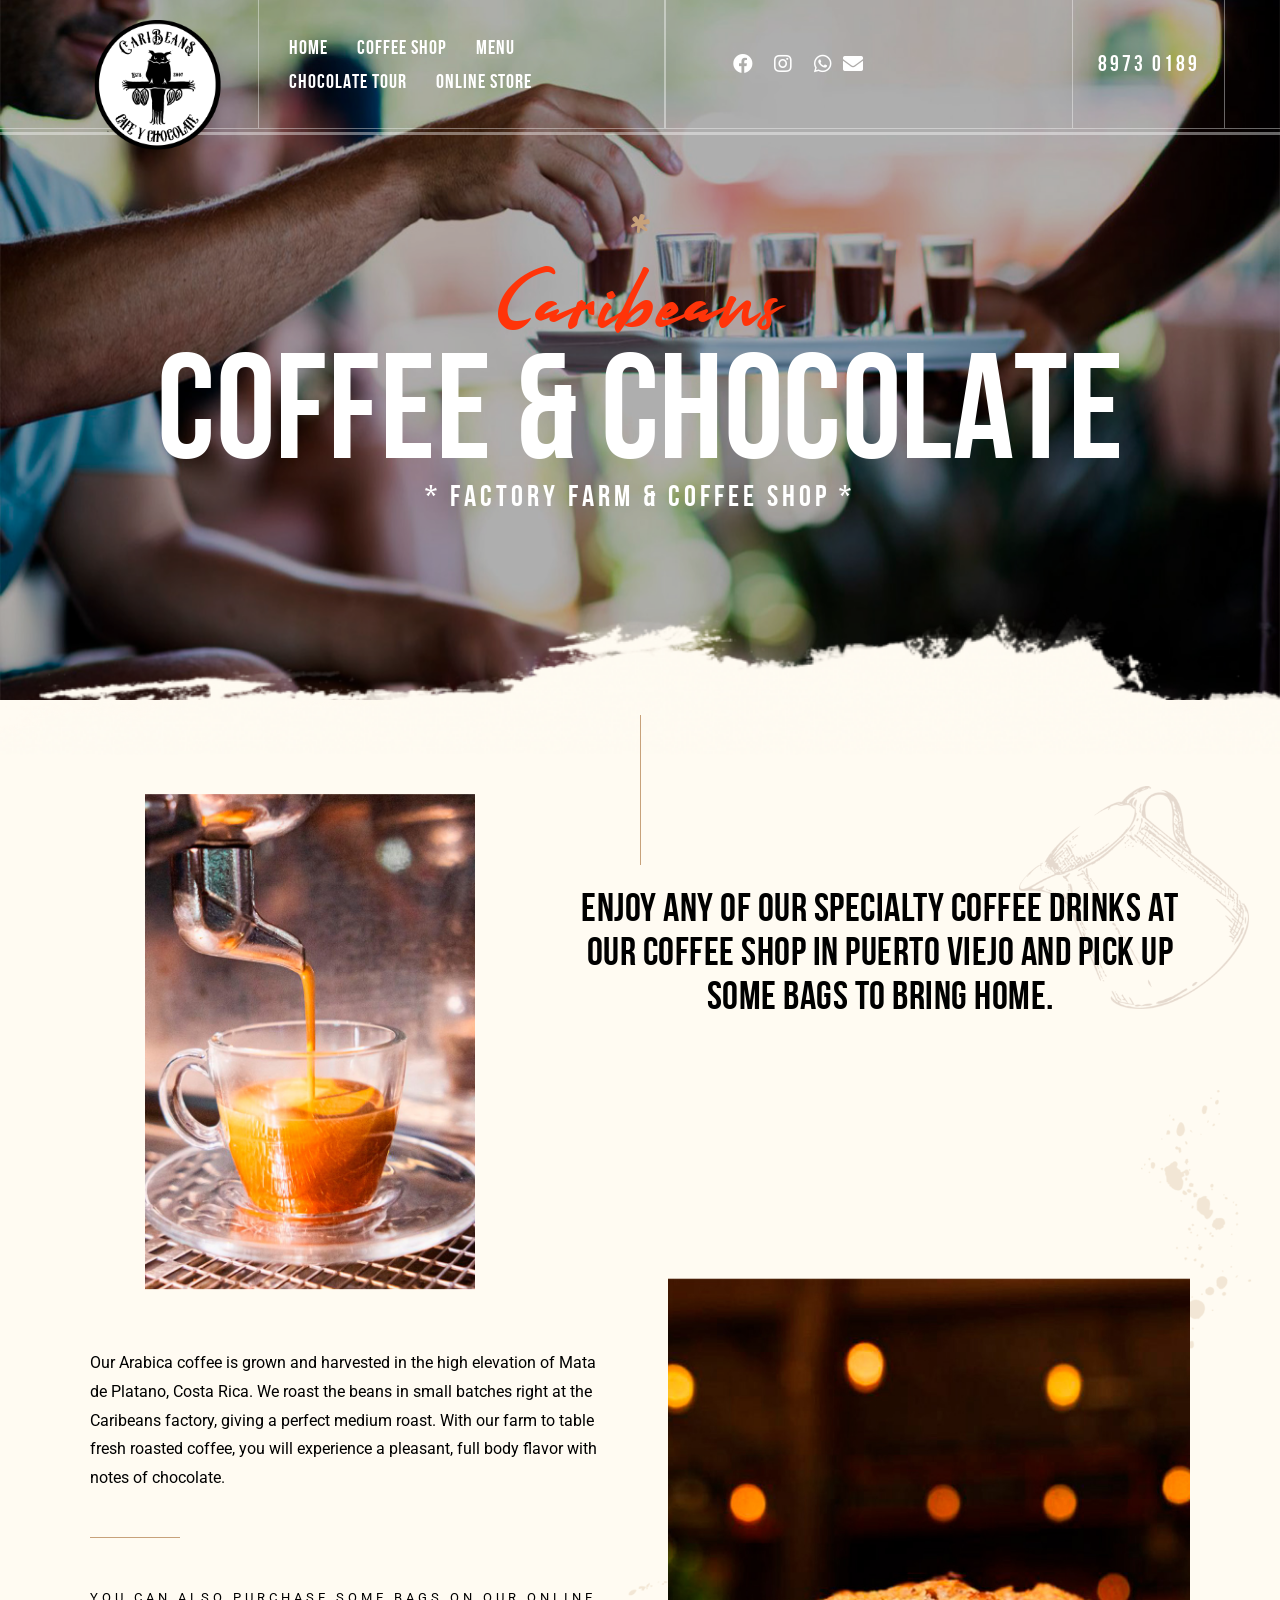
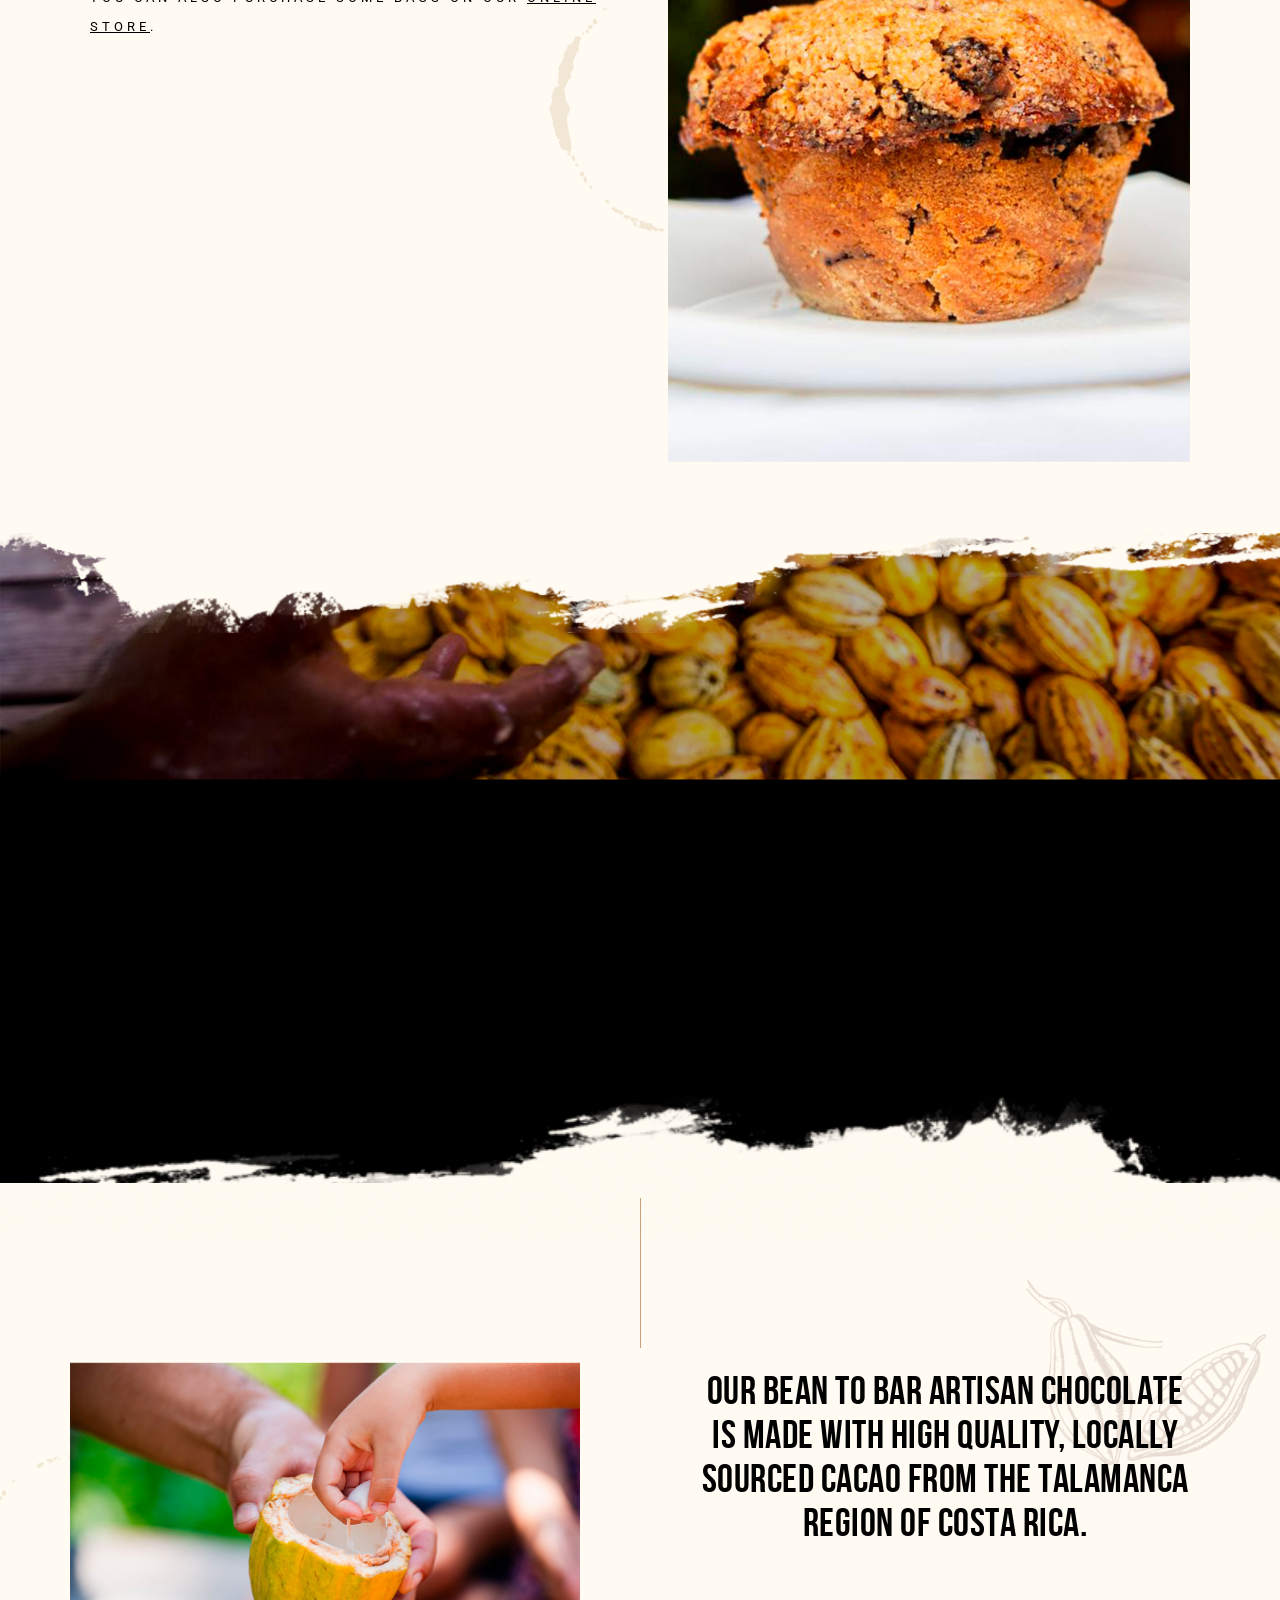
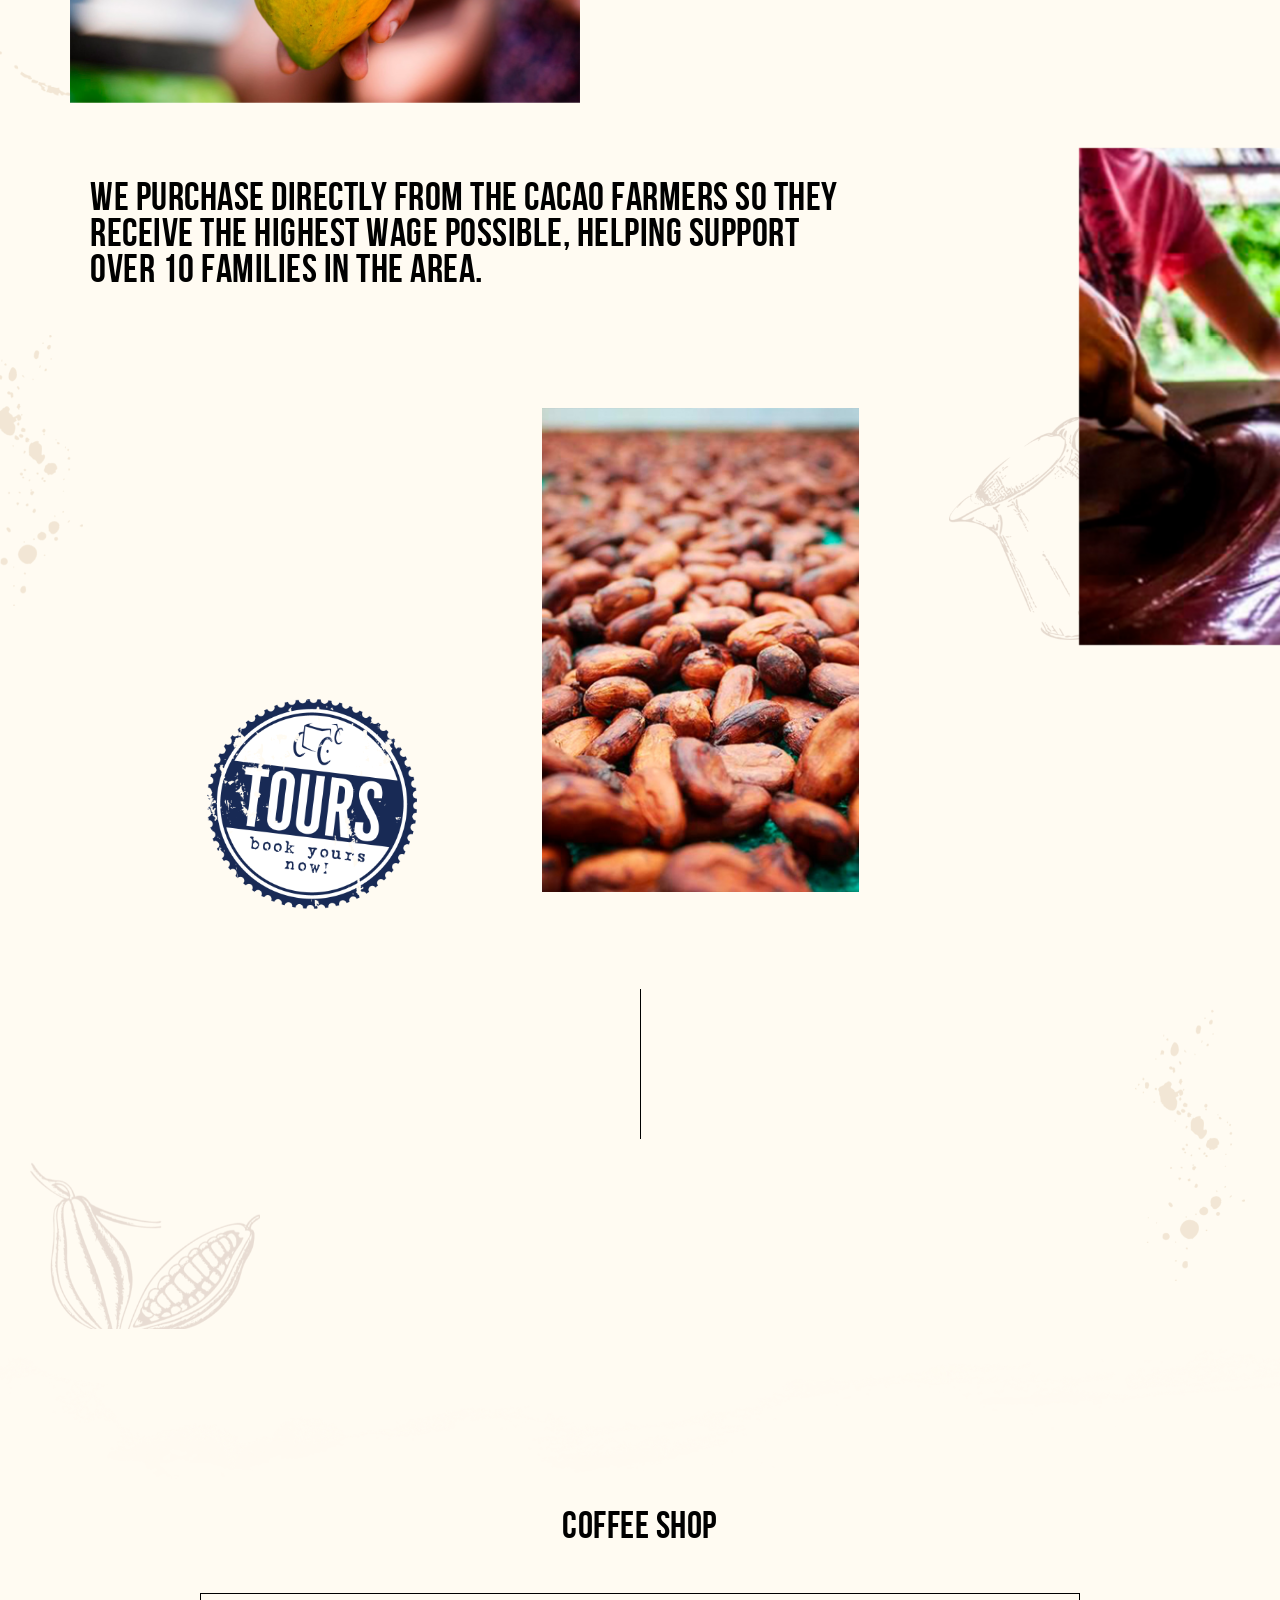
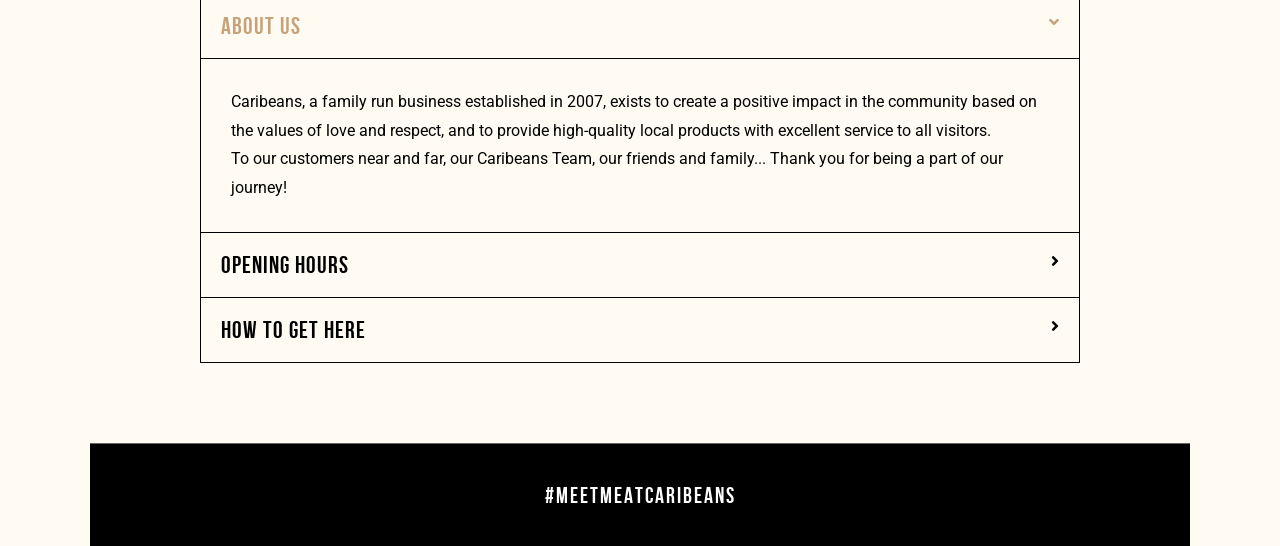
<file: index.html>
<!DOCTYPE html>
<html lang="en-US" data-menu="leftalign">
<head>

    <title>Caribeans | Caribeans Coffee and Chocolate</title>

    <meta http-equiv="Content-Type" content="text/html; charset=utf-8" />
    <meta name="viewport" content="width=device-width, initial-scale=1, maximum-scale=1" />


    <link rel="stylesheet" href="css/reset.css" type="text/css" media="all" />
    <link rel="stylesheet" href="css/wordpress.css" type="text/css" media="all" />
    <link rel="stylesheet" href="css/style.css" type="text/css" media="all" />
    <link rel="stylesheet" href="css/modulobox.css" type="text/css" media="all" />
    <link rel="stylesheet" href="css/left-align-menu.css" type="text/css" media="all" />
    <link rel="stylesheet" href="css/font-awesome.min.css" type="text/css" media="all" />
    <link rel="stylesheet" href="css/themify-icons.css" type="text/css" media="all" />
    <link rel="stylesheet" href="css/tooltipster.css" type="text/css" media="all" />
    <link rel="stylesheet" href="css/demo.css" type="text/css" media="all" />
    <link rel="stylesheet" href="js/plugins/loftloader/assets/css/loftloader.min.css" type="text/css" media="all" />
    <link rel="stylesheet" href="js/plugins/elementor/assets/lib/animations/animations.min.css" type="text/css" media="all" />
    <link rel="stylesheet" href="js/plugins/elementor/assets/css/frontend-legacy.min.css" type="text/css" media="all" />
    <link rel="stylesheet" href="js/plugins/elementor/assets/css/frontend.min.css" type="text/css" media="all" />
    <link rel="stylesheet" href="js/plugins/craftcoffee-elementor/assets/css/swiper.css" type="text/css" media="all" />
    <link rel="stylesheet" href="js/plugins/craftcoffee-elementor/assets/css/justifiedGallery.css" type="text/css" media="all" />
    <link rel="stylesheet" href="js/plugins/craftcoffee-elementor/assets/css/flickity.css" type="text/css" media="all" />
    <link rel="stylesheet" href="js/plugins/craftcoffee-elementor/assets/css/owl.theme.default.min.css" type="text/css" media="all" />
    <link rel="stylesheet" href="js/plugins/craftcoffee-elementor/assets/css/switchery.css" type="text/css" media="all" />
    <link rel="stylesheet" href="js/plugins/craftcoffee-elementor/assets/css/craftcoffee-elementor.css" type="text/css" media="all" />
    <link rel="stylesheet" href="js/plugins/craftcoffee-elementor/assets/css/craftcoffee-elementor-responsive.css" type="text/css" media="all" />
    <link rel="stylesheet" href="css/responsive.css" type="text/css" media="all" />
    <link rel="stylesheet" href="js/plugins/elementor/assets/lib/font-awesome/css/fontawesome.min.css" type="text/css" media="all" />
    <link rel="stylesheet" href="js/plugins/elementor/assets/lib/font-awesome/css/brands.min.css" type="text/css" media="all" />
    <link rel="stylesheet" href="js/plugins/elementor/assets/lib/font-awesome/css/solid.min.css" type="text/css" media="all" />
    <link rel="stylesheet" href="css/custom-css.min.css" type="text/css" media="all" />


    <link rel="icon" href="upload/cropped-TG-Thumb-32x32.png" sizes="32x32" />
    <link rel="icon" href="upload/cropped-TG-Thumb-192x192.png" sizes="192x192" />
    <link rel="apple-touch-icon" href="upload/cropped-TG-Thumb-180x180.png" />
    <meta name="msapplication-TileImage" content="upload/cropped-TG-Thumb-270x270.png" />



</head>

<body data-rsssl="1" class="home theme-craftcoffee  menu-transparent lightbox-black leftalign loftloader-lite-enabled elementor-default elementor-kit-6338 elementor-page elementor-page-4462" >

    <div id="loftloader-wrapper" class="pl-imgloading" data-show-close-time="15000" data-max-load-time="0">
        <div class="loader-inner">
            <div id="loader">
                <div class="imgloading-container"><span style="background-image: url(upload/logo_white.png);"></span></div>
                <img data-no-lazy="1" class="skip-lazy" alt="loader image" src="upload/logo_white.png" />
            </div>
        </div>
        <div class="loader-section section-fade"></div>
        <div class="loader-close-button" style="display: none;"><span class="screen-reader-text">Close</span></div>
    </div>
    <div id="perspective" style="">
        <!-- Begin mobile menu -->
        <a id="btn-close-mobile-menu" href="javascript:;"></a>

        <div class="mobile-menu-wrapper">
            <div class="mobile-menu-content">
                <div class="menu-main-menu-container">
                    <ul id="mobile_main_menu" class="mobile-main-nav">
                        <li class="menu-item">
                            <a href="#">Home</a>
                           
                        </li>
                        <li class="menu-item">
                            <a href="coffee-subscriptions.html">Tours</a>
                        </li>
                        <li class="menu-item">
                            <a href="#">Our Store</a>
                            
                        </li>
                        <li class="menu-item">
                            <a href="#">Visit us</a>
                            
                        </li>
                    </ul>
                </div>
            </div>
        </div>
        <!-- End mobile menu -->
        <!-- Begin template wrapper -->
        <div id="wrapper" class="hasbg transparent">
            <div id="elementor-header" class="main-menu-wrapper">
                <div data-elementor-type="wp-post" data-elementor-id="3099" class="elementor custom-css-style" data-elementor-settings="[]">
                    <div class="elementor-inner">
                        <div class="elementor-section-wrap">
                            <section
                                class="elementor-section elementor-top-section elementor-element elementor-element-a216edb elementor-section-boxed elementor-section-height-default elementor-section-height-default"
                                data-id="a216edb"
                                data-element_type="section"
                                data-settings='{"craftcoffee_ext_is_background_parallax":"false"}'
                            >
                                <div class="elementor-container elementor-column-gap-default">
                                    <div class="elementor-row">
                                        <div
                                            class="elementor-column elementor-col-25 elementor-top-column elementor-element elementor-element-8dfe958"
                                            data-id="8dfe958"
                                            data-element_type="column"
                                            data-settings='{"craftcoffee_ext_is_scrollme":"false","craftcoffee_ext_is_smoove":"false","craftcoffee_ext_is_parallax_mouse":"false","craftcoffee_ext_is_infinite":"false","craftcoffee_ext_is_fadeout_animation":"false"}'
                                        >
                                            <div class="elementor-column-wrap elementor-element-populated">
                                                <div class="elementor-widget-wrap">
                                                    <div
                                                        class="elementor-element elementor-element-6f23744 elementor-absolute elementor-widget elementor-widget-image"
                                                        data-id="6f23744"
                                                        data-element_type="widget"
                                                        data-settings='{"_position":"absolute","craftcoffee_ext_is_scrollme":"false","craftcoffee_ext_is_smoove":"false","craftcoffee_ext_is_parallax_mouse":"false","craftcoffee_ext_is_infinite":"false","craftcoffee_ext_is_fadeout_animation":"false"}'
                                                        data-widget_type="image.default"
                                                    >
                                                        <div class="elementor-widget-container">
                                                            <div class="elementor-image">
                                                                <a href="index.html">
                                                                    <img
                                                                        width="250"
                                                                        height="250"
                                                                        src="upload/logo_white-e1592989810533.png"
                                                                        class="attachment-full size-full"
                                                                        alt=""
                                                                        loading="lazy"
                                                                    />
                                                                </a>
                                                            </div>
                                                        </div>
                                                    </div>
                                                </div>
                                            </div>
                                        </div>
                                        <div
                                            class="elementor-column elementor-col-25 elementor-top-column elementor-element elementor-element-eb2db78 elementor-hidden-tablet elementor-hidden-phone"
                                            data-id="eb2db78"
                                            data-element_type="column"
                                            data-settings='{"craftcoffee_ext_is_scrollme":"false","craftcoffee_ext_is_smoove":"false","craftcoffee_ext_is_parallax_mouse":"false","craftcoffee_ext_is_infinite":"false","craftcoffee_ext_is_fadeout_animation":"false"}'
                                        >
                                            <div class="elementor-column-wrap elementor-element-populated">
                                                <div class="elementor-widget-wrap">
                                                    <div
                                                        class="elementor-element elementor-element-d6b5ce3 elementor-widget elementor-widget-craftcoffee-navigation-menu"
                                                        data-id="d6b5ce3"
                                                        data-element_type="widget"
                                                        data-settings='{"craftcoffee_ext_is_scrollme":"false","craftcoffee_ext_is_smoove":"false","craftcoffee_ext_is_parallax_mouse":"false","craftcoffee_ext_is_infinite":"false","craftcoffee_ext_is_fadeout_animation":"false"}'
                                                        data-widget_type="craftcoffee-navigation-menu.default"
                                                    >
                                                        <div class="elementor-widget-container">
                                                            <div class="themegoods-navigation-wrapper menu_style1">
                                                                <div class="menu-main-menu-container">
                                                                    <ul id="nav_menu34" class="nav">
                                                                        <li class="menu-item current-menu-ancestor current-menu-parent">
                                                                            <a href="index.html">Home</a>
                                                                            
                                                                        </li>
                                                                        <li class="menu-item">
                                                                            <a href="#VISIT">Coffee Shop</a>
                                                                        </li>
                                                                        <li class="menu-item">                                                                         
                                                                            <a href="#MENU">Menu</a>
                                                                        </li>
                                                                        <li class="menu-item">
                                                                            <a href="tours.html">Chocolate Tour</a>
                                                                            
                                                                        </li>
                                                                        <li class="menu-item">
                                                                            <a href="store.html">Online Store</a>
                                                                            
                                                                        </li>
                                                                    </ul>
                                                                </div>
                                                            </div>
                                                        </div>
                                                    </div>
                                                </div>
                                            </div>
                                        </div>
                                        
                                        <div
                                            class="elementor-column elementor-col-25 elementor-top-column elementor-element elementor-element-b401b7a elementor-hidden-phone"
                                            data-id="b401b7a"
                                            data-element_type="column"
                                            data-settings='{"craftcoffee_ext_is_scrollme":"false","craftcoffee_ext_is_smoove":"false","craftcoffee_ext_is_parallax_mouse":"false","craftcoffee_ext_is_infinite":"false","craftcoffee_ext_is_fadeout_animation":"false"}'
                                        >
                                            <div class="elementor-column-wrap elementor-element-populated">
                                                <div class="elementor-widget-wrap">
                                                    <div
                                                        class="elementor-element elementor-element-9966067 elementor-widget__width-auto elementor-shape-rounded elementor-grid-0 elementor-widget elementor-widget-social-icons"
                                                        data-id="9966067"
                                                        data-element_type="widget"
                                                        data-settings='{"craftcoffee_ext_is_scrollme":"false","craftcoffee_ext_is_smoove":"false","craftcoffee_ext_is_parallax_mouse":"false","craftcoffee_ext_is_infinite":"false","craftcoffee_ext_is_fadeout_animation":"false"}'
                                                        data-widget_type="social-icons.default"
                                                    >
                                                        <div class="elementor-widget-container">
                                                            <div class="elementor-social-icons-wrapper elementor-grid">
                                                                <div class="elementor-grid-item">
                                                                    <a href="https://www.facebook.com/caribeans.costa.rica" class="elementor-icon elementor-social-icon elementor-social-icon-facebook elementor-repeater-item-fac257c" target="_blank">
                                                                        <span class="elementor-screen-only">Facebook</span>
                                                                        <i class="fab fa-facebook"></i>
                                                                    </a>
                                                                </div>
                                                                <div class="elementor-grid-item">
                                                                    <a href="https://www.instagram.com/caribeanscr/" class="elementor-icon elementor-social-icon elementor-social-icon-instagram elementor-repeater-item-4238c6b" target="_blank">
                                                                        <span class="elementor-screen-only">Instagram</span>
                                                                        <i class="fab fa-instagram"></i>
                                                                    </a>
                                                                </div>
                                                                <div class="elementor-grid-item">
                                                                    <a href="https://wa.me/50689730189" class="elementor-icon elementor-social-icon elementor-social-icon-whatsapp elementor-repeater-item-e0f5af3" target="_blank">
                                                                        <span class="elementor-screen-only">Whatsapp</span>
                                                                        <i class="fab fa-whatsapp"></i>
                                                                    </a>
                                                                </div>
                                                                <div class="elementor-grid-item"></div>
                                                                    <a href="mailto:caribeanscr@gmail.com" class="elementor-icon elementor-social-icon elementor-social-icon-location elementor-repeater-item-e0f5af3" target="_blank">
                                                                        <span class="elementor-screen-only">Email</span>
                                                                        <i class="fas fa-envelope"></i>
                                                                    </a>
                                                                </div>
                                                            </div>
                                                        </div>
                                                    </div>
                                                </div>
                                            </div>
                                        </div>
                                        <div
                                            class="elementor-column elementor-col-25 elementor-top-column elementor-element elementor-element-fcec661"
                                            data-id="fcec661"
                                            data-element_type="column"
                                            data-settings='{"craftcoffee_ext_is_scrollme":"false","craftcoffee_ext_is_smoove":"false","craftcoffee_ext_is_parallax_mouse":"false","craftcoffee_ext_is_infinite":"false","craftcoffee_ext_is_fadeout_animation":"false"}'
                                        >
                                            <div class="elementor-column-wrap elementor-element-populated">
                                                <div class="elementor-widget-wrap">
                                                    <div
                                                        class="elementor-element elementor-element-ff52274 elementor-align-center elementor-widget-tablet__width-auto elementor-hidden-phone elementor-widget elementor-widget-button"
                                                        data-id="ff52274"
                                                        data-element_type="widget"
                                                        data-settings='{"craftcoffee_ext_is_scrollme":"false","craftcoffee_ext_is_smoove":"false","craftcoffee_ext_is_parallax_mouse":"false","craftcoffee_ext_is_infinite":"false","craftcoffee_ext_is_fadeout_animation":"false"}'
                                                        data-widget_type="button.default"
                                                    >
                                                        <div class="elementor-widget-container">
                                                            <div class="elementor-button-wrapper">
                                                                <a href="tel:+50689730189" class="elementor-button-link elementor-button elementor-size-sm" role="button">
                                                                    <span class="elementor-button-content-wrapper">
                                                                        <span class="elementor-button-text">8973 0189</span>
                                                                    </span>
                                                                </a>
                                                            </div>
                                                        </div>
                                                    </div>
                                                    <div
                                                        class="elementor-element elementor-element-0b79fea elementor_mobile_nav elementor-widget__width-auto elementor-hidden-desktop elementor-view-default elementor-widget elementor-widget-icon"
                                                        data-id="0b79fea"
                                                        data-element_type="widget"
                                                        data-settings='{"craftcoffee_ext_is_scrollme":"false","craftcoffee_ext_is_smoove":"false","craftcoffee_ext_is_parallax_mouse":"false","craftcoffee_ext_is_infinite":"false","craftcoffee_ext_is_fadeout_animation":"false"}'
                                                        data-widget_type="icon.default"
                                                    >
                                                        <div class="elementor-widget-container">
                                                            <div class="elementor-icon-wrapper">
                                                                <a class="elementor-icon" href=""> <i aria-hidden="true" class="fas fa-ellipsis-v"></i> </a>
                                                            </div>
                                                        </div>
                                                    </div>
                                                </div>
                                            </div>
                                        </div>
                                    </div>
                                </div>
                            </section>
                            <section
                                class="elementor-section elementor-top-section elementor-element elementor-element-3727a07 elementor-section-stretched elementor-section-full_width elementor-section-height-default elementor-section-height-default"
                                data-id="3727a07"
                                data-element_type="section"
                                data-settings='{"stretch_section":"section-stretched","craftcoffee_ext_is_background_parallax":"false"}'
                            >
                                <div class="elementor-container elementor-column-gap-default">
                                    <div class="elementor-row">
                                        <div
                                            class="elementor-column elementor-col-100 elementor-top-column elementor-element elementor-element-f260150"
                                            data-id="f260150"
                                            data-element_type="column"
                                            data-settings='{"craftcoffee_ext_is_scrollme":"false","craftcoffee_ext_is_smoove":"false","craftcoffee_ext_is_parallax_mouse":"false","craftcoffee_ext_is_infinite":"false","craftcoffee_ext_is_fadeout_animation":"false"}'
                                        >
                                            <div class="elementor-column-wrap elementor-element-populated">
                                                <div class="elementor-widget-wrap">
                                                    <div
                                                        class="elementor-element elementor-element-d00d5a2 elementor-widget-divider--view-line elementor-widget elementor-widget-divider"
                                                        data-id="d00d5a2"
                                                        data-element_type="widget"
                                                        data-settings='{"craftcoffee_ext_is_scrollme":"false","craftcoffee_ext_is_smoove":"false","craftcoffee_ext_is_parallax_mouse":"false","craftcoffee_ext_is_infinite":"false","craftcoffee_ext_is_fadeout_animation":"false"}'
                                                        data-widget_type="divider.default"
                                                    >
                                                        <div class="elementor-widget-container">
                                                            <div class="elementor-divider">
                                                                <span class="elementor-divider-separator"> </span>
                                                            </div>
                                                        </div>
                                                    </div>
                                                </div>
                                            </div>
                                        </div>
                                    </div>
                                </div>
                            </section>
                        </div>
                    </div>
                </div>
            </div>

            <!-- Begin content -->
            <div id="page-content-wrapper" class="no-title">
                <div class="inner">
                    <!-- Begin main content -->
                    <div class="inner-wrapper">
                        <div class="sidebar-content fullwidth">
                            <div data-elementor-type="wp-page" data-elementor-id="4462" class="elementor custom-css-style" data-elementor-settings="[]">
                                <div class="elementor-inner">
                                    <div class="elementor-section-wrap">
                                        <section
                                            class="elementor-section elementor-top-section elementor-element elementor-element-c48c6d7 elementor-section-stretched elementor-section-height-min-height elementor-section-boxed elementor-section-height-default elementor-section-items-middle"
                                            data-id="c48c6d7"
                                            data-element_type="section"
                                            data-settings='{"stretch_section":"section-stretched","background_background":"classic","craftcoffee_ext_is_background_parallax":"true","craftcoffee_ext_is_background_parallax_speed":{"unit":"px","size":0.8000000000000000444089209850062616169452667236328125,"sizes":[]}}'
                                        >
                                            <div class="elementor-background-overlay"></div>
                                            <div class="elementor-container elementor-column-gap-default">
                                                <div class="elementor-row">
                                                    <div
                                                        class="elementor-column elementor-col-100 elementor-top-column elementor-element elementor-element-6957e71"
                                                        data-id="6957e71"
                                                        data-element_type="column"
                                                        data-settings='{"craftcoffee_ext_is_scrollme":"false","craftcoffee_ext_is_smoove":"false","craftcoffee_ext_is_parallax_mouse":"false","craftcoffee_ext_is_infinite":"false","craftcoffee_ext_is_fadeout_animation":"false"}'
                                                    >
                                                        <div class="elementor-column-wrap elementor-element-populated">
                                                            <div class="elementor-widget-wrap">
                                                                <div
                                                                    class="elementor-element elementor-element-6684a99 elementor-widget elementor-widget-heading"
                                                                    data-id="6684a99"
                                                                    data-element_type="widget"
                                                                    data-settings='{"craftcoffee_ext_is_smoove":"true","craftcoffee_ext_smoove_disable":"769","craftcoffee_ext_smoove_duration":1000,"craftcoffee_ext_smoove_translatey":{"unit":"px","size":100,"sizes":[]},"craftcoffee_ext_is_fadeout_animation":"true","craftcoffee_ext_is_fadeout_animation_velocity":{"unit":"px","size":0.299999999999999988897769753748434595763683319091796875,"sizes":[]},"craftcoffee_ext_is_scrollme":"false","craftcoffee_ext_smoove_scalex":{"unit":"px","size":1,"sizes":[]},"craftcoffee_ext_smoove_scaley":{"unit":"px","size":1,"sizes":[]},"craftcoffee_ext_smoove_rotatex":{"unit":"px","size":0,"sizes":[]},"craftcoffee_ext_smoove_rotatey":{"unit":"px","size":0,"sizes":[]},"craftcoffee_ext_smoove_rotatez":{"unit":"px","size":0,"sizes":[]},"craftcoffee_ext_smoove_translatex":{"unit":"px","size":0,"sizes":[]},"craftcoffee_ext_smoove_translatez":{"unit":"px","size":0,"sizes":[]},"craftcoffee_ext_smoove_skewx":{"unit":"px","size":0,"sizes":[]},"craftcoffee_ext_smoove_skewy":{"unit":"px","size":0,"sizes":[]},"craftcoffee_ext_smoove_perspective":{"unit":"px","size":1000,"sizes":[]},"craftcoffee_ext_is_parallax_mouse":"false","craftcoffee_ext_is_infinite":"false","craftcoffee_ext_is_fadeout_animation_direction":"up"}'
                                                                    data-widget_type="heading.default"
                                                                >
                                                                    <div class="elementor-widget-container">
                                                                        <h3 class="elementor-heading-title elementor-size-default">*</h3>
                                                                    </div>
                                                                </div>
                                                                <div
                                                                    class="elementor-element elementor-element-5e3984a elementor-widget elementor-widget-heading"
                                                                    data-id="5e3984a"
                                                                    data-element_type="widget"
                                                                    data-settings='{"craftcoffee_ext_is_smoove":"true","craftcoffee_ext_smoove_disable":"769","craftcoffee_ext_smoove_duration":1000,"craftcoffee_ext_smoove_scalex":{"unit":"px","size":0,"sizes":[]},"craftcoffee_ext_smoove_scaley":{"unit":"px","size":0,"sizes":[]},"craftcoffee_ext_smoove_translatey":{"unit":"px","size":100,"sizes":[]},"craftcoffee_ext_is_fadeout_animation":"true","craftcoffee_ext_is_fadeout_animation_velocity":{"unit":"px","size":0.299999999999999988897769753748434595763683319091796875,"sizes":[]},"craftcoffee_ext_is_scrollme":"false","craftcoffee_ext_smoove_rotatex":{"unit":"px","size":0,"sizes":[]},"craftcoffee_ext_smoove_rotatey":{"unit":"px","size":0,"sizes":[]},"craftcoffee_ext_smoove_rotatez":{"unit":"px","size":0,"sizes":[]},"craftcoffee_ext_smoove_translatex":{"unit":"px","size":0,"sizes":[]},"craftcoffee_ext_smoove_translatez":{"unit":"px","size":0,"sizes":[]},"craftcoffee_ext_smoove_skewx":{"unit":"px","size":0,"sizes":[]},"craftcoffee_ext_smoove_skewy":{"unit":"px","size":0,"sizes":[]},"craftcoffee_ext_smoove_perspective":{"unit":"px","size":1000,"sizes":[]},"craftcoffee_ext_is_parallax_mouse":"false","craftcoffee_ext_is_infinite":"false","craftcoffee_ext_is_fadeout_animation_direction":"up"}'
                                                                    data-widget_type="heading.default"
                                                                >
                                                                    <div class="elementor-widget-container">
                                                                        <h3 class="elementor-heading-title elementor-size-default">Caribeans</h3>
                                                                    </div>
                                                                </div>
                                                                <div
                                                                    class="elementor-element elementor-element-2cba262 elementor-widget elementor-widget-heading"
                                                                    data-id="2cba262"
                                                                    data-element_type="widget"
                                                                    data-settings='{"craftcoffee_ext_is_smoove":"true","craftcoffee_ext_smoove_disable":"769","craftcoffee_ext_smoove_duration":1000,"craftcoffee_ext_smoove_scalex":{"unit":"px","size":2,"sizes":[]},"craftcoffee_ext_smoove_scaley":{"unit":"px","size":2,"sizes":[]},"craftcoffee_ext_is_fadeout_animation":"true","craftcoffee_ext_is_fadeout_animation_direction":"down","craftcoffee_ext_is_fadeout_animation_velocity":{"unit":"px","size":0.5,"sizes":[]},"craftcoffee_ext_is_scrollme":"false","craftcoffee_ext_smoove_rotatex":{"unit":"px","size":0,"sizes":[]},"craftcoffee_ext_smoove_rotatey":{"unit":"px","size":0,"sizes":[]},"craftcoffee_ext_smoove_rotatez":{"unit":"px","size":0,"sizes":[]},"craftcoffee_ext_smoove_translatex":{"unit":"px","size":0,"sizes":[]},"craftcoffee_ext_smoove_translatey":{"unit":"px","size":0,"sizes":[]},"craftcoffee_ext_smoove_translatez":{"unit":"px","size":0,"sizes":[]},"craftcoffee_ext_smoove_skewx":{"unit":"px","size":0,"sizes":[]},"craftcoffee_ext_smoove_skewy":{"unit":"px","size":0,"sizes":[]},"craftcoffee_ext_smoove_perspective":{"unit":"px","size":1000,"sizes":[]},"craftcoffee_ext_is_infinite":"false"}'
                                                                    data-widget_type="heading.default"
                                                                >
                                                                    <div class="elementor-widget-container">
                                                                        <h1 class="elementor-heading-title elementor-size-default"><a href="#CAFFE1">Coffee</a> & <a href="#CHOCOLATE1">Chocolate</a></h1>
                                                                    </div>
                                                                </div>
                                                                <div
                                                                    class="elementor-element elementor-element-95baf5c elementor-widget elementor-widget-heading"
                                                                    data-id="95baf5c"
                                                                    data-element_type="widget"
                                                                    data-settings='{"craftcoffee_ext_is_smoove":"true","craftcoffee_ext_smoove_disable":"769","craftcoffee_ext_smoove_duration":1000,"craftcoffee_ext_is_fadeout_animation":"true","craftcoffee_ext_is_fadeout_animation_direction":"down","craftcoffee_ext_is_fadeout_animation_velocity":{"unit":"px","size":0.5,"sizes":[]},"craftcoffee_ext_smoove_translatey":{"unit":"px","size":-100,"sizes":[]},"craftcoffee_ext_is_scrollme":"false","craftcoffee_ext_smoove_scalex":{"unit":"px","size":1,"sizes":[]},"craftcoffee_ext_smoove_scaley":{"unit":"px","size":1,"sizes":[]},"craftcoffee_ext_smoove_rotatex":{"unit":"px","size":0,"sizes":[]},"craftcoffee_ext_smoove_rotatey":{"unit":"px","size":0,"sizes":[]},"craftcoffee_ext_smoove_rotatez":{"unit":"px","size":0,"sizes":[]},"craftcoffee_ext_smoove_translatex":{"unit":"px","size":0,"sizes":[]},"craftcoffee_ext_smoove_translatez":{"unit":"px","size":0,"sizes":[]},"craftcoffee_ext_smoove_skewx":{"unit":"px","size":0,"sizes":[]},"craftcoffee_ext_smoove_skewy":{"unit":"px","size":0,"sizes":[]},"craftcoffee_ext_smoove_perspective":{"unit":"px","size":1000,"sizes":[]},"craftcoffee_ext_is_infinite":"false"}'
                                                                    data-widget_type="heading.default"
                                                                >
                                                                    <div class="elementor-widget-container">
                                                                        <h3 class="elementor-heading-title elementor-size-default">* Factory Farm & Coffee Shop *</h3>
                                                                    </div>
                                                                </div>
                                                            </div>
                                                        </div>
                                                    </div>
                                                </div>
                                            </div>
                                        </section>
                                        <section
                                            class="elementor-section elementor-top-section elementor-element elementor-element-c087f73 elementor-section-stretched elementor-section-height-min-height elementor-section-boxed elementor-section-height-default elementor-section-items-middle"
                                            data-id="c087f73"
                                            data-element_type="section"
                                            data-settings='{"stretch_section":"section-stretched","background_background":"classic","craftcoffee_ext_is_background_parallax":"false"}'
                                        >
                                            <div class="elementor-container elementor-column-gap-default">
                                                <div class="elementor-row">
                                                    <div
                                                        class="elementor-column elementor-col-100 elementor-top-column elementor-element elementor-element-bc41ba8"
                                                        data-id="bc41ba8"
                                                        data-element_type="column"
                                                        data-settings='{"craftcoffee_ext_is_scrollme":"false","craftcoffee_ext_is_smoove":"false","craftcoffee_ext_is_parallax_mouse":"false","craftcoffee_ext_is_infinite":"false","craftcoffee_ext_is_fadeout_animation":"false"}'
                                                    >
                                                        <div class="elementor-column-wrap elementor-element-populated">
                                                            <div class="elementor-widget-wrap">
                                                                <div
                                                                    class="elementor-element elementor-element-783cc60 elementor-widget elementor-widget-spacer"
                                                                    data-id="783cc60"
                                                                    data-element_type="widget"
                                                                    data-settings='{"craftcoffee_ext_is_scrollme":"false","craftcoffee_ext_is_smoove":"false","craftcoffee_ext_is_parallax_mouse":"false","craftcoffee_ext_is_infinite":"false","craftcoffee_ext_is_fadeout_animation":"false"}'
                                                                    data-widget_type="spacer.default"
                                                                >
                                                                    <div class="elementor-widget-container">
                                                                        <div class="elementor-spacer">
                                                                            <div class="elementor-spacer-inner"></div>
                                                                        </div>
                                                                    </div>
                                                                </div>
                                                            </div>
                                                        </div>
                                                    </div>
                                                </div>
                                            </div>
                                        </section>
                                        <section
                                            class="elementor-section elementor-top-section elementor-element elementor-element-0dee37d elementor-section-boxed elementor-section-height-default elementor-section-height-default"
                                            data-id="0dee37d"
                                            data-element_type="section"
                                            data-settings='{"craftcoffee_ext_is_background_parallax":"false"}'
                                        >
                                            <div class="elementor-container elementor-column-gap-default">
                                                <div class="elementor-row">
                                                    <div
                                                        class="elementor-column elementor-col-100 elementor-top-column elementor-element elementor-element-11b9c38"
                                                        data-id="11b9c38"
                                                        data-element_type="column"
                                                        data-settings='{"craftcoffee_ext_is_scrollme":"false","craftcoffee_ext_is_smoove":"false","craftcoffee_ext_is_parallax_mouse":"false","craftcoffee_ext_is_infinite":"false","craftcoffee_ext_is_fadeout_animation":"false"}'
                                                    >
                                                        <div class="elementor-column-wrap elementor-element-populated">
                                                            <div class="elementor-widget-wrap">
                                                                <div
                                                                    class="elementor-element elementor-element-5d9474c elementor-widget__width-auto elementor-widget elementor-widget-spacer"
                                                                    data-id="5d9474c"
                                                                    data-element_type="widget"
                                                                    data-settings='{"craftcoffee_ext_is_scrollme":"false","craftcoffee_ext_is_smoove":"false","craftcoffee_ext_is_parallax_mouse":"false","craftcoffee_ext_is_infinite":"false","craftcoffee_ext_is_fadeout_animation":"false"}'
                                                                    data-widget_type="spacer.default"
                                                                >
                                                                    <div class="elementor-widget-container">
                                                                        <div class="elementor-spacer">
                                                                            <div class="elementor-spacer-inner"></div>
                                                                        </div>
                                                                    </div>
                                                                </div>
                                                                <section
                                                                
                                                                    class="elementor-section elementor-inner-section elementor-element elementor-element-e84a0e6 elementor-section-boxed elementor-section-height-default elementor-section-height-default"
                                                                    data-id="e84a0e6"
                                                                    data-element_type="section"
                                                                    data-settings='{"craftcoffee_ext_is_background_parallax":"false"}'
                                                                >
                                                                <a id="CAFFE1"></a>
                                                                    <div class="elementor-container elementor-column-gap-default">
                                                                        <div class="elementor-row">
                                                                            <div
                                                                                class="elementor-column elementor-col-50 elementor-inner-column elementor-element elementor-element-900d959"
                                                                                data-id="900d959"
                                                                                data-element_type="column"
                                                                                data-settings='{"craftcoffee_ext_is_scrollme":"false","craftcoffee_ext_is_smoove":"false","craftcoffee_ext_is_parallax_mouse":"false","craftcoffee_ext_is_infinite":"false","craftcoffee_ext_is_fadeout_animation":"false"}'
                                                                            >
                                                                                <div class="elementor-column-wrap elementor-element-populated">
                                                                                    <div class="elementor-widget-wrap">
                                                                                        <div
                                                                                            class="elementor-element elementor-element-a9e393d elementor-widget elementor-widget-image"
                                                                                            data-id="a9e393d"
                                                                                            data-element_type="widget"
                                                                                            data-settings='{"craftcoffee_ext_is_scrollme":"true","craftcoffee_ext_scrollme_translatey":{"unit":"px","size":60,"sizes":[]},"craftcoffee_ext_scrollme_disable":"mobile","craftcoffee_ext_scrollme_smoothness":{"unit":"px","size":30,"sizes":[]},"craftcoffee_ext_scrollme_scalex":{"unit":"px","size":1,"sizes":[]},"craftcoffee_ext_scrollme_scaley":{"unit":"px","size":1,"sizes":[]},"craftcoffee_ext_scrollme_scalez":{"unit":"px","size":1,"sizes":[]},"craftcoffee_ext_scrollme_rotatex":{"unit":"px","size":0,"sizes":[]},"craftcoffee_ext_scrollme_rotatey":{"unit":"px","size":0,"sizes":[]},"craftcoffee_ext_scrollme_rotatez":{"unit":"px","size":0,"sizes":[]},"craftcoffee_ext_scrollme_translatex":{"unit":"px","size":0,"sizes":[]},"craftcoffee_ext_scrollme_translatez":{"unit":"px","size":0,"sizes":[]},"craftcoffee_ext_is_smoove":"false","craftcoffee_ext_is_parallax_mouse":"false","craftcoffee_ext_is_infinite":"false","craftcoffee_ext_is_fadeout_animation":"false"}'
                                                                                            data-widget_type="image.default"
                                                                                        >
                                                                                            <div class="elementor-widget-container">
                                                                                                <div class="elementor-image">
                                                                                                    <img
                                                                                                        width="683"
                                                                                                        height="1024"
                                                                                                        src="upload/close-up-of-coffee-machine-in-cafe-PUW782D-683x1024.jpg"
                                                                                                        class="attachment-large size-large"
                                                                                                        alt="Close up of Coffee Machine"
                                                                                                        loading="lazy"
                                                                                                    />
                                                                                                </div>
                                                                                            </div>
                                                                                        </div>
                                                                                    </div>
                                                                                </div>
                                                                            </div>
                                                                            <div
                                                                                class="elementor-column elementor-col-50 elementor-inner-column elementor-element elementor-element-f06fc51"
                                                                                data-id="f06fc51"
                                                                                data-element_type="column"
                                                                                data-settings='{"craftcoffee_ext_is_scrollme":"false","craftcoffee_ext_is_smoove":"false","craftcoffee_ext_is_parallax_mouse":"false","craftcoffee_ext_is_infinite":"false","craftcoffee_ext_is_fadeout_animation":"false"}'
                                                                            >
                                                                                <div class="elementor-column-wrap elementor-element-populated">
                                                                                    <div class="elementor-widget-wrap">
                                                                                        <div
                                                                                            class="elementor-element elementor-element-80a3390 elementor-widget elementor-widget-heading"
                                                                                            data-id="80a3390"
                                                                                            data-element_type="widget"
                                                                                            data-settings='{"craftcoffee_ext_is_scrollme":"false","craftcoffee_ext_is_smoove":"false","craftcoffee_ext_is_parallax_mouse":"false","craftcoffee_ext_is_infinite":"false","craftcoffee_ext_is_fadeout_animation":"false"}'
                                                                                            data-widget_type="heading.default"
                                                                                        >
                                                                                            <div class="elementor-widget-container">
                                                                                                <h2 class="elementor-heading-title elementor-size-default">
                                                                                                    Enjoy any of our specialty coffee drinks at our Coffee Shop in Puerto Viejo and pick up some bags to bring home.
                                                                                                </h2>
                                                                                            </div>
                                                                                        </div>
                                                                                        <div
                                                                                            class="elementor-element elementor-element-7c5423f elementor-widget__width-inherit elementor-absolute elementor-hidden-phone elementor-widget elementor-widget-image"
                                                                                            data-id="7c5423f"
                                                                                            data-element_type="widget"
                                                                                            data-settings='{"_position":"absolute","craftcoffee_ext_is_smoove":"false","craftcoffee_ext_is_parallax_mouse":"false","craftcoffee_ext_is_infinite":"false","craftcoffee_ext_is_fadeout_animation":"false"}'
                                                                                            data-widget_type="image.default"
                                                                                        >
                                                                                            <div class="elementor-widget-container">
                                                                                                <div class="elementor-image">
                                                                                                    <img
                                                                                                        width="350"
                                                                                                        height="340"
                                                                                                        src="upload/coffee-bg-1-e1592388441790.png"
                                                                                                        class="attachment-full size-full"
                                                                                                        alt=""
                                                                                                        loading="lazy"
                                                                                                    />
                                                                                                </div>
                                                                                            </div>
                                                                                        </div>
                                                                                        <div
                                                                                            class="elementor-element elementor-element-de37a31 elementor-widget__width-inherit elementor-absolute elementor-widget elementor-widget-image"
                                                                                            data-id="de37a31"
                                                                                            data-element_type="widget"
                                                                                            data-settings='{"_position":"absolute","craftcoffee_ext_is_smoove":"false","craftcoffee_ext_is_parallax_mouse":"false","craftcoffee_ext_is_infinite":"false","craftcoffee_ext_is_fadeout_animation":"false"}'
                                                                                            data-widget_type="image.default"
                                                                                        >
                                                                                            <div class="elementor-widget-container">
                                                                                                <div class="elementor-image">
                                                                                                    <img
                                                                                                        width="180"
                                                                                                        height="443"
                                                                                                        src="upload/coffee-bg-3-e1592385684436.png"
                                                                                                        class="attachment-full size-full"
                                                                                                        alt=""
                                                                                                        loading="lazy"
                                                                                                    />
                                                                                                </div>
                                                                                            </div>
                                                                                        </div>
                                                                                    </div>
                                                                                </div>
                                                                            </div>
                                                                        </div>
                                                                    </div>
                                                                </section>
                                                                <section
                                                                    class="elementor-section elementor-inner-section elementor-element elementor-element-9a66623 elementor-section-boxed elementor-section-height-default elementor-section-height-default"
                                                                    data-id="9a66623"
                                                                    data-element_type="section"
                                                                    data-settings='{"craftcoffee_ext_is_background_parallax":"false"}'
                                                                >
                                                                    <div class="elementor-container elementor-column-gap-default">
                                                                        <div class="elementor-row">
                                                                            <div
                                                                                class="elementor-column elementor-col-50 elementor-inner-column elementor-element elementor-element-05306e2"
                                                                                data-id="05306e2"
                                                                                data-element_type="column"
                                                                                data-settings='{"craftcoffee_ext_is_scrollme":"false","craftcoffee_ext_is_smoove":"false","craftcoffee_ext_is_parallax_mouse":"false","craftcoffee_ext_is_infinite":"false","craftcoffee_ext_is_fadeout_animation":"false"}'
                                                                            >
                                                                                <div class="elementor-column-wrap elementor-element-populated">
                                                                                    <div class="elementor-widget-wrap">
                                                                                        <div
                                                                                            class="elementor-element elementor-element-a5ee4c4 elementor-widget elementor-widget-text-editor"
                                                                                            data-id="a5ee4c4"
                                                                                            data-element_type="widget"
                                                                                            data-settings='{"craftcoffee_ext_is_smoove":"true","craftcoffee_ext_smoove_disable":"769","craftcoffee_ext_smoove_duration":1000,"craftcoffee_ext_is_scrollme":"false","craftcoffee_ext_smoove_scalex":{"unit":"px","size":1,"sizes":[]},"craftcoffee_ext_smoove_scaley":{"unit":"px","size":1,"sizes":[]},"craftcoffee_ext_smoove_rotatex":{"unit":"px","size":0,"sizes":[]},"craftcoffee_ext_smoove_rotatey":{"unit":"px","size":0,"sizes":[]},"craftcoffee_ext_smoove_rotatez":{"unit":"px","size":0,"sizes":[]},"craftcoffee_ext_smoove_translatex":{"unit":"px","size":0,"sizes":[]},"craftcoffee_ext_smoove_translatey":{"unit":"px","size":0,"sizes":[]},"craftcoffee_ext_smoove_translatez":{"unit":"px","size":0,"sizes":[]},"craftcoffee_ext_smoove_skewx":{"unit":"px","size":0,"sizes":[]},"craftcoffee_ext_smoove_skewy":{"unit":"px","size":0,"sizes":[]},"craftcoffee_ext_smoove_perspective":{"unit":"px","size":1000,"sizes":[]},"craftcoffee_ext_is_parallax_mouse":"false","craftcoffee_ext_is_infinite":"false","craftcoffee_ext_is_fadeout_animation":"false"}'
                                                                                            data-widget_type="text-editor.default"
                                                                                        >
                                                                                            <div class="elementor-widget-container">
                                                                                                <div class="elementor-text-editor elementor-clearfix">
                                                                                                    <p>
                                                                                                        Our Arabica coffee is grown and harvested in the high elevation of Mata de Platano, Costa Rica. We roast the beans
in small batches right at the Caribeans factory, giving a perfect medium roast. With our farm to table fresh roasted coffee, you will experience a pleasant, full body flavor with notes of chocolate.
                                                                                                    </p>
                                                                                                </div>
                                                                                            </div>
                                                                                        </div>
                                                                                        <div
                                                                                            class="elementor-element elementor-element-ad1eab2 elementor-widget__width-auto elementor-widget-divider--view-line elementor-widget elementor-widget-divider"
                                                                                            data-id="ad1eab2"
                                                                                            data-element_type="widget"
                                                                                            data-settings='{"craftcoffee_ext_is_smoove":"true","craftcoffee_ext_smoove_disable":"769","craftcoffee_ext_smoove_duration":1000,"craftcoffee_ext_smoove_scalex":{"unit":"px","size":0,"sizes":[]},"craftcoffee_ext_smoove_scaley":{"unit":"px","size":0,"sizes":[]},"craftcoffee_ext_is_scrollme":"false","craftcoffee_ext_smoove_rotatex":{"unit":"px","size":0,"sizes":[]},"craftcoffee_ext_smoove_rotatey":{"unit":"px","size":0,"sizes":[]},"craftcoffee_ext_smoove_rotatez":{"unit":"px","size":0,"sizes":[]},"craftcoffee_ext_smoove_translatex":{"unit":"px","size":0,"sizes":[]},"craftcoffee_ext_smoove_translatey":{"unit":"px","size":0,"sizes":[]},"craftcoffee_ext_smoove_translatez":{"unit":"px","size":0,"sizes":[]},"craftcoffee_ext_smoove_skewx":{"unit":"px","size":0,"sizes":[]},"craftcoffee_ext_smoove_skewy":{"unit":"px","size":0,"sizes":[]},"craftcoffee_ext_smoove_perspective":{"unit":"px","size":1000,"sizes":[]},"craftcoffee_ext_is_parallax_mouse":"false","craftcoffee_ext_is_infinite":"false","craftcoffee_ext_is_fadeout_animation":"false"}'
                                                                                            data-widget_type="divider.default"
                                                                                        >
                                                                                            <div class="elementor-widget-container">
                                                                                                <div class="elementor-divider">
                                                                                                    <span class="elementor-divider-separator"> </span>
                                                                                                </div>
                                                                                            </div>
                                                                                        </div>
                                                                                        <div
                                                                                            class="elementor-element elementor-element-7467473 elementor-widget elementor-widget-heading"
                                                                                            data-id="7467473"
                                                                                            data-element_type="widget"
                                                                                            data-settings='{"craftcoffee_ext_is_smoove":"true","craftcoffee_ext_smoove_disable":"769","craftcoffee_ext_smoove_duration":1000,"craftcoffee_ext_is_scrollme":"false","craftcoffee_ext_smoove_scalex":{"unit":"px","size":1,"sizes":[]},"craftcoffee_ext_smoove_scaley":{"unit":"px","size":1,"sizes":[]},"craftcoffee_ext_smoove_rotatex":{"unit":"px","size":0,"sizes":[]},"craftcoffee_ext_smoove_rotatey":{"unit":"px","size":0,"sizes":[]},"craftcoffee_ext_smoove_rotatez":{"unit":"px","size":0,"sizes":[]},"craftcoffee_ext_smoove_translatex":{"unit":"px","size":0,"sizes":[]},"craftcoffee_ext_smoove_translatey":{"unit":"px","size":0,"sizes":[]},"craftcoffee_ext_smoove_translatez":{"unit":"px","size":0,"sizes":[]},"craftcoffee_ext_smoove_skewx":{"unit":"px","size":0,"sizes":[]},"craftcoffee_ext_smoove_skewy":{"unit":"px","size":0,"sizes":[]},"craftcoffee_ext_smoove_perspective":{"unit":"px","size":1000,"sizes":[]},"craftcoffee_ext_is_parallax_mouse":"false","craftcoffee_ext_is_infinite":"false","craftcoffee_ext_is_fadeout_animation":"false"}'
                                                                                            data-widget_type="heading.default"
                                                                                        >
                                                                                            <div class="elementor-widget-container">
                                                                                                <span class="elementor-heading-title elementor-size-default">You can also purchase some bags on our <u><a href="store.html">Online Store</a></u>.</span>
                                                                                            </div>
                                                                                        </div>
                                                                                    </div>
                                                                                </div>
                                                                            </div>
                                                                            <div
                                                                                class="elementor-column elementor-col-50 elementor-inner-column elementor-element elementor-element-d3afde9"
                                                                                data-id="d3afde9"
                                                                                data-element_type="column"
                                                                                data-settings='{"craftcoffee_ext_is_scrollme":"false","craftcoffee_ext_is_smoove":"false","craftcoffee_ext_is_parallax_mouse":"false","craftcoffee_ext_is_infinite":"false","craftcoffee_ext_is_fadeout_animation":"false"}'
                                                                            >
                                                                                <div class="elementor-column-wrap elementor-element-populated">
                                                                                    <div class="elementor-widget-wrap">
                                                                                        <div
                                                                                            class="elementor-element elementor-element-aa30c4d elementor-widget elementor-widget-image"
                                                                                            data-id="aa30c4d"
                                                                                            data-element_type="widget"
                                                                                            data-settings='{"craftcoffee_ext_is_scrollme":"true","craftcoffee_ext_scrollme_translatey":{"unit":"px","size":40,"sizes":[]},"craftcoffee_ext_scrollme_disable":"mobile","craftcoffee_ext_scrollme_smoothness":{"unit":"px","size":30,"sizes":[]},"craftcoffee_ext_scrollme_scalex":{"unit":"px","size":1,"sizes":[]},"craftcoffee_ext_scrollme_scaley":{"unit":"px","size":1,"sizes":[]},"craftcoffee_ext_scrollme_scalez":{"unit":"px","size":1,"sizes":[]},"craftcoffee_ext_scrollme_rotatex":{"unit":"px","size":0,"sizes":[]},"craftcoffee_ext_scrollme_rotatey":{"unit":"px","size":0,"sizes":[]},"craftcoffee_ext_scrollme_rotatez":{"unit":"px","size":0,"sizes":[]},"craftcoffee_ext_scrollme_translatex":{"unit":"px","size":0,"sizes":[]},"craftcoffee_ext_scrollme_translatez":{"unit":"px","size":0,"sizes":[]},"craftcoffee_ext_is_smoove":"false","craftcoffee_ext_is_parallax_mouse":"false","craftcoffee_ext_is_infinite":"false","craftcoffee_ext_is_fadeout_animation":"false"}'
                                                                                            data-widget_type="image.default"
                                                                                        >
                                                                                            <div class="elementor-widget-container">
                                                                                                <div class="elementor-image">
                                                                                                    <img
                                                                                                        width="1024"
                                                                                                        height="683"
                                                                                                        src="upload/fresh-coffee-with-croissant-DC7H79J-1024x683.jpg"
                                                                                                        class="attachment-large size-large"
                                                                                                        alt="Fresh Coffee with Croissant"
                                                                                                        loading="lazy"
                                                                                                    />
                                                                                                </div>
                                                                                            </div>
                                                                                        </div>
                                                                                        <div
                                                                                            class="elementor-element elementor-element-da9d353 elementor-widget__width-inherit elementor-absolute elementor-widget elementor-widget-image"
                                                                                            data-id="da9d353"
                                                                                            data-element_type="widget"
                                                                                            data-settings='{"_position":"absolute","craftcoffee_ext_is_smoove":"false","craftcoffee_ext_is_parallax_mouse":"false","craftcoffee_ext_is_infinite":"false"}'
                                                                                            data-widget_type="image.default"
                                                                                        >
                                                                                            <div class="elementor-widget-container">
                                                                                                <div class="elementor-image">
                                                                                                    <img
                                                                                                        width="350"
                                                                                                        height="333"
                                                                                                        src="upload/coffee-bg-4-e1592387391691.png"
                                                                                                        class="attachment-full size-full"
                                                                                                        alt=""
                                                                                                        loading="lazy"
                                                                                                    />
                                                                                                </div>
                                                                                            </div>
                                                                                        </div>
                                                                                    </div>
                                                                                </div>
                                                                            </div>
                                                                        </div>
                                                                    </div>
                                                                </section>
                                                            </div>
                                                        </div>
                                                    </div>
                                                </div>
                                            </div>
                                        </section>
                                        <section
                                            class="elementor-section elementor-top-section elementor-element elementor-element-72155ed elementor-section-stretched elementor-section-height-min-height elementor-section-boxed elementor-section-height-default elementor-section-items-middle"
                                            data-id="72155ed"
                                            data-element_type="section"
                                            data-settings='{"stretch_section":"section-stretched","background_background":"classic","craftcoffee_ext_is_background_parallax":"false"}'
                                        >
                                        <a id="CHOCOLATE1"></a>
                                            <div class="elementor-container elementor-column-gap-default">
                                                <div class="elementor-row">
                                                    <div
                                                        class="elementor-column elementor-col-100 elementor-top-column elementor-element elementor-element-30d0b2d"
                                                        data-id="30d0b2d"
                                                        data-element_type="column"
                                                        data-settings='{"craftcoffee_ext_is_scrollme":"false","craftcoffee_ext_is_smoove":"false","craftcoffee_ext_is_parallax_mouse":"false","craftcoffee_ext_is_infinite":"false","craftcoffee_ext_is_fadeout_animation":"false"}'
                                                    >
                                                        <div class="elementor-column-wrap elementor-element-populated">
                                                            <div class="elementor-widget-wrap">
                                                                <div
                                                                    class="elementor-element elementor-element-ba8a7ff elementor-widget elementor-widget-spacer"
                                                                    data-id="ba8a7ff"
                                                                    data-element_type="widget"
                                                                    data-settings='{"craftcoffee_ext_is_scrollme":"false","craftcoffee_ext_is_smoove":"false","craftcoffee_ext_is_parallax_mouse":"false","craftcoffee_ext_is_infinite":"false","craftcoffee_ext_is_fadeout_animation":"false"}'
                                                                    data-widget_type="spacer.default"
                                                                >
                                                                    <div class="elementor-widget-container">
                                                                        <div class="elementor-spacer">
                                                                            <div class="elementor-spacer-inner"></div>
                                                                        </div>
                                                                    </div>
                                                                </div>
                                                            </div>
                                                        </div>
                                                    </div>
                                                </div>
                                            </div>
                                        </section>
                                        <section
                                            class="elementor-section elementor-top-section elementor-element elementor-element-ee6c107 elementor-section-stretched elementor-section-height-min-height elementor-section-boxed elementor-section-height-default elementor-section-items-middle"
                                            data-id="ee6c107"
                                            data-element_type="section"
                                            data-settings='{"stretch_section":"section-stretched","background_background":"classic","craftcoffee_ext_is_background_parallax":"true","craftcoffee_ext_is_background_parallax_speed":{"unit":"px","size":0.8000000000000000444089209850062616169452667236328125,"sizes":[]}}'
                                        >
                                            <div class="elementor-background-overlay"></div>
                                            <div class="elementor-container elementor-column-gap-default">
                                                <div class="elementor-row">
                                                    <div
                                                        class="elementor-column elementor-col-100 elementor-top-column elementor-element elementor-element-7f4ed7f"
                                                        data-id="7f4ed7f"
                                                        data-element_type="column"
                                                        data-settings='{"craftcoffee_ext_is_scrollme":"false","craftcoffee_ext_is_smoove":"false","craftcoffee_ext_is_parallax_mouse":"false","craftcoffee_ext_is_infinite":"false","craftcoffee_ext_is_fadeout_animation":"false"}'
                                                    >
                                                        <div class="elementor-column-wrap elementor-element-populated">
                                                            <div class="elementor-widget-wrap">
                                                                <div
                                                                    class="elementor-element elementor-element-e26396e elementor-widget elementor-widget-heading"
                                                                    data-id="e26396e"
                                                                    data-element_type="widget"
                                                                    data-settings='{"craftcoffee_ext_is_smoove":"true","craftcoffee_ext_smoove_disable":"769","craftcoffee_ext_smoove_duration":1000,"craftcoffee_ext_smoove_scalex":{"unit":"px","size":0,"sizes":[]},"craftcoffee_ext_smoove_scaley":{"unit":"px","size":0,"sizes":[]},"craftcoffee_ext_smoove_translatey":{"unit":"px","size":100,"sizes":[]},"craftcoffee_ext_is_scrollme":"false","craftcoffee_ext_smoove_rotatex":{"unit":"px","size":0,"sizes":[]},"craftcoffee_ext_smoove_rotatey":{"unit":"px","size":0,"sizes":[]},"craftcoffee_ext_smoove_rotatez":{"unit":"px","size":0,"sizes":[]},"craftcoffee_ext_smoove_translatex":{"unit":"px","size":0,"sizes":[]},"craftcoffee_ext_smoove_translatez":{"unit":"px","size":0,"sizes":[]},"craftcoffee_ext_smoove_skewx":{"unit":"px","size":0,"sizes":[]},"craftcoffee_ext_smoove_skewy":{"unit":"px","size":0,"sizes":[]},"craftcoffee_ext_smoove_perspective":{"unit":"px","size":1000,"sizes":[]},"craftcoffee_ext_is_parallax_mouse":"false","craftcoffee_ext_is_infinite":"false"}'
                                                                    data-widget_type="heading.default"
                                                                >
                                                                    <div class="elementor-widget-container">
                                                                        <h3 class="elementor-heading-title elementor-size-default">Our</h3>
                                                                    </div>
                                                                </div>
                                                                <div
                                                                    class="elementor-element elementor-element-25a1057 elementor-widget elementor-widget-heading"
                                                                    data-id="25a1057"
                                                                    data-element_type="widget"
                                                                    data-settings='{"craftcoffee_ext_is_smoove":"true","craftcoffee_ext_smoove_disable":"769","craftcoffee_ext_smoove_duration":1000,"craftcoffee_ext_smoove_scalex":{"unit":"px","size":2,"sizes":[]},"craftcoffee_ext_smoove_scaley":{"unit":"px","size":2,"sizes":[]},"craftcoffee_ext_is_scrollme":"false","craftcoffee_ext_smoove_rotatex":{"unit":"px","size":0,"sizes":[]},"craftcoffee_ext_smoove_rotatey":{"unit":"px","size":0,"sizes":[]},"craftcoffee_ext_smoove_rotatez":{"unit":"px","size":0,"sizes":[]},"craftcoffee_ext_smoove_translatex":{"unit":"px","size":0,"sizes":[]},"craftcoffee_ext_smoove_translatey":{"unit":"px","size":0,"sizes":[]},"craftcoffee_ext_smoove_translatez":{"unit":"px","size":0,"sizes":[]},"craftcoffee_ext_smoove_skewx":{"unit":"px","size":0,"sizes":[]},"craftcoffee_ext_smoove_skewy":{"unit":"px","size":0,"sizes":[]},"craftcoffee_ext_smoove_perspective":{"unit":"px","size":1000,"sizes":[]},"craftcoffee_ext_is_infinite":"false"}'
                                                                    data-widget_type="heading.default"
                                                                >
                                                                    <div class="elementor-widget-container">
                                                                        <h1 class="elementor-heading-title elementor-size-default">Craft Chocolate</h1>
                                                                    </div>
                                                                </div>
                                                            </div>
                                                        </div>
                                                    </div>
                                                </div>
                                            </div>
                                        </section>
                                        <section
                                            class="elementor-section elementor-top-section elementor-element elementor-element-e8d4d80 elementor-section-stretched elementor-section-height-min-height elementor-section-boxed elementor-section-height-default elementor-section-items-middle"
                                            data-id="e8d4d80"
                                            data-element_type="section"
                                            data-settings='{"stretch_section":"section-stretched","background_background":"classic","craftcoffee_ext_is_background_parallax":"false"}'
                                        >
                                            <div class="elementor-container elementor-column-gap-default">
                                                <div class="elementor-row">
                                                    <div
                                                        class="elementor-column elementor-col-100 elementor-top-column elementor-element elementor-element-3f89243"
                                                        data-id="3f89243"
                                                        data-element_type="column"
                                                        data-settings='{"craftcoffee_ext_is_scrollme":"false","craftcoffee_ext_is_smoove":"false","craftcoffee_ext_is_parallax_mouse":"false","craftcoffee_ext_is_infinite":"false","craftcoffee_ext_is_fadeout_animation":"false"}'
                                                    >
                                                        <div class="elementor-column-wrap elementor-element-populated">
                                                            <div class="elementor-widget-wrap">
                                                                <div
                                                                    class="elementor-element elementor-element-088011b elementor-widget elementor-widget-spacer"
                                                                    data-id="088011b"
                                                                    data-element_type="widget"
                                                                    data-settings='{"craftcoffee_ext_is_scrollme":"false","craftcoffee_ext_is_smoove":"false","craftcoffee_ext_is_parallax_mouse":"false","craftcoffee_ext_is_infinite":"false","craftcoffee_ext_is_fadeout_animation":"false"}'
                                                                    data-widget_type="spacer.default"
                                                                >
                                                                    <div class="elementor-widget-container">
                                                                        <div class="elementor-spacer">
                                                                            <div class="elementor-spacer-inner"></div>
                                                                        </div>
                                                                    </div>
                                                                </div>
                                                            </div>
                                                        </div>
                                                    </div>
                                                </div>
                                            </div>
                                        </section>
                                        <section
                                            class="elementor-section elementor-top-section elementor-element elementor-element-bd5941a elementor-section-boxed elementor-section-height-default elementor-section-height-default"
                                            data-id="bd5941a"
                                            data-element_type="section"
                                            data-settings='{"craftcoffee_ext_is_background_parallax":"false"}'
                                        >
                                            <div class="elementor-container elementor-column-gap-default">
                                                <div class="elementor-row">
                                                    <div
                                                        class="elementor-column elementor-col-100 elementor-top-column elementor-element elementor-element-2f73c83"
                                                        data-id="2f73c83"
                                                        data-element_type="column"
                                                        data-settings='{"craftcoffee_ext_is_scrollme":"false","craftcoffee_ext_is_smoove":"false","craftcoffee_ext_is_parallax_mouse":"false","craftcoffee_ext_is_infinite":"false","craftcoffee_ext_is_fadeout_animation":"false"}'
                                                    >
                                                        <div class="elementor-column-wrap elementor-element-populated">
                                                            <div class="elementor-widget-wrap">
                                                                <div
                                                                    class="elementor-element elementor-element-96e9cf2 elementor-widget__width-auto elementor-widget elementor-widget-spacer"
                                                                    data-id="96e9cf2"
                                                                    data-element_type="widget"
                                                                    data-settings='{"craftcoffee_ext_is_scrollme":"false","craftcoffee_ext_is_smoove":"false","craftcoffee_ext_is_parallax_mouse":"false","craftcoffee_ext_is_infinite":"false","craftcoffee_ext_is_fadeout_animation":"false"}'
                                                                    data-widget_type="spacer.default"
                                                                >
                                                                    <div class="elementor-widget-container">
                                                                        <div class="elementor-spacer">
                                                                            <div class="elementor-spacer-inner"></div>
                                                                        </div>
                                                                    </div>
                                                                </div>
                                                                <div
                                                                    class="elementor-element elementor-element-a9367d4 elementor-widget__width-inherit elementor-absolute elementor-widget elementor-widget-image"
                                                                    data-id="a9367d4"
                                                                    data-element_type="widget"
                                                                    data-settings='{"_position":"absolute","craftcoffee_ext_is_smoove":"false","craftcoffee_ext_is_parallax_mouse":"false","craftcoffee_ext_is_infinite":"false","craftcoffee_ext_is_fadeout_animation":"false"}'
                                                                    data-widget_type="image.default"
                                                                >
                                                                    <div class="elementor-widget-container">
                                                                        <div class="elementor-image">
                                                                            <img
                                                                                width="350"
                                                                                height="333"
                                                                                src="upload/coffee-bg-4-e1592387391691.png"
                                                                                class="attachment-full size-full"
                                                                                alt=""
                                                                                loading="lazy"
                                                                            />
                                                                        </div>
                                                                    </div>
                                                                </div>
                                                                <section
                                                                    class="elementor-section elementor-inner-section elementor-element elementor-element-183f684 elementor-section-boxed elementor-section-height-default elementor-section-height-default"
                                                                    data-id="183f684"
                                                                    data-element_type="section"
                                                                    data-settings='{"craftcoffee_ext_is_background_parallax":"false"}'
                                                                >
                                                                    <div class="elementor-container elementor-column-gap-default">
                                                                        <div class="elementor-row">
                                                                            <div
                                                                                class="elementor-column elementor-col-50 elementor-inner-column elementor-element elementor-element-24b53d2"
                                                                                data-id="24b53d2"
                                                                                data-element_type="column"
                                                                                data-settings='{"craftcoffee_ext_is_scrollme":"false","craftcoffee_ext_is_smoove":"false","craftcoffee_ext_is_parallax_mouse":"false","craftcoffee_ext_is_infinite":"false","craftcoffee_ext_is_fadeout_animation":"false"}'
                                                                            >
                                                                                <div class="elementor-column-wrap elementor-element-populated">
                                                                                    <div class="elementor-widget-wrap">
                                                                                        <div
                                                                                            class="elementor-element elementor-element-c9c393e elementor-widget elementor-widget-image"
                                                                                            data-id="c9c393e"
                                                                                            data-element_type="widget"
                                                                                            data-settings='{"craftcoffee_ext_is_scrollme":"true","craftcoffee_ext_scrollme_translatey":{"unit":"px","size":40,"sizes":[]},"craftcoffee_ext_scrollme_smoothness":{"unit":"px","size":20,"sizes":[]},"craftcoffee_ext_scrollme_disable":"mobile","craftcoffee_ext_scrollme_scalex":{"unit":"px","size":1,"sizes":[]},"craftcoffee_ext_scrollme_scaley":{"unit":"px","size":1,"sizes":[]},"craftcoffee_ext_scrollme_scalez":{"unit":"px","size":1,"sizes":[]},"craftcoffee_ext_scrollme_rotatex":{"unit":"px","size":0,"sizes":[]},"craftcoffee_ext_scrollme_rotatey":{"unit":"px","size":0,"sizes":[]},"craftcoffee_ext_scrollme_rotatez":{"unit":"px","size":0,"sizes":[]},"craftcoffee_ext_scrollme_translatex":{"unit":"px","size":0,"sizes":[]},"craftcoffee_ext_scrollme_translatez":{"unit":"px","size":0,"sizes":[]},"craftcoffee_ext_is_smoove":"false","craftcoffee_ext_is_parallax_mouse":"false","craftcoffee_ext_is_infinite":"false","craftcoffee_ext_is_fadeout_animation":"false"}'
                                                                                            data-widget_type="image.default"
                                                                                        >
                                                                                            <div class="elementor-widget-container">
                                                                                                <div class="elementor-image">
                                                                                                    <img
                                                                                                        width="1024"
                                                                                                        height="683"
                                                                                                        src="upload/matt-hoffman-7zwyUZVrt-U-unsplash-1024x683.jpg"
                                                                                                        class="attachment-large size-large"
                                                                                                        alt="Elegant Coffee Shop"
                                                                                                        loading="lazy"
                                                                                                    />
                                                                                                </div>
                                                                                            </div>
                                                                                        </div>
                                                                                    </div>
                                                                                </div>
                                                                            </div>
                                                                            <div
                                                                                class="elementor-column elementor-col-50 elementor-inner-column elementor-element elementor-element-d95b506"
                                                                                data-id="d95b506"
                                                                                data-element_type="column"
                                                                                data-settings='{"craftcoffee_ext_is_scrollme":"false","craftcoffee_ext_is_smoove":"false","craftcoffee_ext_is_parallax_mouse":"false","craftcoffee_ext_is_infinite":"false","craftcoffee_ext_is_fadeout_animation":"false"}'
                                                                            >
                                                                                <div class="elementor-column-wrap elementor-element-populated">
                                                                                    <div class="elementor-widget-wrap">
                                                                                        <div
                                                                                            class="elementor-element elementor-element-8456cf2 elementor-widget elementor-widget-heading"
                                                                                            data-id="8456cf2"
                                                                                            data-element_type="widget"
                                                                                            data-settings='{"craftcoffee_ext_is_scrollme":"false","craftcoffee_ext_is_smoove":"false","craftcoffee_ext_is_parallax_mouse":"false","craftcoffee_ext_is_infinite":"false","craftcoffee_ext_is_fadeout_animation":"false"}'
                                                                                            data-widget_type="heading.default"
                                                                                        >
                                                                                            <div class="elementor-widget-container">
                                                                                                <h2 class="elementor-heading-title elementor-size-default">
                                                                                                    Our bean to bar artisan chocolate is made with high quality, locally sourced cacao from the Talamanca region of Costa Rica.
                                                                                                </h2>
                                                                                            </div>
                                                                                        </div>
                                                                                        <div
                                                                                            class="elementor-element elementor-element-e53fdd7 elementor-widget__width-inherit elementor-absolute elementor-widget elementor-widget-image"
                                                                                            data-id="e53fdd7"
                                                                                            data-element_type="widget"
                                                                                            data-settings='{"_position":"absolute","craftcoffee_ext_is_smoove":"false","craftcoffee_ext_is_parallax_mouse":"false","craftcoffee_ext_is_infinite":"false","craftcoffee_ext_is_fadeout_animation":"false"}'
                                                                                            data-widget_type="image.default"
                                                                                        >
                                                                                            <div class="elementor-widget-container">
                                                                                                <div class="elementor-image">
                                                                                                    <img
                                                                                                        width="350"
                                                                                                        height="269"
                                                                                                        src="upload/coffee-bg-2-e1592389807271.png"
                                                                                                        class="attachment-full size-full"
                                                                                                        alt=""
                                                                                                        loading="lazy"
                                                                                                    />
                                                                                                </div>
                                                                                            </div>
                                                                                        </div>
                                                                                    </div>
                                                                                </div>
                                                                            </div>
                                                                        </div>
                                                                    </div>
                                                                </section>
                                                                <section
                                                                    class="elementor-section elementor-inner-section elementor-element elementor-element-42b392b elementor-section-boxed elementor-section-height-default elementor-section-height-default"
                                                                    data-id="42b392b"
                                                                    data-element_type="section"
                                                                    data-settings='{"craftcoffee_ext_is_background_parallax":"false"}'
                                                                >
                                                                    <div class="elementor-container elementor-column-gap-default">
                                                                        <div class="elementor-row">
                                                                            <div
                                                                                class="elementor-column elementor-col-50 elementor-inner-column elementor-element elementor-element-bb20033"
                                                                                data-id="bb20033"
                                                                                data-element_type="column"
                                                                                data-settings='{"craftcoffee_ext_is_scrollme":"false","craftcoffee_ext_is_smoove":"false","craftcoffee_ext_is_parallax_mouse":"false","craftcoffee_ext_is_infinite":"false","craftcoffee_ext_is_fadeout_animation":"false"}'
                                                                            >
                                                                                <div class="elementor-column-wrap elementor-element-populated">
                                                                                    <div class="elementor-widget-wrap">
                                                                                        <div
                                                                                            class="elementor-element elementor-element-9bafdb1 elementor-absolute elementor-widget elementor-widget-image"
                                                                                            data-id="9bafdb1"
                                                                                            data-element_type="widget"
                                                                                            data-settings='{"_position":"absolute","craftcoffee_ext_is_smoove":"false","craftcoffee_ext_is_parallax_mouse":"false","craftcoffee_ext_is_infinite":"false","craftcoffee_ext_is_fadeout_animation":"false"}'
                                                                                            data-widget_type="image.default"
                                                                                        >
                                                                                            <div class="elementor-widget-container">
                                                                                                <div class="elementor-image">
                                                                                                    <img
                                                                                                        width="683"
                                                                                                        height="1024"
                                                                                                        src="upload/brewing-coffee-by-an-alternative-method-pouring-gr-D8Z3PC3-1-683x1024.jpg"
                                                                                                        class="attachment-large size-large"
                                                                                                        alt=""
                                                                                                        loading="lazy"
                                                                                                    />
                                                                                                </div>
                                                                                            </div>
                                                                                        </div>
                                                                                        <div
                                                                                            class="elementor-element elementor-element-2d8e628 elementor-widget__width-initial elementor-absolute elementor-widget elementor-widget-heading"
                                                                                            data-id="2d8e628"
                                                                                            data-element_type="widget"
                                                                                            data-settings='{"craftcoffee_ext_is_scrollme":"true","craftcoffee_ext_scrollme_translatey":{"unit":"px","size":-40,"sizes":[]},"craftcoffee_ext_scrollme_smoothness":{"unit":"px","size":10,"sizes":[]},"_position":"absolute","craftcoffee_ext_scrollme_disable":"mobile","craftcoffee_ext_scrollme_scalex":{"unit":"px","size":1,"sizes":[]},"craftcoffee_ext_scrollme_scaley":{"unit":"px","size":1,"sizes":[]},"craftcoffee_ext_scrollme_scalez":{"unit":"px","size":1,"sizes":[]},"craftcoffee_ext_scrollme_rotatex":{"unit":"px","size":0,"sizes":[]},"craftcoffee_ext_scrollme_rotatey":{"unit":"px","size":0,"sizes":[]},"craftcoffee_ext_scrollme_rotatez":{"unit":"px","size":0,"sizes":[]},"craftcoffee_ext_scrollme_translatex":{"unit":"px","size":0,"sizes":[]},"craftcoffee_ext_scrollme_translatez":{"unit":"px","size":0,"sizes":[]},"craftcoffee_ext_is_parallax_mouse":"false","craftcoffee_ext_is_infinite":"false"}'
                                                                                            data-widget_type="heading.default"
                                                                                        >
                                                                                            <div class="elementor-widget-container">
                                                                                                <h2 class="elementor-heading-title elementor-size-default">
                                                                                                    We purchase directly from the cacao farmers so they receive the highest wage possible, helping support over 10 families in the area.
                                                                                                </h2>
                                                                                            </div>
                                                                                        </div>
                                                                                    </div>
                                                                                </div>
                                                                            </div>
                                                                            <div
                                                                                class="elementor-column elementor-col-50 elementor-inner-column elementor-element elementor-element-50256db"
                                                                                data-id="50256db"
                                                                                data-element_type="column"
                                                                                data-settings='{"craftcoffee_ext_is_scrollme":"false","craftcoffee_ext_is_smoove":"false","craftcoffee_ext_is_parallax_mouse":"false","craftcoffee_ext_is_infinite":"false","craftcoffee_ext_is_fadeout_animation":"false"}'
                                                                            >
                                                                                <div class="elementor-column-wrap">
                                                                                    <div class="elementor-widget-wrap"></div>
                                                                                </div>
                                                                            </div>
                                                                        </div>
                                                                    </div>
                                                                </section>
                                                                <section
                                                                    class="elementor-section elementor-inner-section elementor-element elementor-element-295cd9d elementor-section-boxed elementor-section-height-default elementor-section-height-default"
                                                                    data-id="295cd9d"
                                                                    data-element_type="section"
                                                                    data-settings='{"craftcoffee_ext_is_background_parallax":"false"}'
                                                                >
                                                                    <div class="elementor-container elementor-column-gap-default">
                                                                        <div class="elementor-row">
                                                                            <div
                                                                                class="elementor-column elementor-col-33 elementor-inner-column elementor-element elementor-element-2d0a2ed"
                                                                                data-id="2d0a2ed"
                                                                                data-element_type="column"
                                                                                data-settings='{"craftcoffee_ext_is_scrollme":"false","craftcoffee_ext_is_smoove":"false","craftcoffee_ext_is_parallax_mouse":"false","craftcoffee_ext_is_infinite":"false","craftcoffee_ext_is_fadeout_animation":"false"}'
                                                                            >
                                                                                <div class="elementor-column-wrap elementor-element-populated">
                                                                                    <div class="elementor-widget-wrap">
                                                                                        <div
                                                                                            class="elementor-element elementor-element-06a08e0 elementor-widget elementor-widget-text-editor"
                                                                                            data-id="06a08e0"
                                                                                            data-element_type="widget"
                                                                                            data-settings='{"craftcoffee_ext_is_smoove":"true","craftcoffee_ext_smoove_disable":"769","craftcoffee_ext_smoove_duration":1000,"craftcoffee_ext_is_scrollme":"false","craftcoffee_ext_smoove_scalex":{"unit":"px","size":1,"sizes":[]},"craftcoffee_ext_smoove_scaley":{"unit":"px","size":1,"sizes":[]},"craftcoffee_ext_smoove_rotatex":{"unit":"px","size":0,"sizes":[]},"craftcoffee_ext_smoove_rotatey":{"unit":"px","size":0,"sizes":[]},"craftcoffee_ext_smoove_rotatez":{"unit":"px","size":0,"sizes":[]},"craftcoffee_ext_smoove_translatex":{"unit":"px","size":0,"sizes":[]},"craftcoffee_ext_smoove_translatey":{"unit":"px","size":0,"sizes":[]},"craftcoffee_ext_smoove_translatez":{"unit":"px","size":0,"sizes":[]},"craftcoffee_ext_smoove_skewx":{"unit":"px","size":0,"sizes":[]},"craftcoffee_ext_smoove_skewy":{"unit":"px","size":0,"sizes":[]},"craftcoffee_ext_smoove_perspective":{"unit":"px","size":1000,"sizes":[]},"craftcoffee_ext_is_parallax_mouse":"false","craftcoffee_ext_is_infinite":"false","craftcoffee_ext_is_fadeout_animation":"false"}'
                                                                                            data-widget_type="text-editor.default"
                                                                                        >
                                                                                            <div class="elementor-widget-container">
                                                                                                <div class="elementor-text-editor elementor-clearfix">
                                                                                                    <p>
                                                                                                        Making chocolate from cacao in our own neighborhood allows the farmers to taste the chocolate we make from their cacao. Tasting chocolate makes a better cacao farmer, and better cacao farmers make our chocolate better!
                                                                                                    </p>
                                                                                                </div>
                                                                                            </div>
                                                                                        </div>
                                                                                        <div
                                                                                            class="elementor-element elementor-element-1cb22f2 elementor-widget elementor-widget-image"
                                                                                            data-id="1cb22f2"
                                                                                            data-element_type="widget"
                                                                                            data-settings='{"craftcoffee_ext_is_parallax_mouse":"false","craftcoffee_ext_is_infinite":"false","craftcoffee_ext_is_fadeout_animation":"false"}'
                                                                                            data-widget_type="image.default"
                                                                                        >
                                                                                        <div class="elementor-widget-container">
                                                                                            <div class="elementor-image">
                                                                                                <a href="tours.html">
                                                                                                    <img
                                                                                                        width="300"
                                                                                                        height="257"
                                                                                                        src="upload/take-away-badge-e1592385633283.png"
                                                                                                        class="attachment-full size-full"
                                                                                                        alt=""
                                                                                                        loading="lazy"
                                                                                                    />
                                                                                                </a>
                                                                                            </div>
                                                                                        </div>
                                                                                        </div>
                                                                                    </div>
                                                                                </div>
                                                                            </div>
                                                                            <div
                                                                                class="elementor-column elementor-col-33 elementor-inner-column elementor-element elementor-element-57d796d"
                                                                                data-id="57d796d"
                                                                                data-element_type="column"
                                                                                data-settings='{"craftcoffee_ext_is_scrollme":"false","craftcoffee_ext_is_smoove":"false","craftcoffee_ext_is_parallax_mouse":"false","craftcoffee_ext_is_infinite":"false","craftcoffee_ext_is_fadeout_animation":"false"}'
                                                                            >
                                                                                <div class="elementor-column-wrap elementor-element-populated">
                                                                                    <div class="elementor-widget-wrap">
                                                                                        <div
                                                                                            class="elementor-element elementor-element-3cc8f2d elementor-widget elementor-widget-image"
                                                                                            data-id="3cc8f2d"
                                                                                            data-element_type="widget"
                                                                                            data-settings='{"craftcoffee_ext_is_smoove":"false","craftcoffee_ext_is_parallax_mouse":"false","craftcoffee_ext_is_infinite":"false","craftcoffee_ext_is_fadeout_animation":"false"}'
                                                                                            data-widget_type="image.default"
                                                                                        >
                                                                                            <div class="elementor-widget-container">
                                                                                                <div class="elementor-image">
                                                                                                    <img
                                                                                                        width="671"
                                                                                                        height="1024"
                                                                                                        src="upload/coffee-PFMG7FM-671x1024.jpg"
                                                                                                        class="attachment-large size-large"
                                                                                                        alt="A Cup of Coffee"
                                                                                                        loading="lazy"
                                                                                                    />
                                                                                                </div>
                                                                                            </div>
                                                                                        </div>
                                                                                        <div
                                                                                            class="elementor-element elementor-element-989557e elementor-widget__width-inherit elementor-absolute elementor-widget elementor-widget-image"
                                                                                            data-id="989557e"
                                                                                            data-element_type="widget"
                                                                                            data-settings='{"_position":"absolute","craftcoffee_ext_is_smoove":"false","craftcoffee_ext_is_parallax_mouse":"false","craftcoffee_ext_is_infinite":"false"}'
                                                                                            data-widget_type="image.default"
                                                                                        >
                                                                                            <div class="elementor-widget-container">
                                                                                                <div class="elementor-image">
                                                                                                    <img
                                                                                                        width="180"
                                                                                                        height="443"
                                                                                                        src="upload/coffee-bg-3-e1592385684436.png"
                                                                                                        class="attachment-full size-full"
                                                                                                        alt=""
                                                                                                        loading="lazy"
                                                                                                    />
                                                                                                </div>
                                                                                            </div>
                                                                                        </div>
                                                                                    </div>
                                                                                </div>
                                                                            </div>
                                                                            <div
                                                                                class="elementor-column elementor-col-33 elementor-inner-column elementor-element elementor-element-c1b4f3d"
                                                                                data-id="c1b4f3d"
                                                                                data-element_type="column"
                                                                                data-settings='{"craftcoffee_ext_is_scrollme":"false","craftcoffee_ext_is_smoove":"false","craftcoffee_ext_is_parallax_mouse":"false","craftcoffee_ext_is_infinite":"false","craftcoffee_ext_is_fadeout_animation":"false"}'
                                                                            >
                                                                                <div class="elementor-column-wrap elementor-element-populated">
                                                                                    <div class="elementor-widget-wrap">
                                                                                        <div
                                                                                            class="elementor-element elementor-element-66ed23f elementor-widget__width-initial elementor-absolute elementor-widget elementor-widget-image"
                                                                                            data-id="66ed23f"
                                                                                            data-element_type="widget"
                                                                                            data-settings='{"_position":"absolute","craftcoffee_ext_is_smoove":"false","craftcoffee_ext_is_parallax_mouse":"false","craftcoffee_ext_is_infinite":"false","craftcoffee_ext_is_fadeout_animation":"false"}'
                                                                                            data-widget_type="image.default"
                                                                                        >
                                                                                            <div class="elementor-widget-container">
                                                                                                <div class="elementor-image">
                                                                                                    <img
                                                                                                        width="350"
                                                                                                        height="340"
                                                                                                        src="upload/coffee-bg-1-e1592388441790.png"
                                                                                                        class="attachment-full size-full"
                                                                                                        alt=""
                                                                                                        loading="lazy"
                                                                                                    />
                                                                                                </div>
                                                                                            </div>
                                                                                        </div>
                                                                                    </div>
                                                                                </div>
                                                                            </div>
                                                                        </div>
                                                                    </div>
                                                                </section>
                                                            </div>
                                                        </div>
                                                    </div>
                                                </div>
                                            </div>
                                        </section>
                                        <section
                                            class="elementor-section elementor-top-section elementor-element elementor-element-ea812cf elementor-section-boxed elementor-section-height-default elementor-section-height-default"
                                            data-id="ea812cf"
                                            data-element_type="section"
                                            data-settings='{"craftcoffee_ext_is_background_parallax":"false"}'
                                        >
                                            <div class="elementor-container elementor-column-gap-default">
                                                <div class="elementor-row">
                                                    <div
                                                        class="elementor-column elementor-col-100 elementor-top-column elementor-element elementor-element-feaaa0e"
                                                        data-id="feaaa0e"
                                                        data-element_type="column"
                                                        data-settings='{"craftcoffee_ext_is_scrollme":"false","craftcoffee_ext_is_smoove":"false","craftcoffee_ext_is_parallax_mouse":"false","craftcoffee_ext_is_infinite":"false","craftcoffee_ext_is_fadeout_animation":"false"}'
                                                    >
                                                        <div class="elementor-column-wrap elementor-element-populated">
                                                            <div class="elementor-widget-wrap">
                                                                <div
                                                                    class="elementor-element elementor-element-c411cf0 elementor-widget__width-auto elementor-widget elementor-widget-spacer"
                                                                    data-id="c411cf0"
                                                                    data-element_type="widget"
                                                                    data-settings='{"craftcoffee_ext_is_scrollme":"false","craftcoffee_ext_is_smoove":"false","craftcoffee_ext_is_parallax_mouse":"false","craftcoffee_ext_is_infinite":"false","craftcoffee_ext_is_fadeout_animation":"false"}'
                                                                    data-widget_type="spacer.default"
                                                                >
                                                                    <div class="elementor-widget-container">
                                                                        <div class="elementor-spacer">
                                                                            <div class="elementor-spacer-inner"></div>
                                                                        </div>
                                                                    </div>
                                                                </div>
                                                                <div
                                                                    class="elementor-element elementor-element-efe116b elementor-widget elementor-widget-heading"
                                                                    data-id="efe116b"
                                                                    data-element_type="widget"
                                                                    data-settings='{"craftcoffee_ext_is_smoove":"true","craftcoffee_ext_smoove_disable":"769","craftcoffee_ext_smoove_duration":1000,"craftcoffee_ext_smoove_scalex":{"unit":"px","size":0,"sizes":[]},"craftcoffee_ext_smoove_scaley":{"unit":"px","size":0,"sizes":[]},"craftcoffee_ext_smoove_translatey":{"unit":"px","size":100,"sizes":[]},"craftcoffee_ext_is_scrollme":"false","craftcoffee_ext_smoove_rotatex":{"unit":"px","size":0,"sizes":[]},"craftcoffee_ext_smoove_rotatey":{"unit":"px","size":0,"sizes":[]},"craftcoffee_ext_smoove_rotatez":{"unit":"px","size":0,"sizes":[]},"craftcoffee_ext_smoove_translatex":{"unit":"px","size":0,"sizes":[]},"craftcoffee_ext_smoove_translatez":{"unit":"px","size":0,"sizes":[]},"craftcoffee_ext_smoove_skewx":{"unit":"px","size":0,"sizes":[]},"craftcoffee_ext_smoove_skewy":{"unit":"px","size":0,"sizes":[]},"craftcoffee_ext_smoove_perspective":{"unit":"px","size":1000,"sizes":[]},"craftcoffee_ext_is_parallax_mouse":"false","craftcoffee_ext_is_infinite":"false"}'
                                                                    data-widget_type="heading.default"
                                                                >
                                                                    <div class="elementor-widget-container">
                                                                        <h3 class="elementor-heading-title elementor-size-default">Our</h3>
                                                                    </div>
                                                                </div>
                                                                <div
                                                                    class="elementor-element elementor-element-b22170b elementor-widget__width-inherit elementor-absolute elementor-widget elementor-widget-image"
                                                                    data-id="b22170b"
                                                                    data-element_type="widget"
                                                                    data-settings='{"_position":"absolute","craftcoffee_ext_is_smoove":"false","craftcoffee_ext_is_parallax_mouse":"false","craftcoffee_ext_is_infinite":"false"}'
                                                                    data-widget_type="image.default"
                                                                >
                                                                    <div class="elementor-widget-container">
                                                                        <div class="elementor-image">
                                                                            <img
                                                                                width="180"
                                                                                height="443"
                                                                                src="upload/coffee-bg-3-e1592385684436.png"
                                                                                class="attachment-full size-full"
                                                                                alt=""
                                                                                loading="lazy"
                                                                            />
                                                                        </div>
                                                                    </div>
                                                                </div>
                                                                <div
                                                                    class="elementor-element elementor-element-6a1c1da elementor-widget elementor-widget-heading"
                                                                    data-id="6a1c1da"
                                                                    data-element_type="widget"
                                                                    data-settings='{"craftcoffee_ext_is_smoove":"true","craftcoffee_ext_smoove_disable":"769","craftcoffee_ext_smoove_duration":1000,"craftcoffee_ext_smoove_scalex":{"unit":"px","size":2,"sizes":[]},"craftcoffee_ext_smoove_scaley":{"unit":"px","size":2,"sizes":[]},"craftcoffee_ext_is_scrollme":"false","craftcoffee_ext_smoove_rotatex":{"unit":"px","size":0,"sizes":[]},"craftcoffee_ext_smoove_rotatey":{"unit":"px","size":0,"sizes":[]},"craftcoffee_ext_smoove_rotatez":{"unit":"px","size":0,"sizes":[]},"craftcoffee_ext_smoove_translatex":{"unit":"px","size":0,"sizes":[]},"craftcoffee_ext_smoove_translatey":{"unit":"px","size":0,"sizes":[]},"craftcoffee_ext_smoove_translatez":{"unit":"px","size":0,"sizes":[]},"craftcoffee_ext_smoove_skewx":{"unit":"px","size":0,"sizes":[]},"craftcoffee_ext_smoove_skewy":{"unit":"px","size":0,"sizes":[]},"craftcoffee_ext_smoove_perspective":{"unit":"px","size":1000,"sizes":[]},"craftcoffee_ext_is_infinite":"false"}'
                                                                    data-widget_type="heading.default"
                                                                >
                                                                    <div class="elementor-widget-container">
                                                                        <h1 class="elementor-heading-title elementor-size-default">Menu</h1>
                                                                    </div>
                                                                </div>
                                                                <div
                                                                    class="elementor-element elementor-element-6c407bf elementor-widget__width-inherit elementor-absolute elementor-widget elementor-widget-image"
                                                                    data-id="6c407bf"
                                                                    data-element_type="widget"
                                                                    data-settings='{"_position":"absolute","craftcoffee_ext_is_smoove":"false","craftcoffee_ext_is_parallax_mouse":"false","craftcoffee_ext_is_infinite":"false","craftcoffee_ext_is_fadeout_animation":"false"}'
                                                                    data-widget_type="image.default"
                                                                >
                                                                    <div class="elementor-widget-container">
                                                                        <div class="elementor-image">
                                                                            <img
                                                                                width="350"
                                                                                height="269"
                                                                                src="upload/coffee-bg-2-e1592389807271.png"
                                                                                class="attachment-full size-full"
                                                                                alt=""
                                                                                loading="lazy"
                                                                            />
                                                                        </div>
                                                                    </div>
                                                                </div>
                                                            </div>
                                                        </div>
                                                    </div>
                                                </div>
                                            </div>
                                        </section>
                                        <a id="MENU"></a>
                                        <script src="https://static.elfsight.com/platform/platform.js" async></script>
<div class="elfsight-app-f40d16ef-5577-4c57-acc2-d727ab2d5e32" data-elfsight-app-lazy></div>
                                        <section
                                            class="elementor-section elementor-top-section elementor-element elementor-element-041856f elementor-section-stretched elementor-section-height-min-height elementor-section-boxed elementor-section-height-default elementor-section-items-middle"
                                            data-id="041856f"
                                            data-element_type="section"
                                            data-settings='{"stretch_section":"section-stretched","background_background":"classic","craftcoffee_ext_is_background_parallax":"false"}'
                                        >
                                            <div class="elementor-container elementor-column-gap-default">
                                                <div class="elementor-row">
                                                    <div
                                                        class="elementor-column elementor-col-100 elementor-top-column elementor-element elementor-element-f333ce5"
                                                        data-id="f333ce5"
                                                        data-element_type="column"
                                                        data-settings='{"craftcoffee_ext_is_scrollme":"false","craftcoffee_ext_is_smoove":"false","craftcoffee_ext_is_parallax_mouse":"false","craftcoffee_ext_is_infinite":"false","craftcoffee_ext_is_fadeout_animation":"false"}'
                                                    >
                                                        <div class="elementor-column-wrap elementor-element-populated">
                                                            <div class="elementor-widget-wrap">
                                                                <div
                                                                    class="elementor-element elementor-element-bd023c9 elementor-widget elementor-widget-spacer"
                                                                    data-id="bd023c9"
                                                                    data-element_type="widget"
                                                                    data-settings='{"craftcoffee_ext_is_scrollme":"false","craftcoffee_ext_is_smoove":"false","craftcoffee_ext_is_parallax_mouse":"false","craftcoffee_ext_is_infinite":"false","craftcoffee_ext_is_fadeout_animation":"false"}'
                                                                    data-widget_type="spacer.default"
                                                                >
                                                                    <div class="elementor-widget-container">
                                                                        <div class="elementor-spacer">
                                                                            <div class="elementor-spacer-inner"></div>
                                                                        </div>
                                                                    </div>
                                                                </div>
                                                            </div>
                                                        </div>
                                                    </div>
                                                </div>
                                            </div>
                                        </section>
                    <!-- End main content -->
                </div>
            </div>
            <a id="SHOP">
        </div>
        <div id="footer-wrapper">
            <div data-elementor-type="wp-post" data-elementor-id="3725" class="elementor custom-css-style" data-elementor-settings="[]">
                <div class="elementor-inner">
                    <div class="elementor-section-wrap">
                        <section
                                            class="elementor-section elementor-top-section elementor-element elementor-element-b81f2d8 elementor-section-boxed elementor-section-height-default elementor-section-height-default"
                                            data-id="b81f2d8"
                                            data-element_type="section"
                                            data-settings='{"craftcoffee_ext_is_background_parallax":"false"}'
                                        >
                                            <div class="elementor-container elementor-column-gap-default">
                                                <div class="elementor-row">
                                                    <div
                                                        class="elementor-column elementor-col-100 elementor-top-column elementor-element elementor-element-92654db"
                                                        data-id="92654db"
                                                        data-element_type="column"
                                                        data-settings='{"craftcoffee_ext_is_scrollme":"false","craftcoffee_ext_is_smoove":"false","craftcoffee_ext_is_parallax_mouse":"false","craftcoffee_ext_is_infinite":"false","craftcoffee_ext_is_fadeout_animation":"false"}'
                                                    >
                                                        <div class="elementor-column-wrap elementor-element-populated">
                                                            <div class="elementor-widget-wrap">
                                                                <div
                                                                    class="elementor-element elementor-element-9a7ab21 elementor-invisible elementor-widget elementor-widget-heading"
                                                                    data-id="9a7ab21"
                                                                    data-element_type="widget"
                                                                    data-settings='{"_animation":"fadeIn","_animation_delay":200,"craftcoffee_ext_is_scrollme":"false","craftcoffee_ext_is_smoove":"false","craftcoffee_ext_is_parallax_mouse":"false","craftcoffee_ext_is_infinite":"false","craftcoffee_ext_is_fadeout_animation":"false"}'
                                                                    data-widget_type="heading.default"
                                                                >
                                                                    <div class="elementor-widget-container">
                                                                        <h2 class="elementor-heading-title elementor-size-default">Coffee Shop</h2>
                                                                    </div>
                                                                </div>
                                                            </div>
                                                        </div>
                                                    </div>
                                                </div>
                                            </div>
                                        </section>
                                        <a id="VISIT"></a>
                                        <section
                                            class="elementor-section elementor-top-section elementor-element elementor-element-86795ec elementor-section-boxed elementor-section-height-default elementor-section-height-default"
                                            data-id="86795ec"
                                            data-element_type="section"
                                            data-settings='{"craftcoffee_ext_is_background_parallax":"false"}'
                                        >
                                            <div class="elementor-container elementor-column-gap-default">
                                                <div class="elementor-row">
                                                    <div
                                                        class="elementor-column elementor-col-100 elementor-top-column elementor-element elementor-element-5fa05ad"
                                                        data-id="5fa05ad"
                                                        data-element_type="column"
                                                        data-settings='{"craftcoffee_ext_is_scrollme":"false","craftcoffee_ext_is_smoove":"false","craftcoffee_ext_is_parallax_mouse":"false","craftcoffee_ext_is_infinite":"false","craftcoffee_ext_is_fadeout_animation":"false"}'
                                                    >
                                                        <div class="elementor-column-wrap elementor-element-populated">
                                                            <div class="elementor-widget-wrap">
                                                                <div
                                                                    class="elementor-element elementor-element-43333f3 elementor-widget elementor-widget-accordion"
                                                                    data-id="43333f3"
                                                                    data-element_type="widget"
                                                                    data-settings='{"craftcoffee_ext_is_scrollme":"false","craftcoffee_ext_is_smoove":"false","craftcoffee_ext_is_parallax_mouse":"false","craftcoffee_ext_is_infinite":"false","craftcoffee_ext_is_fadeout_animation":"false"}'
                                                                    data-widget_type="accordion.default"
                                                                >
                                                                    <div class="elementor-widget-container">
                                                                        <div class="elementor-accordion" role="tablist">
                                                                            <div class="elementor-accordion-item">
                                                                                <div id="elementor-tab-title-7041" class="elementor-tab-title" data-tab="1" role="tab" aria-controls="elementor-tab-content-7041">
                                                                                    <span class="elementor-accordion-icon elementor-accordion-icon-right" aria-hidden="true">
                                                                                        <span class="elementor-accordion-icon-closed"><i class="fas fa-angle-right"></i></span>
                                                                                        <span class="elementor-accordion-icon-opened"><i class="fas fa-angle-down"></i></span>
                                                                                    </span>
                                                                                    <a class="elementor-accordion-title" href="">About US</a>
                                                                                </div>
                                                                                <div
                                                                                    id="elementor-tab-content-7041"
                                                                                    class="elementor-tab-content elementor-clearfix"
                                                                                    data-tab="1"
                                                                                    role="tabpanel"
                                                                                    aria-labelledby="elementor-tab-title-7041"
                                                                                >
                                                                                    <p>
                                                                                        Caribeans, a family run business established in 2007, exists to create a positive impact in the community based on the values of love and respect, and to provide high-quality local products with excellent service to all visitors.
<br/> To our customers near and far, our Caribeans Team, our friends and family...
Thank you for being a part of our journey!
                                                                                    </p>
                                                                                </div>
                                                                            </div>
                                                                            <div class="elementor-accordion-item">
                                                                                <div id="elementor-tab-title-7042" class="elementor-tab-title" data-tab="2" role="tab" aria-controls="elementor-tab-content-7042">
                                                                                    <span class="elementor-accordion-icon elementor-accordion-icon-right" aria-hidden="true">
                                                                                        <span class="elementor-accordion-icon-closed"><i class="fas fa-angle-right"></i></span>
                                                                                        <span class="elementor-accordion-icon-opened"><i class="fas fa-angle-down"></i></span>
                                                                                    </span>
                                                                                    <a class="elementor-accordion-title" href="">Opening Hours</a>
                                                                                </div>
                                                                                <div
                                                                                    id="elementor-tab-content-7042"
                                                                                    class="elementor-tab-content elementor-clearfix"
                                                                                    data-tab="2"
                                                                                    role="tabpanel"
                                                                                    aria-labelledby="elementor-tab-title-7042"
                                                                                >
                                                                                    <p>
                                                                                        <strong>HIGH SEASON</strong> <BR />Christmas to Easter <BR />
                                                                                        <strong>
                                                                                            MON - SAT
                                                                                        </strong> 7.30AM - 6PM <BR />
                                                                                        <strong>SUN</strong> 7.30AM - 4PM <BR />
                                                                                        <strong>LOW SEASON</strong> <BR />Easter to Christmas <BR />
                                                                                        <strong>MON - SAT</strong> 7.30AM - 5PM <BR />
                                                                                        <strong>SUN</strong> 7.30AM - 4PM <BR />
                                                                                    </p>
                                                                                </div>
                                                                            </div>
                                                                            <div class="elementor-accordion-item">
                                                                                <div id="elementor-tab-title-7043" class="elementor-tab-title" data-tab="3" role="tab" aria-controls="elementor-tab-content-7043">
                                                                                    <span class="elementor-accordion-icon elementor-accordion-icon-right" aria-hidden="true">
                                                                                        <span class="elementor-accordion-icon-closed"><i class="fas fa-angle-right"></i></span>
                                                                                        <span class="elementor-accordion-icon-opened"><i class="fas fa-angle-down"></i></span>
                                                                                    </span>
                                                                                    <a class="elementor-accordion-title" href="">HOW TO GET HERE</a>
                                                                                </div>
                                                                                <div
                                                                                    id="elementor-tab-content-7043"
                                                                                    class="elementor-tab-content elementor-clearfix"
                                                                                    data-tab="3"
                                                                                    role="tabpanel"
                                                                                    aria-labelledby="elementor-tab-title-7043"
                                                                                >
                                                                                    <p>
                                                                                        From the center of Puerto Viejo, approximately 1 km south on the main road. We are a two story building next to Tasty Waves. <BR />
                                                                                        You an also follow directions in <u><a href="https://www.waze.com/en/live-map/directions/cr/limon-province/puerto-viejo-de-talamanca/caribeans-chocolate-and-coffee?place=ChIJF2CCDQRQpo8ReGpRBqlI5ng">WAZE</a></u> or <u><a href="https://maps.app.goo.gl/rHuYoyNuKt1Tdwsh8">GOOGLE MAPS</a></u>
                                                                                    </p>
                                                                                </div>
                                                                            </div>
                                                                        </div>
                                                                    </div>
                                                                </div>
                                                            </div>
                                                        </div>
                                                    </div>
                                                </div>
                                            </div>
                                        </section>
                        <section
                            class="elementor-section elementor-top-section elementor-element elementor-element-3374de8 elementor-section-boxed elementor-section-height-default elementor-section-height-default"
                            data-id="3374de8"
                            data-element_type="section"
                            data-settings='{"background_background":"classic","craftcoffee_ext_is_background_parallax":"false"}'
                        >
                            <div class="elementor-container elementor-column-gap-default">
                                <div class="elementor-row">
                                    <div
                                        class="elementor-column elementor-col-100 elementor-top-column elementor-element elementor-element-58c7cfc"
                                        data-id="58c7cfc"
                                        data-element_type="column"
                                        data-settings='{"craftcoffee_ext_is_scrollme":"false","craftcoffee_ext_is_smoove":"false","craftcoffee_ext_is_parallax_mouse":"false","craftcoffee_ext_is_infinite":"false","craftcoffee_ext_is_fadeout_animation":"false"}'
                                    >
                                        <div class="elementor-column-wrap elementor-element-populated">
                                            <div class="elementor-widget-wrap">
                                                <div
                                                    class="elementor-element elementor-element-ebb6c30 elementor-widget elementor-widget-heading"
                                                    data-id="ebb6c30"
                                                    data-element_type="widget"
                                                    data-settings='{"craftcoffee_ext_is_scrollme":"false","craftcoffee_ext_is_smoove":"false","craftcoffee_ext_is_parallax_mouse":"false","craftcoffee_ext_is_infinite":"false","craftcoffee_ext_is_fadeout_animation":"false"}'
                                                    data-widget_type="heading.default"
                                                >
                                                    <div class="elementor-widget-container">
                                                        <h3 class="elementor-heading-title elementor-size-default">#MeetMeAtCaribeans</h3>
                                                    </div>
                                                </div>
                                            </div>
                                        </div>
                                    </div>
                                </div>
                            </div>
                        </section>
                    </div>
                </div>
            </div>
        </div>

        <a id="go-to-top" href="javascript:;"><span class="ti-arrow-up"></span></a>

    </div>


    <script type="text/javascript" src="js/jquery.js" ></script>
    <script type="text/javascript" src="js/ui/core.min.js" ></script>
    <script type="text/javascript" src="js/ui/datepicker.min.js" ></script>
    <script type="text/javascript">
        jQuery(document).ready(function (jQuery) {
            jQuery.datepicker.setDefaults({
                closeText: "Close",
                currentText: "Today",
                monthNames: ["January", "February", "March", "April", "May", "June", "July", "August", "September", "October", "November", "December"],
                monthNamesShort: ["Jan", "Feb", "Mar", "Apr", "May", "Jun", "Jul", "Aug", "Sep", "Oct", "Nov", "Dec"],
                nextText: "Next",
                prevText: "Previous",
                dayNames: ["Sunday", "Monday", "Tuesday", "Wednesday", "Thursday", "Friday", "Saturday"],
                dayNamesShort: ["Sun", "Mon", "Tue", "Wed", "Thu", "Fri", "Sat"],
                dayNamesMin: ["S", "M", "T", "W", "T", "F", "S"],
                dateFormat: "MM d, yy",
                firstDay: 1,
                isRTL: false,
            });
        });
    </script>
    <script type="text/javascript" src="js/imagesloaded.min.js"></script>
    <script type="text/javascript" src="js/masonry.min.js"></script>
    <script type="text/javascript" src="js/plugins/craftcoffee-elementor/assets/js/jquery.lazy.js"></script>
    <script type="text/javascript">
        jQuery(function ($) {
            jQuery("img.lazy").each(function () {
                var currentImg = jQuery(this);

                jQuery(this).Lazy({
                    onFinishedAll: function () {
                        currentImg.parent("div.post-featured-image-hover").removeClass("lazy");
                        currentImg.parent(".craftcoffee_gallery_lightbox").parent("div.gallery_grid_item").removeClass("lazy");
                        currentImg.parent("div.gallery_grid_item").removeClass("lazy");
                    },
                });
            });
        });
    </script>
    <script type="text/javascript" src="js/plugins/craftcoffee-elementor/assets/js/modulobox.js"></script>
    <script type="text/javascript" src="js/plugins/craftcoffee-elementor/assets/js/jquery.parallax-scroll.js"></script>
    <script type="text/javascript" src="js/plugins/craftcoffee-elementor/assets/js/jquery.smoove.js"></script>
    <script type="text/javascript" src="js/plugins/craftcoffee-elementor/assets/js/parallax.js"></script>
    <script type="text/javascript" src="js/plugins/craftcoffee-elementor/assets/js/jarallax.js"></script>
    <script type="text/javascript">
        jQuery(document).ready(function () {
            jQuery(".themegoods-parallax").jarallax({
                speed: 0.8,
            });
        });
    </script>
    <script type="text/javascript" src="js/plugins/craftcoffee-elementor/assets/js/jquery.sticky-kit.min.js"></script>
    <script type="text/javascript">
        jQuery(function ($) {
            jQuery("#page-content-wrapper .sidebar-wrapper").stick_in_parent({ offset_top: 100 });

            if (jQuery(window).width() < 768 || is_touch_device()) {
                jQuery("#page-content-wrapper .sidebar-wrapper").trigger("sticky_kit:detach");
            }
        });
    </script>
    <script type="text/javascript">
        /* <![CDATA[ */
        var tgAjax = { ajaxurl: "#", ajax_nonce: "ab2451ad72" };
        /* ]]> */
    </script>
    <script type="text/javascript" src="js/plugins/craftcoffee-elementor/assets/js/craftcoffee-elementor.js"></script>
    <script type="text/javascript" src="js/ui/effect.min.js"></script>
    <script type="text/javascript" src="js/plugins/craftcoffee-elementor/assets/js/tweenmax.min.js"></script>
    <script type="text/javascript" src="js/plugins/waypoints.min.js"></script>
    <script type="text/javascript" src="js/plugins/jquery-stellar.js"></script>

    <script type='text/javascript' src='js/plugins/craftcoffee-elementor/assets/js/owl.carousel.min.js?ver=5.5.3' id='owl-carousel-js'></script>
    <script type="text/javascript">
        /* <![CDATA[ */
        var craftcoffeePluginParams = { backTitle: "Back" };
        /* ]]> */
    </script>
    <script type="text/javascript" src="js/plugins/craftcoffee-plugins.js"></script>
    <script type="text/javascript">
        /* <![CDATA[ */
        var tgAjax = { ajaxurl: "#" };
        var craftcoffeeParams = { menulayout: "leftalign", fixedmenu: "1", footerreveal: "", headercontent: "content", lightboxthumbnails: "thumbnail", lightboxtimer: "7000" };
        /* ]]> */
    </script>
    <script type="text/javascript" src="js/plugins/craftcoffee-custom.js"></script>
    <script type="text/javascript" src="js/plugins/jquery-tooltipster.js"></script>
    <script type="text/javascript">
        jQuery(function ($) {
            jQuery(".demotip").tooltipster({
                position: "left",
                multiple: true,
                theme: "tooltipster-shadow",
                delay: 0,
            });
        });
    </script>
    <script type="text/javascript" src="js/plugins/loftloader/assets/js/loftloader.min.js"></script>
    <script type="text/javascript" src="js/plugins/webfont.js"></script>
    <script type="text/javascript">
        WebFont.load({ google: { families: ["Roboto:400", "Oswald:500"] } });
    </script>
    <script type="text/javascript" src="js/plugins/craftcoffee-elementor/assets/js/flickity.pkgd.js"></script>
    <script type="text/javascript" src="js/plugins/elementor/assets/js/frontend-modules.min.js"></script>
    <script type="text/javascript" src="js/ui/position.min.js"></script>
    <script type="text/javascript" src="js/plugins/elementor/assets/lib/dialog/dialog.min.js"></script>
    <script type="text/javascript" src="js/plugins/elementor/assets/lib/waypoints/waypoints.min.js"></script>
    <script type="text/javascript" src="js/plugins/elementor/assets/lib/swiper/swiper.min.js"></script>
    <script type="text/javascript">
        var elementorFrontendConfig = {
            environmentMode: { edit: false, wpPreview: false },
            i18n: {
                shareOnFacebook: "Share on Facebook",
                shareOnTwitter: "Share on Twitter",
                pinIt: "Pin it",
                download: "Download",
                downloadImage: "Download image",
                fullscreen: "Fullscreen",
                zoom: "Zoom",
                share: "Share",
                playVideo: "Play Video",
                previous: "Previous",
                next: "Next",
                close: "Close",
            },
            is_rtl: false,
            breakpoints: { xs: 0, sm: 480, md: 768, lg: 1025, xl: 1440, xxl: 1600 },
            version: "3.0.11",
            is_static: false,
            legacyMode: { elementWrappers: true },
            urls: { assets: "https:\/\/themes.themegoods.com\/craft\/wp-content\/plugins\/elementor\/assets\/" },
            settings: { page: [], editorPreferences: [] },
            kit: {
                global_image_lightbox: "yes",
                lightbox_enable_counter: "yes",
                lightbox_enable_fullscreen: "yes",
                lightbox_enable_zoom: "yes",
                lightbox_enable_share: "yes",
                lightbox_title_src: "title",
                lightbox_description_src: "description",
            },
            post: { id: 4462, title: "Craft%20%7C%20Cafes%20Coffee%20Shops%20Bars%20WordPress%20%E2%80%93%20Just%20another%20WordPress%20site", excerpt: "", featuredImage: false },
        };
    </script>
    <script type="text/javascript" src="js/plugins/elementor/assets/js/frontend.min.js"></script>
</body>
</html>
</file>
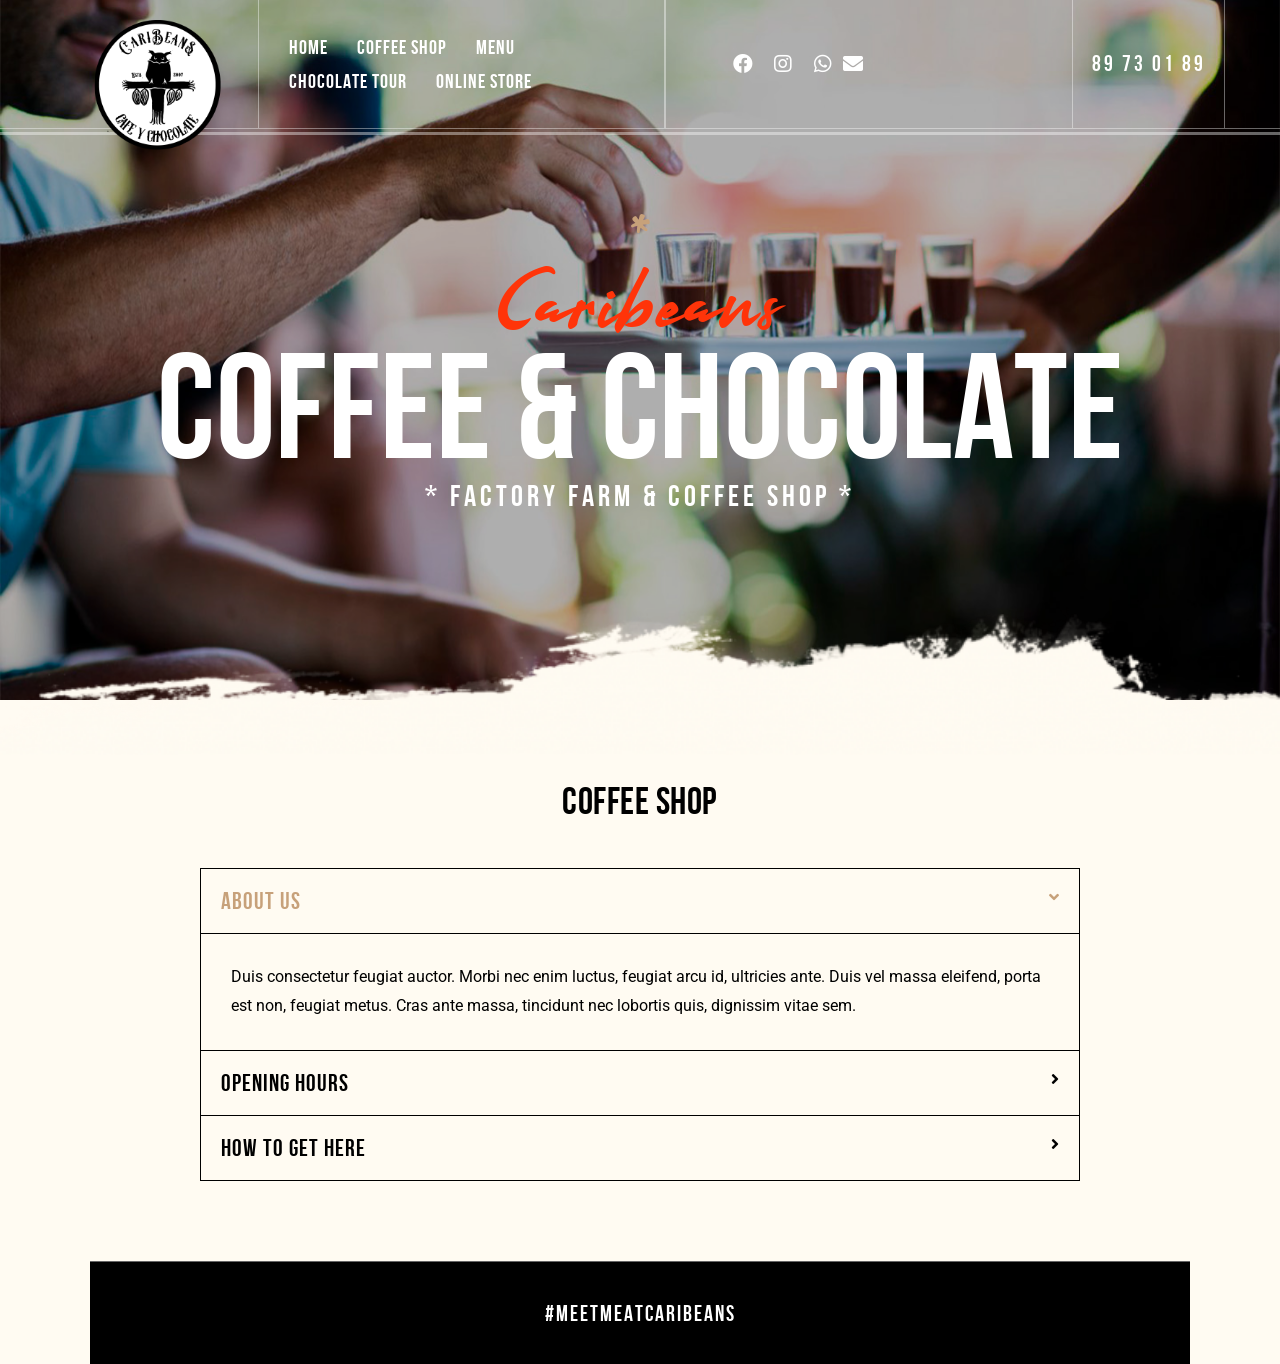
<file: store.html>
<!DOCTYPE html>
<html lang="en-US" data-menu="leftalign">
<head>

    <title>Online Store | Caribeans Coffee and Chocolate</title>

    <meta http-equiv="Content-Type" content="text/html; charset=utf-8" />
    <meta name="viewport" content="width=device-width, initial-scale=1, maximum-scale=1" />


    <link rel="stylesheet" href="css/reset.css" type="text/css" media="all" />
    <link rel="stylesheet" href="css/wordpress.css" type="text/css" media="all" />
    <link rel="stylesheet" href="css/style.css" type="text/css" media="all" />
    <link rel="stylesheet" href="css/modulobox.css" type="text/css" media="all" />
    <link rel="stylesheet" href="css/left-align-menu.css" type="text/css" media="all" />
    <link rel="stylesheet" href="css/font-awesome.min.css" type="text/css" media="all" />
    <link rel="stylesheet" href="css/themify-icons.css" type="text/css" media="all" />
    <link rel="stylesheet" href="css/tooltipster.css" type="text/css" media="all" />
    <link rel="stylesheet" href="css/demo.css" type="text/css" media="all" />
    <link rel="stylesheet" href="js/plugins/loftloader/assets/css/loftloader.min.css" type="text/css" media="all" />
    <link rel="stylesheet" href="js/plugins/elementor/assets/lib/animations/animations.min.css" type="text/css" media="all" />
    <link rel="stylesheet" href="js/plugins/elementor/assets/css/frontend-legacy.min.css" type="text/css" media="all" />
    <link rel="stylesheet" href="js/plugins/elementor/assets/css/frontend.min.css" type="text/css" media="all" />
    <link rel="stylesheet" href="js/plugins/craftcoffee-elementor/assets/css/swiper.css" type="text/css" media="all" />
    <link rel="stylesheet" href="js/plugins/craftcoffee-elementor/assets/css/justifiedGallery.css" type="text/css" media="all" />
    <link rel="stylesheet" href="js/plugins/craftcoffee-elementor/assets/css/flickity.css" type="text/css" media="all" />
    <link rel="stylesheet" href="js/plugins/craftcoffee-elementor/assets/css/owl.theme.default.min.css" type="text/css" media="all" />
    <link rel="stylesheet" href="js/plugins/craftcoffee-elementor/assets/css/switchery.css" type="text/css" media="all" />
    <link rel="stylesheet" href="js/plugins/craftcoffee-elementor/assets/css/craftcoffee-elementor.css" type="text/css" media="all" />
    <link rel="stylesheet" href="js/plugins/craftcoffee-elementor/assets/css/craftcoffee-elementor-responsive.css" type="text/css" media="all" />
    <link rel="stylesheet" href="css/responsive.css" type="text/css" media="all" />
    <link rel="stylesheet" href="js/plugins/elementor/assets/lib/font-awesome/css/fontawesome.min.css" type="text/css" media="all" />
    <link rel="stylesheet" href="js/plugins/elementor/assets/lib/font-awesome/css/brands.min.css" type="text/css" media="all" />
    <link rel="stylesheet" href="js/plugins/elementor/assets/lib/font-awesome/css/solid.min.css" type="text/css" media="all" />
    <link rel="stylesheet" href="css/custom-css.min.css" type="text/css" media="all" />


    <link rel="icon" href="upload/cropped-TG-Thumb-32x32.png" sizes="32x32" />
    <link rel="icon" href="upload/cropped-TG-Thumb-192x192.png" sizes="192x192" />
    <link rel="apple-touch-icon" href="upload/cropped-TG-Thumb-180x180.png" />
    <meta name="msapplication-TileImage" content="upload/cropped-TG-Thumb-270x270.png" />



</head>

<body data-rsssl="1" class="home theme-craftcoffee  menu-transparent lightbox-black leftalign loftloader-lite-enabled elementor-default elementor-kit-6338 elementor-page elementor-page-4462" >

    <div id="loftloader-wrapper" class="pl-imgloading" data-show-close-time="15000" data-max-load-time="0">
        <div class="loader-inner">
            <div id="loader">
                <div class="imgloading-container"><span style="background-image: url(upload/logo_white.png);"></span></div>
                <img data-no-lazy="1" class="skip-lazy" alt="loader image" src="upload/logo_white.png" />
            </div>
        </div>
        <div class="loader-section section-fade"></div>
        <div class="loader-close-button" style="display: none;"><span class="screen-reader-text">Close</span></div>
    </div>
    <div id="perspective" style="">
        <!-- Begin mobile menu -->
        <a id="btn-close-mobile-menu" href="javascript:;"></a>

        <div class="mobile-menu-wrapper">
            <div class="mobile-menu-content">
                <div class="menu-main-menu-container">
                    <ul id="mobile_main_menu" class="mobile-main-nav">
                        <li class="menu-item">
                            <a href="index.html">Home</a>
                                                                            
                                                                        </li>
                                                                        <li class="menu-item">
                                                                            <a href="#VISIT">Coffee Shop</a>
                                                                        </li>
                                                                       
                                                                        <li class="menu-item">
                                                                            <a href="tours.html">Chocolate Tour</a>
                                                                            
                                                                        </li>
                                                                        <li class="menu-item">
                                                                            <a href="store.html">Online Store</a>
                            
                        </li>
                    </ul>
                </div>
            </div>
        </div>
        <!-- End mobile menu -->
        <!-- Begin template wrapper -->
        <div id="wrapper" class="hasbg transparent">
            <div id="elementor-header" class="main-menu-wrapper">
                <div data-elementor-type="wp-post" data-elementor-id="3099" class="elementor custom-css-style" data-elementor-settings="[]">
                    <div class="elementor-inner">
                        <div class="elementor-section-wrap">
                            <section
                                class="elementor-section elementor-top-section elementor-element elementor-element-a216edb elementor-section-boxed elementor-section-height-default elementor-section-height-default"
                                data-id="a216edb"
                                data-element_type="section"
                                data-settings='{"craftcoffee_ext_is_background_parallax":"false"}'
                            >
                                <div class="elementor-container elementor-column-gap-default">
                                    <div class="elementor-row">
                                        <div
                                            class="elementor-column elementor-col-25 elementor-top-column elementor-element elementor-element-8dfe958"
                                            data-id="8dfe958"
                                            data-element_type="column"
                                            data-settings='{"craftcoffee_ext_is_scrollme":"false","craftcoffee_ext_is_smoove":"false","craftcoffee_ext_is_parallax_mouse":"false","craftcoffee_ext_is_infinite":"false","craftcoffee_ext_is_fadeout_animation":"false"}'
                                        >
                                            <div class="elementor-column-wrap elementor-element-populated">
                                                <div class="elementor-widget-wrap">
                                                    <div
                                                        class="elementor-element elementor-element-6f23744 elementor-absolute elementor-widget elementor-widget-image"
                                                        data-id="6f23744"
                                                        data-element_type="widget"
                                                        data-settings='{"_position":"absolute","craftcoffee_ext_is_scrollme":"false","craftcoffee_ext_is_smoove":"false","craftcoffee_ext_is_parallax_mouse":"false","craftcoffee_ext_is_infinite":"false","craftcoffee_ext_is_fadeout_animation":"false"}'
                                                        data-widget_type="image.default"
                                                    >
                                                        <div class="elementor-widget-container">
                                                            <div class="elementor-image">
                                                                <a href="index.html">
                                                                    <img
                                                                        width="250"
                                                                        height="250"
                                                                        src="upload/logo_white-e1592989810533.png"
                                                                        class="attachment-full size-full"
                                                                        alt=""
                                                                        loading="lazy"
                                                                    />
                                                                </a>
                                                            </div>
                                                        </div>
                                                    </div>
                                                </div>
                                            </div>
                                        </div>
                                        <div
                                            class="elementor-column elementor-col-25 elementor-top-column elementor-element elementor-element-eb2db78 elementor-hidden-tablet elementor-hidden-phone"
                                            data-id="eb2db78"
                                            data-element_type="column"
                                            data-settings='{"craftcoffee_ext_is_scrollme":"false","craftcoffee_ext_is_smoove":"false","craftcoffee_ext_is_parallax_mouse":"false","craftcoffee_ext_is_infinite":"false","craftcoffee_ext_is_fadeout_animation":"false"}'
                                        >
                                            <div class="elementor-column-wrap elementor-element-populated">
                                                <div class="elementor-widget-wrap">
                                                    <div
                                                        class="elementor-element elementor-element-d6b5ce3 elementor-widget elementor-widget-craftcoffee-navigation-menu"
                                                        data-id="d6b5ce3"
                                                        data-element_type="widget"
                                                        data-settings='{"craftcoffee_ext_is_scrollme":"false","craftcoffee_ext_is_smoove":"false","craftcoffee_ext_is_parallax_mouse":"false","craftcoffee_ext_is_infinite":"false","craftcoffee_ext_is_fadeout_animation":"false"}'
                                                        data-widget_type="craftcoffee-navigation-menu.default"
                                                    >
                                                        <div class="elementor-widget-container">
                                                            <div class="themegoods-navigation-wrapper menu_style1">
                                                                <div class="menu-main-menu-container">
                                                                    <ul id="nav_menu34" class="nav">
                                                                        <li class="menu-item current-menu-ancestor current-menu-parent">
                                                                            <a href="index.html">Home</a>
                                                                            
                                                                        </li>
                                                                        <li class="menu-item">
                                                                            <a href="#">Coffee Shop</a>
                                                                        </li>
                                                                        <li class="menu-item">                                                                         
                                                                            <a href="#MENU">Menu</a>
                                                                        </li>
                                                                        <li class="menu-item">
                                                                            <a href="#">Chocolate Tour</a>
                                                                            
                                                                        </li>
                                                                        <li class="menu-item">
                                                                            <a href="#">Online Store</a>
                                                                            
                                                                        </li>
                                                                    </ul>
                                                                </div>
                                                            </div>
                                                        </div>
                                                    </div>
                                                </div>
                                            </div>
                                        </div>
                                        
                                        <div
                                            class="elementor-column elementor-col-25 elementor-top-column elementor-element elementor-element-b401b7a elementor-hidden-phone"
                                            data-id="b401b7a"
                                            data-element_type="column"
                                            data-settings='{"craftcoffee_ext_is_scrollme":"false","craftcoffee_ext_is_smoove":"false","craftcoffee_ext_is_parallax_mouse":"false","craftcoffee_ext_is_infinite":"false","craftcoffee_ext_is_fadeout_animation":"false"}'
                                        >
                                            <div class="elementor-column-wrap elementor-element-populated">
                                                <div class="elementor-widget-wrap">
                                                    <div
                                                        class="elementor-element elementor-element-9966067 elementor-widget__width-auto elementor-shape-rounded elementor-grid-0 elementor-widget elementor-widget-social-icons"
                                                        data-id="9966067"
                                                        data-element_type="widget"
                                                        data-settings='{"craftcoffee_ext_is_scrollme":"false","craftcoffee_ext_is_smoove":"false","craftcoffee_ext_is_parallax_mouse":"false","craftcoffee_ext_is_infinite":"false","craftcoffee_ext_is_fadeout_animation":"false"}'
                                                        data-widget_type="social-icons.default"
                                                    >
                                                        <div class="elementor-widget-container">
                                                            <div class="elementor-social-icons-wrapper elementor-grid">
                                                                <div class="elementor-grid-item">
                                                                    <a href="https://www.facebook.com/caribeans.costa.rica" class="elementor-icon elementor-social-icon elementor-social-icon-facebook elementor-repeater-item-fac257c" target="_blank">
                                                                        <span class="elementor-screen-only">Facebook</span>
                                                                        <i class="fab fa-facebook"></i>
                                                                    </a>
                                                                </div>
                                                                <div class="elementor-grid-item">
                                                                    <a href="https://www.instagram.com/caribeanscr/" class="elementor-icon elementor-social-icon elementor-social-icon-instagram elementor-repeater-item-4238c6b" target="_blank">
                                                                        <span class="elementor-screen-only">Instagram</span>
                                                                        <i class="fab fa-instagram"></i>
                                                                    </a>
                                                                </div>
                                                                <div class="elementor-grid-item">
                                                                    <a href="https://wa.me/50689730189" class="elementor-icon elementor-social-icon elementor-social-icon-whatsapp elementor-repeater-item-e0f5af3" target="_blank">
                                                                        <span class="elementor-screen-only">Whatsapp</span>
                                                                        <i class="fab fa-whatsapp"></i>
                                                                    </a>
                                                                </div>
                                                                <div class="elementor-grid-item"></div>
                                                                    <a href="mailto:caribeanscr@gmail.com" class="elementor-icon elementor-social-icon elementor-social-icon-location elementor-repeater-item-e0f5af3" target="_blank">
                                                                        <span class="elementor-screen-only">Email</span>
                                                                        <i class="fas fa-envelope"></i>
                                                                    </a>
                                                                </div>
                                                            </div>
                                                        </div>
                                                    </div>
                                                </div>
                                            </div>
                                        </div>
                                        <div
                                            class="elementor-column elementor-col-25 elementor-top-column elementor-element elementor-element-fcec661"
                                            data-id="fcec661"
                                            data-element_type="column"
                                            data-settings='{"craftcoffee_ext_is_scrollme":"false","craftcoffee_ext_is_smoove":"false","craftcoffee_ext_is_parallax_mouse":"false","craftcoffee_ext_is_infinite":"false","craftcoffee_ext_is_fadeout_animation":"false"}'
                                        >
                                            <div class="elementor-column-wrap elementor-element-populated">
                                                <div class="elementor-widget-wrap">
                                                    <div
                                                        class="elementor-element elementor-element-ff52274 elementor-align-center elementor-widget-tablet__width-auto elementor-hidden-phone elementor-widget elementor-widget-button"
                                                        data-id="ff52274"
                                                        data-element_type="widget"
                                                        data-settings='{"craftcoffee_ext_is_scrollme":"false","craftcoffee_ext_is_smoove":"false","craftcoffee_ext_is_parallax_mouse":"false","craftcoffee_ext_is_infinite":"false","craftcoffee_ext_is_fadeout_animation":"false"}'
                                                        data-widget_type="button.default"
                                                    >
                                                        <div class="elementor-widget-container">
                                                            <div class="elementor-button-wrapper">
                                                                <a href="tel:89730189" class="elementor-button-link elementor-button elementor-size-sm" role="button">
                                                                    <span class="elementor-button-content-wrapper">
                                                                        <span class="elementor-button-text">89 73 01 89</span>
                                                                    </span>
                                                                </a>
                                                            </div>
                                                        </div>
                                                    </div>
                                                    <div
                                                        class="elementor-element elementor-element-0b79fea elementor_mobile_nav elementor-widget__width-auto elementor-hidden-desktop elementor-view-default elementor-widget elementor-widget-icon"
                                                        data-id="0b79fea"
                                                        data-element_type="widget"
                                                        data-settings='{"craftcoffee_ext_is_scrollme":"false","craftcoffee_ext_is_smoove":"false","craftcoffee_ext_is_parallax_mouse":"false","craftcoffee_ext_is_infinite":"false","craftcoffee_ext_is_fadeout_animation":"false"}'
                                                        data-widget_type="icon.default"
                                                    >
                                                        <div class="elementor-widget-container">
                                                            <div class="elementor-icon-wrapper">
                                                                <a class="elementor-icon" href=""> <i aria-hidden="true" class="fas fa-ellipsis-v"></i> </a>
                                                            </div>
                                                        </div>
                                                    </div>
                                                </div>
                                            </div>
                                        </div>
                                    </div>
                                </div>
                            </section>
                            <section
                                class="elementor-section elementor-top-section elementor-element elementor-element-3727a07 elementor-section-stretched elementor-section-full_width elementor-section-height-default elementor-section-height-default"
                                data-id="3727a07"
                                data-element_type="section"
                                data-settings='{"stretch_section":"section-stretched","craftcoffee_ext_is_background_parallax":"false"}'
                            >
                                <div class="elementor-container elementor-column-gap-default">
                                    <div class="elementor-row">
                                        <div
                                            class="elementor-column elementor-col-100 elementor-top-column elementor-element elementor-element-f260150"
                                            data-id="f260150"
                                            data-element_type="column"
                                            data-settings='{"craftcoffee_ext_is_scrollme":"false","craftcoffee_ext_is_smoove":"false","craftcoffee_ext_is_parallax_mouse":"false","craftcoffee_ext_is_infinite":"false","craftcoffee_ext_is_fadeout_animation":"false"}'
                                        >
                                            <div class="elementor-column-wrap elementor-element-populated">
                                                <div class="elementor-widget-wrap">
                                                    <div
                                                        class="elementor-element elementor-element-d00d5a2 elementor-widget-divider--view-line elementor-widget elementor-widget-divider"
                                                        data-id="d00d5a2"
                                                        data-element_type="widget"
                                                        data-settings='{"craftcoffee_ext_is_scrollme":"false","craftcoffee_ext_is_smoove":"false","craftcoffee_ext_is_parallax_mouse":"false","craftcoffee_ext_is_infinite":"false","craftcoffee_ext_is_fadeout_animation":"false"}'
                                                        data-widget_type="divider.default"
                                                    >
                                                        <div class="elementor-widget-container">
                                                            <div class="elementor-divider">
                                                                <span class="elementor-divider-separator"> </span>
                                                            </div>
                                                        </div>
                                                    </div>
                                                </div>
                                            </div>
                                        </div>
                                    </div>
                                </div>
                            </section>
                        </div>
                    </div>
                </div>
            </div>

            <!-- Begin content -->
            <div id="page-content-wrapper" class="no-title">
                <div class="inner">
                    <!-- Begin main content -->
                    <div class="inner-wrapper">
                        <div class="sidebar-content fullwidth">
                            <div data-elementor-type="wp-page" data-elementor-id="4462" class="elementor custom-css-style" data-elementor-settings="[]">
                                <div class="elementor-inner">
                                    <div class="elementor-section-wrap">
                                        <section
                                            class="elementor-section elementor-top-section elementor-element elementor-element-c48c6d7 elementor-section-stretched elementor-section-height-min-height elementor-section-boxed elementor-section-height-default elementor-section-items-middle"
                                            data-id="c48c6d7"
                                            data-element_type="section"
                                            data-settings='{"stretch_section":"section-stretched","background_background":"classic","craftcoffee_ext_is_background_parallax":"true","craftcoffee_ext_is_background_parallax_speed":{"unit":"px","size":0.8000000000000000444089209850062616169452667236328125,"sizes":[]}}'
                                        >
                                            <div class="elementor-background-overlay"></div>
                                            <div class="elementor-container elementor-column-gap-default">
                                                <div class="elementor-row">
                                                    <div
                                                        class="elementor-column elementor-col-100 elementor-top-column elementor-element elementor-element-6957e71"
                                                        data-id="6957e71"
                                                        data-element_type="column"
                                                        data-settings='{"craftcoffee_ext_is_scrollme":"false","craftcoffee_ext_is_smoove":"false","craftcoffee_ext_is_parallax_mouse":"false","craftcoffee_ext_is_infinite":"false","craftcoffee_ext_is_fadeout_animation":"false"}'
                                                    >
                                                        <div class="elementor-column-wrap elementor-element-populated">
                                                            <div class="elementor-widget-wrap">
                                                                <div
                                                                    class="elementor-element elementor-element-6684a99 elementor-widget elementor-widget-heading"
                                                                    data-id="6684a99"
                                                                    data-element_type="widget"
                                                                    data-settings='{"craftcoffee_ext_is_smoove":"true","craftcoffee_ext_smoove_disable":"769","craftcoffee_ext_smoove_duration":1000,"craftcoffee_ext_smoove_translatey":{"unit":"px","size":100,"sizes":[]},"craftcoffee_ext_is_fadeout_animation":"true","craftcoffee_ext_is_fadeout_animation_velocity":{"unit":"px","size":0.299999999999999988897769753748434595763683319091796875,"sizes":[]},"craftcoffee_ext_is_scrollme":"false","craftcoffee_ext_smoove_scalex":{"unit":"px","size":1,"sizes":[]},"craftcoffee_ext_smoove_scaley":{"unit":"px","size":1,"sizes":[]},"craftcoffee_ext_smoove_rotatex":{"unit":"px","size":0,"sizes":[]},"craftcoffee_ext_smoove_rotatey":{"unit":"px","size":0,"sizes":[]},"craftcoffee_ext_smoove_rotatez":{"unit":"px","size":0,"sizes":[]},"craftcoffee_ext_smoove_translatex":{"unit":"px","size":0,"sizes":[]},"craftcoffee_ext_smoove_translatez":{"unit":"px","size":0,"sizes":[]},"craftcoffee_ext_smoove_skewx":{"unit":"px","size":0,"sizes":[]},"craftcoffee_ext_smoove_skewy":{"unit":"px","size":0,"sizes":[]},"craftcoffee_ext_smoove_perspective":{"unit":"px","size":1000,"sizes":[]},"craftcoffee_ext_is_parallax_mouse":"false","craftcoffee_ext_is_infinite":"false","craftcoffee_ext_is_fadeout_animation_direction":"up"}'
                                                                    data-widget_type="heading.default"
                                                                >
                                                                    <div class="elementor-widget-container">
                                                                        <h3 class="elementor-heading-title elementor-size-default">*</h3>
                                                                    </div>
                                                                </div>
                                                                <div
                                                                    class="elementor-element elementor-element-5e3984a elementor-widget elementor-widget-heading"
                                                                    data-id="5e3984a"
                                                                    data-element_type="widget"
                                                                    data-settings='{"craftcoffee_ext_is_smoove":"true","craftcoffee_ext_smoove_disable":"769","craftcoffee_ext_smoove_duration":1000,"craftcoffee_ext_smoove_scalex":{"unit":"px","size":0,"sizes":[]},"craftcoffee_ext_smoove_scaley":{"unit":"px","size":0,"sizes":[]},"craftcoffee_ext_smoove_translatey":{"unit":"px","size":100,"sizes":[]},"craftcoffee_ext_is_fadeout_animation":"true","craftcoffee_ext_is_fadeout_animation_velocity":{"unit":"px","size":0.299999999999999988897769753748434595763683319091796875,"sizes":[]},"craftcoffee_ext_is_scrollme":"false","craftcoffee_ext_smoove_rotatex":{"unit":"px","size":0,"sizes":[]},"craftcoffee_ext_smoove_rotatey":{"unit":"px","size":0,"sizes":[]},"craftcoffee_ext_smoove_rotatez":{"unit":"px","size":0,"sizes":[]},"craftcoffee_ext_smoove_translatex":{"unit":"px","size":0,"sizes":[]},"craftcoffee_ext_smoove_translatez":{"unit":"px","size":0,"sizes":[]},"craftcoffee_ext_smoove_skewx":{"unit":"px","size":0,"sizes":[]},"craftcoffee_ext_smoove_skewy":{"unit":"px","size":0,"sizes":[]},"craftcoffee_ext_smoove_perspective":{"unit":"px","size":1000,"sizes":[]},"craftcoffee_ext_is_parallax_mouse":"false","craftcoffee_ext_is_infinite":"false","craftcoffee_ext_is_fadeout_animation_direction":"up"}'
                                                                    data-widget_type="heading.default"
                                                                >
                                                                    <div class="elementor-widget-container">
                                                                        <h3 class="elementor-heading-title elementor-size-default">Caribeans</h3>
                                                                    </div>
                                                                </div>
                                                                <div
                                                                    class="elementor-element elementor-element-2cba262 elementor-widget elementor-widget-heading"
                                                                    data-id="2cba262"
                                                                    data-element_type="widget"
                                                                    data-settings='{"craftcoffee_ext_is_smoove":"true","craftcoffee_ext_smoove_disable":"769","craftcoffee_ext_smoove_duration":1000,"craftcoffee_ext_smoove_scalex":{"unit":"px","size":2,"sizes":[]},"craftcoffee_ext_smoove_scaley":{"unit":"px","size":2,"sizes":[]},"craftcoffee_ext_is_fadeout_animation":"true","craftcoffee_ext_is_fadeout_animation_direction":"down","craftcoffee_ext_is_fadeout_animation_velocity":{"unit":"px","size":0.5,"sizes":[]},"craftcoffee_ext_is_scrollme":"false","craftcoffee_ext_smoove_rotatex":{"unit":"px","size":0,"sizes":[]},"craftcoffee_ext_smoove_rotatey":{"unit":"px","size":0,"sizes":[]},"craftcoffee_ext_smoove_rotatez":{"unit":"px","size":0,"sizes":[]},"craftcoffee_ext_smoove_translatex":{"unit":"px","size":0,"sizes":[]},"craftcoffee_ext_smoove_translatey":{"unit":"px","size":0,"sizes":[]},"craftcoffee_ext_smoove_translatez":{"unit":"px","size":0,"sizes":[]},"craftcoffee_ext_smoove_skewx":{"unit":"px","size":0,"sizes":[]},"craftcoffee_ext_smoove_skewy":{"unit":"px","size":0,"sizes":[]},"craftcoffee_ext_smoove_perspective":{"unit":"px","size":1000,"sizes":[]},"craftcoffee_ext_is_infinite":"false"}'
                                                                    data-widget_type="heading.default"
                                                                >
                                                                    <div class="elementor-widget-container">
                                                                        <h1 class="elementor-heading-title elementor-size-default"><a href="#CAFFE1">Coffee</a> & <a href="#CHOCOLATE1">Chocolate</a></h1>
                                                                    </div>
                                                                </div>
                                                                <div
                                                                    class="elementor-element elementor-element-95baf5c elementor-widget elementor-widget-heading"
                                                                    data-id="95baf5c"
                                                                    data-element_type="widget"
                                                                    data-settings='{"craftcoffee_ext_is_smoove":"true","craftcoffee_ext_smoove_disable":"769","craftcoffee_ext_smoove_duration":1000,"craftcoffee_ext_is_fadeout_animation":"true","craftcoffee_ext_is_fadeout_animation_direction":"down","craftcoffee_ext_is_fadeout_animation_velocity":{"unit":"px","size":0.5,"sizes":[]},"craftcoffee_ext_smoove_translatey":{"unit":"px","size":-100,"sizes":[]},"craftcoffee_ext_is_scrollme":"false","craftcoffee_ext_smoove_scalex":{"unit":"px","size":1,"sizes":[]},"craftcoffee_ext_smoove_scaley":{"unit":"px","size":1,"sizes":[]},"craftcoffee_ext_smoove_rotatex":{"unit":"px","size":0,"sizes":[]},"craftcoffee_ext_smoove_rotatey":{"unit":"px","size":0,"sizes":[]},"craftcoffee_ext_smoove_rotatez":{"unit":"px","size":0,"sizes":[]},"craftcoffee_ext_smoove_translatex":{"unit":"px","size":0,"sizes":[]},"craftcoffee_ext_smoove_translatez":{"unit":"px","size":0,"sizes":[]},"craftcoffee_ext_smoove_skewx":{"unit":"px","size":0,"sizes":[]},"craftcoffee_ext_smoove_skewy":{"unit":"px","size":0,"sizes":[]},"craftcoffee_ext_smoove_perspective":{"unit":"px","size":1000,"sizes":[]},"craftcoffee_ext_is_infinite":"false"}'
                                                                    data-widget_type="heading.default"
                                                                >
                                                                    <div class="elementor-widget-container">
                                                                        <h3 class="elementor-heading-title elementor-size-default">* Factory Farm & Coffee Shop *</h3>
                                                                    </div>
                                                                </div>
                                                            </div>
                                                        </div>
                                                    </div>
                                                </div>
                                            </div>
                                        </section>
                                        <section
                                            class="elementor-section elementor-top-section elementor-element elementor-element-c087f73 elementor-section-stretched elementor-section-height-min-height elementor-section-boxed elementor-section-height-default elementor-section-items-middle"
                                            data-id="c087f73"
                                            data-element_type="section"
                                            data-settings='{"stretch_section":"section-stretched","background_background":"classic","craftcoffee_ext_is_background_parallax":"false"}'
                                        >
                                            <div class="elementor-container elementor-column-gap-default">
                                                <div class="elementor-row">
                                                    <div
                                                        class="elementor-column elementor-col-100 elementor-top-column elementor-element elementor-element-bc41ba8"
                                                        data-id="bc41ba8"
                                                        data-element_type="column"
                                                        data-settings='{"craftcoffee_ext_is_scrollme":"false","craftcoffee_ext_is_smoove":"false","craftcoffee_ext_is_parallax_mouse":"false","craftcoffee_ext_is_infinite":"false","craftcoffee_ext_is_fadeout_animation":"false"}'
                                                    >
                                                        <div class="elementor-column-wrap elementor-element-populated">
                                                            <div class="elementor-widget-wrap">
                                                                <div
                                                                    class="elementor-element elementor-element-783cc60 elementor-widget elementor-widget-spacer"
                                                                    data-id="783cc60"
                                                                    data-element_type="widget"
                                                                    data-settings='{"craftcoffee_ext_is_scrollme":"false","craftcoffee_ext_is_smoove":"false","craftcoffee_ext_is_parallax_mouse":"false","craftcoffee_ext_is_infinite":"false","craftcoffee_ext_is_fadeout_animation":"false"}'
                                                                    data-widget_type="spacer.default"
                                                                >
                                                                    <div class="elementor-widget-container">
                                                                        <div class="elementor-spacer">
                                                                            <div class="elementor-spacer-inner"></div>
                                                                        </div>
                                                                    </div>
                                                                </div>
                                                            </div>
                                                        </div>
                                                    </div>
                                                </div>
                                            </div>
                                        </section>
                                        <div id='collection-component-1731960018892'></div>
<script type="text/javascript">
/*<![CDATA[*/
(function () {
  var scriptURL = 'https://sdks.shopifycdn.com/buy-button/latest/buy-button-storefront.min.js';
  if (window.ShopifyBuy) {
    if (window.ShopifyBuy.UI) {
      ShopifyBuyInit();
    } else {
      loadScript();
    }
  } else {
    loadScript();
  }
  function loadScript() {
    var script = document.createElement('script');
    script.async = true;
    script.src = scriptURL;
    (document.getElementsByTagName('head')[0] || document.getElementsByTagName('body')[0]).appendChild(script);
    script.onload = ShopifyBuyInit;
  }
  function ShopifyBuyInit() {
    var client = ShopifyBuy.buildClient({
      domain: 'cnd0jj-01.myshopify.com',
      storefrontAccessToken: '4e7becfa241bcf11776cbe9e9d5ca1f4',
    });
    ShopifyBuy.UI.onReady(client).then(function (ui) {
      ui.createComponent('collection', {
        id: '302026948791',
        node: document.getElementById('collection-component-1731960018892'),
        moneyFormat: '%24%7B%7Bamount%7D%7D',
        options: {
  "product": {
    "styles": {
      "product": {
        "@media (min-width: 601px)": {
          "max-width": "calc(25% - 20px)",
          "margin-left": "20px",
          "margin-bottom": "50px",
          "width": "calc(25% - 20px)"
        },
        "img": {
          "height": "calc(100% - 15px)",
          "position": "absolute",
          "left": "0",
          "right": "0",
          "top": "0"
        },
        "imgWrapper": {
          "padding-top": "calc(75% + 15px)",
          "position": "relative",
          "height": "0"
        }
      },
      "title": {
        "font-family": "Lato, sans-serif"
      },
      "button": {
        "font-size": "16px",
        "padding-top": "16px",
        "padding-bottom": "16px",
        ":hover": {
          "background-color": "#d05527"
        },
        "background-color": "#e75e2b",
        ":focus": {
          "background-color": "#d05527"
        }
      },
      "quantityInput": {
        "font-size": "16px",
        "padding-top": "16px",
        "padding-bottom": "16px"
      }
    },
    "buttonDestination": "checkout",
    "contents": {
      "button": false,
      "buttonWithQuantity": true
    },
    "text": {
      "button": "Buy now"
    },
    "googleFonts": [
      "Lato"
    ]
  },
  "productSet": {
    "styles": {
      "products": {
        "@media (min-width: 601px)": {
          "margin-left": "-20px"
        }
      }
    }
  },
  "modalProduct": {
    "contents": {
      "img": false,
      "imgWithCarousel": true,
      "button": false,
      "buttonWithQuantity": true
    },
    "styles": {
      "product": {
        "@media (min-width: 601px)": {
          "max-width": "100%",
          "margin-left": "0px",
          "margin-bottom": "0px"
        }
      },
      "button": {
        "font-size": "16px",
        "padding-top": "16px",
        "padding-bottom": "16px",
        ":hover": {
          "background-color": "#d05527"
        },
        "background-color": "#e75e2b",
        ":focus": {
          "background-color": "#d05527"
        }
      },
      "quantityInput": {
        "font-size": "16px",
        "padding-top": "16px",
        "padding-bottom": "16px"
      },
      "title": {
        "font-family": "Helvetica Neue, sans-serif",
        "font-weight": "bold",
        "font-size": "26px",
        "color": "#4c4c4c"
      }
    },
    "text": {
      "button": "Add to cart"
    }
  },
  "option": {},
  "cart": {
    "styles": {
      "button": {
        "font-size": "16px",
        "padding-top": "16px",
        "padding-bottom": "16px",
        ":hover": {
          "background-color": "#d05527"
        },
        "background-color": "#e75e2b",
        ":focus": {
          "background-color": "#d05527"
        }
      }
    },
    "text": {
      "total": "Subtotal",
      "button": "Checkout"
    }
  },
  "toggle": {
    "styles": {
      "toggle": {
        "background-color": "#e75e2b",
        ":hover": {
          "background-color": "#d05527"
        },
        ":focus": {
          "background-color": "#d05527"
        }
      },
      "count": {
        "font-size": "16px"
      }
    }
  }
},
      });
    });
  }
})();
/*]]>*/
</script>
                    <!-- End main content -->
                </div>
            </div>
        </div>
        <div id="footer-wrapper">
            <div data-elementor-type="wp-post" data-elementor-id="3725" class="elementor custom-css-style" data-elementor-settings="[]">
                <div class="elementor-inner">
                    <div class="elementor-section-wrap">
                        <section
                                            class="elementor-section elementor-top-section elementor-element elementor-element-b81f2d8 elementor-section-boxed elementor-section-height-default elementor-section-height-default"
                                            data-id="b81f2d8"
                                            data-element_type="section"
                                            data-settings='{"craftcoffee_ext_is_background_parallax":"false"}'
                                        >
                                            <div class="elementor-container elementor-column-gap-default">
                                                <div class="elementor-row">
                                                    <div
                                                        class="elementor-column elementor-col-100 elementor-top-column elementor-element elementor-element-92654db"
                                                        data-id="92654db"
                                                        data-element_type="column"
                                                        data-settings='{"craftcoffee_ext_is_scrollme":"false","craftcoffee_ext_is_smoove":"false","craftcoffee_ext_is_parallax_mouse":"false","craftcoffee_ext_is_infinite":"false","craftcoffee_ext_is_fadeout_animation":"false"}'
                                                    >
                                                        <div class="elementor-column-wrap elementor-element-populated">
                                                            <div class="elementor-widget-wrap">
                                                                <div
                                                                    class="elementor-element elementor-element-9a7ab21 elementor-invisible elementor-widget elementor-widget-heading"
                                                                    data-id="9a7ab21"
                                                                    data-element_type="widget"
                                                                    data-settings='{"_animation":"fadeIn","_animation_delay":200,"craftcoffee_ext_is_scrollme":"false","craftcoffee_ext_is_smoove":"false","craftcoffee_ext_is_parallax_mouse":"false","craftcoffee_ext_is_infinite":"false","craftcoffee_ext_is_fadeout_animation":"false"}'
                                                                    data-widget_type="heading.default"
                                                                >
                                                                    <div class="elementor-widget-container">
                                                                        <h2 class="elementor-heading-title elementor-size-default">Coffee Shop</h2>
                                                                    </div>
                                                                </div>
                                                            </div>
                                                        </div>
                                                    </div>
                                                </div>
                                            </div>
                                        </section>
                                        <section
                                            class="elementor-section elementor-top-section elementor-element elementor-element-86795ec elementor-section-boxed elementor-section-height-default elementor-section-height-default"
                                            data-id="86795ec"
                                            data-element_type="section"
                                            data-settings='{"craftcoffee_ext_is_background_parallax":"false"}'
                                        >
                                            <div class="elementor-container elementor-column-gap-default">
                                                <div class="elementor-row">
                                                    <div
                                                        class="elementor-column elementor-col-100 elementor-top-column elementor-element elementor-element-5fa05ad"
                                                        data-id="5fa05ad"
                                                        data-element_type="column"
                                                        data-settings='{"craftcoffee_ext_is_scrollme":"false","craftcoffee_ext_is_smoove":"false","craftcoffee_ext_is_parallax_mouse":"false","craftcoffee_ext_is_infinite":"false","craftcoffee_ext_is_fadeout_animation":"false"}'
                                                    >
                                                        <div class="elementor-column-wrap elementor-element-populated">
                                                            <div class="elementor-widget-wrap">
                                                                <div
                                                                    class="elementor-element elementor-element-43333f3 elementor-widget elementor-widget-accordion"
                                                                    data-id="43333f3"
                                                                    data-element_type="widget"
                                                                    data-settings='{"craftcoffee_ext_is_scrollme":"false","craftcoffee_ext_is_smoove":"false","craftcoffee_ext_is_parallax_mouse":"false","craftcoffee_ext_is_infinite":"false","craftcoffee_ext_is_fadeout_animation":"false"}'
                                                                    data-widget_type="accordion.default"
                                                                >
                                                                    <div class="elementor-widget-container">
                                                                        <div class="elementor-accordion" role="tablist">
                                                                            <div class="elementor-accordion-item">
                                                                                <div id="elementor-tab-title-7041" class="elementor-tab-title" data-tab="1" role="tab" aria-controls="elementor-tab-content-7041">
                                                                                    <span class="elementor-accordion-icon elementor-accordion-icon-right" aria-hidden="true">
                                                                                        <span class="elementor-accordion-icon-closed"><i class="fas fa-angle-right"></i></span>
                                                                                        <span class="elementor-accordion-icon-opened"><i class="fas fa-angle-down"></i></span>
                                                                                    </span>
                                                                                    <a class="elementor-accordion-title" href="">About US</a>
                                                                                </div>
                                                                                <div
                                                                                    id="elementor-tab-content-7041"
                                                                                    class="elementor-tab-content elementor-clearfix"
                                                                                    data-tab="1"
                                                                                    role="tabpanel"
                                                                                    aria-labelledby="elementor-tab-title-7041"
                                                                                >
                                                                                    <p>
                                                                                        Duis consectetur feugiat auctor. Morbi nec enim luctus, feugiat arcu id, ultricies ante. Duis vel massa eleifend, porta est non, feugiat metus. Cras
                                                                                        ante massa, tincidunt nec lobortis quis, dignissim vitae sem.
                                                                                    </p>
                                                                                </div>
                                                                            </div>
                                                                            <div class="elementor-accordion-item">
                                                                                <div id="elementor-tab-title-7042" class="elementor-tab-title" data-tab="2" role="tab" aria-controls="elementor-tab-content-7042">
                                                                                    <span class="elementor-accordion-icon elementor-accordion-icon-right" aria-hidden="true">
                                                                                        <span class="elementor-accordion-icon-closed"><i class="fas fa-angle-right"></i></span>
                                                                                        <span class="elementor-accordion-icon-opened"><i class="fas fa-angle-down"></i></span>
                                                                                    </span>
                                                                                    <a class="elementor-accordion-title" href="">Opening Hours</a>
                                                                                </div>
                                                                                <div
                                                                                    id="elementor-tab-content-7042"
                                                                                    class="elementor-tab-content elementor-clearfix"
                                                                                    data-tab="2"
                                                                                    role="tabpanel"
                                                                                    aria-labelledby="elementor-tab-title-7042"
                                                                                >
                                                                                    <p>
                                                                                        <strong>HIGH SEASON</strong> <BR />
                                                                                        MON - SAT 7.30AM - 6PM <BR />
                                                                                        SUN 7.30AM - 4PM <BR />
                                                                                        <strong>LOW SEASON</strong> <BR />
                                                                                        MON - SAT 7.30AM - 5PM <BR />
                                                                                        SUN 7.30AM - 4PM <BR />
                                                                                    </p>
                                                                                </div>
                                                                            </div>
                                                                            <div class="elementor-accordion-item">
                                                                                <div id="elementor-tab-title-7043" class="elementor-tab-title" data-tab="3" role="tab" aria-controls="elementor-tab-content-7043">
                                                                                    <span class="elementor-accordion-icon elementor-accordion-icon-right" aria-hidden="true">
                                                                                        <span class="elementor-accordion-icon-closed"><i class="fas fa-angle-right"></i></span>
                                                                                        <span class="elementor-accordion-icon-opened"><i class="fas fa-angle-down"></i></span>
                                                                                    </span>
                                                                                    <a class="elementor-accordion-title" href="">HOW TO GET HERE</a>
                                                                                </div>
                                                                                <div
                                                                                    id="elementor-tab-content-7043"
                                                                                    class="elementor-tab-content elementor-clearfix"
                                                                                    data-tab="3"
                                                                                    role="tabpanel"
                                                                                    aria-labelledby="elementor-tab-title-7043"
                                                                                >
                                                                                    <p>
                                                                                        From the center of Puerto Viejo, approximately 1 km south on the main road. We are a two story building next to Tasty Waves. <BR />
                                                                                        You an also follow directions in <u><a href="https://www.waze.com/en/live-map/directions/cr/limon-province/puerto-viejo-de-talamanca/caribeans-chocolate-and-coffee?place=ChIJF2CCDQRQpo8ReGpRBqlI5ng">WAZE</a></u> or <u><a href="https://maps.app.goo.gl/rHuYoyNuKt1Tdwsh8">GOOGLE MAPS</a></u>
                                                                                    </p>
                                                                                </div>
                                                                            </div>
                                                                        </div>
                                                                    </div>
                                                                </div>
                                                            </div>
                                                        </div>
                                                    </div>
                                                </div>
                                            </div>
                                        </section>
                        <section
                            class="elementor-section elementor-top-section elementor-element elementor-element-3374de8 elementor-section-boxed elementor-section-height-default elementor-section-height-default"
                            data-id="3374de8"
                            data-element_type="section"
                            data-settings='{"background_background":"classic","craftcoffee_ext_is_background_parallax":"false"}'
                        >
                            <div class="elementor-container elementor-column-gap-default">
                                <div class="elementor-row">
                                    <div
                                        class="elementor-column elementor-col-100 elementor-top-column elementor-element elementor-element-58c7cfc"
                                        data-id="58c7cfc"
                                        data-element_type="column"
                                        data-settings='{"craftcoffee_ext_is_scrollme":"false","craftcoffee_ext_is_smoove":"false","craftcoffee_ext_is_parallax_mouse":"false","craftcoffee_ext_is_infinite":"false","craftcoffee_ext_is_fadeout_animation":"false"}'
                                    >
                                        <div class="elementor-column-wrap elementor-element-populated">
                                            <div class="elementor-widget-wrap">
                                                <div
                                                    class="elementor-element elementor-element-ebb6c30 elementor-widget elementor-widget-heading"
                                                    data-id="ebb6c30"
                                                    data-element_type="widget"
                                                    data-settings='{"craftcoffee_ext_is_scrollme":"false","craftcoffee_ext_is_smoove":"false","craftcoffee_ext_is_parallax_mouse":"false","craftcoffee_ext_is_infinite":"false","craftcoffee_ext_is_fadeout_animation":"false"}'
                                                    data-widget_type="heading.default"
                                                >
                                                    <div class="elementor-widget-container">
                                                        <h3 class="elementor-heading-title elementor-size-default">#MeetMeAtCaribeans</h3>
                                                    </div>
                                                </div>
                                            </div>
                                        </div>
                                    </div>
                                </div>
                            </div>
                        </section>
                    </div>
                </div>
            </div>
        </div>

        <a id="go-to-top" href="javascript:;"><span class="ti-arrow-up"></span></a>

    </div>


    <script type="text/javascript" src="js/jquery.js" ></script>
    <script type="text/javascript" src="js/ui/core.min.js" ></script>
    <script type="text/javascript" src="js/ui/datepicker.min.js" ></script>
    <script type="text/javascript">
        jQuery(document).ready(function (jQuery) {
            jQuery.datepicker.setDefaults({
                closeText: "Close",
                currentText: "Today",
                monthNames: ["January", "February", "March", "April", "May", "June", "July", "August", "September", "October", "November", "December"],
                monthNamesShort: ["Jan", "Feb", "Mar", "Apr", "May", "Jun", "Jul", "Aug", "Sep", "Oct", "Nov", "Dec"],
                nextText: "Next",
                prevText: "Previous",
                dayNames: ["Sunday", "Monday", "Tuesday", "Wednesday", "Thursday", "Friday", "Saturday"],
                dayNamesShort: ["Sun", "Mon", "Tue", "Wed", "Thu", "Fri", "Sat"],
                dayNamesMin: ["S", "M", "T", "W", "T", "F", "S"],
                dateFormat: "MM d, yy",
                firstDay: 1,
                isRTL: false,
            });
        });
    </script>
    <script type="text/javascript" src="js/imagesloaded.min.js"></script>
    <script type="text/javascript" src="js/masonry.min.js"></script>
    <script type="text/javascript" src="js/plugins/craftcoffee-elementor/assets/js/jquery.lazy.js"></script>
    <script type="text/javascript">
        jQuery(function ($) {
            jQuery("img.lazy").each(function () {
                var currentImg = jQuery(this);

                jQuery(this).Lazy({
                    onFinishedAll: function () {
                        currentImg.parent("div.post-featured-image-hover").removeClass("lazy");
                        currentImg.parent(".craftcoffee_gallery_lightbox").parent("div.gallery_grid_item").removeClass("lazy");
                        currentImg.parent("div.gallery_grid_item").removeClass("lazy");
                    },
                });
            });
        });
    </script>
    <script type="text/javascript" src="js/plugins/craftcoffee-elementor/assets/js/modulobox.js"></script>
    <script type="text/javascript" src="js/plugins/craftcoffee-elementor/assets/js/jquery.parallax-scroll.js"></script>
    <script type="text/javascript" src="js/plugins/craftcoffee-elementor/assets/js/jquery.smoove.js"></script>
    <script type="text/javascript" src="js/plugins/craftcoffee-elementor/assets/js/parallax.js"></script>
    <script type="text/javascript" src="js/plugins/craftcoffee-elementor/assets/js/jarallax.js"></script>
    <script type="text/javascript">
        jQuery(document).ready(function () {
            jQuery(".themegoods-parallax").jarallax({
                speed: 0.8,
            });
        });
    </script>
    <script type="text/javascript" src="js/plugins/craftcoffee-elementor/assets/js/jquery.sticky-kit.min.js"></script>
    <script type="text/javascript">
        jQuery(function ($) {
            jQuery("#page-content-wrapper .sidebar-wrapper").stick_in_parent({ offset_top: 100 });

            if (jQuery(window).width() < 768 || is_touch_device()) {
                jQuery("#page-content-wrapper .sidebar-wrapper").trigger("sticky_kit:detach");
            }
        });
    </script>
    <script type="text/javascript">
        /* <![CDATA[ */
        var tgAjax = { ajaxurl: "#", ajax_nonce: "ab2451ad72" };
        /* ]]> */
    </script>
    <script type="text/javascript" src="js/plugins/craftcoffee-elementor/assets/js/craftcoffee-elementor.js"></script>
    <script type="text/javascript" src="js/ui/effect.min.js"></script>
    <script type="text/javascript" src="js/plugins/craftcoffee-elementor/assets/js/tweenmax.min.js"></script>
    <script type="text/javascript" src="js/plugins/waypoints.min.js"></script>
    <script type="text/javascript" src="js/plugins/jquery-stellar.js"></script>
    <script type="text/javascript">
        /* <![CDATA[ */
        var craftcoffeePluginParams = { backTitle: "Back" };
        /* ]]> */
    </script>
    <script type="text/javascript" src="js/plugins/craftcoffee-plugins.js"></script>
    <script type="text/javascript">
        /* <![CDATA[ */
        var tgAjax = { ajaxurl: "#" };
        var craftcoffeeParams = { menulayout: "leftalign", fixedmenu: "1", footerreveal: "", headercontent: "content", lightboxthumbnails: "thumbnail", lightboxtimer: "7000" };
        /* ]]> */
    </script>
    <script type="text/javascript" src="js/plugins/craftcoffee-custom.js"></script>
    <script type="text/javascript" src="js/plugins/jquery-tooltipster.js"></script>
    <script type="text/javascript">
        jQuery(function ($) {
            jQuery(".demotip").tooltipster({
                position: "left",
                multiple: true,
                theme: "tooltipster-shadow",
                delay: 0,
            });
        });
    </script>
    <script type="text/javascript" src="js/plugins/loftloader/assets/js/loftloader.min.js"></script>
    <script type="text/javascript" src="js/plugins/webfont.js"></script>
    <script type="text/javascript">
        WebFont.load({ google: { families: ["Roboto:400", "Oswald:500"] } });
    </script>
    <script type="text/javascript" src="js/plugins/craftcoffee-elementor/assets/js/flickity.pkgd.js"></script>
    <script type="text/javascript" src="js/plugins/elementor/assets/js/frontend-modules.min.js"></script>
    <script type="text/javascript" src="js/ui/position.min.js"></script>
    <script type="text/javascript" src="js/plugins/elementor/assets/lib/dialog/dialog.min.js"></script>
    <script type="text/javascript" src="js/plugins/elementor/assets/lib/waypoints/waypoints.min.js"></script>
    <script type="text/javascript" src="js/plugins/elementor/assets/lib/swiper/swiper.min.js"></script>
    <script type="text/javascript">
        var elementorFrontendConfig = {
            environmentMode: { edit: false, wpPreview: false },
            i18n: {
                shareOnFacebook: "Share on Facebook",
                shareOnTwitter: "Share on Twitter",
                pinIt: "Pin it",
                download: "Download",
                downloadImage: "Download image",
                fullscreen: "Fullscreen",
                zoom: "Zoom",
                share: "Share",
                playVideo: "Play Video",
                previous: "Previous",
                next: "Next",
                close: "Close",
            },
            is_rtl: false,
            breakpoints: { xs: 0, sm: 480, md: 768, lg: 1025, xl: 1440, xxl: 1600 },
            version: "3.0.11",
            is_static: false,
            legacyMode: { elementWrappers: true },
            urls: { assets: "https:\/\/themes.themegoods.com\/craft\/wp-content\/plugins\/elementor\/assets\/" },
            settings: { page: [], editorPreferences: [] },
            kit: {
                global_image_lightbox: "yes",
                lightbox_enable_counter: "yes",
                lightbox_enable_fullscreen: "yes",
                lightbox_enable_zoom: "yes",
                lightbox_enable_share: "yes",
                lightbox_title_src: "title",
                lightbox_description_src: "description",
            },
            post: { id: 4462, title: "Craft%20%7C%20Cafes%20Coffee%20Shops%20Bars%20WordPress%20%E2%80%93%20Just%20another%20WordPress%20site", excerpt: "", featuredImage: false },
        };
    </script>
    <script type="text/javascript" src="js/plugins/elementor/assets/js/frontend.min.js"></script>
</body>
</html>
</file>
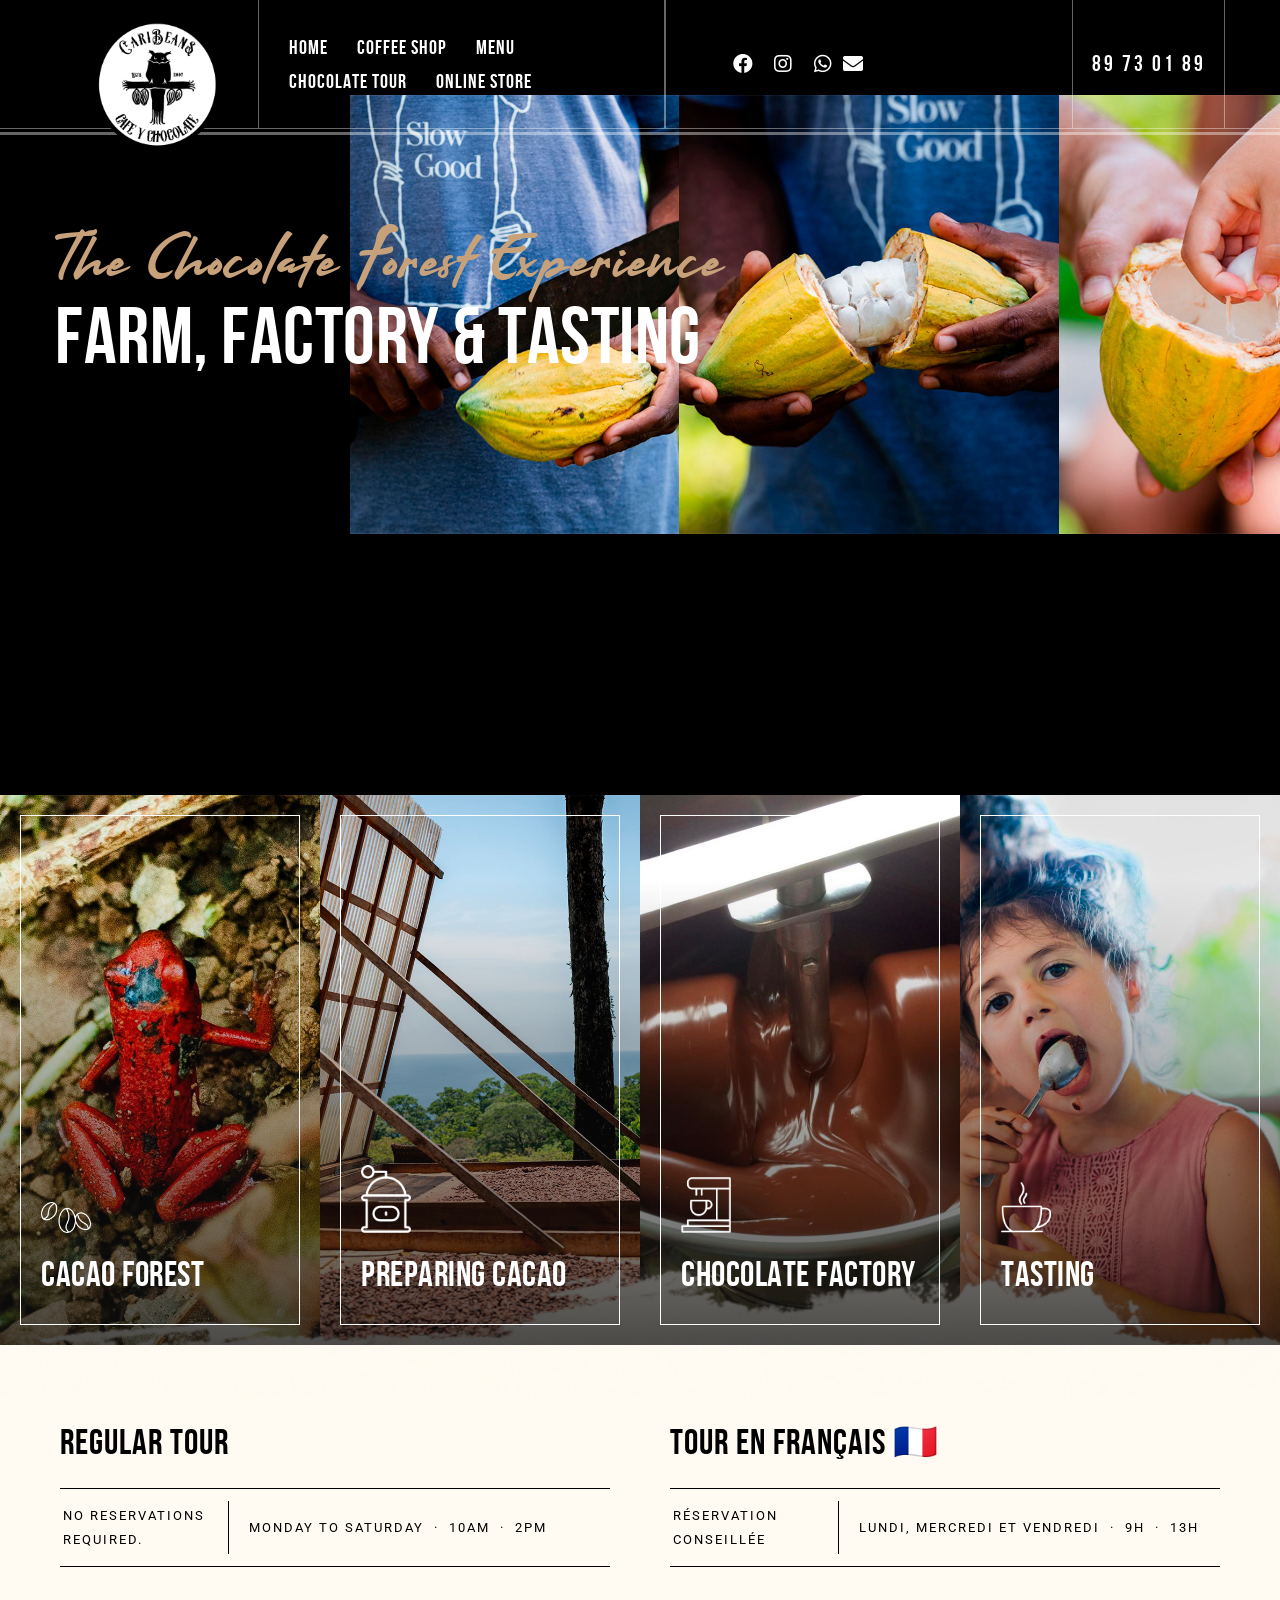
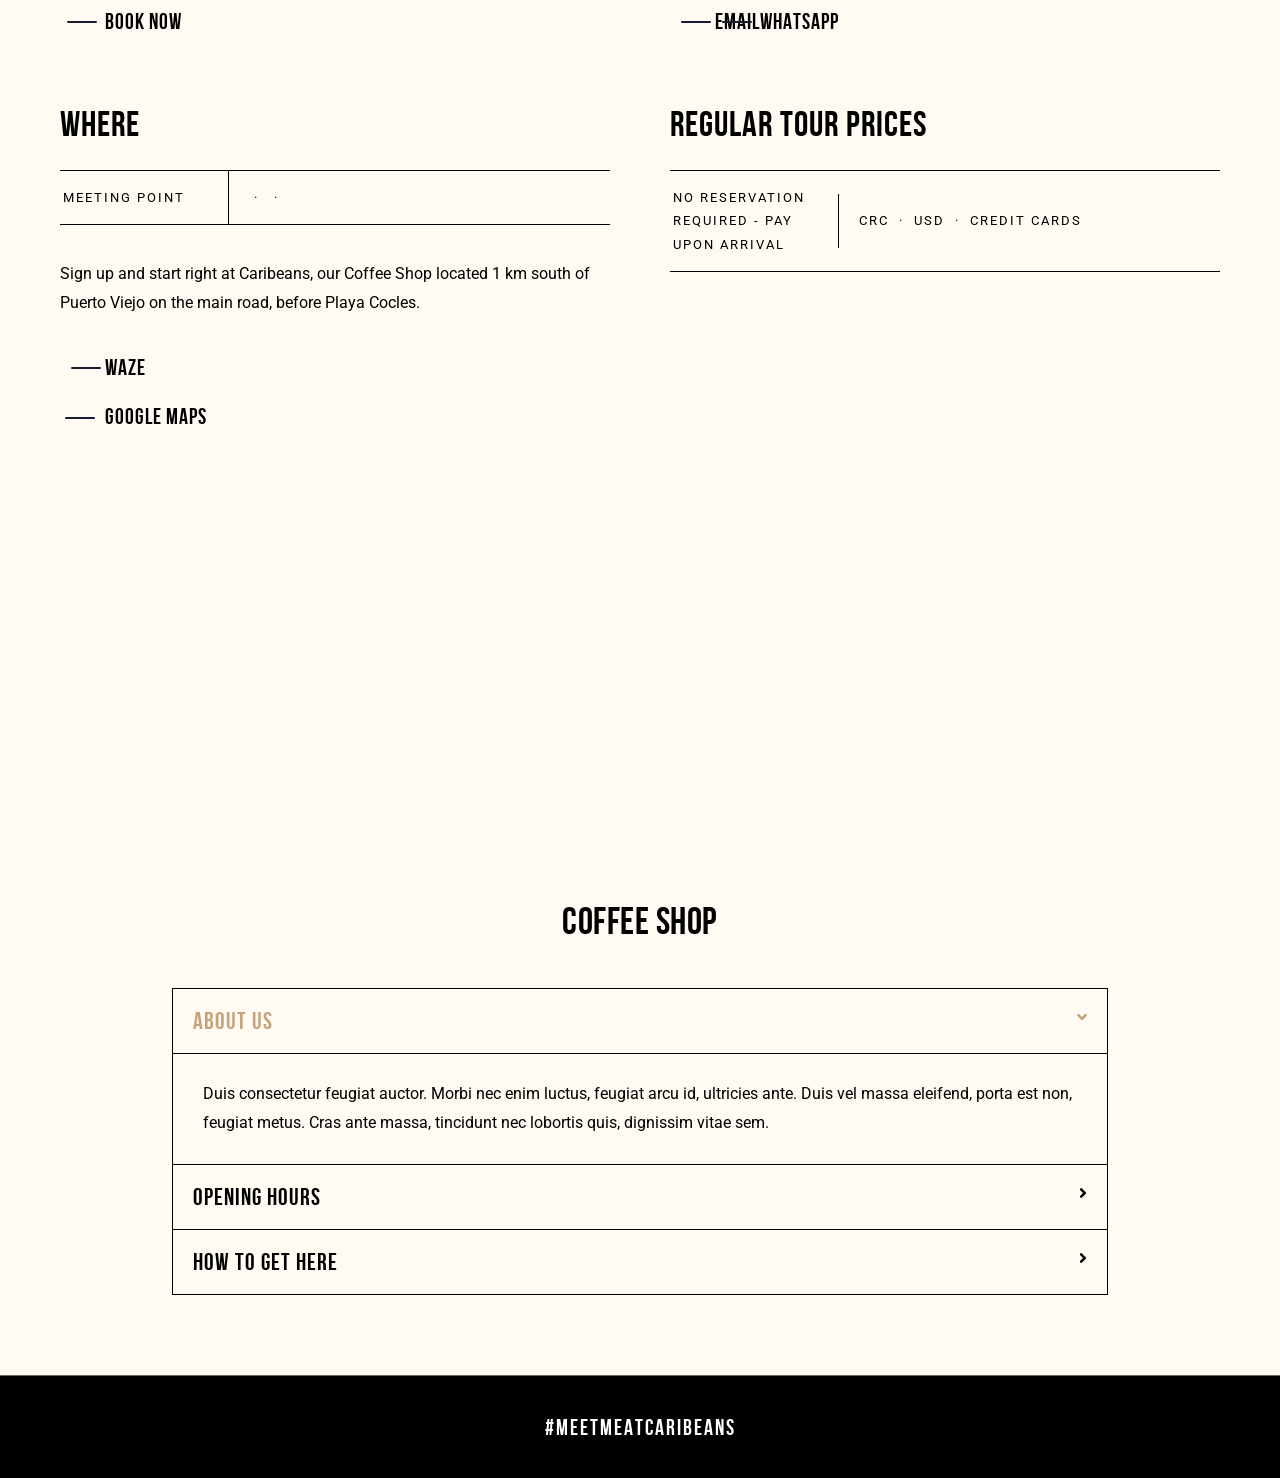
<file: tours.html>
<!DOCTYPE html>
<html lang="en-US" data-menu="leftalign">
<head>

    <title>Craft | Caribeans Coffee and Chocolate</title>

    <meta http-equiv="Content-Type" content="text/html; charset=utf-8" />
    <meta name="viewport" content="width=device-width, initial-scale=1, maximum-scale=1" />


    <link rel="stylesheet" href="css/reset.css" type="text/css" media="all" />
    <link rel="stylesheet" href="css/wordpress.css" type="text/css" media="all" />
    <link rel="stylesheet" href="css/style.css" type="text/css" media="all" />
    <link rel="stylesheet" href="css/modulobox.css" type="text/css" media="all" />
    <link rel="stylesheet" href="css/left-align-menu.css" type="text/css" media="all" />
    <link rel="stylesheet" href="css/font-awesome.min.css" type="text/css" media="all" />
    <link rel="stylesheet" href="css/themify-icons.css" type="text/css" media="all" />
    <link rel="stylesheet" href="css/tooltipster.css" type="text/css" media="all" />
    <link rel="stylesheet" href="css/demo.css" type="text/css" media="all" />
    <link rel="stylesheet" href="js/plugins/loftloader/assets/css/loftloader.min.css" type="text/css" media="all" />
    <link rel="stylesheet" href="js/plugins/elementor/assets/lib/animations/animations.min.css" type="text/css" media="all" />
    <link rel="stylesheet" href="js/plugins/elementor/assets/css/frontend-legacy.min.css" type="text/css" media="all" />
    <link rel="stylesheet" href="js/plugins/elementor/assets/css/frontend.min.css" type="text/css" media="all" />
    <link rel="stylesheet" href="js/plugins/craftcoffee-elementor/assets/css/swiper.css" type="text/css" media="all" />
    <link rel="stylesheet" href="js/plugins/craftcoffee-elementor/assets/css/justifiedGallery.css" type="text/css" media="all" />
    <link rel="stylesheet" href="js/plugins/craftcoffee-elementor/assets/css/flickity.css" type="text/css" media="all" />
    <link rel="stylesheet" href="js/plugins/craftcoffee-elementor/assets/css/owl.theme.default.min.css" type="text/css" media="all" />
    <link rel="stylesheet" href="js/plugins/craftcoffee-elementor/assets/css/switchery.css" type="text/css" media="all" />
    <link rel="stylesheet" href="js/plugins/craftcoffee-elementor/assets/css/craftcoffee-elementor.css" type="text/css" media="all" />
    <link rel="stylesheet" href="js/plugins/craftcoffee-elementor/assets/css/craftcoffee-elementor-responsive.css" type="text/css" media="all" />
    <link rel="stylesheet" href="css/responsive.css" type="text/css" media="all" />
    <link rel="stylesheet" href="js/plugins/elementor/assets/lib/font-awesome/css/fontawesome.min.css" type="text/css" media="all" />
    <link rel="stylesheet" href="js/plugins/elementor/assets/lib/font-awesome/css/brands.min.css" type="text/css" media="all" />
    <link rel="stylesheet" href="js/plugins/elementor/assets/lib/font-awesome/css/solid.min.css" type="text/css" media="all" />
    <link rel="stylesheet" href="css/custom-css.min.css" type="text/css" media="all" />


    <link rel="icon" href="upload/cropped-TG-Thumb-32x32.png" sizes="32x32" />
    <link rel="icon" href="upload/cropped-TG-Thumb-192x192.png" sizes="192x192" />
    <link rel="apple-touch-icon" href="upload/cropped-TG-Thumb-180x180.png" />
    <meta name="msapplication-TileImage" content="upload/cropped-TG-Thumb-270x270.png" />



</head>

<body data-rsssl="1" class="home theme-craftcoffee  menu-transparent lightbox-black leftalign loftloader-lite-enabled elementor-default elementor-kit-6338 elementor-page elementor-page-4462" >

    <div id="loftloader-wrapper" class="pl-imgloading" data-show-close-time="15000" data-max-load-time="0">
        <div class="loader-inner">
            <div id="loader">
                <div class="imgloading-container"><span style="background-image: url(upload/logo_white.png);"></span></div>
                <img data-no-lazy="1" class="skip-lazy" alt="loader image" src="upload/logo_white.png" />
            </div>
        </div>
        <div class="loader-section section-fade"></div>
        <div class="loader-close-button" style="display: none;"><span class="screen-reader-text">Close</span></div>
    </div>
    <div id="perspective" style="">
        <!-- Begin mobile menu -->
        <a id="btn-close-mobile-menu" href="javascript:;"></a>

        <div class="mobile-menu-wrapper">
            <div class="mobile-menu-content">
                <div class="menu-main-menu-container">
                    <ul id="mobile_main_menu" class="mobile-main-nav">
                        <li class="menu-item">
                            <a href="index.html">Home</a>
                           
                        </li>
                        <li class="menu-item">
                            <a href="tours.html">Tours</a>
                        </li>
                        <li class="menu-item">
                            <a href="store.html">Our Store</a>
                            
                        </li>
                        <li class="menu-item">
                            <a href="VISIT">Visit us</a>
                            
                        </li>
                    </ul>
                </div>
            </div>
        </div>
        <!-- End mobile menu -->
        <!-- Begin template wrapper -->
        <div id="wrapper" class="hasbg transparent">
            <div id="elementor-header" class="main-menu-wrapper">
                <div data-elementor-type="wp-post" data-elementor-id="3099" class="elementor custom-css-style" data-elementor-settings="[]">
                    <div class="elementor-inner">
                        <div class="elementor-section-wrap">
                            <section
                                class="elementor-section elementor-top-section elementor-element elementor-element-a216edb elementor-section-boxed elementor-section-height-default elementor-section-height-default"
                                data-id="a216edb"
                                data-element_type="section"
                                data-settings='{"craftcoffee_ext_is_background_parallax":"false"}'
                            >
                                <div class="elementor-container elementor-column-gap-default">
                                    <div class="elementor-row">
                                        <div
                                            class="elementor-column elementor-col-25 elementor-top-column elementor-element elementor-element-8dfe958"
                                            data-id="8dfe958"
                                            data-element_type="column"
                                            data-settings='{"craftcoffee_ext_is_scrollme":"false","craftcoffee_ext_is_smoove":"false","craftcoffee_ext_is_parallax_mouse":"false","craftcoffee_ext_is_infinite":"false","craftcoffee_ext_is_fadeout_animation":"false"}'
                                        >
                                            <div class="elementor-column-wrap elementor-element-populated">
                                                <div class="elementor-widget-wrap">
                                                    <div
                                                        class="elementor-element elementor-element-6f23744 elementor-absolute elementor-widget elementor-widget-image"
                                                        data-id="6f23744"
                                                        data-element_type="widget"
                                                        data-settings='{"_position":"absolute","craftcoffee_ext_is_scrollme":"false","craftcoffee_ext_is_smoove":"false","craftcoffee_ext_is_parallax_mouse":"false","craftcoffee_ext_is_infinite":"false","craftcoffee_ext_is_fadeout_animation":"false"}'
                                                        data-widget_type="image.default"
                                                    >
                                                        <div class="elementor-widget-container">
                                                            <div class="elementor-image">
                                                                <a href="index.html">
                                                                    <img
                                                                        width="250"
                                                                        height="250"
                                                                        src="upload/logo_white-e1592989810533.png"
                                                                        class="attachment-full size-full"
                                                                        alt=""
                                                                        loading="lazy"
                                                                    />
                                                                </a>
                                                            </div>
                                                        </div>
                                                    </div>
                                                </div>
                                            </div>
                                        </div>
                                        <div
                                            class="elementor-column elementor-col-25 elementor-top-column elementor-element elementor-element-eb2db78 elementor-hidden-tablet elementor-hidden-phone"
                                            data-id="eb2db78"
                                            data-element_type="column"
                                            data-settings='{"craftcoffee_ext_is_scrollme":"false","craftcoffee_ext_is_smoove":"false","craftcoffee_ext_is_parallax_mouse":"false","craftcoffee_ext_is_infinite":"false","craftcoffee_ext_is_fadeout_animation":"false"}'
                                        >
                                            <div class="elementor-column-wrap elementor-element-populated">
                                                <div class="elementor-widget-wrap">
                                                    <div
                                                        class="elementor-element elementor-element-d6b5ce3 elementor-widget elementor-widget-craftcoffee-navigation-menu"
                                                        data-id="d6b5ce3"
                                                        data-element_type="widget"
                                                        data-settings='{"craftcoffee_ext_is_scrollme":"false","craftcoffee_ext_is_smoove":"false","craftcoffee_ext_is_parallax_mouse":"false","craftcoffee_ext_is_infinite":"false","craftcoffee_ext_is_fadeout_animation":"false"}'
                                                        data-widget_type="craftcoffee-navigation-menu.default"
                                                    >
                                                        <div class="elementor-widget-container">
                                                            <div class="themegoods-navigation-wrapper menu_style1">
                                                                <div class="menu-main-menu-container">
                                                                    <ul id="nav_menu34" class="nav">
                                                                        <li class="menu-item current-menu-ancestor current-menu-parent">
                                                                            <a href="index.html">Home</a>
                                                                            
                                                                        </li>
                                                                        <li class="menu-item">
                                                                            <a href="#SHOP">Coffee Shop</a>
                                                                        </li>
                                                                        <li class="menu-item">                                                                         
                                                                            <a href="#MENU">Menu</a>
                                                                        </li>
                                                                        <li class="menu-item">
                                                                            <a href="tours.html">Chocolate Tour</a>
                                                                            
                                                                        </li>
                                                                        <li class="menu-item">
                                                                            <a href="store.html">Online Store</a>
                                                                            
                                                                        </li>
                                                                    </ul>
                                                                </div>
                                                            </div>
                                                        </div>
                                                    </div>
                                                </div>
                                            </div>
                                        </div>
                                        
                                        <div
                                            class="elementor-column elementor-col-25 elementor-top-column elementor-element elementor-element-b401b7a elementor-hidden-phone"
                                            data-id="b401b7a"
                                            data-element_type="column"
                                            data-settings='{"craftcoffee_ext_is_scrollme":"false","craftcoffee_ext_is_smoove":"false","craftcoffee_ext_is_parallax_mouse":"false","craftcoffee_ext_is_infinite":"false","craftcoffee_ext_is_fadeout_animation":"false"}'
                                        >
                                            <div class="elementor-column-wrap elementor-element-populated">
                                                <div class="elementor-widget-wrap">
                                                    <div
                                                        class="elementor-element elementor-element-9966067 elementor-widget__width-auto elementor-shape-rounded elementor-grid-0 elementor-widget elementor-widget-social-icons"
                                                        data-id="9966067"
                                                        data-element_type="widget"
                                                        data-settings='{"craftcoffee_ext_is_scrollme":"false","craftcoffee_ext_is_smoove":"false","craftcoffee_ext_is_parallax_mouse":"false","craftcoffee_ext_is_infinite":"false","craftcoffee_ext_is_fadeout_animation":"false"}'
                                                        data-widget_type="social-icons.default"
                                                    >
                                                        <div class="elementor-widget-container">
                                                            <div class="elementor-social-icons-wrapper elementor-grid">
                                                                <div class="elementor-grid-item">
                                                                    <a href="https://www.facebook.com/caribeans.costa.rica" class="elementor-icon elementor-social-icon elementor-social-icon-facebook elementor-repeater-item-fac257c" target="_blank">
                                                                        <span class="elementor-screen-only">Facebook</span>
                                                                        <i class="fab fa-facebook"></i>
                                                                    </a>
                                                                </div>
                                                                <div class="elementor-grid-item">
                                                                    <a href="https://www.instagram.com/caribeanscr/" class="elementor-icon elementor-social-icon elementor-social-icon-instagram elementor-repeater-item-4238c6b" target="_blank">
                                                                        <span class="elementor-screen-only">Instagram</span>
                                                                        <i class="fab fa-instagram"></i>
                                                                    </a>
                                                                </div>
                                                                <div class="elementor-grid-item">
                                                                    <a href="https://wa.me/50689730189" class="elementor-icon elementor-social-icon elementor-social-icon-whatsapp elementor-repeater-item-e0f5af3" target="_blank">
                                                                        <span class="elementor-screen-only">Whatsapp</span>
                                                                        <i class="fab fa-whatsapp"></i>
                                                                    </a>
                                                                </div>
                                                                <div class="elementor-grid-item"></div>
                                                                    <a href="mailto:caribeanscr@gmail.com" class="elementor-icon elementor-social-icon elementor-social-icon-location elementor-repeater-item-e0f5af3" target="_blank">
                                                                        <span class="elementor-screen-only">Email</span>
                                                                        <i class="fas fa-envelope"></i>
                                                                    </a>
                                                                </div>
                                                            </div>
                                                        </div>
                                                    </div>
                                                </div>
                                            </div>
                                        </div>
                                        <div
                                            class="elementor-column elementor-col-25 elementor-top-column elementor-element elementor-element-fcec661"
                                            data-id="fcec661"
                                            data-element_type="column"
                                            data-settings='{"craftcoffee_ext_is_scrollme":"false","craftcoffee_ext_is_smoove":"false","craftcoffee_ext_is_parallax_mouse":"false","craftcoffee_ext_is_infinite":"false","craftcoffee_ext_is_fadeout_animation":"false"}'
                                        >
                                            <div class="elementor-column-wrap elementor-element-populated">
                                                <div class="elementor-widget-wrap">
                                                    <div
                                                        class="elementor-element elementor-element-ff52274 elementor-align-center elementor-widget-tablet__width-auto elementor-hidden-phone elementor-widget elementor-widget-button"
                                                        data-id="ff52274"
                                                        data-element_type="widget"
                                                        data-settings='{"craftcoffee_ext_is_scrollme":"false","craftcoffee_ext_is_smoove":"false","craftcoffee_ext_is_parallax_mouse":"false","craftcoffee_ext_is_infinite":"false","craftcoffee_ext_is_fadeout_animation":"false"}'
                                                        data-widget_type="button.default"
                                                    >
                                                        <div class="elementor-widget-container">
                                                            <div class="elementor-button-wrapper">
                                                                <a href="tel:89730189" class="elementor-button-link elementor-button elementor-size-sm" role="button">
                                                                    <span class="elementor-button-content-wrapper">
                                                                        <span class="elementor-button-text">89 73 01 89</span>
                                                                    </span>
                                                                </a>
                                                            </div>
                                                        </div>
                                                    </div>
                                                    <div
                                                        class="elementor-element elementor-element-0b79fea elementor_mobile_nav elementor-widget__width-auto elementor-hidden-desktop elementor-view-default elementor-widget elementor-widget-icon"
                                                        data-id="0b79fea"
                                                        data-element_type="widget"
                                                        data-settings='{"craftcoffee_ext_is_scrollme":"false","craftcoffee_ext_is_smoove":"false","craftcoffee_ext_is_parallax_mouse":"false","craftcoffee_ext_is_infinite":"false","craftcoffee_ext_is_fadeout_animation":"false"}'
                                                        data-widget_type="icon.default"
                                                    >
                                                        <div class="elementor-widget-container">
                                                            <div class="elementor-icon-wrapper">
                                                                <a class="elementor-icon" href=""> <i aria-hidden="true" class="fas fa-ellipsis-v"></i> </a>
                                                            </div>
                                                        </div>
                                                    </div>
                                                </div>
                                            </div>
                                        </div>
                                    </div>
                                </div>
                            </section>
                            <section
                                class="elementor-section elementor-top-section elementor-element elementor-element-3727a07 elementor-section-stretched elementor-section-full_width elementor-section-height-default elementor-section-height-default"
                                data-id="3727a07"
                                data-element_type="section"
                                data-settings='{"stretch_section":"section-stretched","craftcoffee_ext_is_background_parallax":"false"}'
                            >
                                <div class="elementor-container elementor-column-gap-default">
                                    <div class="elementor-row">
                                        <div
                                            class="elementor-column elementor-col-100 elementor-top-column elementor-element elementor-element-f260150"
                                            data-id="f260150"
                                            data-element_type="column"
                                            data-settings='{"craftcoffee_ext_is_scrollme":"false","craftcoffee_ext_is_smoove":"false","craftcoffee_ext_is_parallax_mouse":"false","craftcoffee_ext_is_infinite":"false","craftcoffee_ext_is_fadeout_animation":"false"}'
                                        >
                                            <div class="elementor-column-wrap elementor-element-populated">
                                                <div class="elementor-widget-wrap">
                                                    <div
                                                        class="elementor-element elementor-element-d00d5a2 elementor-widget-divider--view-line elementor-widget elementor-widget-divider"
                                                        data-id="d00d5a2"
                                                        data-element_type="widget"
                                                        data-settings='{"craftcoffee_ext_is_scrollme":"false","craftcoffee_ext_is_smoove":"false","craftcoffee_ext_is_parallax_mouse":"false","craftcoffee_ext_is_infinite":"false","craftcoffee_ext_is_fadeout_animation":"false"}'
                                                        data-widget_type="divider.default"
                                                    >
                                                        <div class="elementor-widget-container">
                                                            <div class="elementor-divider">
                                                                <span class="elementor-divider-separator"> </span>
                                                            </div>
                                                        </div>
                                                    </div>
                                                </div>
                                            </div>
                                        </div>
                                    </div>
                                </div>
                            </section>
                        </div>
                    </div>
                </div>
            </div>

            <!-- Begin content -->
            <div id="page-content-wrapper" class="no-title">
                <div class="inner">
                    <!-- Begin main content -->
                    <div class="inner-wrapper">
                        <div class="sidebar-content fullwidth">
                            <div data-elementor-type="wp-page" data-elementor-id="4018" class="elementor custom-css-style" data-elementor-settings="[]">
                                <div class="elementor-inner">
                                    <div class="elementor-section-wrap">
                                        <section
                                            class="elementor-section elementor-top-section elementor-element elementor-element-201413e elementor-section-stretched elementor-section-height-min-height elementor-section-items-top elementor-section-boxed elementor-section-height-default"
                                            data-id="201413e"
                                            data-element_type="section"
                                            data-settings='{"stretch_section":"section-stretched","background_background":"classic","craftcoffee_ext_is_background_parallax":"false"}'
                                        >
                                            <div class="elementor-container elementor-column-gap-default">
                                                <div class="elementor-row">
                                                    <div
                                                        class="elementor-column elementor-col-50 elementor-top-column elementor-element elementor-element-35b833f animation"
                                                        data-id="35b833f"
                                                        data-element_type="column"
                                                        data-settings='{"craftcoffee_ext_is_scrollme":"false","craftcoffee_ext_is_smoove":"false","craftcoffee_ext_is_parallax_mouse":"false","craftcoffee_ext_is_infinite":"false","craftcoffee_ext_is_fadeout_animation":"false"}'
                                                    >
                                                        <div class="elementor-column-wrap elementor-element-populated">
                                                            <div class="elementor-widget-wrap">
                                                                <div
                                                                    class="elementor-element elementor-element-f0edd35 elementor-widget__width-inherit elementor-invisible elementor-widget elementor-widget-heading"
                                                                    data-id="f0edd35"
                                                                    data-element_type="widget"
                                                                    data-settings='{"craftcoffee_ext_is_fadeout_animation":"true","craftcoffee_ext_is_fadeout_animation_velocity":{"unit":"px","size":0.59999999999999997779553950749686919152736663818359375,"sizes":[]},"_animation":"fadeIn","_animation_delay":800,"craftcoffee_ext_is_scrollme":"false","craftcoffee_ext_is_parallax_mouse":"false","craftcoffee_ext_is_infinite":"false","craftcoffee_ext_is_fadeout_animation_direction":"up"}'
                                                                    data-widget_type="heading.default"
                                                                >
                                                                    <div class="elementor-widget-container">
                                                                        <h1 class="elementor-heading-title elementor-size-default">The Chocolate Forest Experience</h1>
                                                                    </div>
                                                                </div>
                                                                <div
                                                                    class="elementor-element elementor-element-fcdb6b4 elementor-widget__width-auto elementor-invisible elementor-widget elementor-widget-heading"
                                                                    data-id="fcdb6b4"
                                                                    data-element_type="widget"
                                                                    data-settings='{"craftcoffee_ext_is_fadeout_animation":"true","craftcoffee_ext_is_fadeout_animation_velocity":{"unit":"px","size":0.200000000000000011102230246251565404236316680908203125,"sizes":[]},"_animation":"fadeIn","_animation_delay":1000,"craftcoffee_ext_is_scrollme":"false","craftcoffee_ext_is_infinite":"false","craftcoffee_ext_is_fadeout_animation_direction":"up"}'
                                                                    data-widget_type="heading.default"
                                                                >
                                                                    <div class="elementor-widget-container">
                                                                        <h2 class="elementor-heading-title elementor-size-default">Farm, Factory & Tasting</h2>
                                                                    </div>
                                                                </div>
                                                            </div>
                                                        </div>
                                                    </div>
                                                    <div
                                                        class="elementor-column elementor-col-50 elementor-top-column elementor-element elementor-element-ae2141d"
                                                        data-id="ae2141d"
                                                        data-element_type="column"
                                                        data-settings='{"background_background":"classic","craftcoffee_ext_is_scrollme":"false","craftcoffee_ext_is_smoove":"false","craftcoffee_ext_is_parallax_mouse":"false","craftcoffee_ext_is_infinite":"false","craftcoffee_ext_is_fadeout_animation":"false"}'
                                                    >
                                                        <div class="elementor-column-wrap elementor-element-populated">
                                                            <div class="elementor-widget-wrap">
                                                                <div
                                                                    class="elementor-element elementor-element-bae5268 animation elementor-widget__width-initial elementor-absolute elementor-widget elementor-widget-image"
                                                                    data-id="bae5268"
                                                                    data-element_type="widget"
                                                                    data-settings='{"_position":"absolute","craftcoffee_ext_is_scrollme":"false","craftcoffee_ext_is_smoove":"false","craftcoffee_ext_is_parallax_mouse":"false","craftcoffee_ext_is_infinite":"false","craftcoffee_ext_is_fadeout_animation":"false"}'
                                                                    data-widget_type="image.default"
                                                                >
                                                                    <div class="elementor-widget-container">
                                                                        <div class="elementor-image">
                                                                            <img
                                                                                width="1529"
                                                                                height="683"
                                                                                src="upload/barista-making-calita-drip-brew-coffee-6YS7MED-1024x683.jpg"
                                                                                class="attachment-large size-large"
                                                                                alt=""
                                                                                loading="lazy"
                                                                            />
                                                                        </div>
                                                                    </div>
                                                                </div>
                                                            </div>
                                                        </div>
                                                    </div>
                                                </div>
                                            </div>
                                        </section>
                                        <section
                                            class="elementor-section elementor-top-section elementor-element elementor-element-9c3c4e5 elementor-section-stretched elementor-section-full_width elementor-section-height-default elementor-section-height-default"
                                            data-id="9c3c4e5"
                                            data-element_type="section"
                                            data-settings='{"stretch_section":"section-stretched","background_background":"classic","craftcoffee_ext_is_background_parallax":"false"}'
                                        >
                                            <div class="elementor-container elementor-column-gap-default">
                                                <div class="elementor-row">
                                                    <div
                                                        class="elementor-column elementor-col-100 elementor-top-column elementor-element elementor-element-969784d"
                                                        data-id="969784d"
                                                        data-element_type="column"
                                                        data-settings='{"craftcoffee_ext_is_scrollme":"false","craftcoffee_ext_is_smoove":"false","craftcoffee_ext_is_parallax_mouse":"false","craftcoffee_ext_is_infinite":"false","craftcoffee_ext_is_fadeout_animation":"false"}'
                                                    >
                                                        <div class="elementor-column-wrap elementor-element-populated">
                                                            <div class="elementor-widget-wrap">
                                                                <div
                                                                    class="elementor-element elementor-element-7343d0f elementor-widget elementor-widget-craftcoffee-service-grid"
                                                                    data-id="7343d0f"
                                                                    data-element_type="widget"
                                                                    data-settings='{"craftcoffee_ext_is_scrollme":"false","craftcoffee_ext_is_smoove":"false","craftcoffee_ext_is_parallax_mouse":"false","craftcoffee_ext_is_infinite":"false","craftcoffee_ext_is_fadeout_animation":"false"}'
                                                                    data-widget_type="craftcoffee-service-grid.default"
                                                                >
                                                                    <div class="elementor-widget-container">
                                                                        <div class="service-grid-container">
                                                                            <div class="service-grid-content-wrapper layout-craftcoffee-four-cols has-no-space" data-cols="4" data-offset="-50%">
                                                                                <div
                                                                                    class="service-grid-wrapper craftcoffee-four-cols service-1 tile scale-anm all smoove disable_tablet fade-in"
                                                                                    data-delay="150"
                                                                                    data-minwidth="769"
                                                                                    data-opacity="0"
                                                                                    style="background-image: url('upload/coffee-PKEG8EZ-683x1024.jpg');"
                                                                                >
                                                                                    <div class="inner-wrap">
                                                                                        <div class="inner-wrap-border">
                                                                                            <div class="overflow-inner">
                                                                                                <div class="header-wrap">
                                                                                                    <img src="upload/icon-coffee-beans.png" alt="" />
                                                                                                    <h2 class="service">Cacao Forest</h2>
                                                                                                </div>
                                                                                                <div class="hover-content">
                                                                                                    You will take a short hike thru a magical place, where you will the history of cacao and chocolate, as well as our harvesting and farming practices. You are likely to see a variety of wildlife along the way.
                                                                                                </div>
                                                                                            </div>
                                                                                        </div>
                                                                                    </div>
                                                                                </div>
                                                                                <div
                                                                                    class="service-grid-wrapper craftcoffee-four-cols service-2 tile scale-anm all smoove disable_tablet fade-in"
                                                                                    data-delay="300"
                                                                                    data-minwidth="769"
                                                                                    data-opacity="0"
                                                                                    style="
                                                                                        background-image: url('upload/worker-took-freshly-roasted-coffee-to-check-the-qu-3Y8RLLG-683x1024.jpg');
                                                                                    "
                                                                                >
                                                                                    <div class="inner-wrap">
                                                                                        <div class="inner-wrap-border">
                                                                                            <div class="overflow-inner">
                                                                                                <div class="header-wrap">
                                                                                                    <img src="upload/noun_Mill_2346788.png" alt="" />
                                                                                                    <h2 class="service">Preparing Cacao</h2>
                                                                                                </div>
                                                                                                <div class="hover-content">
                                                                                                    The hike brings you to an ocean view for the remainder of the tour. Here we show you how we ferment and dry the cacao to add value to the raw pod. As a micro batch single origin chocolate maker, we have the unique opportunity to make fine chocolate from our own trees.
                                                                                                </div>
                                                                                            </div>
                                                                                        </div>
                                                                                    </div>
                                                                                </div>
                                                                                <div
                                                                                    class="service-grid-wrapper craftcoffee-four-cols service-3 tile scale-anm all smoove disable_tablet fade-in"
                                                                                    data-delay="450"
                                                                                    data-minwidth="769"
                                                                                    data-opacity="0"
                                                                                    style="background-image: url('upload/percolated-espresso-coffee-P7FZQZJ-683x1024.jpg');"
                                                                                >
                                                                                    <div class="inner-wrap">
                                                                                        <div class="inner-wrap-border">
                                                                                            <div class="overflow-inner">
                                                                                                <div class="header-wrap">
                                                                                                    <img src="upload/noun_coffe-machine_740871.png" alt="" />
                                                                                                    <h2 class="service">Chocolate Factory</h2>
                                                                                                </div>
                                                                                                <div class="hover-content">
                                                                                                    After learning the tree to bean process, you move to our mini chocolate factory and we demonstrate how Caribeans does the bean to bar process.
                                                                                                </div>
                                                                                            </div>
                                                                                        </div>
                                                                                    </div>
                                                                                </div>
                                                                                <div
                                                                                    class="service-grid-wrapper craftcoffee-four-cols last service-4 tile scale-anm all smoove disable_tablet fade-in"
                                                                                    data-delay="600"
                                                                                    data-minwidth="769"
                                                                                    data-opacity="0"
                                                                                    style="background-image: url('upload/coffee-and-croissant-X5JW7B6-683x1024.jpg');"
                                                                                >
                                                                                    <div class="inner-wrap">
                                                                                        <div class="inner-wrap-border">
                                                                                            <div class="overflow-inner">
                                                                                                <div class="header-wrap">
                                                                                                    <img src="upload/noun_Coffee_3117409.png" alt="" />
                                                                                                    <h2 class="service">Tasting</h2>
                                                                                                </div>
                                                                                                <div class="hover-content">
                                                                                                    Then enjoy a chocolate tasting, much like a wine tasting. We serve our version of the traditional Aztec chocolate drink, then finish with an additional tasting of flavor inclusions. There is no shortage of chocolate tasting on this tour!”
                                                                                                </div>
                                                                                            </div>
                                                                                        </div>
                                                                                    </div>
                                                                                </div>
                                                                            </div>
                                                                        </div>
                                                                    </div>
                                                                </div>
                                                            </div>
                                                        </div>
                                                    </div>
                                                </div>
                                            </div>
                                        </section>
                                        <section
                                            class="elementor-section elementor-top-section elementor-element elementor-element-97e30e1 elementor-section-stretched elementor-section-height-min-height elementor-section-boxed elementor-section-height-default elementor-section-items-middle"
                                            data-id="97e30e1"
                                            data-element_type="section"
                                            data-settings='{"stretch_section":"section-stretched","background_background":"classic","craftcoffee_ext_is_background_parallax":"false"}'
                                        >
                                            <div class="elementor-container elementor-column-gap-default">
                                                <div class="elementor-row">
                                                    <div
                                                        class="elementor-column elementor-col-100 elementor-top-column elementor-element elementor-element-edb40e6"
                                                        data-id="edb40e6"
                                                        data-element_type="column"
                                                        data-settings='{"craftcoffee_ext_is_scrollme":"false","craftcoffee_ext_is_smoove":"false","craftcoffee_ext_is_parallax_mouse":"false","craftcoffee_ext_is_infinite":"false","craftcoffee_ext_is_fadeout_animation":"false"}'
                                                    >
                                                        <div class="elementor-column-wrap elementor-element-populated">
                                                            <div class="elementor-widget-wrap">
                                                                <div
                                                                    class="elementor-element elementor-element-7610b21 elementor-widget elementor-widget-spacer"
                                                                    data-id="7610b21"
                                                                    data-element_type="widget"
                                                                    data-settings='{"craftcoffee_ext_is_scrollme":"false","craftcoffee_ext_is_smoove":"false","craftcoffee_ext_is_parallax_mouse":"false","craftcoffee_ext_is_infinite":"false","craftcoffee_ext_is_fadeout_animation":"false"}'
                                                                    data-widget_type="spacer.default"
                                                                >
                                                                    <div class="elementor-widget-container">
                                                                        <div class="elementor-spacer">
                                                                            <div class="elementor-spacer-inner"></div>
                                                                        </div>
                                                                    </div>
                                                                </div>
                                                            </div>
                                                        </div>
                                                    </div>
                                                </div>
                                            </div>
                                        </section>
                                        <section
                                            class="elementor-section elementor-top-section elementor-element elementor-element-fd2584a elementor-section-stretched elementor-section-full_width elementor-section-height-default elementor-section-height-default"
                                            data-id="fd2584a"
                                            data-element_type="section"
                                            data-settings='{"stretch_section":"section-stretched","craftcoffee_ext_is_background_parallax":"false"}'
                                        >
                                            <div class="elementor-container elementor-column-gap-default">
                                                <div class="elementor-row">
                                                    <div
                                                        class="elementor-column elementor-col-100 elementor-top-column elementor-element elementor-element-81a5394"
                                                        data-id="81a5394"
                                                        data-element_type="column"
                                                        data-settings='{"craftcoffee_ext_is_scrollme":"false","craftcoffee_ext_is_smoove":"false","craftcoffee_ext_is_parallax_mouse":"false","craftcoffee_ext_is_infinite":"false","craftcoffee_ext_is_fadeout_animation":"false"}'
                                                    >
                                                        <div class="elementor-column-wrap elementor-element-populated">
                                                            <div class="elementor-widget-wrap">
                                                                <div
                                                                    class="elementor-element elementor-element-a14ec9b elementor-widget elementor-widget-craftcoffee-blog-posts"
                                                                    data-id="a14ec9b"
                                                                    data-element_type="widget"
                                                                    data-settings='{"craftcoffee_ext_is_scrollme":"false","craftcoffee_ext_is_smoove":"false","craftcoffee_ext_is_parallax_mouse":"false","craftcoffee_ext_is_infinite":"false","craftcoffee_ext_is_fadeout_animation":"false"}'
                                                                    data-widget_type="craftcoffee-blog-posts.default"
                                                                >
                                                                    <div class="elementor-widget-container">
                                                                        <div class="blog-post-content-wrapper layout-grid">
                                                                            <!-- Begin each blog post -->
                                                                            <div
                                                                                class="blog-posts-grid post-203 post type-post status-publish format-video has-post-thumbnail hentry category-delicious category-delivery category-life tag-direction tag-vision-goal-setting post_format-post-format-video"
                                                                            >
                                                                                <div class="post-wrapper smoove disable_tablet" data-delay="100" data-minwidth="769" data-offset="-30%">
                                                                                    <div class="post-content-wrapper text-">
                                                                                        <div class="post-header">
                                                                                            <div class="post-header-title">
                                                                                                <h5>
                                                                                                    <a href="#" title="10 Things Successful Mompreneurs Do">
                                                                                                        REGULAR TOUR
                                                                                                    </a>
                                                                                                </h5>
                                                                                            </div>

                                                                                            <div class="post-detail single-post">
                                                                                                <div class="post-info-date">No reservations required.</div>

                                                                                                <span class="post-info-cat">
                                                                                                    <a href="#">MONDAY TO SATURDAY</a>
                                                                                                    &nbsp;&middot;&nbsp; <a href="#">10AM </a> &nbsp;&middot;&nbsp;
                                                                                                    <a href="#">2PM</a>
                                                                                                </span>
                                                                                            </div>
                                                                                        </div>

                                                                                        <div class="post-header-wrapper">
                                                                                            
                                                                                            <div class="post-button-wrapper">
                                                                                                <a
                                                                                                    class="continue-reading"
                                                                                                    href="#">
                                                                                                    BOOK NOW<span></span>
                                                                                                </a>
                                                                                            </div>
                                                                                            <br class="clear" />
                                                                                        </div>
                                                                                    </div>
                                                                                </div>
                                                                            </div>
                                                                            <!-- End each blog post --><!-- Begin each blog post -->
                                                                            <div
                                                                                class="blog-posts-grid post-203 post type-post status-publish format-video has-post-thumbnail hentry category-delicious category-delivery category-life tag-direction tag-vision-goal-setting post_format-post-format-video"
                                                                            >
                                                                                <div class="post-wrapper smoove disable_tablet" data-delay="100" data-minwidth="769" data-offset="-30%">
                                                                                    <div class="post-content-wrapper text-">
                                                                                        <div class="post-header">
                                                                                            <div class="post-header-title">
                                                                                                <h5>
                                                                                                    <a href="#" title="10 Things Successful Mompreneurs Do">
                                                                                                        TOUR EN FRANÇAIS 🇫🇷
                                                                                                    </a>
                                                                                                </h5>
                                                                                            </div>

                                                                                            <div class="post-detail single-post">
                                                                                                <div class="post-info-date">RÉSERVATION CONSEILLÉE</div>

                                                                                                <span class="post-info-cat">
                                                                                                    <a href="#">Lundi, Mercredi et Vendredi</a>
                                                                                                    &nbsp;&middot;&nbsp; <a href="#">9H</a> &nbsp;&middot;&nbsp;
                                                                                                    <a href="#">13H</a>
                                                                                                </span>
                                                                                            </div>
                                                                                        </div>

                                                                                        <div class="post-header-wrapper">
                                                                                            
                                                                                            <div class="post-button-wrapper">
                                                                                                <a
                                                                                                    class="continue-reading"
                                                                                                    href="mailto:chocobontour@gmail.com">
                                                                                                    EMAIL<span></span>
                                                                                                </a>
                                                                                                <a
                                                                                                class="continue-reading"
                                                                                                href="https://wa.link/jeci2g">
                                                                                                WHATSAPP<span></span>
                                                                                            </a>
                                                                                            </div>
                                                                                            <br class="clear" />
                                                                                        </div>
                                                                                    </div>
                                                                                </div>
                                                                            </div>
                                                                            <!-- End each blog post --><!-- Begin each blog post -->
                                                                            <div
                                                                                class="blog-posts-grid post-198 post type-post status-publish format-standard has-post-thumbnail hentry category-delicious category-life category-roasting tag-direction tag-vision-goal-setting"
                                                                            >
                                                                                <div class="post-wrapper smoove disable_tablet" data-delay="300" data-minwidth="769" data-offset="-30%">
                                                                                    <div class="post-content-wrapper text-">
                                                                                        <div class="post-header">
                                                                                            <div class="post-header-title">
                                                                                                <h5>
                                                                                                    <a
                                                                                                        href="#"
                                                                                                        title="Questions business must be able to answer"
                                                                                                    >
                                                                                                        WHERE
                                                                                                    </a>
                                                                                                </h5>
                                                                                            </div>

                                                                                            <div class="post-detail single-post">
                                                                                                <div class="post-info-date">MEETING POINT</div>

                                                                                                <span class="post-info-cat">
                                                                                                    <a href="#"></a>
                                                                                                    &nbsp;&middot;&nbsp; <a href="#"></a> &nbsp;&middot;&nbsp;
                                                                                                    <a href="#"></a>
                                                                                                </span>
                                                                                            </div>
                                                                                        </div>

                                                                                        <div class="post-header-wrapper">
                                                                                            <p>
                                                                                                Sign up and start right at Caribeans, our Coffee Shop located 1 km south of Puerto Viejo on the main road, before Playa Cocles.
                                                                                            </p>
                                                                                            <div class="post-button-wrapper">
                                                                                                <a
                                                                                                    class="continue-reading"
                                                                                                    href="https://www.waze.com/en/live-map/directions/cr/limon-province/puerto-viejo-de-talamanca/caribeans-chocolate-and-coffee?place=ChIJF2CCDQRQpo8ReGpRBqlI5ng"
                                                                                                    title="Questions business must be able to answer"
                                                                                                >
                                                                                                    WAZE<span></span>
                                                                                                </a>
                                                                                            </div>
                                                                                            <div class="post-button-wrapper">
                                                                                                <a
                                                                                                    class="continue-reading"
                                                                                                    href="https://maps.app.goo.gl/rHuYoyNuKt1Tdwsh8"
                                                                                                    title="Questions business must be able to answer"
                                                                                                >
                                                                                                    GOOGLE MAPS<span></span>
                                                                                                </a>
                                                                                            </div>
                                                                                            <br class="clear" />
                                                                                        </div>
                                                                                    </div>
                                                                                </div>
                                                                            </div>
                                                                            <!-- End each blog post --><!-- Begin each blog post -->
                                                                            <div
                                                                                class="blog-posts-grid post-193 post type-post status-publish format-standard has-post-thumbnail hentry category-delicious category-life category-roasting tag-direction tag-vision-goal-setting"
                                                                            >
                                                                                <div class="post-wrapper smoove disable_tablet" data-delay="400" data-minwidth="769" data-offset="-30%">
                                                                                    <div class="post-content-wrapper text-">
                                                                                        <div class="post-header">
                                                                                            <div class="post-header-title">
                                                                                                <h5>
                                                                                                    <a href="#" title="How will you know success when it shows?">
                                                                                                        REGULAR TOUR PRICES
                                                                                                    </a>
                                                                                                </h5>
                                                                                            </div>

                                                                                            <div class="post-detail single-post">
                                                                                                <div class="post-info-date">No reservation required - Pay upon arrival</div>

                                                                                                <span class="post-info-cat">
                                                                                                    <a href="#">CRC</a>
                                                                                                    &nbsp;&middot;&nbsp; <a href="#">USD</a> &nbsp;&middot;&nbsp;
                                                                                                    <a href="#">Credit Cards</a>
                                                                                                </span>
                                                                                            </div>
                                                                                        </div>
                                                                                    </div>
                                                                                </div>
                                                                            </div>
                                                                            <!-- End each blog post --><!-- Begin each blog post -->
                                                                            <div
                                                                                class="blog-posts-grid post-190 post type-post status-publish format-standard has-post-thumbnail hentry category-delicious category-delivery category-enjoyment tag-direction tag-vision-goal-setting"
                                                                            >
                                                                                <div class="post-wrapper smoove disable_tablet" data-delay="100" data-minwidth="769" data-offset="-30%">
                                                                                    <div class="post-content-wrapper text-">
                                                                                        <div class="post-header">
                                                                                            <div class="post-header-title">
                                                                                                <h5>
                                                                                                    <a
                                                                                                        href="#"
                                                                                                        title="Diversification of Marketing Strategies"
                                                                                                    >
                                                                                                    PRIVATE TOUR PRICES
                                                                                                    </a>
                                                                                                </h5>
                                                                                            </div>

                                                                                            <div class="post-detail single-post">
                                                                                                <div class="post-info-date">Reservation required</div>

                                                                                            
                                                                                            </div>
                                                                                        </div>

                                                                                        <div class="post-header-wrapper">
                                                                                            <p>
                                                                                                Adults (minimum 2) - $45 USD <br/>
                                                                                                Children (6 to 12 years) - $22.50 USD <br/>
                                                                                                Groups (10 or more) - $40 USD
                                                                                            </p>
                                                                                            <div class="post-button-wrapper">
                                                                                                <a
                                                                                                    class="continue-reading"
                                                                                                    href="mailto:caribeanscr@gmail.com"
                                                                                                    title="Diversification of Marketing Strategies"
                                                                                                >
                                                                                                    Book Now<span></span>
                                                                                                </a>
                                                                                            </div>
                                                                                            <br class="clear" />
                                                                                        </div>
                                                                                    </div>
                                                                                </div>
                                                                            </div>
                                                                            <!-- End each blog post --><!-- Begin each blog post -->
                                                                            <div
                                                                                class="blog-posts-grid post-187 post type-post status-publish format-standard has-post-thumbnail hentry category-delicious category-delivery category-life tag-direction tag-vision-goal-setting"
                                                                            >
                                                                                <div class="post-wrapper smoove disable_tablet" data-delay="200" data-minwidth="769" data-offset="-30%">
                                                                                    <div class="post-content-wrapper text-">
                                                                                        <div class="post-header">
                                                                                            <div class="post-header-title">
                                                                                                <h5>
                                                                                                    <a
                                                                                                        href="#"
                                                                                                        title="Audience Wants From Your Next Speaking"
                                                                                                    >
                                                                                                        What to expect
                                                                                                    </a>
                                                                                                </h5>
                                                                                            </div>

                                                                                            <div class="post-detail single-post">
                                                                                                <div class="post-info-date">Duration approximately 2 hours</div>

                                                                                                <span class="post-info-cat">
                                                                                                    <a href="#">Start and end</a>
                                                                                                    &nbsp;&middot;&nbsp; <a href="#">In Caribbeans</a> 
                                                                                                </span>
                                                                                            </div>
                                                                                        </div>

                                                                                        <div class="post-header-wrapper">
                                                                                            <p>
                                                                                                Bring Comfortable walking shoes, bug repellant and drinking water (We do provide drinking water at the factory). Rain gear (We do provide umbrellas if needed.)
                                                                                            </p>
                                                                                            <div class="post-button-wrapper">
                                                                                                <a
                                                                                                    class="continue-reading"
                                                                                                    href="#"
                                                                                                    title="Audience Wants From Your Next Speaking"
                                                                                                >
                                                                                                Tour guests receive a 10% discount on our menu and products.<span></span>
                                                                                                </a>
                                                                                            </div>
                                                                                            <br class="clear" />
                                                                                        </div>
                                                                                    </div>
                                                                                </div>
                                                                            </div>
                                                                            <!-- End each blog post -->
                                                                        </div>
                                                                        <br class="clear" />
                                                                    </div>
                                                                </div>
                                                            </div>
                                                        </div>
                                                    </div>
                                                </div>
                                            </div>
                                        </section>
                                    </div>
                                </div>
                            </div>
                            <div class="comment_disable_clearer"></div>
                        </div>
                        </div>
                    </div>
                     <!-- End main content -->
                </div>
            </div>
        </div>
        <div id="footer-wrapper">
            <div data-elementor-type="wp-post" data-elementor-id="3725" class="elementor custom-css-style" data-elementor-settings="[]">
                <div class="elementor-inner">
                    <div class="elementor-section-wrap">
                        <section
                        class="elementor-section elementor-top-section elementor-element elementor-element-b81f2d8 elementor-section-boxed elementor-section-height-default elementor-section-height-default"
                        data-id="b81f2d8"
                        data-element_type="section"
                        data-settings='{"craftcoffee_ext_is_background_parallax":"false"}'
                    >
                        <div class="elementor-container elementor-column-gap-default">
                            <div class="elementor-row">
                                <div
                                    class="elementor-column elementor-col-100 elementor-top-column elementor-element elementor-element-92654db"
                                    data-id="92654db"
                                    data-element_type="column"
                                    data-settings='{"craftcoffee_ext_is_scrollme":"false","craftcoffee_ext_is_smoove":"false","craftcoffee_ext_is_parallax_mouse":"false","craftcoffee_ext_is_infinite":"false","craftcoffee_ext_is_fadeout_animation":"false"}'
                                >
                                    <div class="elementor-column-wrap elementor-element-populated">
                                        <div class="elementor-widget-wrap">
                                            <div
                                                class="elementor-element elementor-element-9a7ab21 elementor-invisible elementor-widget elementor-widget-heading"
                                                data-id="9a7ab21"
                                                data-element_type="widget"
                                                data-settings='{"_animation":"fadeIn","_animation_delay":200,"craftcoffee_ext_is_scrollme":"false","craftcoffee_ext_is_smoove":"false","craftcoffee_ext_is_parallax_mouse":"false","craftcoffee_ext_is_infinite":"false","craftcoffee_ext_is_fadeout_animation":"false"}'
                                                data-widget_type="heading.default"
                                            >
                                                <div class="elementor-widget-container">
                                                    <h2 class="elementor-heading-title elementor-size-default">Coffee Shop</h2>
                                                </div>
                                            </div>
                                        </div>
                                    </div>
                                </div>
                            </div>
                        </div>
                    </section>
                    <section
                        class="elementor-section elementor-top-section elementor-element elementor-element-86795ec elementor-section-boxed elementor-section-height-default elementor-section-height-default"
                        data-id="86795ec"
                        data-element_type="section"
                        data-settings='{"craftcoffee_ext_is_background_parallax":"false"}'
                    >
                        <div class="elementor-container elementor-column-gap-default">
                            <div class="elementor-row">
                                <div
                                    class="elementor-column elementor-col-100 elementor-top-column elementor-element elementor-element-5fa05ad"
                                    data-id="5fa05ad"
                                    data-element_type="column"
                                    data-settings='{"craftcoffee_ext_is_scrollme":"false","craftcoffee_ext_is_smoove":"false","craftcoffee_ext_is_parallax_mouse":"false","craftcoffee_ext_is_infinite":"false","craftcoffee_ext_is_fadeout_animation":"false"}'
                                >
                                    <div class="elementor-column-wrap elementor-element-populated">
                                        <div class="elementor-widget-wrap">
                                            <div
                                                class="elementor-element elementor-element-43333f3 elementor-widget elementor-widget-accordion"
                                                data-id="43333f3"
                                                data-element_type="widget"
                                                data-settings='{"craftcoffee_ext_is_scrollme":"false","craftcoffee_ext_is_smoove":"false","craftcoffee_ext_is_parallax_mouse":"false","craftcoffee_ext_is_infinite":"false","craftcoffee_ext_is_fadeout_animation":"false"}'
                                                data-widget_type="accordion.default"
                                            >
                                                <div class="elementor-widget-container">
                                                    <div class="elementor-accordion" role="tablist">
                                                        <div class="elementor-accordion-item">
                                                            <div id="elementor-tab-title-7041" class="elementor-tab-title" data-tab="1" role="tab" aria-controls="elementor-tab-content-7041">
                                                                <span class="elementor-accordion-icon elementor-accordion-icon-right" aria-hidden="true">
                                                                    <span class="elementor-accordion-icon-closed"><i class="fas fa-angle-right"></i></span>
                                                                    <span class="elementor-accordion-icon-opened"><i class="fas fa-angle-down"></i></span>
                                                                </span>
                                                                <a class="elementor-accordion-title" href="">About US</a>
                                                            </div>
                                                            <div
                                                                id="elementor-tab-content-7041"
                                                                class="elementor-tab-content elementor-clearfix"
                                                                data-tab="1"
                                                                role="tabpanel"
                                                                aria-labelledby="elementor-tab-title-7041"
                                                            >
                                                                <p>
                                                                    Duis consectetur feugiat auctor. Morbi nec enim luctus, feugiat arcu id, ultricies ante. Duis vel massa eleifend, porta est non, feugiat metus. Cras
                                                                    ante massa, tincidunt nec lobortis quis, dignissim vitae sem.
                                                                </p>
                                                            </div>
                                                        </div>
                                                        <div class="elementor-accordion-item">
                                                            <div id="elementor-tab-title-7042" class="elementor-tab-title" data-tab="2" role="tab" aria-controls="elementor-tab-content-7042">
                                                                <span class="elementor-accordion-icon elementor-accordion-icon-right" aria-hidden="true">
                                                                    <span class="elementor-accordion-icon-closed"><i class="fas fa-angle-right"></i></span>
                                                                    <span class="elementor-accordion-icon-opened"><i class="fas fa-angle-down"></i></span>
                                                                </span>
                                                                <a class="elementor-accordion-title" href="">Opening Hours</a>
                                                            </div>
                                                            <div
                                                                id="elementor-tab-content-7042"
                                                                class="elementor-tab-content elementor-clearfix"
                                                                data-tab="2"
                                                                role="tabpanel"
                                                                aria-labelledby="elementor-tab-title-7042"
                                                            >
                                                                <p>
                                                                    <strong>HIGH SEASON</strong> <BR />
                                                                    MON - SAT 7.30AM - 6PM <BR />
                                                                    SUN 7.30AM - 4PM <BR />
                                                                    <strong>LOW SEASON</strong> <BR />
                                                                    MON - SAT 7.30AM - 5PM <BR />
                                                                    SUN 7.30AM - 4PM <BR />
                                                                </p>
                                                            </div>
                                                        </div>
                                                        <div class="elementor-accordion-item">
                                                            <div id="elementor-tab-title-7043" class="elementor-tab-title" data-tab="3" role="tab" aria-controls="elementor-tab-content-7043">
                                                                <span class="elementor-accordion-icon elementor-accordion-icon-right" aria-hidden="true">
                                                                    <span class="elementor-accordion-icon-closed"><i class="fas fa-angle-right"></i></span>
                                                                    <span class="elementor-accordion-icon-opened"><i class="fas fa-angle-down"></i></span>
                                                                </span>
                                                                <a class="elementor-accordion-title" href="">HOW TO GET HERE</a>
                                                            </div>
                                                            <div
                                                                id="elementor-tab-content-7043"
                                                                class="elementor-tab-content elementor-clearfix"
                                                                data-tab="3"
                                                                role="tabpanel"
                                                                aria-labelledby="elementor-tab-title-7043"
                                                            >
                                                                <p>
                                                                    From the center of Puerto Viejo, approximately 1 km south on the main road. We are a two story building next to Tasty Waves. <BR />
                                                                    You an also follow directions in <u><a href="https://www.waze.com/en/live-map/directions/cr/limon-province/puerto-viejo-de-talamanca/caribeans-chocolate-and-coffee?place=ChIJF2CCDQRQpo8ReGpRBqlI5ng">WAZE</a></u> or <u><a href="https://maps.app.goo.gl/rHuYoyNuKt1Tdwsh8">GOOGLE MAPS</a></u>
                                                                </p>
                                                            </div>
                                                        </div>
                                                    </div>
                                                </div>
                                            </div>
                                        </div>
                                    </div>
                                </div>
                            </div>
                        </div>
                    </section>
    <section
        class="elementor-section elementor-top-section elementor-element elementor-element-3374de8 elementor-section-boxed elementor-section-height-default elementor-section-height-default"
        data-id="3374de8"
        data-element_type="section"
        data-settings='{"background_background":"classic","craftcoffee_ext_is_background_parallax":"false"}'
    >
        <div class="elementor-container elementor-column-gap-default">
            <div class="elementor-row">
                <div
                    class="elementor-column elementor-col-100 elementor-top-column elementor-element elementor-element-58c7cfc"
                    data-id="58c7cfc"
                    data-element_type="column"
                    data-settings='{"craftcoffee_ext_is_scrollme":"false","craftcoffee_ext_is_smoove":"false","craftcoffee_ext_is_parallax_mouse":"false","craftcoffee_ext_is_infinite":"false","craftcoffee_ext_is_fadeout_animation":"false"}'
                >
                    <div class="elementor-column-wrap elementor-element-populated">
                        <div class="elementor-widget-wrap">
                            <div
                                class="elementor-element elementor-element-ebb6c30 elementor-widget elementor-widget-heading"
                                data-id="ebb6c30"
                                data-element_type="widget"
                                data-settings='{"craftcoffee_ext_is_scrollme":"false","craftcoffee_ext_is_smoove":"false","craftcoffee_ext_is_parallax_mouse":"false","craftcoffee_ext_is_infinite":"false","craftcoffee_ext_is_fadeout_animation":"false"}'
                                data-widget_type="heading.default"
                            >
                                <div class="elementor-widget-container">
                                    <h3 class="elementor-heading-title elementor-size-default">#MeetMeAtCaribeans</h3>
                                </div>
                            </div>
                        </div>
                    </div>
                </div>
            </div>
        </div>
    </section>
                    </div>
                </div>
            </div>
        </div>

        <a id="go-to-top" href="javascript:;"><span class="ti-arrow-up"></span></a>

    </div>


    <script type="text/javascript" src="js/jquery.js" ></script>
    <script type="text/javascript" src="js/ui/core.min.js" ></script>
    <script type="text/javascript" src="js/ui/datepicker.min.js" ></script>
    <script type="text/javascript">
        jQuery(document).ready(function (jQuery) {
            jQuery.datepicker.setDefaults({
                closeText: "Close",
                currentText: "Today",
                monthNames: ["January", "February", "March", "April", "May", "June", "July", "August", "September", "October", "November", "December"],
                monthNamesShort: ["Jan", "Feb", "Mar", "Apr", "May", "Jun", "Jul", "Aug", "Sep", "Oct", "Nov", "Dec"],
                nextText: "Next",
                prevText: "Previous",
                dayNames: ["Sunday", "Monday", "Tuesday", "Wednesday", "Thursday", "Friday", "Saturday"],
                dayNamesShort: ["Sun", "Mon", "Tue", "Wed", "Thu", "Fri", "Sat"],
                dayNamesMin: ["S", "M", "T", "W", "T", "F", "S"],
                dateFormat: "MM d, yy",
                firstDay: 1,
                isRTL: false,
            });
        });
    </script>
    <script type="text/javascript" src="js/imagesloaded.min.js"></script>
    <script type="text/javascript" src="js/masonry.min.js"></script>
    <script type="text/javascript" src="js/plugins/craftcoffee-elementor/assets/js/jquery.lazy.js"></script>
    <script type="text/javascript">
        jQuery(function ($) {
            jQuery("img.lazy").each(function () {
                var currentImg = jQuery(this);

                jQuery(this).Lazy({
                    onFinishedAll: function () {
                        currentImg.parent("div.post-featured-image-hover").removeClass("lazy");
                        currentImg.parent(".craftcoffee_gallery_lightbox").parent("div.gallery_grid_item").removeClass("lazy");
                        currentImg.parent("div.gallery_grid_item").removeClass("lazy");
                    },
                });
            });
        });
    </script>
    <script type="text/javascript" src="js/plugins/craftcoffee-elementor/assets/js/modulobox.js"></script>
    <script type="text/javascript" src="js/plugins/craftcoffee-elementor/assets/js/jquery.parallax-scroll.js"></script>
    <script type="text/javascript" src="js/plugins/craftcoffee-elementor/assets/js/jquery.smoove.js"></script>
    <script type="text/javascript" src="js/plugins/craftcoffee-elementor/assets/js/parallax.js"></script>
    <script type="text/javascript" src="js/plugins/craftcoffee-elementor/assets/js/jarallax.js"></script>
    <script type="text/javascript">
        jQuery(document).ready(function () {
            jQuery(".themegoods-parallax").jarallax({
                speed: 0.8,
            });
        });
    </script>
    <script type="text/javascript" src="js/plugins/craftcoffee-elementor/assets/js/jquery.sticky-kit.min.js"></script>
    <script type="text/javascript">
        jQuery(function ($) {
            jQuery("#page-content-wrapper .sidebar-wrapper").stick_in_parent({ offset_top: 100 });

            if (jQuery(window).width() < 768 || is_touch_device()) {
                jQuery("#page-content-wrapper .sidebar-wrapper").trigger("sticky_kit:detach");
            }
        });
    </script>
    <script type="text/javascript">
        /* <![CDATA[ */
        var tgAjax = { ajaxurl: "#", ajax_nonce: "ab2451ad72" };
        /* ]]> */
    </script>
    <script type="text/javascript" src="js/plugins/craftcoffee-elementor/assets/js/craftcoffee-elementor.js"></script>
    <script type="text/javascript" src="js/ui/effect.min.js"></script>
    <script type="text/javascript" src="js/plugins/craftcoffee-elementor/assets/js/tweenmax.min.js"></script>
    <script type="text/javascript" src="js/plugins/waypoints.min.js"></script>
    <script type="text/javascript" src="js/plugins/jquery-stellar.js"></script>
    <script type="text/javascript">
        /* <![CDATA[ */
        var craftcoffeePluginParams = { backTitle: "Back" };
        /* ]]> */
    </script>
    <script type="text/javascript" src="js/plugins/craftcoffee-plugins.js"></script>
    <script type="text/javascript">
        /* <![CDATA[ */
        var tgAjax = { ajaxurl: "#" };
        var craftcoffeeParams = { menulayout: "leftalign", fixedmenu: "1", footerreveal: "", headercontent: "content", lightboxthumbnails: "thumbnail", lightboxtimer: "7000" };
        /* ]]> */
    </script>
    <script type="text/javascript" src="js/plugins/craftcoffee-custom.js"></script>
    <script type="text/javascript" src="js/plugins/jquery-tooltipster.js"></script>
    <script type="text/javascript">
        jQuery(function ($) {
            jQuery(".demotip").tooltipster({
                position: "left",
                multiple: true,
                theme: "tooltipster-shadow",
                delay: 0,
            });
        });
    </script>
    <script type="text/javascript" src="js/plugins/loftloader/assets/js/loftloader.min.js"></script>
    <script type="text/javascript" src="js/plugins/webfont.js"></script>
    <script type="text/javascript">
        WebFont.load({ google: { families: ["Roboto:400", "Oswald:500"] } });
    </script>
    <script type="text/javascript" src="js/plugins/craftcoffee-elementor/assets/js/flickity.pkgd.js"></script>
    <script type="text/javascript" src="js/plugins/elementor/assets/js/frontend-modules.min.js"></script>
    <script type="text/javascript" src="js/ui/position.min.js"></script>
    <script type="text/javascript" src="js/plugins/elementor/assets/lib/dialog/dialog.min.js"></script>
    <script type="text/javascript" src="js/plugins/elementor/assets/lib/waypoints/waypoints.min.js"></script>
    <script type="text/javascript" src="js/plugins/elementor/assets/lib/swiper/swiper.min.js"></script>
    <script type="text/javascript">
        var elementorFrontendConfig = {
            environmentMode: { edit: false, wpPreview: false },
            i18n: {
                shareOnFacebook: "Share on Facebook",
                shareOnTwitter: "Share on Twitter",
                pinIt: "Pin it",
                download: "Download",
                downloadImage: "Download image",
                fullscreen: "Fullscreen",
                zoom: "Zoom",
                share: "Share",
                playVideo: "Play Video",
                previous: "Previous",
                next: "Next",
                close: "Close",
            },
            is_rtl: false,
            breakpoints: { xs: 0, sm: 480, md: 768, lg: 1025, xl: 1440, xxl: 1600 },
            version: "3.0.11",
            is_static: false,
            legacyMode: { elementWrappers: true },
            urls: { assets: "https:\/\/themes.themegoods.com\/craft\/wp-content\/plugins\/elementor\/assets\/" },
            settings: { page: [], editorPreferences: [] },
            kit: {
                global_image_lightbox: "yes",
                lightbox_enable_counter: "yes",
                lightbox_enable_fullscreen: "yes",
                lightbox_enable_zoom: "yes",
                lightbox_enable_share: "yes",
                lightbox_title_src: "title",
                lightbox_description_src: "description",
            },
            post: { id: 4462, title: "Craft%20%7C%20Cafes%20Coffee%20Shops%20Bars%20WordPress%20%E2%80%93%20Just%20another%20WordPress%20site", excerpt: "", featuredImage: false },
        };
    </script>
    <script type="text/javascript" src="js/plugins/elementor/assets/js/frontend.min.js"></script>
</body>
</html>
</file>
<file: css/wordpress.css>
.entry-content img {
	margin: 0 0 1.5em 0;
}

.gallery-caption,
.bypostauthor {
	font-weight: normal;
}

div.alignleft,
img.alignleft {
	display: inline-block;
	float: left;
	margin-right: 2em;
	margin-bottom: 2em;
}

div.alignright,
img.alignright {
	display: inline-block;
	float: right;
	margin-left: 2em;
	margin-top: 2em;
}

div.aligncenter,
img.aligncenter {
	clear: both;
	display: block;
	margin-left: auto;
	margin-right: auto;
}

div.wp-caption {
	text-align: center;
	margin-top: 2em;
	margin-bottom: 2em;
	font-size: 12px;
}

.wp-caption img {
	border: 0 none;
	margin: 0;
	padding: 0;
}

.wp-caption p.wp-caption-text {
	margin: 0;
	text-align: center;
	padding-bottom: 0 !important;
	font-size: 12px;
	color: #777;
}

.wp-smiley {
	max-height: 1em;
	margin: 0 !important;
}

.gallery dl {
	margin: 0;
	border: 0;
	padding: 0;
}

.wp-caption img,
.alignnone img,
.alignleft img,
.alignright img {
	border: 0 none;
	margin: 0;
	padding: 0;
}

blockquote.left {
	float: left;
	margin-left: 0;
	margin-right: 20px;
	text-align: right;
	width: 33%;
}

blockquote.right {
	float: right;
	margin-left: 20px;
	margin-right: 0;
	text-align: left;
	width: 33%;
}

blockquote:before,
blockquote:after,
q:before,
q:after {
	content: "";
}

blockquote,
q {
	quotes: "" "";
}

a img {
	border: none;
}

p,
#page-content-wrapper .wpcf7 p,
.page-content-wrapper .wpcf7 p {
	padding-top: 1em;
	padding-bottom: 1em;
}

p:empty {
	padding: 0 !important;
}

em {
	font-style: italic;
}

.size-auto,
.size-full,
.size-large,
.size-medium,
.size-thumbnail {
	max-width: 100%;
	height: auto;
}

.center {
	text-align: center;
}

#page-content-wrapper p,
.page-content-wrapper p {
	padding-top: 1.2em;
	padding-bottom: 1.2em;
}

#page-content-wrapper p.woocommerce-info,
#page-content-wrapper p.woocommerce-message,
#page-content-wrapper p.woocommerce-error {
	padding-top: 1em;
}

#page-content-wrapper p:empty,
.page-content-wrapper p:empty {
	padding: 0 !important;
	margin: 0 !important;
}

#footer p {
	padding-top: 0.5em;
	padding-bottom: 0.5em;
}

img,
a img {
	image-rendering: optimizeQuality;
}

em {
	font-style: italic;
}

::selection {
	background: #efc337;
	color: #fff;
}

table {
	border-spacing: 0;
}

.sticky .post-wrapper {
	background: #FFFAE4;
	border: 1px solid #000;
}

body:not(.single) .post.sticky:first-child .post-wrapper {
	border: 1px solid #000;
}

.marginright {
	margin-right: 7px;
}

img.alignright {
	float: right;
	margin: 2em 0 2em 2em;
	clear: both;
}

img.alignleft {
	float: left;
	margin: 2em 2em 2em 0;
	clear: both;
}

img.aligncenter {
	display: block;
	margin-left: auto;
	margin-right: auto
}

a img.alignright {
	float: right;
	margin: 1em 0 1em 2em;
}

a img.alignleft {
	float: left;
	margin: 1em 2em 1em 0;
}

a img.aligncenter {
	display: block;
	margin-left: auto;
	margin-right: auto
}

.screen-reader-text {
	clip: rect(1px, 1px, 1px, 1px);
	position: absolute !important;
	height: 1px;
	width: 1px;
	overflow: hidden;
}

.screen-reader-text:focus {
	background-color: #f1f1f1;
	border-radius: 3px;
	box-shadow: 0 0 2px 2px rgba(0, 0, 0, 0.6);
	clip: auto !important;
	color: #21759b;
	display: block;
	font-size: 14px;
	font-size: 0.875rem;
	font-weight: bold;
	height: auto;
	left: 5px;
	line-height: normal;
	padding: 15px 23px 14px;
	text-decoration: none;
	top: 5px;
	width: auto;
	z-index: 100000;
	/* Above WP toolbar. */
}

body.page-template-default:not(.elementor-page) #page-content-wrapper .inner .sidebar-content ul:not(.children),
body.page-template-default:not(.elementor-page) #page-content-wrapper .inner .sidebar-content ol,
body.page-template-default:not(.elementor-page) #page-content-wrapper .inner .sidebar-content dl,
body.page-template-page-l:not(.elementor-page) #page-content-wrapper .inner .sidebar-content ul:not(.children),
body.page-template-page-l:not(.elementor-page) #page-content-wrapper .inner .sidebar-content ol,
body.page-template-page-l:not(.elementor-page) #page-content-wrapper .inner .sidebar-content dl,
body.page-template-page-r:not(.elementor-page) #page-content-wrapper .inner .sidebar-content ul:not(.children),
body.page-template-page-r:not(.elementor-page) #page-content-wrapper .inner .sidebar-content ol,
body.page-template-page-r:not(.elementor-page) #page-content-wrapper .inner .sidebar-content dl,
body.post-template-default:not(.elementor-page) #page-content-wrapper .inner .sidebar-content ul:not(.children),
body.post-template-default:not(.elementor-page) #page-content-wrapper .inner .sidebar-content ol,
body.post-template-default:not(.elementor-page) #page-content-wrapper .inner .sidebar-content dl {
	margin: 5px 0 5px 20px;
}

body.post-template-default:not(.elementor-page) #page-content-wrapper .inner .sidebar-content ul li ul:not(.children),
body.post-template-default:not(.elementor-page) #page-content-wrapper .inner .sidebar-content ol li ol,
body.post-template-default:not(.elementor-page) #page-content-wrapper .inner .sidebar-content ol li dl,
body.post-template-page-l:not(.elementor-page) #page-content-wrapper .inner .sidebar-content ul li ul:not(.children),
body.post-template-page-l:not(.elementor-page) #page-content-wrapper .inner .sidebar-content ol li ol,
body.post-template-page-l:not(.elementor-page) #page-content-wrapper .inner .sidebar-content ol li dl,
body.post-template-page-r:not(.elementor-page) #page-content-wrapper .inner .sidebar-content ul li ul:not(.children),
body.post-template-page-r:not(.elementor-page) #page-content-wrapper .inner .sidebar-content ol li ol,
body.post-template-page-r:not(.elementor-page) #page-content-wrapper .inner .sidebar-content ol li dl {
	margin: 5px 0 5px 20px;
}

body.archive #page-content-wrapper,
body.home.blog #page-content-wrapper {
	padding-bottom: 40px;
}

body.page-template-default.elementor-page #page-content-wrapper {
	padding-bottom: 0;
}

body.home.blog #page-header {
	display: none;
}

.sidebar-widget li.widget_recent_comments ul li.recentcomments .comment-author-link a {
	font-style: normal;
	font-weight: 400;
}

.sidebar-widget li.widget_recent_comments ul li.recentcomments a {
	font-weight: 900;
}

.sidebar-widget li.widget_recent_comments ul li.recentcomments a:not(.url) {
	color: #57B957;
}

body.post-template-default:not(.elementor-page) #page-content-wrapper .inner .sidebar-content dl.gallery-item {
	margin: 0 0 30px 0;
}

body.post-template-default:not(.elementor-page) #page-content-wrapper .inner .sidebar-content dl.gallery-item img {
	border: 0;
}

#wp-calendar tr td,
#wp-calendar tr th {
	text-align: center;
	background: transparent;
	padding: 5px;
}

#wp-calendar tr td#prev {
	text-align: left;
}

#wp-calendar tr td#next {
	text-align: right;
}

#wp-calendar tr td#prev,
#wp-calendar tr td#next {
	background: transparent !important;
	font-weight: 900;
	padding: 15px 20px 15px 20px;
	font-weight: 400;
	font-size: 12px;
	text-transform: uppercase;
}

#wp-calendar caption {
	font-size: 1rem;
	padding: 1rem 0 !important;
	font-size: 18px;
	color: #fff;
	background: #000;
	font-weight: 700;
	opacity: 1;
}

#wp-calendar {
	font-size: 15px;
	border: 0;
}

#wp-calendar thead th {
	color: #fff;
	background: #57B957;
	font-weight: 400;
	font-size: 15px;
}

#wp-calendar tbody td#today {
	border-top: 2px solid transparent;
	border-bottom: 2px solid #57B957;
}

#wp-calendar tbody td,
#wp-calendar tfoot td {
	border: 0;
	padding: 5px;
	font-size: 15px;
}

#wp-calendar {
	margin: 0;
	width: 100%;
	border: 1px solid #000;
}

.blocks-gallery-grid .blocks-gallery-image figcaption,
.blocks-gallery-grid .blocks-gallery-item figcaption,
.wp-block-gallery .blocks-gallery-image figcaption,
.wp-block-gallery .blocks-gallery-item figcaption {
	box-sizing: border-box;
}

.blocks-gallery-grid.alignleft,
.blocks-gallery-grid.alignright,
.wp-block-gallery.alignleft,
.wp-block-gallery.alignright {
	float: left;
	max-width: calc(5 * (100vw / 12));
	margin-top: 0;
	margin-left: 0;
	margin-right: 30px !important;
}

.wp-block-gallery.columns-2 .blocks-gallery-item img,
.wp-block-gallery.columns-3 .blocks-gallery-item img,
.wp-block-gallery.columns-4 .blocks-gallery-item img {
	max-width: none !important;
	height: 100% !important;
}

.wp-block-gallery .blocks-gallery-item figcaption {
	padding-bottom: 15px;
}

ul.wp-block-gallery {
	margin: 20px 0 20px 0 !important;
}

.blocks-gallery-grid.is-cropped .blocks-gallery-image a,
.blocks-gallery-grid.is-cropped .blocks-gallery-image img,
.blocks-gallery-grid.is-cropped .blocks-gallery-item a,
.blocks-gallery-grid.is-cropped .blocks-gallery-item img,
.wp-block-gallery.is-cropped .blocks-gallery-image a,
.wp-block-gallery.is-cropped .blocks-gallery-image img,
.wp-block-gallery.is-cropped .blocks-gallery-item a,
.wp-block-gallery.is-cropped .blocks-gallery-item img {
	height: 100%;
	flex: 1;
	-o-object-fit: cover;
	object-fit: cover;
	max-width: none !important;
	height: 100% !important;
}

.wp-block-button__link {
	border-radius: 5px;
}

.wp-block-button,
.wp-block-cover {
	margin: 20px 0 20px 0;
}

.wp-block-cover p:not(.has-text-color) {
	color: #fff;
}

.wp-block-image {
	margin: 0;
}

.wp-block-quote {
	border-left: 1px solid #D8D8D8;
	padding-left: 35px;
	text-align: left;
	font-size: 22px;
}

.wp-block-quote cite {
	font-weight: 400;
	opacity: 0.7;
}

.has-large-font-size {
	font-size: 28px;
}

.blocks-gallery-caption,
.wp-block-embed figcaption,
.wp-block-image figcaption {
	font-size: 13px;
	text-align: center;
}

.wp-block-categories-list,
.wp-block-archives-list {
	list-style: none;
	margin-left: 0 !important;
}

.wp-block-categories-list ul {
	list-style: none;
	padding-left: 10px !important;
}

.wp-block-categories-list ul>li>a:before,
.wp-block-archives-list ul>li>a:before {
	font-weight: normal;
	content: "– " counters(submenu, "– ", none);
	counter-increment: submenu;
}

.alignfull {
	margin-top: 40px;
	margin-bottom: 40px;
	margin-left  : calc( -100vw / 2 + 100% / 2 );
    margin-right : calc( -100vw / 2 + 100% / 2 );
    max-width    : 100vw;
	clear: both;
}

.blocks-gallery-grid {
	margin: 0 !important;
}

.blocks-gallery-grid .blocks-gallery-image figcaption, .blocks-gallery-grid .blocks-gallery-item figcaption, .wp-block-gallery .blocks-gallery-image figcaption, .wp-block-gallery .blocks-gallery-item figcaption {
	padding: 40px 10px 10px 10px;
	line-height: 1.4;
}

.blocks-gallery-caption, .wp-block-embed figcaption, .wp-block-image figcaption {
	margin: auto;
	opacity: 0.7;
}

.wp-block-media-text .wp-block-media-text__content {
	word-break: break-word;
	padding: 0 5% 0 15%;
}

hr.wp-block-separator {
	width: auto;
	max-width: 3em;
	text-align: left;
}

hr.wp-block-separator.is-style-wide {
	max-width: 100%;
}

pre.wp-block-preformatted {
	margin: 30px 0 30px 0;
}

.widget_archive select {
	width: 100%;
}

body.single .sidebar-content:not(.fullwidth) .post-wrapper .alignfull {
	max-width: 100% !important;
	left: 0 !important;
}

.widget_categories ul>li,
.widget_pages ul>li,
.widget_archive ul>li,
.widget_product_categories ul>li {
	border-bottom: 1px solid #d8d8d8;
	padding: 10px 0 10px 15px !important;
	margin-bottom: 0 !important;
}

.widget_categories ul>li:first-child,
.widget_pages ul>li:first-child,
.widget_archive ul>li:first-child,
.widget_product_categories ul>li:first-child {
	padding-top: 5px !important;
}

.widget_categories ul>li:last-child,
.widget_pages ul>li:last-child,
.widget_archive ul>li:last-child,
.widget_product_categories ul>li:last-child {
	padding-bottom: 5px !important;
}

.widget_categories ul>li>a::before,
.widget_pages ul>li>a::before,
.widget_archive ul>li>a::before,
.widget_product_categories ul>li>a::before {
	position: absolute;
	font-family: 'themify';
	content: "\e649";
	margin-left: -15px;
	font-size: 0.5em;
	line-height: 3em;
}

.wp-block-table {
	border-width: 1px;
	border-style: solid;
}

.wp-block-table td,
.wp-block-table th,
.wp-block-table.is-style-stripes td,
.wp-block-table.is-style-stripes th {
	border-width: 1px;
	border-style: solid;
}

.widget_nav_menu ul>li.menu-item-has-children {
	margin-bottom: 0 !important;
	padding: 5px 0 5px 0 !important;
}

.widget_nav_menu ul>li.menu-item-has-children ul li {
	padding: 0 !important;
}

.widget_nav_menu ul>li.menu-item-has-children {
	position: relative;
	cursor: pointer;
}

.widget_nav_menu ul>li.menu-item-has-children>a:after {
	content: "";
	position: absolute;
	top: 50%;
	right: 6px;
	margin-top: -2px;
	display: inline-block;
	width: 5px;
	height: 5px;
	border-right: 1px solid #000000;
	border-bottom: 1px solid #000000;
	-webkit-transform: translateY(-50%) rotate(45deg);
	transform: translateY(-50%) rotate(45deg);
}

.widget_nav_menu ul>li>ul {
	display: none;
	margin-top: 5px !important;
	margin-left: 10px !important;
}

.widget_nav_menu ul>li.menu-item-has-children.active ul {
	display: block;
}

.widget_nav_menu ul>li.menu-item-has-children ul.sub-menu a:after {
	display: none;
}

.alignfull.wp-block-embed.wp-embed-aspect-16-9 .wp-block-embed__wrapper iframe {
	position: absolute;
    top: 0;
    right: 0;
    bottom: 0;
    left: 0;
    width: 100%;
    height: 100%;
}

.alignfull.wp-block-embed.wp-embed-aspect-16-9 .wp-block-embed__wrapper:before {
	padding-top: 56.25%;
	content: "";
    display: block;
}


/*
*
* Gutenberg CSS
*
*/

.wp-block-embed {
	margin: 2em 0 2em 0;
}

.wp-block-embed .video-container,
.video-container {
	position: relative;
	padding-bottom: 56.25%;
	padding-top: 25px;
	height: 0;
}

.wp-block-embed .video-container {
	margin: 0;
}

.video-container {
	padding-top: 0;
	margin: 0 0 1em 0;
}

.wp-block-embed .video-container iframe,
.video-container iframe {
	position: absolute;
	top: 0;
	left: 0;
	width: 100%;
	height: 100%;
}

.wp-calendar-nav {
	padding-top: 20px;
	text-transform: uppercase;
    font-size: 15px;
}

/*
*
* Booked plugin CSS
*
*/

body table.booked-calendar tbody tr td:first-child {
	border-left: 1px solid #ccc !important;
}

body table.booked-calendar td {
	border: 0 !important;
	border-right: 1px solid #ccc !important;
	border-bottom: 1px solid #ccc !important;
	font-size: 16px;
}

body #booked-profile-page input[type=submit], body #booked-profile-page button, body .booked-list-view input[type=submit], body .booked-list-view button, body table.booked-calendar input[type=submit], body table.booked-calendar button, body .booked-modal input[type=submit], body .booked-modal button {
	font-size: 16px;
}

body .booked-calendar-wrap .booked-appt-list .timeslot .timeslot-time {
	width: 100%;
}

body .booked-calendar-wrap .booked-appt-list .timeslot .timeslot-people {
	float: left;
	width: 100%;
	padding: 0;
	height: 51px
}

body .booked-calendar-wrap .booked-appt-list .timeslot .timeslot-people button {
	float: left;
}
</file>
<file: css/style.css>
/*------------------------------------------------------------------
[Master Stylesheet]

-------------------------------------------------------------------*/


/*------------------------------------------------------------------
[Color codes]

Background:	#ffffff (white)
Content:	#000000 (black)
Header:		#000000 (black grey)
Footer:		#ffffff (white)

a (standard):	#000000 (dark grey)
a (hover):		#0055FF (black)
a (active):		#0055FF (black)

/*------------------------------------------------------------------
[Typography]

Body copy:		16px/1.7em 'Roboto', 'Helvetica Neue', Arial, Verdana, sans-serif
Header:			32px/1.6em 'Roboto', 'Helvetica Neue', Arial, Verdana, sans-serif
Input, textarea:	18px 'Roboto','Helvetica Neue', Arial, Verdana, sans-serif
Sidebar heading:	13px 'Roboto','Helvetica Neue', Arial, Verdana, sans-serif
-------------------------------------------------------------------*/


/*------------------------------------------------------------------
[Table of contents]

1. Body
2. Navigation
3. Footer
4. Content
5. Social Sharing
6. Sidebar
7. Form & Input
8. Pagination
9. Widgets
10. Portfolio, Gallery and Template Elements
11. Contact Form Captcha
12. Woocommerce Elements
13. Login Plugin Elements
14. LearnPress Plugin Elements
-------------------------------------------------------------------*/

button.mobx-prev,
button.mobx-next {
	background-color: transparent !important;
}

body.loaded #loftloader-wrapper .loader-section.section-fade {
	transition: all 0s 0s ease;
}

.slider-up2 {
	animation-name: slider-up2;
	-webkit-animation-name: slider-up2;
	animation-duration: 0.2s;
	-webkit-animation-duration: 0.2s;
	animation-timing-function: ease;
	-webkit-animation-timing-function: ease;
	-webkit-animation-fill-mode: forwards;
	-moz-animation-fill-mode: forwards;
	-ms-animation-fill-mode: forwards;
	animation-fill-mode: forwards;
}

@keyframes slider-up2 {
	0% {
		opacity: 0;
		transform: translateY(5%);
	}
	100% {
		opacity: 1;
		transform: translateY(0%);
	}
}

@-webkit-keyframes slider-up2 {
	0% {
		opacity: 0;
		transform: translateY(5%);
	}
	100% {
		opacity: 1;
		transform: translateY(0%);
	}
}

@keyframes sub-nav-in {
	from {
		transform: translateX(200px);
		-webkit-transform: translateX(200px);
		opacity: 0;
	}
	to {
		transform: translateX(0px);
		-webkit-transform: translateX(0px);
		opacity: 1;
	}
}

@-webkit-keyframes sub-nav-in {
	from {
		transform: translateX(200px);
		-webkit-transform: translateX(200px);
		opacity: 0;
	}
	to {
		transform: translateX(0px);
		-webkit-transform: translateX(0px);
		opacity: 1;
	}
}

@keyframes sub-nav-out {
	from {
		transform: translateX(0px);
		-webkit-transform: translateX(0px);
		opacity: 1;
	}
	to {
		transform: translateX(200px);
		-webkit-transform: translateX(200px);
		opacity: 0;
	}
}

@-webkit-keyframes sub-nav-out {
	from {
		transform: translateX(0px);
		-webkit-transform: translateX(0px);
		opacity: 1;
	}
	to {
		transform: translateX(200px);
		-webkit-transform: translateX(200px);
		opacity: 0;
	}
}

@keyframes main-nav-out {
	from {
		transform: translateX(0px);
		-webkit-transform: translateX(0px);
		opacity: 1;
	}
	to {
		transform: translateX(-200px);
		-webkit-transform: translateX(-200px);
		opacity: 0;
	}
}

@-webkit-keyframes main-nav-out {
	from {
		transform: translateX(0px);
		-webkit-transform: translateX(0px);
		opacity: 1;
	}
	to {
		transform: translateX(-200px);
		-webkit-transform: translateX(-200px);
		opacity: 0;
	}
}

@keyframes main-nav-in {
	from {
		transform: translateX(-200px);
		-webkit-transform: translateX(-200px);
		opacity: 0;
	}
	to {
		transform: translateX(0px);
		-webkit-transform: translateX(0px);
		opacity: 1;
	}
}

@-webkit-keyframes main-nav-in {
	from {
		transform: translateX(-200px);
		-webkit-transform: translateX(-200px);
		opacity: 0;
	}
	to {
		transform: translateX(0px);
		-webkit-transform: translateX(0px);
		opacity: 1;
	}
}

html,
body {
	min-height: 100%;
}

body {
	background: #ffffff;
	font-family: 'Libre Baskerville', 'Helvetica Neue', Arial, Verdana, sans-serif;
	padding: 0;
	margin: 0;
	color: #444;
	font-weight: 400;
	-webkit-font-smoothing: antialiased;
	font-size: 14px;
	line-height: 1.7;
	word-wrap: break-word;
	-webkit-overflow-scrolling: touch;
}

body.js-nav {
	width: 100%;
	height: 100%;
}

#perspective {
	width: 100%;
	min-height: 100%;
	position: relative;
}

@-moz-document url-prefix() {
	#perspective {
		overflow-x: hidden;
	}
}

body.modalview #perspective {
	position: fixed;
	perspective: 1500px;
	top: 0;
	z-index: 2;
}

body.modalview #footer-wrapper {
	display: none;
}

#wrapper {
	float: left;
	width: 100%;
	background: #fff;
	transform-origin: 50% 50% 50%;
	transition: transform 0.4s;
	position: relative;
	left: 0;
	min-height: 100%;
}

body.footer-reveal #wrapper {
	z-index: 1;
}

body.right-clicked #wrapper {
	filter: blur(7px);
}

body.leftmenu #wrapper {
	padding-top: 0 !important;
	width: calc(100% - 300px);
	left: 300px;
}

body.leftmenu #wrapper #page-content-wrapper {
	padding: 0 40px 0 40px;
}

body.leftmenu #wrapper #page-content-wrapper.blog-wrapper {
	padding-top: 50px;
}

body.leftmenu .elementor-section.elementor-section-stretched {
	max-width: 100% !important;
	left: 0 !important;
}

body.leftmenu .mobile-menu-wrapper {
	left: 0;
	-webkit-transform: translate(0px, 0px);
	-ms-transform: translate(0px, 0px);
	transform: translate(0px, 0px);
	-o-transform: translate(0px, 0px);
	overflow-y: scroll;
	overflow-x: hidden;
	-webkit-overflow-scrolling: touch;
	width: 300px;
	padding: 50px;
}

body.modalview #wrapper {
	position: absolute;
	overflow: hidden;
	cursor: pointer;
	height: 100%;
	width: 100%;
	backface-visibility: hidden;
}

body.js-nav #wrapper {
	transform: translateZ(0px) translateX(10%) rotateY(-50deg);
}

body.full-burger-menu.js-nav #wrapper {
	transform: none;
	transform: scale(1);
	opacity: 0;
}

body.password-protected {
	height: 100%;
}

body.password-protected #page-header,
body.password-protected #footer-wrapper {
	display: none;
}

body.password-protected #perspective {
	background-size: cover;
	background-position: center center;
	background-repeat: no-repeat;
}

body.password-protected #wrapper {
	background: transparent;
	height: 100%;
}

body.password-protected #page-content-wrapper {
	display: table;
	width: 100%;
	height: 100vh;
}

body.password-protected.leftmenu #page-content-wrapper {
	width: calc(100% - 300px);
}

body.password-protected #page-content-wrapper .inner {
	display: table-cell;
	vertical-align: middle;
	float: none;
}

body.page.comment-close #page-content-wrapper:not(.elementor-page) .inner {
	margin-bottom: 40px;
}

body.password-protected #page-content-wrapper .inner .inner-wrapper {
	float: none;
	text-align: center;
	width: 50%;
	margin: auto;
}

body.error404 #page-content-wrapper .inner .inner-wrapper,
body.search-no-results #page-content-wrapper .inner .inner-wrapper {
	text-align: center;
	width: 60%;
	margin: auto;
	float: none;
}

body.error404 #footer-wrapper {
	display: none;
}

body.error404 #page-content-wrapper .inner .inner-wrapper .searchform input[type="text"],
body.search-no-results #page-content-wrapper .inner .inner-wrapper .searchform input[type="text"] {
	width: 60%;
}

body.error404 #page-content-wrapper .inner .inner-wrapper .searchform input[type="submit"],
body.search-no-results #page-content-wrapper .inner .inner-wrapper .searchform input[type="submit"] {
	margin-left: -5px;
    position: relative;
    top: 2px;
    padding: .7em 2.5em .65em 2.5em;
}

body.error404 #page-content-wrapper .inner .inner-wrapper .searchform input[type="text"] {
	padding: 1em 1em  1.05em 1em;
	border: 1px solid #000;
}

body.error404 #page-content-wrapper .inner .inner-wrapper .searchform {
	margin: 30px 0 30px 0;
}

body.error404 #page-content-wrapper .inner .inner-wrapper h1,
body.search-no-results #page-content-wrapper .inner .inner-wrapper h1 {
	margin: 80px 0 40px 0;
	font-size: 90px;
	line-height: 1;
}

body.error404 #page-content-wrapper,
body.search-no-results #page-content-wrapper {
	padding-bottom: 20px;
}

body.password-protected.leftmenu #page-content-wrapper .inner .inner-wrapper {
	width: 70%;
}

body.password-protected #page-content-wrapper .inner .inner-wrapper .sidebar-content {
	padding: 70px 60px 60px 60px;
	box-sizing: border-box;
	opacity: 0;
	animation-name: slider-up2;
	-webkit-animation-name: slider-up2;
	animation-duration: 0.5s;
	-webkit-animation-duration: 0.5s;
	animation-timing-function: ease-in-out;
	-webkit-animation-timing-function: ease-in-out;
	-webkit-animation-fill-mode: forwards;
	-moz-animation-fill-mode: forwards;
	animation-fill-mode: forwards;
	-webkit-animation-delay: 0.5s;
	animation-delay: 0.5s;
}

body.password-protected #page-content-wrapper .inner .inner-wrapper .sidebar-content .protected-post-header {
	margin-bottom: 30px;
}

body.password-protected #page-content-wrapper .inner .inner-wrapper .sidebar-content input[type="password"] {
	text-align: center;
}

#wrapper.hasbg.transparent {
	padding-top: 0 !important;
}

hr {
	height: 1px;
	border: 0;
	border-top: 2px solid #ebebeb;
	background: transparent;
	margin: auto;
	margin-top: 20px;
	margin-bottom: 20px;
	width: 100%;
	clear: both;
}

.theme-border {
	border-color: #dce0e0;
}

a {
	color: #222;
	text-decoration: none;
}

a:hover {
	color: #222;
	text-decoration: none;
}

a:active {
	color: #222;
	text-decoration: none;
}

h1 {
	font-size: 34px;
}

h2 {
	font-size: 30px;
}

h2.number {
	font-size: 50px;
	line-height: 50px;
}

h3 {
	font-size: 26px;
}

h3#reply-title,
h3.comment-title {
	text-align: center;
	margin-top: 40px;
}

h3#reply-title {
	margin-top: 0px;
}

body.logged-in h3#reply-title {
	margin-bottom: 0;
}

h4 {
	font-size: 22px;
}

h5 {
	font-size: 18px;
}

h6 {
	font-size: 16px;
}

h5.widgettitle {
	font-size: 11px;
	display: inline-block;
	text-align: left;
	font-family: 'Roboto', 'Helvetica Neue', Arial, Verdana, sans-serif;
	color: #222;
	font-weight: 400;
	letter-spacing: 2px;
	text-transform: uppercase;
	position: relative;
	border-bottom: 1px solid #222;
}

h7 {
	font-size: 18px;
}

h1,
h2,
h3,
h4,
h5,
h6,
h7 {
	color: #222;
	font-family: 'Roboto', 'Helvetica Neue', Arial, Verdana, sans-serif;
	font-weight: 400;
	line-height: 1.5em;
}

pre,
code,
tt {
	font: 12px 'andale mono', 'lucida console', monospace;
	line-height: 1.5;
	padding: 10px;
	display: block;
	overflow: auto;
	width: 100%;
	border: 0;
	color: #000;
	box-sizing: border-box;
}

code {
	display: inline;
}

.wp-block-code {
	border: 1px solid #d8d8d8;
}

.clear {
	clear: both;
}

.fullwidth-comment-wrapper {
	width: 100%;
	float: left;
	margin-top: 30px;
	padding-top: 10px;
}

.fullwidth-comment-wrapper:empty {
	display: none;
}

#commentform {
	margin-top: 0;
}

body.single.single-post .protected-post-header {
	display: none;
}

#commentform label,
.wpcf7-form label {
	margin-bottom: 10px;
	font-weight: 600;
}

.elementor-transparent .wpcf7-form label {
	color: #fff;
}

.elementor-transparent .wpcf7-form input.wpcf7-submit {
	color: #000;
	background: #fff;
	border: 1px solid #fff;
}

#commentform .comment-form-cookies-consent {
	margin-top: 10px;
	clear: both;
}

#commentform .comment-form-cookies-consent label {
	margin-left: 5px;
	font-size: inherit;
	letter-spacing: 0;
	font-weight: 400;
	text-transform: none;
}

.logged-in-as {
	text-align: center;
	padding-top: 0 !important;
	margin-bottom: 10px;
}

#commentform>p,
body.single-product .comment-form-rating {
	box-sizing: border-box;
}

#commentform>p.input-wrapper {
	margin: 24px 24px 24px 0;
}

#commentform>p.input-wrapper.comment-form-url,
#commentform>p.input-wrapper.comment-form-comment {
	margin-right: 0;
}

#commentform>p.input-wrapper.comment-form-comment {
	margin-top: 0px;
	padding: 0;
	line-height: 0;
	margin-bottom: 0;
}

#commentform>p.input-wrapper.comment-form-comment textarea {
	margin-top: 20px;
}

#commentform>p.form-submit {
	padding-top: 10px !important;
}

body.logged-in #commentform>p.form-submit {
	padding-top: 30px !important;
}

#commentform>p.comment-form-rating {
	width: 50%;
	float: left;
	display: block;
	clear: none;
	padding-top: 10px;
	padding-bottom: 10px;
}

#commentform>p.comment-form-rating label {
	width: 50%;
	float: left;
	font-size: 13px;
	font-weight: 500;
}

#commentform>p.comment-form-rating .br-widget {
	width: 50%;
	float: left;
}

#commentform>p.comment-form-comment {
	padding-bottom: 0;
	clear: both;
}

#commentform>p.comment-notes {
	text-align: center;
	padding: 0 !important;
	display: none;
}

#commentform p.comment-form-author,
#commentform p.comment-form-email,
#commentform p.comment-form-url {
	float: left;
	width: calc(33.33% - 16px);
}

#page-content-wrapper .inner .sidebar-content #commentform p.comment-form-author,
#page-content-wrapper .inner .sidebar-content #commentform p.comment-form-email,
#page-content-wrapper .inner .sidebar-content #commentform p.comment-form-url {
	width: calc(33.33% - 16px);
}

body.single-product #page-content-wrapper .inner .sidebar-content #commentform p.comment-form-author,
body.single-product #page-content-wrapper .inner .sidebar-content #commentform p.comment-form-email {
	width: 50%;
}

#commentform input[type="text"],
#commentform input[type="email"],
#commentform input[type="url"],
#commentform textarea {
	width: 100%;
	-moz-box-sizing: border-box;
	box-sizing: border-box;
	transition: all .6s cubic-bezier(.23, 1, .32, 1);
}

#commentform input[type="text"]:focus,
#commentform input[type="email"]:focus,
#commentform input[type="url"]:focus,
#commentform textarea:focus {
	
}

#commentform>p.form-submit {
	padding-top: 15px;
	clear: both;
}

blockquote {
	font-size: 24px;
	font-weight: 900;
	color: #222;
	margin: auto;
	padding-top: 20px;
	padding-bottom: 20px;
	margin-bottom: 0;
	text-align: center;
	position: relative;
	line-height: 1.5em;
	letter-spacing: 0;
	clear: both;
}

blockquote strong {
	font-weight: 900;
}

blockquote cite {
	font-size: 14px;
	font-weight: 600;
	font-style: normal;
}

.wp-block-quote.is-large,
.wp-block-quote.is-style-large {
	margin: 20px 0 20px 0;
}

.textwidget blockquote {
	margin: 0;
}

blockquote p {
	padding: 0 !important;
}

blockquote h2 {
	font-weight: normal;
	font-size: 22px;
}

blockquote h3 {
	font-weight: normal;
	font-size: 20px;
}

#respond {
	width: 100%;
	float: left;
}

#respond.comment-respond {
	padding-top: 40px;
}

.aligncenter {
	text-align: center;
}

.mc4wp-form-fields input[type="email"] {
	width: 300px;
}

.mc4wp-form-fields {
	text-align: right;
}

.mc4wp-form-style3 .mc4wp-form-fields,
.mc4wp-form-style5 .mc4wp-form-fields,
.mc4wp-form-style6 .mc4wp-form-fields {
	text-align: left;
}

.mc4wp-form-white .mc4wp-form-fields input[type="email"],
.mc4wp-form-style2 .mc4wp-form-fields input[type="email"] {
	width: calc(95% - 250px);
}

.mc4wp-form-white .mc4wp-form-fields input[type="email"] {
	background: transparent !important;
	color: #fff;
	border: 1px solid #fff;
	width: calc(95% - 250px);
}

.mc4wp-form-white .mc4wp-form-fields input[type="email"]::placeholder {
	opacity: 0.7;
	color: #fff;
}

.mc4wp-form-style2 .mc4wp-form-fields input[type="email"]::placeholder {
	opacity: 0.7;
}

.mc4wp-form-white .mc4wp-form-fields input[type="submit"],
.mc4wp-form-style2 .mc4wp-form-fields input[type="submit"],
.mc4wp-form-style3 .mc4wp-form-fields input[type="submit"],
.mc4wp-form-style4 .mc4wp-form-fields input[type="submit"],
.mc4wp-form-style5 .mc4wp-form-fields input[type="submit"] {
	margin-left: 10px;
	padding: .6em 2.5em .6em 2.5em;
}

.mc4wp-form-white .mc4wp-form-fields input[type="submit"]:hover {
	background: transparent !important;
}

.mc4wp-form-style2 .mc4wp-form-fields input[type="submit"],
.mc4wp-form-style2 .mc4wp-form-fields input[type="submit"]:hover {
	background: #0067DA;
	border-color: #0067DA;
	color: #fff;
}

.mc4wp-form-style3 .mc4wp-form-fields input[type="submit"],
.mc4wp-form-style3 .mc4wp-form-fields input[type="submit"]:hover {
	background: #ff4a52;
	border-color: #ff4a52;
	color: #fff;
}

.mc4wp-form-style4 .mc4wp-form-fields input[type="submit"],
.mc4wp-form-style4 .mc4wp-form-fields input[type="submit"]:hover {
	background: #344D6C;
	border-color: #344D6C;
	color: #fff;
}

.mc4wp-form-style5 .mc4wp-form-fields input[type="submit"],
.mc4wp-form-style5 .mc4wp-form-fields input[type="submit"]:hover {
	background: #02B3E4;
	border-color: #02B3E4;
	color: #fff;
}

.mc4wp-form-style8 .mc4wp-form-fields input[type="submit"],
.mc4wp-form-style8 .mc4wp-form-fields input[type="submit"]:hover {
	background: #A51C30;
	border-color: #A51C30;
	color: #fff;
}

.mc4wp-form-white.new-line .mc4wp-form-fields input[type="email"] {
	width: calc(100% - 70px);
}

.mc4wp-form-white.new-line .mc4wp-form-fields input[type="submit"] {
	clear: both;
	margin-top: 20px;
	margin-left: 0;
}


/*------------------------------------------------------------------
[2. Navigation]
*/

#logo-wrapper {
	text-align: center;
	padding: 30px 0 30px 0;
}

#logo-wrapper .custom-logo-size {
	width: 50%;
	height: auto;
}

.top-menu-bar.scroll #logo-wrapper {
	display: none;
}

.top-menu-bar.hasbg {
	border-bottom: 0;
}

.top-menu-bar.hasbg #nav-wrapper {
	border-color: rgba(256, 256, 256, .3);
}

body.centeralign .logo-container .logo-wrapper:not(.hidden) {
	margin-top: 60px;
}

body.centeralign .top-menu-bar {
	border-bottom: 0;
}

.logo-container {
	display: table;
	width: 100%;
	height: 100%;
}

.logo-alignment {
	display: table-cell;
	vertical-align: middle;
	line-height: 0;
}

body.leftmenu .logo-container {
	display: block;
	width: 100%;
	height: auto;
}

body.leftmenu.admin-bar .logo-container {
	margin-top: 40px;
}

.logo-wrapper {
	margin: 0;
	display: inline-block;
	line-height: 0;
}

.logo-wrapper img.custom-logo-auto-resize {
	width: 50%;
	height: auto;
}

.logo-wrapper.hidden {
	display: none;
}

.logo-wrapper img.zoom {
	transform: scale(0.8) !important;
}

.above-top-menu-bar {
	height: 40px;
	background: #222;
	position: relative;
	z-index: 3;
}

.main-menu-wrapper {
	width: 100%;
	float: left;
	position: fixed;
	top: 0;
	left: 0;
	z-index: 9;
	display: block;
}

#elementor-header.main-menu-wrapper {
	opacity: 0;
	min-height: 60px;
}

#elementor-header.main-menu-wrapper.visible {
	opacity: 1;
}

#elementor-header.main-menu-wrapper.visible section.elementor-invisible {
	visibility: visible;
}

#elementor-sticky-header.main-menu-wrapper {
	opacity: 0;
	z-index: -1;
	-webkit-transform: translate(0px, -140px);
	-moz-transform: translate(0px, -140px);
	transform: translate(0px, -140px);
	transition: all 0.2s ease-out;
	-webkit-transition: all 0.2s ease-out;
	-moz-transition: all 0.2s ease-out;
}

#elementor-sticky-header.main-menu-wrapper.visible {
	opacity: 1;
	z-index: 9;
	-webkit-transform: translate(0px, );
	-moz-transform: translate(0px, 0px);
	transform: translate(0px, 0px);
}

#searchform input[type="text"] {
	width: 60%;
}

body.admin-bar .main-menu-wrapper {
	padding-top: 32px;
}

body.leftmenu .main-menu-wrapper {
	display: none;
}

.main-menu-wrapper.nofixed {
	display: none;
}

.top-menu-bar {
	padding: 0;
	box-sizing: border-box;
	width: 100%;
	background: #fff;
	background: rgb(256, 256, 256, 0.95);
	background: rgba(256, 256, 256, 0.95);
	border-bottom: 1px solid #dce0e0;
	float: left;
	-webkit-transition: all 0.5s;
	-moz-transition: all 0.5s;
	transition: all 0.5s;
}

.top-menu-bar.scroll {
	
}

.top-menu-bar.hasbg {
	background: transparent;
	-webkit-box-shadow: 0 1px 30px rgba(0, 0, 0, 0);
	-moz-box-shadow: 0 1px 30px rgba(0, 0, 0, 0);
	box-shadow: 0 1px 30px rgba(0, 0, 0, 0);
	border: 0;
}

html[data-menu=centeralign] body .top-menu-bar.scroll #nav-wrapper {
	border: 0;
}

#menu-wrapper {
	margin: auto;
	width: 960px;
	height: 100%;
}

body.centeralign #menu-wrapper {
	margin-top: 20px;
}

body.centeralign .top-menu-bar.scroll #menu-wrapper {
	margin-top: 0;
}

#nav-wrapper {
	float: left;
	display: table;
	width: 100%;
	height: 100%;
	text-align: center;
	border-top: 1px solid #ccc;
}

body.centeralign #nav-wrapper {
	float: none;
	width: auto;
	margin: auto;
}

.nav-wrapper-inner {
	display: table-cell;
	vertical-align: middle;
}

#menu-border-wrapper > div {
	width: 100%;
	float: left;
}

#mobile-nav-icon {
	display: none;
	font-size: 13px;
	position: relative;
	box-sizing: border-box;
}

body.sidemenu-desktop-disabled #mobile-nav-icon {
	display: inline-block;
}

#logo-right-wrapper {
	position: absolute;
	text-align: right;
	right: 30px;
}

.top-menu-bar.hasbg #mobile-nav-icon {
	border-color: #fff;
}

.menu-client-wrapper {
	display: inline-block;
	margin-right: 10px;
	position: relative;
}

body.leftmenu .mobile-menu-wrapper .menu-client-wrapper {
	position: absolute;
	bottom: 50px;
	margin: 0;
}

.menu-client-wrapper span {
	font-size: 16px;
	font-weight: 500;
	margin-right: 7px;
	vertical-align: baseline;
}

.menu-client-wrapper .user-logout-link {
	margin-left: 5px;
	margin-right: 5px;
}

.menu-cart-wrapper {
	display: inline-block;
	margin-right: 10px;
	position: relative;
}

.menu-cart-wrapper .cart-counter {
	position: absolute;
	top: -10px;
	right: -10px;
	font-size: 10px;
	border-radius: 50px;
	background: #3d64ff;
	color: #fff;
	z-index: 2;
	width: 16px;
	height: 16px;
	line-height: 18px;
	text-align: center;
}

.menu-cart-wrapper span {
	font-size: 16px;
	font-weight: 500;
}

body.admin-bar .mobile-menu-wrapper #mobile-menu-close.button {
	top: 62px;
}

.mobile-menu-wrapper #mobile-menu-close.button {
	position: fixed;
	top: 30px;
	right: 30px;
	border-radius: 250px;
	width: 40px;
	height: 40px;
	padding: 0;
	line-height: 42px !important;
	font-size: 16px;
	-ms-transform: scale(0);
	-moz-transform: scale(0);
	-o-transform: scale(0);
	-webkit-transform: scale(0);
	transform: scale(0);
	box-shadow: 0 8px 8px -6px rgba(0, 0, 0, .15);
	transition: all 0.1s ease;
	-webkit-transition: all 0.1s ease;
	-moz-transition: all 0.1s ease;
}

body.js-nav .mobile-menu-wrapper #mobile-menu-close.button {
	-webkit-animation-delay: 1.5s;
	animation-delay: 1.5s;
	-ms-transform: scale(1);
	-moz-transform: scale(1);
	-o-transform: scale(1);
	-webkit-transform: scale(1);
	transform: scale(1);
}

.mobile-menu-wrapper #mobile-menu-close.button:hover {
	margin-top: -4px;
}

.mobile-menu-wrapper {
	left: -10px;
	-webkit-transition: -webkit-transform 200ms ease;
	-moz-transition: transform 200ms ease;
	-o-transition: -o-transform 200ms ease;
	transition: transform 200ms ease;
	-webkit-transform: translate(-400px, 0px);
	-moz-transform: translate(-400px, 0px);
	transform: translate(-400px, 0px);
	-webkit-backface-visibility: hidden;
	-webkit-font-smoothing: subpixel-antialiased;
	-webkit-overflow-scrolling: touch;
	width: 400px;
	padding: 90px;
	box-sizing: border-box;
	background: #111111;
	position: fixed;
	top: 0px;
	height: 100%;
	color: #999;
}

body.leftmenu .mobile-menu-wrapper {
	z-index: 1;
}

.mobile-menu-content {
	display: table;
	width: 100%;
	height: 100%;
}

.mobile-menu-wrapper .mobile-menu-content > div {
	width: 100%;
	max-height: 100%;
	overflow: auto;
	display: table-cell;
	vertical-align: middle;
}

body.leftmenu .mobile-menu-wrapper .mobile-menu-content>div {
	display: block;
	position: absolute;
	bottom: 100px;
	width: calc(100% - 100px);
	box-sizing: border-box;
}

.mobile-menu-wrapper .mobile-menu-content .social-profile-wrapper {
	margin-top: 20px;
}

.mobile-menu-wrapper .mobile-menu-content .social-profile-wrapper ul li a i {
	font-size: 24px;
	line-height: 24px;
}

body.admin-bar .mobile-menu-wrapper {
	padding-top: 32px;
}

body.admin-bar #btn-close-mobile-menu {
	top: 32px;
}

body.js-nav .mobile-menu-wrapper,
html[data-menu=leftmenu] body.js-nav .mobile-menu-wrapper {
	-webkit-transform: translate(0px, 0px);
	-ms-transform: translate(0px, 0px);
	transform: translate(0px, 0px);
	-o-transform: translate(0px, 0px);
	overflow-y: scroll;
	overflow-x: hidden;
	-webkit-overflow-scrolling: touch;
	left: 0;
	z-index: 99;
	-webkit-box-shadow: -22px 0 40px rgba(0, 0, 0, 0.1);
	-moz-box-shadow: -22px 0 40px rgba(0, 0, 0, 0.1);
	box-shadow: -22px 0 40px rgba(0, 0, 0, 0.1);
}

#btn-close-mobile-menu {
	position: fixed;
	top: 0;
	left: 0;
	width: 100%;
	height: 100%;
	z-index: -1;
}

#btn-close-mobile-menu.open {
	z-index: 99;
}

.mobile-main-nav,
#side-sub-menu {
	margin-top: 40px;
	margin-bottom: 40px;
	list-style: none;
	overflow: hidden;
	width: 100%;
}

body.leftmenu .mobile-main-nav #side-sub-menu {
	margin-top: 250px;
}

#side-sub-menu .sub-menu {
	margin-left: 15px;
	margin-top: 5px;
	margin-bottom: 5px;
	list-style: none;
}

#side-sub-menu li {
	width: 100%;
}

.mobile-main-nav li a,
#side-sub-menu li a {
	color: #777;
	width: 100%;
	display: block;
	font-size: 14px;
	font-weight: 600;
	line-height: 2em;
	text-transform: uppercase;
	font-family: 'Roboto', 'Helvetica Neue', Arial, Verdana, sans-serif;
}

.mobile-main-nav li a:hover,
.mobile-main-nav li a:active,
#side-sub-menu li a:active {
	color: #fff;
}

.mobile-main-nav li ul.sub-menu {
	display: none;
}

.mobile-main-nav.mobile-nav-in {
	-webkit-animation: main-nav-in 0.4s;
	animation: main-nav-in 0.4s;
}

.mobile-main-nav.mobile-nav-out {
	-webkit-animation: main-nav-out 0.4s;
	animation: main-nav-out 0.4s;
}

#side-sub-menu.mobile-sub-nav-out {
	-webkit-animation: sub-nav-out 0.4s;
	animation: sub-nav-out 0.4s;
}

#side-sub-menu.mobile-sub-nav-in {
	-webkit-animation: sub-nav-in 0.4s;
	animation: sub-nav-in 0.4s;
}

#side-sub-menu li ul a:after {
	display: none;
}

#mobile-back-btn {
	text-transform: uppercase !important;
	letter-spacing: 2px !important;
	font-size: 14px !important;
	margin-bottom: 5px;
	font-weight: 600 !important;
}

#mobile-back-btn:before {
	font-size: 12px;
	margin-right: 0.7em;
	position: relative;
	display: inline;
	font-family: 'Font Awesome 5 Free';
	content: "\f104";
	font-weight: 900;
}

.overlay-background {
	opacity: 0;
	visibility: hidden;
	background-color: rgba(256, 256, 256, 1);
	position: fixed;
	z-index: -2;
	top: 0;
	left: 0;
	width: 100%;
	height: 100%;
	-ms-transform: scale(0.9);
	-moz-transform: scale(0.9);
	-o-transform: scale(0.9);
	-webkit-transform: scale(0.9);
	transform: scale(0.9);
	transition: all 0.2s ease-out;
	-webkit-transition: all 0.2s ease-out;
	-moz-transition: all 0.2s ease-out;
}

#page-header-overlay {
	position: absolute;
	top: 0;
	left: 0;
	width: 100%;
	height: 100%;
	background-color: rgba(0, 0, 0, 0.3);
	z-index: 1;
}

.overlay-background.visible {
	opacity: 1;
	visibility: visible;
}

.mobile-menu-wrapper #btn-close-mobile-menu {
	position: absolute;
	top: 42px;
	right: 40px;
	left: auto;
	z-index: -1;
	width: 20px;
	height: 40px;
	line-height: 42px;
	border-radius: 25px;
	background: #eee;
	color: #fff;
	text-align: center;
	padding: 0 10px 0 10px;
	cursor: pointer;
	z-index: 10;
	display: block;
	-webkit-transition: .3s ease-in-out;
	-moz-transition: .3s ease-in-out;
	-o-transition: .3s ease-in-out;
	transition: .3s ease-in-out;
}

.mobile-menu-wrapper #btn-close-mobile-menu:hover {
	-webkit-transform: translate(0px, -5px);
	-moz-transform: translate(0px, -5px);
	transform: translate(0px, -5px);
	box-shadow: 0 8px 15px rgba(0, 0, 0, 0.1);
	-webkit-transition: all 0.1s;
	-moz-transition: all 0.1s;
	transition: all 0.1s;
}

.mobile-menu-wrapper #btn-close-mobile-menu.open {
	z-index: 99;
}

.nav,
.subnav {
	list-style: none;
	padding: 10px 0 10px 0;
}

.subnav {
	background: none;
}

.nav > li {
	display: inline-block;
}

#menu-wrapper .nav ul,
#menu-wrapper div .nav {
	list-style: none;
	display: block;
	padding: 0;
	margin: 0;
	margin-bottom: 0;
}

#menu-wrapper .nav ul li,
#menu-wrapper div .nav li {
	display: inline-block;
	margin: 0;
	padding: 10px 8px 10px 8px;
}

body.centeralign #menu-wrapper div .nav>li {
	padding: 10px 15px 10px 15px;
}

#menu-wrapper .nav ul li ul li,
#menu-wrapper div .nav li ul li {
	clear: both;
	width: 100%;
	margin: 0;
	text-align: left !important;
	padding: 5px 20px 5px 20px;
	box-sizing: border-box;
}

#menu-wrapper .nav ul li:last-child,
#menu-wrapper div .nav li:last-child {
	margin-right: 0;
}

#menu-wrapper .nav ul li a,
#menu-wrapper div .nav li>a {
	display: inline-block;
	padding: 0;
	margin: 0;
	color: #666;
	font-size: 12px;
	padding: 0;
	font-weight: 400;
	margin-right: 10px;
	font-family: "Roboto", 'Helvetica Neue', Arial, Verdana, sans-serif;
	text-transform: uppercase;
	position: relative;
	padding: 0;
	-webkit-transition: padding 0.3s;
	-moz-transition: padding 0.3s;
	transition: padding 0.3s;
}

#menu-wrapper .nav ul li a:before,
#menu-wrapper div .nav li>a:before,
.post-attribute a:before {
	content: '';
	display: block;
	position: absolute;
	bottom: 2px;
	left: 0;
	height: 1px;
	width: 100%;
	background-color: #666;
	transform-origin: right top;
	transform: scale(0, 1);
	transition: color .1s, transform .2s ease-out;
}

#menu-wrapper .nav ul li a:active:before,
#menu-wrapper div .nav li>a:active:before {
	background-color: #666;
}

#page-content-wrapper .inner .sidebar-wrapper a:not(.button) {
	position: relative;
}

#menu-wrapper .nav ul li a:hover:before,
#menu-wrapper div .nav li>a:hover:before,
.post-attribute a:hover:before {
	transform-origin: left top;
	transform: scale(1, 1);
}

#menu-wrapper .nav ul li a,
#menu-wrapper div .nav li>a:first-child {
	padding-left: 0;
}

#wrapper.transparent .top-menu-bar:not(.scroll) #menu-wrapper div .nav>li>a,
#wrapper.transparent .top-menu-bar:not(.scroll) #logo-right-wrapper a#mobile-nav-icon,
#wrapper.transparent #logo-wrapper .social-profile-wrapper ul li a,
#wrapper.transparent .top-menu-bar:not(.scroll) .menu-cart-wrapper a,
#wrapper.transparent .top-menu-bar:not(.scroll) .menu-client-wrapper a,
#wrapper.transparent .top-menu-bar:not(.scroll) .menu-client-wrapper {
	color: #fff !important;
}

#wrapper.transparent #menu-wrapper .nav ul li a:before,
#wrapper.transparent #menu-wrapper div .nav li>a:before {
	background: #fff !important;
}

#menu-wrapper .nav li.arrow>a:after,
#menu-wrapper div .nav li.arrow>a:after {
	text-decoration: inherit;
	-webkit-font-smoothing: antialiased;
	display: inline;
	width: auto;
	height: auto;
	line-height: normal;
	vertical-align: 10%;
	background-image: none;
	background-position: 0% 0%;
	background-repeat: repeat;
	font-family: 'themify';
	content: "\e64b";
	float: right;
	margin-left: 8px;
	line-height: 4.5em;
}

#menu-wrapper .nav li.arrow>a:after,
#menu-wrapper div .nav li.arrow>a:after {}

#menu-wrapper .nav ul li.arrow>a:after,
#menu-wrapper div .nav li.arrow>a:after {
	font-size: 7px;
}

#menu-wrapper .nav ul li a.hover,
#menu-wrapper .nav ul li a:hover,
#menu-wrapper div .nav li a.hover,
#menu-wrapper div .nav li a:hover {
	color: #444;
	z-index: 2;
	position: relative;
}

#menu-wrapper div .nav>li.current-menu-item>a,
#menu-wrapper div .nav>li.current-menu-parent>a,
#menu-wrapper div .nav>li.current-menu-ancestor>a {
	color: #444;
	z-index: 2;
	position: relative;
}

#menu-wrapper .nav ul li ul,
#menu-wrapper div .nav li ul {
	list-style: none;
	background: transparent;
	position: absolute;
	width: 220px;
	height: 0;
	padding: 0;
	z-index: -1;
	margin: 0;
	margin-left: 0;
	margin-top: 10px;
	border: 0;
	-webkit-box-shadow: 0 5px 40px rgba(0, 0, 0, 0.15);
	-moz-box-shadow: 0 5px 40px rgba(0, 0, 0, 0.15);
	box-shadow: 0 5px 40px rgba(0, 0, 0, 0.15);
	opacity: 0;
	overflow: hidden;
	-webkit-transform: translate(0px, -15px);
	-moz-transform: translate(0px, -15px);
	transform: translate(0px, -15px);
	transition: all 0.2s ease-out;
	-webkit-transition: all 0.2s ease-out;
	-moz-transition: all 0.2s ease-out;
}

#menu-wrapper .nav ul li ul.viewport-flip,
#menu-wrapper div .nav li ul.viewport-flip {
	left: -221px;
}

#menu-wrapper .nav ul li ul li ul,
#menu-wrapper div .nav li ul li ul {
	position: absolute;
	left: 221px;
	margin-top: -49px;
	margin-left: 0;
	opacity: 0;
}

#menu-wrapper .nav ul li ul li ul:before,
#menu-wrapper div .nav li ul li ul:before {
	display: none;
}

#menu-wrapper .nav>li:hover>ul,
#menu-wrapper .nav>li>ul>li:hover>ul {
	z-index: 9;
	opacity: 1;
	height: auto;
	-ms-transform: scale(1);
	-moz-transform: scale(1);
	-o-transform: scale(1);
	-webkit-transform: scale(1);
	transform: scale(1);
	-webkit-transform: translate(0px, 0px);
	-moz-transform: translate(0px, 0px);
	transform: translate(0px, 0px);
	overflow: visible;
}

#menu-wrapper div .nav li ul li a,
#1menu-wrapper div .nav li.current-menu-item ul li a,
#menu-wrapper div .nav li ul li.current-menu-item a,
#menu-wrapper .nav ul li ul li a,
#menu-wrapper .nav ul li.current-menu-item ul li a,
#menu-wrapper .nav ul li ul li.current-menu-item a,
#menu-wrapper div .nav li.current-menu-parent ul li a,
#menu-wrapper div .nav li ul li.current-menu-parent a {
	display: block;
	background: transparent;
	height: auto;
}

#menu-wrapper .nav ul li ul li a,
#menu-wrapper div .nav li ul li a,
#menu-wrapper div .nav li.current-menu-parent ul li a {
	border-top: 0;
	margin: 0;
	font-size: 11px;
	padding: 0;
	letter-spacing: 0;
	font-weight: 400;
	text-transform: none;
	box-sizing: border-box;
	-webkit-transition: color .2s linear, background .2s linear;
	-moz-transition: color .2s linear, background .2s linear;
	-ms-transition: color .2s linear, background .2s linear;
	-o-transition: color .2s linear, background .2s linear;
	transition: color .2s linear, background .2s linear;
}

#menu-wrapper .nav ul li:first-child>a,
#menu-wrapper .nav ul li ul li:first-child>a,
#menu-wrapper div .nav li.current-menu-parent ul li:first-child>a {
	margin-top: 10px;
}

#menu-wrapper .nav ul li:last-child>a,
#menu-wrapper .nav ul li ul li:last-child>a,
#menu-wrapper div .nav li.current-menu-parent ul li:last-child>a {
	margin-bottom: 10px;
}

#menu-wrapper .nav ul li.megamenu>ul,
#menu-wrapper div .nav li.megamenu>ul {
	position: absolute;
	width: 960px;
	left: 0;
	right: 0;
	margin-left: auto;
	margin-right: auto;
	padding: 0;
	box-sizing: border-box;
}

#menu-wrapper .nav ul li:not(.megamenu)>ul.sub-menu>li.arrow>a:after,
#menu-wrapper div .nav li:not(.megamenu)>ul.sub-menu>li.arrow>a:after {
	font-size: 7px;
	margin-left: 8px;
	text-decoration: inherit;
	-webkit-font-smoothing: antialiased;
	display: inline;
	width: auto;
	height: auto;
	line-height: normal;
	vertical-align: 10%;
	background-image: none;
	background-position: 0% 0%;
	background-repeat: repeat;
	margin-top: 0;
	font-family: 'themify';
	content: "\e649";
	float: right;
	margin-right: 0px;
	line-height: 4.5em;
}

#menu-wrapper div .nav li.megamenu ul li {
	display: block;
	box-sizing: border-box;
	clear: none;
	float: left;
	border-left: 1px solid #eeeeee;
}

#menu-wrapper div .nav li.megamenu ul li>a {
	display: none;
}

#menu-wrapper div .nav li.megamenu ul li:first-child {
	border: 0;
}

#menu-wrapper div .nav li.megamenu.col2 ul>li.menu-item-has-children {
	width: 50%;
	padding: 5px 15px 0 0;
}

#menu-wrapper div .nav li.megamenu.col3 ul>li.menu-item-has-children {
	width: 33.3%;
	padding: 5px 15px 0 0;
}

#menu-wrapper div .nav li.megamenu.col4 ul>li.menu-item-has-children {
	width: 25%;
	padding: 5px 15px 0 0;
}

#menu-wrapper .nav ul li.megamenu ul li ul,
#menu-wrapper div .nav li.megamenu ul li ul {
	position: relative;
	width: 100%;
	margin: 0;
	border: 0;
	box-shadow: 0 0 0;
	display: block !important;
	opacity: 1 !important;
	left: 0;
	height: auto;
	-ms-transform: scale(1);
	-moz-transform: scale(1);
	-o-transform: scale(1);
	-webkit-transform: scale(1);
	transform: scale(1);
	overflow: visible;
	border-radius: 5px;
	overflow: hidden;
	-webkit-box-shadow: 0 5px 40px rgba(0, 0, 0, 0.15);
	-moz-box-shadow: 0 5px 40px rgba(0, 0, 0, 0.15);
	box-shadow: 0 5px 40px rgba(0, 0, 0, 0.15);
}

#menu-wrapper .nav ul li.megamenu ul li ul li,
#menu-wrapper div .nav li.megamenu ul li ul li {
	width: 100% !important;
	border: 0 !important;
}

#menu-wrapper div .nav li.megamenu ul li>a,
#menu-wrapper div .nav li.megamenu ul li>a:hover,
#menu-wrapper div .nav li.megamenu ul li>a:active {
	color: #444;
	box-sizing: border-box;
	background: transparent;
}

#menu-wrapper .nav ul li.megamenu ul li ul li a,
#menu-wrapper div .nav li.megamenu ul li ul li a {
	color: #888;
	border-bottom: 0;
}

#menu-wrapper .nav ul li.megamenu ul li ul li,
#menu-wrapper div .nav li.megamenu ul li ul li a {
	width: auto;
	display: inline-block;
	margin-left: 5px;
	padding: 0;
}

@media only screen and (min-width: 1200px) {
	#menu-wrapper .nav ul li.megamenu>ul,
	#menu-wrapper div .nav li.megamenu>ul {
		max-width: 1350px;
		width: 100%;
		width: calc(100% - 180px);
		box-sizing: border-box;
	}
}

.top-contact-info {
	font-size: 12px;
	color: #222;
	float: right;
	line-height: 40px;
}

.top-contact-info i {
	margin-right: 10px;
	color: #222;
	font-size: 12px;
	vertical-align: middle;
}

.top-contact-info span {
	display: inline-block;
	margin-right: 10px;
}

.top-contact-info a {
	color: #444;
}

#top-menu {
	float: left;
	display: block;
	list-style: none;
}

#top-menu li {
	float: left;
	margin-right: 20px;
}

#top-menu li a {
	font-size: 13px;
	font-weight: 400;
	color: #222;
	line-height: 40px;
}

#footer-menu li ul {
	display: none;
}

.elementor-megamenu-wrapper {
	text-align: left;
}


/*------------------------------------------------------------------
[3. Footer]
*/

.footer-main-container {
	clear: both;
	width: 100%;
	margin: auto;
	padding: 0 0 10px 0;
	float: left;
	background: #fff;
	-webkit-transition: -webkit-transform 500ms ease;
	-o-transition: -o-transform 500ms ease;
	transition: -webkit-transform 500ms ease;
}

#footer-wrapper {
	width: 100%;
	float: left;
}

body.footer-reveal #footer-wrapper {
	position: fixed;
	bottom: 0;
	z-index: -1;
}

body.leftmenu #footer-wrapper {
	width: calc(100% - 300px);
	margin-left: 300px;
}

#footer {
	width: 100%;
	margin: auto;
	word-wrap: break-word;
	margin-bottom: 0;
	float: left;
	clear: both;
}

#footer.empty {
	padding: 0;
}

#footer a {
	color: #000;
}

#footer a:hover,
#footer a:active {
	color: #000;
}

#footer .sidebar-widget li h2.widgettitle {
	margin-top: 10px;
	margin-bottom: 25px;
}

#footer .sidebar-widget li.widget_archive #archives-dropdown--1 {
	margin-top: 5px;
}

#footer .sidebar-widget li.widget_calendar .calendar_wrap {
	margin-top: 30px;
}

#footer ul.sidebar-widget {
	width: 960px;
	list-style: none;
	margin: 0;
	margin: auto;
	padding-top: 50px;
	padding-bottom: 50px;
}

#footer ul.sidebar-widget:after {
	content: '';
	display: block;
	clear: both;
}

#footer ul.sidebar-widget li ul {
	list-style: none;
	margin-left: 0;
}

#footer ul.sidebar-widget li ul li ul.children {
	margin-left: 10px;
	margin-bottom: 0;
}

#footer ul.sidebar-widget li ul li ul.children li:last-child {
	border: 0;
	margin-bottom: 0;
}

#footer .sidebar-widget.four>li {
	width: 20%;
	float: left;
	margin-right: 5%;
	margin-bottom: 5%;
}

#footer .sidebar-widget.four>li:nth-child(4) {
	margin-right: 0;
	width: 25%;
}

#footer .sidebar-widget.four>li:nth-child(4n) {
	margin-right: 0;
	float: right;
}

#footer .sidebar-widget.four>li:nth-child(4n+1) {
	clear: both;
}

#footer .sidebar-widget.three>li {
	width: 31.33%;
	margin-right: 3%;
	margin-bottom: 3%;
	float: left;
}

#footer .sidebar-widget.three>li:nth-child(3n) {
	margin-right: 0;
	float: right;
}

#footer .sidebar-widget.three>li:nth-child(3n+1) {
	clear: both;
}

#footer .sidebar-widget.two>li {
	width: 48%;
	float: left;
	margin-right: 2%;
}

#footer .sidebar-widget.two>li:nth-child(2) {
	margin-right: 0;
	width: 50%;
}

#footer .sidebar-widget.two>li:nth-child(2n) {
	margin-right: 0;
	float: right;
}

#footer .sidebar-widget.two>li:nth-child(2n+1) {
	clear: both;
}

#footer .sidebar-widget.one {
	float: none;
}

#footer .sidebar-widget.one>li {
	width: 100%;
	clear: both;
	float: left;
	margin-bottom: 30px;
	text-align: center;
}

#footer .sidebar-widget.one>li .social-profile-wrapper.shortcode ul {
	text-align: center;
}

#footer .sidebar-widget.one>li:last-child {
	margin-bottom: 0;
}

#footer ul.sidebar-widget li ul.posts.blog li img {
	width: 60px;
	float: left;
	margin: 0 15px 15px 0;
}

#footer ul.sidebar-widget li ul.posts.blog li {
	clear: both !important;
	float: left;
	border: 0;
	width: 100%;
}

#footer ul.sidebar-widget li ul li ul.sub-menu {
	margin-left: 15px;
}

#footer ul.sidebar-widget li ul.flickr li {
	margin: 0 2% 0 0;
	border-bottom: 0;
	width: 31%
}

#footer ul.sidebar-widget.one li ul.flickr li {
	width: 8%;
	margin: 0 2% 1.2% 0;
}

#footer ul.sidebar-widget.two li ul.flickr li {
	width: 15%;
	margin: 0 2% 1% 0;
}

#footer ul.sidebar-widget.three li ul.flickr li {
	width: 20%;
	margin: 0 2% 0 0;
}

#footer ul.sidebar-widget li ul.flickr li img {
	width: 100%;
	height: auto;
}

#copyright {
	float: left;
	width: 50%;
	font-weight: normal;
	text-align: left;
}

.footer-main-container.fullscreen #copyright {
	color: #fff;
}

.footer-main-container.fullscreen .footer-main-container-wrapper,
.footer-main-container.wall .footer-main-container-wrapper,
.footer-main-container.static .footer-main-container-wrapper {
	margin: auto;
	float: none;
}

.footer-main-container-wrapper {
	width: 960px;
	margin: auto;
	-webkit-transition: -webkit-transform 500ms ease;
	transition: -webkit-transform 500ms ease;
	-webkit-font-smoothing: antialiased;
	clear: both;
	color: #fff;
	border-top: 1px solid #444;
	padding-top: 20px;
}

#go-to-top {
	width: 45px;
	height: 45px;
	box-sizing: border-box;
	opacity: 0;
	text-align: center;
	padding: 10px 10px 10px 10px;
	position: fixed;
	/* this is the magic */
	bottom: 24px;
	right: 10px;
	cursor: pointer;
	transition: color 300ms, background-color 300ms, opacity 300ms;
	-moz-transition: color 300ms, background-color 300ms, opacity 300ms;
	-o-transition: color 300ms, background-color 300ms, opacity 300ms;
	-webkit-transition: color 300ms, background-color 300ms, opacity 300ms;
	z-index: 9;
	background: rgba(0, 0, 0, 0.1);
	color: #fff;
	display: block;
}

#go-to-top span {
	font-size: 1em;
	line-height: 24px;
}


/*------------------------------------------------------------------
[4. Content]
*/

#content-wrapper {
	width: 72%;
	float: left;
	margin: 0;
}

#page-content-wrapper:not(.wide),
.page-content-wrapper:not(.wide) {
	width: 960px;
	width: calc(100% - 180px);
	margin: auto;
	padding-bottom: 0;
	margin-top: 0;
}

body.home.blog #page-content-wrapper {
	margin-top: 60px;
}

#page-content-wrapper.wide.nomargin,
.page-content-wrapper.wide.nomargin {
	margin-top: 0;
}

.page-content-wrapper,
.page-content-wrapper .inner,
.page-content-wrapper .inner .inner-wrapper {
	width: 100%;
	float: left;
}

body:not(.elementor-page) #page-content-wrapper img {
	max-width: 100%;
	height: auto;
}

.standard-wrapper {
	width: 960px;
	width: calc(100% - 180px);
	margin: auto;
	position: relative;
	float: none;
}

.standard-wrapper.withpadding {
	padding-top: 30px;
	padding-bottom: 30px;
}

.page-content-wrapper.fullwidth,
#page-content-wrapper.fullwidth {
	width: 100%;
	padding: 0;
}

#page-content-wrapper .inner {
	width: 100%;
	margin: auto;
	float: left;
}

#page-content-wrapper .inner .inner-wrapper {
	padding-top: 0;
	width: 100%;
	float: left;
}

.type-post.classic.classic:first-child {
	margin-top: 0;
}

.type-post.type-post.classic {
	margin-bottom: 20px;
	margin-top: 20px;
}

.type-post.classic {
	float: left;
}

.post.type-post.sticky .post-wrapper,
body:not(.single) .post:first-child.type-post.sticky .post-wrapper {
	padding: 40px 30px 30px 30px;
	box-sizing: border-box;
}

body.page-template-blog-fg .post.type-post {
	margin-bottom: 4%;
}

body.page-template-blog-fg .post.type-post .post-wrapper {
	border: 0;
	padding: 0;
}

body.search-results .hentry {
	float: left;
	width: 100%;
	margin-bottom: 35px;
	border: 0;
}

#page-content-wrapper .inner #blog-grid-wrapper.sidebar-content {
	margin-right: 0;
	padding-right: 0;
	box-sizing: border-box;
	margin-bottom: 0;
}

#page-content-wrapper .inner #blog-grid-wrapper.sidebar-content.left-sidebar {
	padding-right: 0;
}

#blog-grid-wrapper.sidebar-content:not(.fullwidth) .post.type-post,
.post.type-post.grid-layout {
	width: 48%;
	margin-top: 0;
	margin-bottom: 5%;
	float: left;
	border: 0;
}

#blog-grid-wrapper.sidebar-content:not(.fullwidth) .post.type-post:nth-child(even),
.post.type-post.grid-layout.last {
	float: right;
}

body.single .post.type-post {
	border: 0;
	margin-bottom: 0;
}

.post.type-post.last-child {
	border: 0;
	margin: 0;
	padding: 0;
}

#blog-grid-wrapper {
	padding-top: 30px;
}

#blog-grid-wrapper .post.type-post,
.blog-grid-wrapper .post.type-post {
	margin-bottom: 20px;
	box-sizing: border-box;
	padding: 0;
	padding: 0;
	box-sizing: border-box;
	border: 0;
}

body.page-template-blog-g-php #blog-grid-wrapper .post.type-post,
body.error404 #blog-grid-wrapper .post.type-post,
body.archive #blog-grid-wrapper .post.type-post {
	float: left;
	width: 31.66%;
	float: left;
	margin-right: 2.5%;
	margin-bottom: 3.5%;
	margin-top: 0;
}

body.page-template-blog-g-php #blog-grid-wrapper .post.type-post:nth-child(3n),
body.error404 #blog-grid-wrapper .post.type-post:nth-child(3n),
body.archive #blog-grid-wrapper .post.type-post:nth-child(3n) {
	margin-right: 0;
}

body.page-template-blog-g-php #blog-grid-wrapper .post.type-post:nth-child(3n+1),
body.error404 #blog-grid-wrapper .post.type-post:nth-child(3n+1),
body.archive #blog-grid-wrapper .post.type-post:nth-child(3n+1) {
	clear: both;
}

body.page-template-blog-g-php #blog-grid-wrapper .post.type-post.last {
	margin-right: 0;
	float: right;
}

.post.type-post:last-child {
	margin-bottom: 0;
}

.post-wrapper.grid-layout {
	float: left;
}

body.single .post-wrapper {
	padding-bottom: 0;
	word-break: break-word;
}

body.single .post-wrapper p:first-child {
	padding-top: 0 !important;
}

body.single .post-related .post-wrapper {
	width: 100%;
	position: relative;
}

body.single .post-related .post-wrapper .post-related-link {
	position: absolute;
    width: 100%;
    height: 100%;
    z-index: 3;
    top: 0;
    left: 0;
}

body.single .post-related .post-wrapper.has-featured-img .post-related-link:before {
	content: '';
    position: absolute;
    left: 0;
    bottom: 0;
    width: 100%;
    height: 100%;
    z-index: 3;
    background-image: -webkit-gradient(linear,left top,left bottom,from(transparent),color-stop(50%,transparent),color-stop(56%,rgba(0,0,0,0.1)),color-stop(93%,rgba(0,0,0,0.6)),to(rgba(0,0,0,0.69)));
    background-image: -webkit-linear-gradient(transparent 0%,transparent 50%,rgba(0,0,0,0.1) 56%,rgba(0,0,0,0.6) 93%,rgba(0,0,0,0.69) 100%);
    background-image: linear-gradient(transparent 0%,transparent 50%,rgba(0,0,0,0.1) 56%,rgba(0,0,0,0.6) 93%,rgba(0,0,0,0.69) 100%);
}

.post-related .post-wrapper .post-related-featured-img {
	width: 100%;
    height: 400px !important;
    object-fit: cover;
    line-height: 0;
}

.post-related .post-header-wrapper {
	clear: both;
	float: left;
	width: 100%;
	box-sizing: border-box;
	text-align: left;
	padding: 25px 0 25px 0;
	text-align: center;
}

.post-related .has-featured-img {
	position: relative;
	height: 400px;
    overflow: hidden;
}

.post-related .has-featured-img img {
	transition: all 2s cubic-bezier(.2, 1, .22, 1);
}

.post-related .has-featured-img:hover img {
	transform: scale(1.1);
}

.post-related .has-featured-img .post-header-wrapper {
	position: absolute;
    bottom: 0;
    z-index: 3;
    width: 100%;
    padding: 60px 15px 0px;
    text-align: center;
    background: transparent;
    background-image: linear-gradient(-180deg,rgba(0,0,0,0) 0%,rgba(0,0,0,.5) 100%);
}

.post-related .post-info-date {
	width: 30%;
}

.post-related .post-info-cat {
	width: 65%;
}

.post-info-cat.post-info-nodate,
.post-related .post-info-cat.post-info-nodate
{
	border-left: 0;
}

.post-related .post-detail.single-post {
	margin-top: 10px;
    margin-bottom: 15px;
}

.post-related .has-featured-img .post-info-cat a,
.post-related .has-featured-img .post-header.grid a,
.post-related .has-featured-img .post-button-wrapper a,
.post-related .has-featured-img .post-info-date {
	color: #fff;
}

.post-related .has-featured-img .post-detail.single-post,
.post-related .has-featured-img .post-info-cat, 
.post-related .has-featured-img .post-info-cat a {
	border-color: #fff;
}

.post-related .has-featured-img .post-header.grid, 
.post-related .post-header.grid {
	margin-bottom: 0;
}

.post-related .post-button-wrapper {
	margin-bottom: 0;
}

.post-related .post-button-wrapper {
	opacity: 0.5;
}

body:not(.single) .post:first-child .post-wrapper,
body.page-template-blog-gs-php .post:first-child .post-wrapper,
body.page-template-blog-gs-php .post:nth-child(2) .post-wrapper,
body.page-template-blog-gls-php .post:first-child .post-wrapper,
body.page-template-blog-gls-php .post:nth-child(2) .post-wrapper,
body.page-template-blog-g-php .post:first-child .post-wrapper,
body.page-template-blog-g-php .post:nth-child(2) .post-wrapper,
body.page-template-blog-g-php .post:nth-child(3) .post-wrapper,
body.error404 .post:first-child .post-wrapper,
body.error404 .post:nth-child(2) .post-wrapper,
body.error404 .post:nth-child(3) .post-wrapper {
	border-top: 0;
	padding-top: 0;
}

body.search .post-wrapper:first-child {
	padding: 0 0 25px 0;
	border: 0;
}

.post-wrapper.single {
	width: 100%;
	margin: 0;
}

body.single .post-views {
	display: none;
}

.post-header {
	width: 100%;
	margin-bottom: 0;
}

.post-header p {
	text-align: left;
}

.post-header.search {
	width: calc(100% - 50px);
	margin-bottom: 0;
	margin-left: 10px;
	text-align: left;
}

body.search-results .post-header.search {
	width: calc(100% - 90px);
}

.post-header.quote {
	margin-bottom: 0;
}

.readmore {
	font-weight: 700;
	display: inline-block;
}

.readmore span {
	display: none;
}

.readmore:hover {
	opacity: 1;
}

.wp-link-pages {
	margin: 20px 0 20px 0;
	letter-spacing: 1px;
	font-size: 13px;
	text-transform: uppercase;
}

.wp-link-pages .post-page-numbers.current {
	font-weight: 600;
}

.wp-link-pages .wp-link-pages-label {
	margin-right: 5px;
}

body:not(.elementor-page) .comment_disable_clearer {
	min-height: 40px;
}

.wp-link-pages .post-page-numbers {
	margin-right: 10px;
}

.post-header.grid {
	margin-bottom: 15px;
	width: 100%;
	box-sizing: border-box;
}

.post-header.full {
	width: 100%;
}

.post-header.grid h6 {
	font-size: 30px;
    line-height: 1.3;
}

.post-header h3 a,
.post-header.grid h6 a {
	color: #222222;
}

.post-header h5 {
	font-size: 36px;
	margin: 10px 0 10px 0;
}

body.home.blog .post-header h5 {
	line-height: 1.2;
}

.post-header h6 {
	font-size: 26px;
}

.post-header h5 a,
.post-header h6 a {
	color: #222222;
}

.post-attribute a {
	position: relative;
	padding: 3px 0 3px 0;
}

.post-attribute a:before {
	opacity: 0.5;
}

.post-excerpt {
	width: 100%;
	margin: auto;
}

.post-excerpt br:first:child {
	display: none;
}

.post-excerpt.post-tag {
	width: auto;
	margin: initial;
	text-align: center;
	margin-top: 20px;
}

.post-excerpt.post-tag a {
	color: #000;
	border: 1px solid #000;
	display: inline-block;
	background: #FFFBF2;
	padding: 12px 20px 12px 20px;
	margin-right: 20px;
	margin-bottom: 20px;
	position: relative;
	font-size: 12px;
	letter-spacing: 2px;
	text-transform: uppercase;
	box-shadow: 0 0 0 rgba(0, 0, 0, .25);
	transition: all .6s cubic-bezier(.23, 1, .32, 1);
}

.post-excerpt.post-tag a i {
	margin-right: 10px;
	vertical-align: middle;
}

.post-excerpt.post-tag a:hover {
	background: transparent;
	transform: translateY(-2px);
	box-shadow: 0 10px 30px rgba(0, 0, 0, .12);
}

#about-the-author {
	margin: 60px 0 0 0;
	border-top: 1px solid #dce0e0;
	border-bottom: 1px solid #dce0e0;
	padding: 40px 0 40px 0;
	box-sizing: border-box;
}

#about-the-author:after {
	content: " ";
	display: block;
	height: 0;
	clear: both;
}

#about-the-author .gravatar {
	float: left;
	margin-right: 20px;
}

#about-the-author .author-detail {
	float: left;
	width: calc(100% - 120px);
}

.author-content h4 {
	font-size: 20px;
	font-weight: 400;
	margin-bottom: 10px;
}

.post-related {
	margin-top: 40px;
}

.post-related h5 {
	margin-bottom: 30px;
}

.post-content-wrapper {
	margin: 0;
	clear: both;
	width: 100%;
	box-sizing: border-box;
}

.post-content-wrapper.fullwidth {
	width: 100%;
}

.post-detail {
	width: 100%;
	padding: 0;
	float: left;
	margin: 5px 0 0 0;
	font-weight: 400;
}

.search-form-wrapper {
	margin-bottom: 60px;
}

body.search .search-form-wrapper {
	margin-top: 0;
}

.search-form-wrapper .content {
	font-size: 16px;
	text-align: center;
	width: 60%;
	margin: auto;
	margin-bottom: 40px;
}

.post-header .post-detail.grid {
	margin-top: 5px;
}

.post-header .post-detail.full {
	width: 100%;
	margin-top: 7px;
	margin-bottom: 7px;
}

.post-header .post-detail.grid {
	margin-bottom: 0;
}

.post-attribute,
.comment-date,
.post-date {
	padding: 0;
	margin-top: 0;
	margin-top: 0;
	font-size: 13px;
	text-transform: uppercase !important;
}

.post-button-wrapper .post-attribute {
	float: none;
	margin-top: 60px;
	clear: both;
}

.post-related .post-button-wrapper .post-attribute {
	margin-top: 0;
}

.post-button-wrapper .post-author {
	float: left;
	margin-right: 10px;
	font-size: 13px;
    letter-spacing: 2px;
    text-transform: uppercase;
}

.post-button-wrapper .post-author .gravatar
{
	width: 35px;
	height: 35px;
	margin-right: 10px;
}

.post-button-wrapper .post-author .gravatar img {
	width: 35px !important;
	height: auto;
}

.post-button-wrapper .post-author .post-author-detail {
	float: left;
	line-height: 3;
}

.post-detail.single-post {
	overflow: hidden;
}

.post-info-cat {
	font-size: 13px;
	letter-spacing: 2px;
	text-transform: uppercase;
	display: inline-block;
	transition: transform 1200ms cubic-bezier(0.19, 1, 0.22, 1) 0s;
	width: calc(49% - 20px);
	border-left: 1px solid #000;
	padding: 15px 0 15px 20px;
}

.post-info-date {
	font-size: 13px;
	letter-spacing: 2px;
	text-transform: uppercase;
	display: inline-block;
	width: 49%;
	padding: 15px 0 15px 0;
	transition: transform 1200ms cubic-bezier(0.19, 1, 0.22, 1) 0s;
}

body.single-post #page-header h1,
body.single-post .post-author-name-before,
body.single-post .post-published-date-before {
	overflow: hidden;
	display: block;
}

body.single-post #page-header h1 span.smoove {
	display: inline-block;
	transition: transform 1000ms cubic-bezier(.23,1.000,.32,1.000) 120ms;
}

body.single-post #page-header .gravatar.smoove {
	display: inline-block;
	transition: transform 1000ms cubic-bezier(0.19, 1, 0.22, 1) 240ms;
}

body.single-post #page-header .post-author-name-before span.smoove {
	display: inline-block;
	transition: transform 1200ms cubic-bezier(0.19, 1, 0.22, 1) 240ms;
}

body.single-post #page-header .post-published-date-before span.smoove {
	display: inline-block;
	transition: transform 1200ms cubic-bezier(0.19, 1, 0.22, 1) 360ms;
}

.post-author-name h6 {
	font-size: 28px;
	margin-top: -6px;
}

a.continue-reading {
	position: relative;
	color: #181B31;
	text-decoration: none;
	float: left;
	transform: translateX(45px);
	transition: all 0.3s;
	display: block;
	font-size: 22px;
	letter-spacing: 2px;
}

.post-wrapper:hover a.continue-reading {
	color: #181B31;
	transform: translateX(0px);
}

a.continue-reading:before,
a.continue-reading:after {
	content: '';
	display: block;
	position: absolute;
	height: 2px;
	top: 48.8%;
	background: #181B31;
	border-radius: 4px;
	transition: all 0.3s;
}

a.continue-reading:before {
	width: 30px;
	right: 110%;
}

a.continue-reading:after {
	width: 0%;
	left: 110%;
}

.post-wrapper:hover a.continue-reading:before {
	width: 0%;
}

.post-wrapper:hover a.continue-reading:after {
	width: 30px;
}

a.continue-reading span {
	position: absolute;
	display: block;
	width: 30px;
	height: 100%;
	right: -30%;
	top: 1px;
}

a.continue-reading span:before,
a.continue-reading span:after {
	content: '';
	display: block;
	position: absolute;
	width: 0;
	height: 2px;
	top: 0;
	right: 0;
	background: #181B31;
	border-radius: 4px;
	transform: rotate(45deg);
	transition: all 0.15s;
	transition-delay: 0.25s;
	opacity: 0;
}

a.continue-reading span:before {
	top: 30px;
	right: 0;
	transform: rotate(45deg);
}

a.continue-reading span:after {
	top: 14px;
	right: 0;
	transform: rotate(-45deg);
}

.post-wrapper:hover a.continue-reading span:before {
	width: 11px;
	top: 8px;
    right: -8px;
	opacity: 1;
}

.post-wrapper:hover a.continue-reading span:after {
	width: 11px;
	top: 15px;
    right: -8px;
	opacity: 1;
}

.sticky .post-wrapper:hover a.continue-reading span:before,
body:not(.elementor-page) .post-wrapper:hover a.continue-reading span:before {
	top: 14px;
	right: -8px;
}

.sticky .post-wrapper:hover a.continue-reading span:after,
body:not(.elementor-page) .post-wrapper:hover a.continue-reading span:after {
	top: 22px;
	right: -8px;
}

.post-button-wrapper {
	margin-bottom: 20px;
	margin-top: 10px;
	float: left;
	width: 100%;
}

.sticky .post-button-wrapper {
	margin-bottom: 10px;
}

.post-detail.single-post a,
.post-detail.single-post a:hover,
.post-detail.single-post a:active {}

.post-detail.single-post {
	margin-top: 5px;
	margin-bottom: 25px;
	padding: 0;
	width: 100%;
	display: flex;
	justify-content: center;
	align-items: center;
	border-top: 1px solid #000;
	border-bottom: 1px solid #000;
}

body.single .post-detail.single-post.related {
	margin-bottom: 5px;
}

#page-header.hasbg .post-detail,
#page-header.hasbg .post-detail a,
#page-header.hasbg .post-detail a:hover,
#page-header.hasbg .post-detail a:active,
.page-tagline {
	padding: 0;
	color: #fff;
	margin-top: 10px;
}

#page-header.hasbg .post-attribute {
	color: #fff;
}

#page-header .post-attribute {
	margin-top: 25px;
}

#page-header .post-detail {
	float: none;
}

.gravatar {
	position: relative;
	overflow: hidden;
	float: left;
	width: 60px;
	height: 60px;
	border-radius: 200px;
}

.comment .gravatar {
	width: 60px;
	height: 60px;
}

.gravatar img {
	max-width: 60px !important;
}

#about-the-author .header span {
	display: block;
	padding: 10px 0 10px 20px;
	font-size: 14px;
}

#about-the-author .thumb {
	width: 80px;
	float: left;
	margin: 20px 0 0 20px;
}

#about-the-author .thumb img {
	padding: 3px;
	width: 50px;
}

#about-the-author .description {
	width: 550px;
	float: left;
	padding: 0 0 0 20px;
}

.comment .left img.avatar {
	width: 50px;
	height: 50px;
}

.comment {
	width: 100%;
	padding: 30px 0 25px 0;
	float: left;
	border-bottom: 1px solid #dce0e0;
}

.fullwidth-comment-wrapper .comment {
	width: 100%;
}

.comment .left {
	float: left;
	margin-right: 15px;
}

.comment .right {
	width: calc(100% - 85px);
	float: left;
	margin-left: 25px;
	padding: 0;
}

.fullwidth-comment-wrapper .comment .right {
	width: calc(100% - 85px);
}

.fullwidth-comment-wrapper.sidebar .comment .right {
	width: calc(100% - 85px);
}

.comment .right h7 {
	font-size: 24px;
}

.fullwidth-comment-wrapper.sidebar .comment .right.fullwidth {
	width: 100%;
	margin-left: 0;
}

.comment .right p {
	margin: 0;
	padding: 0;
}

.comment .right strong {
	font-weight: #fff;
}

#page-content-wrapper .inner .sidebar-content ul.children {
	width: 100%;
	float: left;
	margin-left: 0;
	padding-left: 30px;
	box-sizing: border-box;
}

.comment-date {
	margin: 0px;
}

ul.children .comment {
	width: 100%;
	margin: 0;
	padding: 30px 0 25px 0;
	float: left;
}

ul.children .comment:first-child {
	margin-top: 0px;
}

.social-profile-wrapper {
	width: 100%;
	margin: 20px 0 5px 0;
}

#logo-wrapper .social-profile-wrapper {
	width: auto;
	margin: 0;
	left: 30px;
	text-align: left;
	position: absolute;
}

.footer-main-container-wrapper .social-profile-wrapper {
	width: 50%;
	float: right;
	text-align: right;
	margin: 0;
	margin-top: -2px;
}

.above-top-menu-bar .social-profile-wrapper {
	margin: 0;
	float: right;
	width: auto;
}

.social-profile-wrapper.shortcode,
.social-profile-wrapper.shortcode ul {
	margin: 0;
}

#page-content-wrapper .sidebar .content .textwidget .social-profile-wrapper.shortcode,
.page-content-wrapper .sidebar .content .textwidget .social-profile-wrapper.shortcode,
#page-content-wrapper .sidebar .content .textwidget .social-profile-wrapper.shortcode ul,
.page-content-wrapper .sidebar .content .textwidget .social-profile-wrapper.shortcode ul {
	text-align: center;
}

.social-profile-wrapper ul {
	list-style: none;
	margin-left: 0 !important;
}

.above-top-menu-bar .social-profile-wrapper ul {
	text-align: right;
}

.footer-main-container-wrapper .social-profile-wrapper ul {
	text-align: right;
}

#page-content-wrapper .social-profile-wrapper ul {
	list-style: none;
	margin-top: 12px;
}

#page-content-wrapper .social-profile-wrapper.shortcode ul {
	margin-top: 0;
}

#page-content-wrapper .sidebar .content .sidebar-widget li .social-profile-wrapper.shortcode ul,
.page-content-wrapper .sidebar .content .sidebar-widget li .social-profile-wrapper.shortcode ul {
	margin-bottom: 0;
}

.social-profile-wrapper ul li,
.social-profile-wrapper.small ul li {
	display: inline-block;
	margin-right: 15px;
}

#logo-wrapper .social-profile-wrapper ul li {
	margin-right: 10px;
}

.social-profile-wrapper.shortcode ul li,
.social-profile-wrapper.small.shortcode ul li {
	margin: 0 5px 10px 5px !important;
}

.footer-main-container-wrapper .social-profile-wrapper ul li {
	background: transparent !important;
	border: 0 !important;
	width: 16px;
	height: 16px;
	margin-left: 20px;
	margin-right: 0;
	float: right;
}

.social-profile-wrapper.light ul li {
	border: 0 !important;
}

.social-profile-wrapper.large ul li {
	width: 50px;
	height: 50px;
}

.above-top-menu-bar .social-profile-wrapper ul li {
	background: transparent;
	border: 0;
	width: auto;
	height: auto;
	margin-right: 0px;
}

.above-top-menu-bar .social-profile-wrapper ul li {
	background: transparent;
	border: 0;
	width: auto;
	height: auto;
	margin-right: 0px;
}

.social-profile-wrapper.shortcode ul li {
	clear: none !important;
	float: none !important;
	width: auto !important;
	display: inline-block !important;
}

.social-profile-wrapper.shortcode ul li a {
	display: block;
	width: 40px;
	height: 40px;
	color: #fff !important;
	background: #000;
	border-radius: 250px;
	line-height: 42px;
	text-align: center;
}

.social-profile-wrapper.shortcode ul li a i {
	position: relative;
	top: 1px;
}

.social-profile-wrapper.shortcode ul li.facebook a {
	background: #2D5F9A;
}

.social-profile-wrapper.shortcode ul li.twitter a {
	background: #00C3F3;
}

.social-profile-wrapper.shortcode ul li.pinterest a {
	background: #bd081c;
}

.social-profile-wrapper.shortcode ul li.google a {
	background: #db4437;
}

.social-profile-wrapper.shortcode ul li.youtube a {
	background: #cc181e;
}

.social-profile-wrapper.shortcode ul li.flickr a {
	background: #FF0084;
}

.social-profile-wrapper.shortcode ul li.vimeo a {
	background: #00ADEF;
}

.social-profile-wrapper.shortcode ul li.tumblr a {
	background: #36465d;
}

.social-profile-wrapper.shortcode ul li.dribbble a {
	background: #EA4C89;
}

.social-profile-wrapper.shortcode ul li.linkedin a {
	background: #0077B5;
}

.social-profile-wrapper.shortcode ul li.instagram a {
	background: #405de6;
}

.social-profile-wrapper.shortcode ul li.behance a {
	background: #1769ff;
}

.sidebar-content ul li .social-profile-wrapper.shortcode,
.sidebar-content ul li .social-profile-wrapper.shortcode ul {
	text-align: center !important;
}

.mobile-menu-wrapper .sidebar-wrapper h2.widgettitle:before {
	border: 0;
}

.mobile-menu-wrapper .sidebar-wrapper h2.widgettitle span {
	background: transparent;
	padding-left: 0;
	padding-right: 0;
}

.above-top-menu-bar .social-profile-wrapper ul li:last-child a {
	margin-right: 0;
}

.above-top-menu-bar .social-profile-wrapper ul li a {
	display: inline-block;
	color: #fff;
	padding: 0;
	margin-left: 5px;
	margin-right: 5px;
	line-height: 30px;
}

.above-top-menu-bar .page-content-wrapper {
	margin: auto;
	width: 960px;
	float: none;
}

.footer-main-container-wrapper .social-profile-wrapper ul li a {
	color: #fff;
}

.social-profile-wrapper ul li a i,
.social-profile-wrapper.small ul li a i {
	line-height: 18px;
	font-size: 18px;
}

.above-top-menu-bar .social-profile-wrapper ul li a i {
	font-size: 14px;
	line-height: 18px;
}

.footer-main-container-wrapper .social-profile-wrapper ul li a i {
	line-height: 20px;
	font-size: 18px;
}

.social-profile-wrapper.large ul li a i {
	line-height: 32px;
	font-size: 24px;
}

.above-top-menu-bar .social-profile-wrapper ul li:hover {
	background: transparent !important;
	opacity: 1;
}

#page-header {
	padding: 25px 0 30px 0;
	width: 100%;
	margin-bottom: 65px;
	background: #ffffff;
}

body.single-product #page-header h1 {
	display: none;
	float: left;
}

body.single-product #page-header {
	padding: 0;
	margin-bottom: 0;
	display: none;
}

#page-header.hasbg {
	height: 60%;
	max-height: 750px;
	position: relative;
	top: 0;
	right: 0;
	width: 100%;
	border: 0;
	padding: 0;
	background-repeat: no-repeat;
	background-size: cover;
	background-position: center center;
}

.post-caption {
	text-align: center;
	margin: 50px 0 30px 0;
}

#page-content-wrapper.hasbg .post-caption {
	margin-top: 30px;
}

.post-caption .post-detail {
	font-size: 14px;
	display: inline-block;
	width: auto;
	float: none;
}

#page-header.nomargin {
	margin-bottom: 0;
}

#page-header .page-title-wrapper {
	width: 100%;
	text-align: center;
}

body.single-post #page-header .page-title-wrapper {
	width: 100%;
}

#page-header .page-title-wrapper .page-title-inner .page-title-content.title_align_center {
	width: 80%;
	margin: auto;
}

body.single-post #page-header .post-detail,
body.single-post #page-header h1,
body.single-post .post-author {
	opacity: 0;
}

body.single-post #page-header .post-detail.smooved,
body.single-post #page-header h1.smooved,
body.single-post .post-author.smooved {
	opacity: 1;
}

body.single-post #page-header .post-detail {
	margin-top: 30px;
	margin-bottom: 10px;
}

body.single-post .post-author {
	margin: auto;
	text-align: center;
	display: inline-block;
	margin-top: 30px;
}

body.single-post .post-author .gravatar {
	display: inline-block;
	margin-right: 15px;
	width: 50px;
	height: 50px;
}

body.single-post .post-author .gravatar img {
	max-width: 100%;
	height: auto;
	max-width: 60px !important;
}

body.single-post .post-author .post-author-detail {
	display: inline-block;
	text-align: left;
}

body.single-post .post-author .post-author-detail .post-author-name {
	font-weight: 700;
	display: block;
	margin-top: 5px;
}

body.single-post .post-author .post-author-detail .post-published-date-before {
	font-weight: 400;
	display: block;
	font-size: 13px;
	text-transform: uppercase;
	letter-spacing: 2px;
	margin-top: -2px;
}

#page-header.hasbg {
	width: 100%;
	height: 600px;
	background-size: cover;
	background-repeat: no-repeat;
	background-position: center center;
	position: relative;
}

#page-header.hasbg .page-title-wrapper {
	margin: auto;
	position: absolute;
	top: 0;
	left: 0;
	width: 100%;
	height: 100%;
	z-index: 2;
}

#page-header.hasbg .page-title-wrapper .standard-wrapper {
	display: table;
	width: 100%;
	height: 100%;
}

#page-header.hasbg .page-title-wrapper .page-title-inner {
	position: relative;
	display: table-cell;
	vertical-align: middle;
}

#page-header.hasbg .page-title-wrapper .page-title-inner .page-title-content {
	width: 100%;
	margin: auto;
}

#wrapper.transparent #page-header.hasbg .page-title-wrapper .page-title-inner .page-title-content {
	margin-top: 50px;
}

#page-header.hasbg h1,
#page-header.hasbg .page-tagline {
	color: #fff;
}

.page-tagline {
	width: auto;
	margin: auto;
	float: none;
	margin-top: 10px;
}

#page-header.hasbg .page-tagline {
	border: 0;
}

.one-half {
	float: left;
	width: 48%;
	margin-right: 3.5%;
	box-sizing: border-box;
}

.one-half.last {
	float: right;
	width: 48%;
	margin-right: 0;
	clear: right;
}

.one-third {
	width: 30.66%;
	float: left;
	margin-right: 4%;
	margin-bottom: 2%;
	position: relative;
	box-sizing: border-box;
}

.one-third.last {
	margin-right: 0 !important;
	float: right;
}

body.single-post .video-wrapper {
	margin-bottom: 20px;
}

.video-wrapper {
	position: relative;
	padding-bottom: 56.25%;
	padding-top: 25px;
	height: 0;
}

.video-wrapper iframe {
	position: absolute;
	top: 0;
	left: 0;
	width: 100%;
	height: 100%;
}

.post-navigation {
	position: fixed;
	top: calc(50% + 60px);
	z-index: 4;
}

.post-navigation h7 {
	font-size: 18px;
}

.post-navigation.previous {
	left: 0;
}

.post-navigation.next {
	right: 0;
}

.post-navigation.previous .navigation-anchor,
.post-navigation.next .navigation-anchor {
	-webkit-transform: rotate(-90deg);
	-ms-transform: rotate(-90deg);
	transform: rotate(-90deg);
	margin-left: -30px;
	font-size: 22px;
	letter-spacing: 2px;
	text-transform: uppercase;
	font-weight: 600;
}

.post-navigation.previous:hover .navigation-anchor:hover,
.post-navigation.next:hover .navigation-anchor:hover {
	opacity: 1;
}

.post-navigation.next .navigation-anchor {
	-webkit-transform: rotate(90deg);
	-ms-transform: rotate(90deg);
	transform: rotate(90deg);
	margin-left: 0;
	margin-right: -20px;
}

.post-navigation .navigation-post-content {
	position: absolute;
	background: #fff;
	width: 350px;
	min-height: 300px;
	box-sizing: border-box;
	-webkit-transition: ease -webkit-transform 500ms, opacity cubic-bezier(.23, 1, .32, 1) 500ms;
	transition: ease transform 500ms, opacity cubic-bezier(.23, 1, .32, 1) 500ms;
	opacity: 0;
	top: -170px;
	padding: 30px 30px 30px 100px;
	-webkit-transform: translateX(-300px);
	-ms-transform: translateX(-300px);
	transform: translateX(-300px);
	box-shadow: 0 10px 30px rgba(0, 0, 0, .12);
}

.post-navigation .navigation-post-content h7 {
	font-size: 28px;
	line-height: 1.3;
}

.post-navigation.next .navigation-post-content {
	padding: 30px 100px 30px 30px;
	-webkit-transform: translateX(300px);
	-ms-transform: translateX(300px);
	transform: translateX(300px);
}

.post-navigation.next:hover .navigation-post-content {
	-webkit-transform: translateX(-250px);
	-ms-transform: translateX(-250px);
	transform: translateX(-250px);
	opacity: 1;
}

.post-navigation.previous:hover .navigation-post-content {
	-webkit-transform: translateX(0);
	-ms-transform: translateX(0);
	transform: translateX(0);
	opacity: 1;
}

.post-navigation .navigation-post-content .post-featured-image {
	margin: 0;
	margin-bottom: 20px;
	width: 220px;
	float: none;
}

.post-navigation .navigation-post-content .post-featured-image img {
	width: auto;
	max-height: 220px;
}

#right-click-content {
	position: fixed;
	opacity: 0;
	visibility: hidden;
	width: 100%;
	height: 100%;
	top: 0;
	left: 0;
	background: rgba(0, 0, 0, 0.5);
	color: #fff;
	font-size: 22px;
	text-align: center;
	transition: all 0.5s linear;
}

#right-click-content.visible {
	opacity: 1;
	z-index: 999;
	visibility: visible;
	transition: all 0.5s linear;
}

#right-click-content .right-click-content-table {
	display: table;
	width: 100%;
	height: 100%;
}

#right-click-content .right-click-content-table .right-click-content-cell {
	display: table-cell;
	vertical-align: middle;
}

#right-click-content .right-click-content-table .right-click-content-cell>div {
	width: 40%;
	margin: auto;
}

.ba-slider .handle:after {
	box-shadow: none !important;
	background: transparent !important;
	border: 2px solid #fff !important;
	font-family: 'themify' !important;
	font-size: 24px !important;
	line-height: 61px !important;
	content: '\e658' !important;
}

.ba-slider .handle.draggable:after {
	font-size: 18px !important;
	line-height: 45px !important;
}

.ba-slider .handle {
	width: 1px !important;
	font-family: 'themify' !important;
	background: rgba(256, 256, 256, 0.2) !important;
}

.post-related .one-half,
.post-related .one-third {
	text-align: center;
}

body.error404 .searchform input[type="text"],
body.search .searchform input[type="text"] {
	width: 100%;
}


/*------------------------------------------------------------------
[5. Social Sharing]
*/

body.home.blog .type-post,
body.category .type-post,
body.archive .type-post,
body.tag .type-post {
	margin-bottom: 50px;
}

body.blog .post-header_title,
body.archive .post-header_title {
	clear: both;
}

body.blog .post-header-wrapper,
body.archive .post-header-wrapper {
	margin-top: -10px;
}

.post-header-wrapper .elementor {
	clear: both;
}

.post-featured-image {
	position: relative;
	height: auto;
	line-height: 0;
	width: 100%;
	margin-bottom: 20px;
}

.post-featured-image img {
	max-width: 100%;
	height: auto !important;
}

.post-featured-image.team {
	width: 100%;
	margin: auto;
	float: none;
	margin-bottom: 0;
	overflow: hidden;
}

.post-featured-image.team img {
	max-width: 100%;
}


/*------------------------------------------------------------------
[6. Sidebar]
*/

#page-content-wrapper .inner .sidebar-content,
.page-content-wrapper .inner .sidebar-content {
	width: 68%;
	padding: 0;
	float: left;
	padding-right: 0px;
	padding-top: 0;
	margin-right: 10px;
}

#page-content-wrapper .inner .sidebar-content.page-content,
.page-content-wrapper .inner .sidebar-content.page-content {
	box-sizing: border-box;
}

.page-content-wrapper .inner .sidebar-content.page-content {
	background: transparent;
	padding: 0;
}

#page-content-wrapper .inner .sidebar-content.nopadding,
.page-content-wrapper .inner .sidebar-content.nopadding {
	padding-top: 0 !important;
}

#page-content-wrapper .inner .sidebar-content.left-sidebar,
.page-content-wrapper .inner .sidebar-content.left-sidebar {
	border-right: 0;
	float: right;
	margin-right: 0;
}

#page-content-wrapper .inner .sidebar-content.fullwidth,
.page-content-wrapper .inner .sidebar-content.fullwidth {
	width: 100%;
	margin-top: 0;
	margin-right: 0;
	border: 0;
}

#page-content-wrapper.blog-wrapper .inner.fullwidth-blog-wrapper {
	width: 80%;
	margin: auto;
	float: none;
}

#page-content-wrapper.hasbg.nomargintop {
	margin-top: 0 !important;
}

#page-content-wrapper .inner .sidebar-content.fullwidth.nopadding,
.page-content-wrapper .inner .sidebar-content.fullwidth.nopadding {
	padding: 0 !important;
}

body:not(.elementor-page) #page-content-wrapper .inner .sidebar-content img,
body:not(.elementor-page) .page-content-wrapper .inner .sidebar-content img {
	max-width: 100%;
	height: auto;
}

#page-content-wrapper .inner .sidebar-content div.wp-caption,
.page-content-wrapper .inner .sidebar-content div.wp-caption {
	max-width: 100%;
}

#page-content-wrapper .inner .sidebar-content.fullwidth#blog-grid-wrapper,
.page-content-wrapper .inner .sidebar-content.fullwidth.blog-grid-wrapper {
	width: 100%;
	padding: 0;
}

#page-content-wrapper .inner .sidebar-wrapper,
.page-content-wrapper .inner .sidebar-wrapper {
	width: 27.99%;
	float: right;
	margin-top: 0;
	margin-left: 0;
	padding-top: 0;
}

#page-content-wrapper .inner .sidebar-wrapper.adjust,
#page-content-wrapper .inner .sidebar-wrapper.left-sidebar.adjust {
	padding-top: 50px;
}

#page-content-wrapper .inner .sidebar-wrapper.left-sidebar,
.page-content-wrapper .inner .sidebar-wrapper.left-sidebar {
	margin-right: 0;
	margin-left: 0;
	float: left;
}

body.woocommerce #page-content-wrapper .inner .sidebar-wrapper.left-sidebar,
body.woocommerce .page-content-wrapper .inner .sidebar-wrapper.left-sidebar {
	margin-top: 15px;
}

#page-content-wrapper .inner .sidebar-wrapper a:not(.button),
.page-content-wrapper .inner .sidebar-wrapper a:not(.button) {
	color: #222;
}

#page-content-wrapper .inner .sidebar-wrapper .sidebar,
.page-content-wrapper .inner .sidebar-wrapper .sidebar {
	width: 100%;
	float: left;
	margin-bottom: 40px;
}

#page-content-wrapper .inner .sidebar-wrapper .sidebar .content,
.page-content-wrapper .inner .sidebar-wrapper .sidebar .content {
	width: 100%;
	margin: 0 0 0 0;
}

.mobile-menu-wrapper .sidebar-wrapper h2.widgettitle {
	color: #fff;
}

.mobile-menu-wrapper .sidebar-wrapper a {
	color: #777;
}

.mobile-menu-wrapper .page-content-wrapper {
	width: 100%;
}

.mobile-menu-wrapper .sidebar-wrapper {
	width: 100%;
	float: left;
}

.mobile-menu-wrapper .sidebar-wrapper .sidebar .content .sidebar-widget li {
	margin-bottom: 20px;
}

#page-content-wrapper .sidebar .content .sidebar-widget li.widget_rss ul li,
#footer-wrapper ul.sidebar-widget li.widget_rss ul li {
	margin-bottom: 40px;
}

#page-content-wrapper .sidebar .content .sidebar-widget li.widget_rss ul li:last-child,
#footer-wrapper ul.sidebar-widget li.widget_rss ul li:last-child {
	margin-bottom: 0px;
}

#page-content-wrapper .sidebar .content .sidebar-widget li.widget_rss ul li a.rsswidget,
#footer-wrapper ul.sidebar-widget li.widget_rss ul li a.rsswidget {
	font-weight: 600;
}

#page-content-wrapper .sidebar .content .sidebar-widget li.widget_rss ul li .rss-date,
#footer-wrapper ul.sidebar-widget li.widget_rss ul li .rss-date {
	clear: both;
	display: block;
	font-size: 12px;
	margin-top: 5px;
	margin-bottom: 20px;
	text-transform: uppercase;
	letter-spacing: 2px;
}

#page-content-wrapper .sidebar .content .sidebar-widget li.widget_rss ul li a.rsswidget,
#footer-wrapper ul.sidebar-widget li.widget_rss ul li a.rsswidget {
	font-size: 24px;
    line-height: 1.3;
}

#page-content-wrapper .sidebar .content .sidebar-widget li.widget_rss ul li .rssSummary,
#footer-wrapper ul.sidebar-widget li.widget_rss ul li .rssSummary {
	font-size: 14px;
	margin: 5px 0 0 0;
}

#page-content-wrapper .sidebar .content .sidebar-widget li.widget_rss ul li cite,
#footer-wrapper ul.sidebar-widget li.widget_rss ul li cite {
	font-weight: 300;
	font-size: 13px;
	margin-top: 20px;
}


/*------------------------------------------------------------------
[7. Form & Input]
*/

input[type="text"],
input[type="password"],
input[type="email"],
input[type=url],
input[type=date],
input[type=tel],
input.wpcf7-text,
.woocommerce table.cart td.actions .coupon .input-text,
.woocommerce-page table.cart td.actions .coupon .input-text,
.woocommerce #content table.cart td.actions .coupon .input-text,
.woocommerce-page #content table.cart td.actions .coupon .input-text {
	padding: 8px 0 8px 0;
	font-size: 100%;
	font-family: 'Roboto', 'Helvetica Neue', Arial, Verdana, sans-serif;
	margin: 0;
	background: #fff;
	border: 0;
	border-bottom: 1px solid #222222;
	outline: none;
	-webkit-transition: border-color linear .3s;
	-moz-transition: border-color linear .3s;
	-o-transition: border-color linear .3s;
	transition: border-color linear .3s;
	box-sizing: border-box;
	-webkit-appearance: none;
}

p.input-wrapper {
	position: relative;
	padding: 0 !important;
}

.input-effect~.focus-border {
	display: none;
}

select {
	padding: 8px 10px 8px 10px;
	background: #fff;
	outline: none;
	box-sizing: border-box;
	-webkit-appearance: none;
	-moz-appearance: none;
	appearance: none;
	background-image:
    linear-gradient(45deg, transparent 50%, #000 50%),
    linear-gradient(135deg, #000 50%, transparent 50%),
    linear-gradient(to right, #000, #000);
  background-position:
    calc(100% - 20px) calc(1em + 2px),
    calc(100% - 15px) calc(1em + 2px),
    calc(100% - 2.5em) 0.5em;
  background-size:
    5px 5px,
    5px 5px,
    1px 2em;
  background-repeat: no-repeat;
}

.woocommerce select.orderby {
	height: auto;
}

input[type="text"]:focus,
input[type="password"]:focus,
input[type="email"]:focus,
input[type=url]:focus,
input[type=tel]:focus,
input[type=date]:focus,
input.wpcf7-text:focus,
.woocommerce table.cart td.actions .coupon .input-text:focus,
.woocommerce-page table.cart td.actions .coupon .input-text:focus,
.woocommerce #content table.cart td.actions .coupon .input-text:focus,
.woocommerce-page #content table.cart td.actions .coupon .input-text:focus {
	outline: 0;
}

div.wpcf7-response-output {
	padding: 20px;
}

.wpcf7-form input.wpcf7-text,
.wpcf7-form textarea,
.wpcf7-form input.wpcf7-date,
.wpcf7-form input.wpcf7-dynamictext,
.wpcf7-form select {
	width: 100%;
	box-sizing: border-box;
}

.elementor-transparent .wpcf7-form input.wpcf7-text,
.elementor-transparent .wpcf7-form textarea {
	background: transparent !important;
	color: #fff !important;
	border-color: #fff !important;
}

.wpcf7-form textarea {
	height: 80px;
}

.fullwidth-comment-wrapper #commentform textarea {
	width: 100%;
}

.fullwidth-comment-wrapper .post-content-wrapper {
	background: transparent !important;
	padding: 30px 0 30px 0 !important;
	width: 100% !important;
}

.input-wrapper {
	position: relative;
}

form.post-password-form label {
	width: auto;
	float: left;
	margin-right: 5px;
}

form.post-password-form input[type="password"] {
	margin-left: 5px;
}

form.post-password-form input[type="submit"] {
	padding: .5em 1.5em .45em 1.5em;
}

.form-allowed-tags {
	display: none !important;
}

p.comment-notes {
	margin-bottom: 40px;
}

textarea {
	font-size: 100%;
	border: 0;
	border-bottom: 1px solid #222222;
	margin: 0;
	overflow: auto;
	padding: 10px 0 10px 0;
	font-family: 'Roboto', 'Helvetica Neue', Arial, Verdana, sans-serif;
	outline: none;
	-webkit-transition: border-color linear .2s;
	-moz-transition: border-color linear .2s;
	-o-transition: border-color linear .2s;
	transition: border-color linear .2s;
	box-sizing: border-box;
	-webkit-appearance: none;
}

input[type="submit"],
input[type=button],
a.button,
.button,
body .ui-dialog[aria-describedby="ajax-login-register-login-dialog"] .form-wrapper input[type="submit"],
body .ui-dialog[aria-describedby="ajax-login-register-dialog"] .form-wrapper input[type="submit"],
button {
	display: inline-block;
	outline: none;
	cursor: pointer;
	text-align: center;
	text-decoration: none;
	padding: .6em 2.5em .5em 2.5em;
	color: #fff;
	background: #222;
	border: 2px solid #222;
	font-size: 15px;
	font-family: 'Roboto', 'Helvetica Neue', Arial, Verdana, sans-serif;
	text-shadow: none;
	-webkit-appearance: none;
	box-shadow: 0 0 0 0;
	font-style: normal;
	font-weight: normal;
	text-transform: none;
	-webkit-transition: color .2s linear, background .3s linear, opacity .2s linear;
	-moz-transition: color .2s linear, background .3s linear, opacity .2s linear;
	-ms-transition: color .2s linear, background .3s linear, opacity .2s linear;
	-o-transition: color .2s linear, background .3s linear, opacity .2s linear;
	transition: color .2s linear, background .3s linear, opacity .2s linear;
}

.comment-form .form-submit input[type="submit"] {
	padding: .7em 2.5em .7em 2.5em;
}

a.comment-reply-link {
	margin: 0;
	float: right;
	font-size: 13px;
	text-align: center;
	border-radius: 25px;
	margin-top: -40px;
	display: block;
	text-transform: uppercase;
    letter-spacing: 2px;
}

.comment:hover a.comment-reply-link {
	display: block;
}

input[type="submit"].medium,
input[type=button].medium,
a.button.medium {
	font-size: 16px;
}

input[type="submit"].large,
input[type=button].large,
a.button.large {
	font-size: 18px;
}

#cancel-comment-reply-link {
	margin: 0 20px 0 10px;
	font-size: 13px;
}


/*------------------------------------------------------------------
[8. Pagination]
*/

.pagination {
	margin: 40px 0 40px 0;
	float: left;
	clear: both;
}

.pagination p a:first-child {
	float: left;
}

.pagination p a:last-child {
	float: right;
}

.pagination a,
.pagination span {
	display: inline-block;
	text-align: center;
	background: transparent;
	margin-right: 5px;
	overflow: hidden;
	font-size: 18px;
	padding: 5px 15px 5px 15px;
	border: 1px solid transparent;
}

.pagination span {
	border: 1px solid #000;
}

body.single-post .fullwidth-comment-wrapper .pagination a,
body.single-post .fullwidth-comment-wrapper .pagination a:hover,
body.page .fullwidth-comment-wrapper .pagination a,
body.page .fullwidth-comment-wrapper .pagination a:hover {
	width: auto;
	background: transparent !important;
	font-weight: bold;
	font-size: 16px;
}

body.single-post .fullwidth-comment-wrapper .pagination,
body.single-post .fullwidth-comment-wrapper .pagination p,
body.page .fullwidth-comment-wrapper .pagination,
body.page .fullwidth-comment-wrapper .pagination p {
	display: block;
	width: 100%;
}

body.single-post .fullwidth-comment-wrapper .pagination p a:first-child,
body.page .fullwidth-comment-wrapper .pagination p a:first-child {
	float: left;
}

body.single-post .fullwidth-comment-wrapper .pagination p a:first-child:before,
body.page .fullwidth-comment-wrapper .pagination p a:first-child:before {
	font-family: 'Font Awesome 5 Free';
	content: "\f100";
	margin-right: 5px;
}

body.single-post .fullwidth-comment-wrapper .pagination p a:nth-child(2),
body.page .fullwidth-comment-wrapper .pagination p a:nth-child(2) {
	float: right;
}

body.single-post .fullwidth-comment-wrapper .pagination p a:nth-child(2):after,
body.page .fullwidth-comment-wrapper .pagination p a:nth-child(2):after {
	font-family: 'Font Awesome 5 Free';
	content: "\f101";
	margin-left: 5px;
}

body.page .fullwidth-comment-wrapper #respond,
body.comment-close #page-content-wrapper {
	margin-bottom: 60px;
}

.pagination a {
	transition: all 0.15s;
}

.pagination span,
.pagination a:hover {
	font-weight: bold;
}

.pagination-detail {
	margin-top: 40px;
	float: right;
	font-size: 18px;
	text-transform: uppercase !important;
	letter-spacing: 2px;
}

#page-content-wrapper ul {
	margin: 0;
}

#page-content-wrapper ol {
	margin-left: 20px;
}

@-webkit-keyframes lazy-color-change {
	from {
		background-color: #cccccc;
	}
	to {
		background-color: #f0f0f0;
	}
}

@-moz-keyframes lazy-color-change {
	from {
		background-color: #cccccc;
	}
	to {
		background-color: #f0f0f0;
	}
}

@-o-keyframes lazy-color-change {
	from {
		background-color: #cccccc;
	}
	to {
		background-color: #f0f0f0;
	}
}

@keyframes lazy-color-change {
	from {
		background-color: #cccccc;
	}
	to {
		background-color: #f0f0f0;
	}
}

.post-featured-image-hover.lazy {
	-webkit-animation: lazy-color-change 1s infinite alternate;
	-moz-animation: lazy-color-change 1s infinite alternate;
	-ms-animation: lazy-color-change 1s infinite alternate;
	-o-animation: lazy-color-change 1s infinite alternate;
	animation: lazy-color-change 1s infinite alternate;
}

.post-featured-image-hover {
	position: relative;
	display: inline-block;
	max-width: 100%;
	overflow: hidden;
	transition: transform all .3s cubic-bezier(.3, .58, .55, 1);
	background: #000000;
}

.post-featured-image-hover.classic {
	min-height: 350px;
}

.post-related .post-featured-image-hover.classic {
	min-height: 130px;
}

.post-featured-image-hover:before,
.post-featured-image-hover:after {
	-webkit-box-sizing: border-box;
	box-sizing: border-box;
	-webkit-transition: all 0.8s cubic-bezier(.2, 1, .22, 1);
	transition: all 0.8s cubic-bezier(.2, 1, .22, 1);
}

.post-featured-image-hover img {
	max-width: 100%;
	backface-visibility: hidden;
	vertical-align: top;
}

.post-featured-image-hover img.smooved {
	transition: all 2s cubic-bezier(.2, 1, .22, 1);
}

.post-featured-image-hover:before,
.post-featured-image-hover:after {
	content: '';
	background-color: #fff;
	position: absolute;
	z-index: 1;
	top: 50%;
	left: 50%;
	opacity: 0;
	-webkit-transform: translate(-50%, -50%);
	transform: translate(-50%, -50%);
}

.post-featured-image-hover:before {
	width: 60px;
	height: 2px;
	left: 100%;
}

.post-featured-image-hover:after {
	height: 60px;
	width: 2px;
	top: 0%;
}

.post-featured-image-hover a {
	position: absolute;
	top: 0;
	bottom: 0;
	left: 0;
	right: 0;
	z-index: 1;
}

.post-featured-image-hover:hover img,
.post-featured-image-hover.hover img {
	zoom: 1;
	opacity: 0.9 !important;
	transform: scale(1.07) !important;
}

.post-featured-image-hover:hover:before,
.post-featured-image-hover.hover:before,
.post-featured-image-hover:hover:after,
.post-featured-image-hover.hover:after {
	opacity: 1;
	top: 50%;
	left: 50%;
}

.post-featured-image-hover .post-type-icon {
	position: absolute;
	bottom: 30px;
	right: 30px;
	z-index: 2;
	display: inline-block;
	line-height: 52px;
	width: 50px;
	height: 50px;
	background: transparent;
	border: 1px solid #fff;
	text-align: center;
	box-shadow: 0 10px 40px rgba(0, 0, 0, 0.15);
	-ms-transform: scale(1);
	-moz-transform: scale(1);
	-o-transform: scale(1);
	-webkit-transform: scale(1);
	transform: scale(1);
	transition: all .21s cubic-bezier(.5, .5, .4, .9);
}

.post-related h3 {
	text-align: center;
	margin-bottom: 20px;
}

.post-related .post-featured-image-hover .post-type-icon {
	width: 50px;
	height: 50px;
	right: 20px;
	bottom: -20px;
	line-height: 50px;
}

.post-featured-image-hover:hover .post-type-icon {
	-ms-transform: scale(1.2);
	-moz-transform: scale(1.2);
	-o-transform: scale(1.2);
	-webkit-transform: scale(1.2);
	transform: scale(1.2);
}

.post-featured-image-hover .post-type-icon span {
	color: #fff;
	font-size: 22px;
	line-height: 50px;
}

.post-related .post-featured-image-hover .post-type-icon span {
	font-size: 20px;
	line-height: 50px;
}

body .post-featured-date-wrapper {
	position: absolute;
	top: 30px;
	left: 30px;
	line-height: 1;
	text-align: center;
	font-size: 14px;
	z-index: 3;
	background: transparent;
	padding: 10px;
	text-transform: uppercase;
	color: #fff;
	border: 1px solid #fff;
}

body .post-featured-date-wrapper .post-featured-date {
	color: #fff;
	font-size: 50px;
	line-height: 0.9;
}

body .post-featured-date-wrapper .post-featured-month {
	margin-top: 5px;
	font-size: 18px;
    letter-spacing: 3px;
}

/*------------------------------------------------------------------
[9. Widgets]
*/

#page-content-wrapper ul.flickr {
	margin: 0 0 10px 0;
}

#page-content-wrapper ul.posts.blog {
	list-style: none;
	margin-left: 0 !important;
	float: left;
	padding: 0;
	width: 100%;
	box-sizing: border-box;
}

#page-content-wrapper ul.flickr li img {
	width: 65px;
	height: auto;
}

#page-content-wrapper .sidebar .content .posts.blog li img,
.page-content-wrapper .sidebar .content .posts.blog li img,
#footer ul.sidebar-widget li ul.posts.blog li img {
	float: left;
	margin: 0 10px 2px 0;
	width: 80px;
}

.post-circle-thumb {
	position: relative;
	overflow: hidden;
	float: left;
	width: 95px;
	height: 95px;
	float: left;
	margin-right: 0;
}

.post-circle-thumb img {
	width: 60px;
	height: auto;
}

.post-circle-thumb.flickr {
	margin-right: 0;
}

#page-content-wrapper .sidebar .content .sidebar-widget,
#page-content-wrapper .sidebar .content .posts.blog,
.page-content-wrapper .sidebar .content .sidebar-widget,
.page-content-wrapper .sidebar .content .posts.blog {
	list-style: none;
	margin-left: 0;
	margin-top: 0;
	padding: 0;
}

#page-content-wrapper .sidebar .content .posts.blog li,
.page-content-wrapper .sidebar .content .posts.blog li {
	padding: 0 0 10px 0;
}

#page-content-wrapper .sidebar .content .posts.blog li:last-child,
.page-content-wrapper .sidebar .content .posts.blog li:last-child {
	padding-bottom: 0;
}

#page-content-wrapper .sidebar .content .sidebar-widget li.widget,
.page-content-wrapper .sidebar .content .sidebar-widget li.widget {
	margin: 60px 0 0px 0;
	padding: 0;
	float: left;
	clear: both;
	width: 100%;
	padding: 0;
	box-sizing: border-box;
	border: 0;
}

#page-content-wrapper .sidebar .content .sidebar-widget li.widget:first-child {
	margin-top: 0;
}

#page-content-wrapper .sidebar .content .sidebar-widget li.widget #useronline-count,
.page-content-wrapper .sidebar .content .sidebar-widget li.widget #useronline-count {
	margin-top: 10px;
}

#page-content-wrapper .sidebar .content .sidebar-widget li select,
.textwidget select,
.page-content-wrapper .sidebar .content .sidebar-widget li select {
	margin: 10px 0 10px 0;
	max-width: 100%;
}

#page-content-wrapper .sidebar .content .sidebar-widget li h2.widgettitle,
h2.widgettitle {
	font-size: 11px;
	font-family: 'Roboto', 'Helvetica Neue', Arial, Verdana, sans-serif;
	color: #222;
	font-weight: 400;
	letter-spacing: 2px;
	text-transform: uppercase;
	position: relative;
	border-bottom: 0;
	display: flex;
    width: 100%;
    justify-content: center;
    align-items: center;
    text-align: center;
}

#page-content-wrapper .sidebar .content .sidebar-widget li.widget_archive #archives-dropdown--1,
.widget_archive #archives-dropdown--1,
#page-content-wrapper .sidebar .content .sidebar-widget li.widget_categories .postform,
.widget_categories  .postform {
	margin-top: 5px;
}

#page-content-wrapper .sidebar .content .sidebar-widget li.widget_categories .postform,
.widget_categories .postform {
	width: 100%;
}

#page-content-wrapper .posts.blog li a
{
	font-size: 22px;
	line-height: 1.5 !important;
}

#page-content-wrapper .sidebar .content .sidebar-widget li.widget_categories .cat-count,
.widget_categories .cat-count,
#page-content-wrapper .sidebar .content .sidebar-widget li.widget_archive .archive-count,
.widget_archive .archive-count {
	float: right;
    background: #f78a74;
    color: #fff;
    font-size: 11px;
    font-weight: 400;
    text-align: center;
    min-width: 24px;
    height: 24px;
    line-height: 24px;
    border-radius: 50px;
}

.widget_archive .archive-count,
.widget_categories .cat-count
{
	border: 1px solid #000;	
}

#page-content-wrapper .sidebar .content .sidebar-widget li.widget_calendar h2.widgettitle,
.widget_calendar h2.widgettitle {
	margin-bottom: 30px;
}

#page-content-wrapper .sidebar .content .sidebar-widget li h2.widgettitle:before,
h2.widgettitle:before,
#page-content-wrapper .sidebar .content .sidebar-widget li h2.widgettitle:after,
h2.widgettitle:after {
	content: "";
    border-top: 1px solid;
    border-color: #d5d5d5;
    margin: 0 15px 0 0;
    flex: 1 0 0;
}

#page-content-wrapper .sidebar .content .sidebar-widget li.widget_rss h2.widgettitle .rss-widget-icon,
.widget_rss h2.widgettitle .rss-widget-icon {
	margin-right: 5px;
	vertical-align: baseline;
}

#page-content-wrapper .sidebar .content .sidebar-widget li h2.widgettitle:after,
h2.widgettitle:after {
	margin: 0 0 0 15px;
}

h2.widgettitle.photostream {
	display: inline-block;
	margin-top: 30px;
	margin-bottom: 30px;
}

#page-content-wrapper.blog-wrapper .sidebar .content .sidebar-widget li:first-child {
	margin-top: 0;
}

#page-content-wrapper .sidebar .content .sidebar-widget li ul,
.page-content-wrapper .sidebar .content .sidebar-widget li ul {
	list-style: none;
	padding: 20px 0 0 0;
	margin: 0 0 15px 0;
}

#page-content-wrapper .sidebar .content .sidebar-widget li ul li ul.children,
.page-content-wrapper .sidebar .content .sidebar-widget li ul li ul.children {
	padding-top: 0;
}

#page-content-wrapper .sidebar .content .sidebar-widget li ul li ul.children,
.page-content-wrapper .sidebar .content .sidebar-widget li ul li ul.children {
	margin-left: 10px;
	margin-bottom: 0;
}

#page-content-wrapper .sidebar .content .sidebar-widget li ul li ul.children li:last-child,
.page-content-wrapper .sidebar .content .sidebar-widget li ul li ul.children li:last-child {
	border: 0;
	margin-bottom: 0;
}

#page-content-wrapper .sidebar .content .sidebar-widget li.widget_pages ul li ul.children,
.page-content-wrapper .sidebar .content .sidebar-widget li.widget_pages ul li ul.children {
	margin-left: 20px;
	padding-top: 0;
}

#page-content-wrapper .sidebar .content .sidebar-widget li ul li,
#footer .sidebar-widget li ul li,
.page-content-wrapper .sidebar .content .sidebar-widget li ul li,
#footer .sidebar-widget li ul li {
	padding: 0;
	margin-top: 0;
	margin-bottom: 5px;
}

#page-content-wrapper .sidebar .content .sidebar-widget li ul li:first-child,
.page-content-wrapper .sidebar .content .sidebar-widget li ul li:first-child,
#footer ul.sidebar-widget li ul li:first-child,
#footer ul.sidebar-widget li .textwidget {
	padding-top: 0;
}

#page-content-wrapper .sidebar .content .sidebar-widget li ul.flickr li:first-child,
.page-content-wrapper .sidebar .content .sidebar-widget li ul.flickr li:first-child,
#footer ul.sidebar-widget li ul.flickr li:first-child {
	border: 0;
	padding-top: 0;
}

#page-content-wrapper .inner .sidebar-wrapper ul.sidebar-widget li.widget_nav_menu ul.menu li a,
.page-content-wrapper .inner .sidebar-wrapper ul.sidebar-widget li.widget_nav_menu ul.menu li a,
#footer-wrapper ul.sidebar-widget li.widget_nav_menu ul.menu li a {
	width: 100%;
	box-sizing: border-box;
	display: block;
	position: relative;
}

#page-content-wrapper .inner .sidebar-wrapper ul.sidebar-widget li.widget_nav_menu ul li ul.sub-menu,
.page-content-wrapper .inner .sidebar-wrapper ul.sidebar-widget li.widget_nav_menu ul li ul.sub-menu {
	padding: 0;
}

#page-content-wrapper .inner .sidebar-wrapper ul.sidebar-widget li.widget_nav_menu ul li:last-child,
.page-content-wrapper .inner .sidebar-wrapper ul.sidebar-widget li.widget_nav_menu ul li:last-child,
#page-content-wrapper .inner .sidebar-wrapper ul.sidebar-widget li.widget_nav_menu ul,
.page-content-wrapper .inner .sidebar-wrapper ul.sidebar-widget li.widget_nav_menu ul {
	margin-bottom: 0;
}

.mobile-menu-wrapper .widget_calendar table tr th,
.mobile-menu-wrapper .widget_calendar table tr td {
	border-color: #555;
}

table {
	margin: 10px 0 30px 0;
	border-width: 1px;
	border-style: solid;
}

table tr td {
	border-width: 1px;
	border-style: solid;
}

table tr th {
	font-weight: 900;
	border-width: 1px;
	border-style: solid;
}

table tr th,
table tr td {
	padding: 10px;
	text-align: left;
	border-width: 1px;
	border-style: solid;
}

#footer-menu {
	float: right;
	display: block;
	list-style: none;
}

#footer-menu li {
	float: left;
	margin-left: 20px;
}

#footer-menu li ul {
	display: none;
}

table thead tr th {
	background: transparent;
}

table#wp-calendar thead tr th {
	text-align: center;
	border: 0;
}

table tfoot tr,
table tfoot tr td {
	background: transparent;
}

#page-content-wrapper .sidebar .content .sidebar-widget li ul.flickr,
.page-content-wrapper .sidebar .content .sidebar-widget li ul.flickr {
	list-style: none;
	margin: 5px 0 30px 0;
	float: left;
	display: block;
	padding: 15px 0 3px 0;
}

#page-content-wrapper .sidebar .content .sidebar-widget li ul.flickr li,
.page-content-wrapper .sidebar .content .sidebar-widget li ul.flickr li {
	display: block;
	float: left;
	margin: 0 10px 10px 0;
	padding: 0;
	border: 0;
	clear: none;
	width: calc(33% - 10px);
	padding-right: 10px;
	box-sizing: border-box;
}

#page-content-wrapper .sidebar .content .sidebar-widget li ul.flickr li img,
.page-content-wrapper .sidebar .content .sidebar-widget li ul.flickr li img {
	width: 100%;
	height: auto;
}

#page-content-wrapper .sidebar .content .sidebar-widget li ul.twitter,
.page-content-wrapper .sidebar .content .sidebar-widget li ul.twitter {
	margin: 0;
	margin-top: 20px;
	list-style: none;
	padding: 0 0 0 0;
}

#page-content-wrapper .sidebar .content .sidebar-widget li ul.twitter li,
.page-content-wrapper .sidebar .content .sidebar-widget li ul.twitter li {
	padding-left: 32px;
	padding-bottom: 15px;
	border: 0;
	position: relative;
	box-sizing: border-box;
}

#page-content-wrapper .sidebar .content .sidebar-widget li ul.twitter li:before,
.page-content-wrapper .sidebar .content .sidebar-widget li ul.twitter li:before {
	position: absolute;
	left: 0;
	top: -5px;
	font-family: 'Font Awesome 5 Free';
	content: "\f099";
	font-size: 22px;
	font-weight: 900;
}

#page-content-wrapper .sidebar .content .sidebar-widget li ul.flickr,
ul.flickr,
.page-content-wrapper .sidebar .content .sidebar-widget li ul.flickr,
ul.flickr {
	list-style: none;
	margin: 10px 0 -10px 0;
	float: left;
	display: block;
	clear: both;
	width: 104%;
}

ul.flickr li {
	float: left;
	margin: 0 5px 0 0;
}

#page-content-wrapper .sidebar .content .posts.blog,
.page-content-wrapper .sidebar .content .posts.blog {
	list-style: none;
	margin-top: 30px;
}

#page-content-wrapper .sidebar .content .posts.blog.withthumb,
.page-content-wrapper .sidebar .content .posts.blog.withthumb {
	margin-top: 30px;
	margin-bottom: 0;
}

#footer ul.sidebar-widget li ul.posts.blog.withthumb {
	margin-top: 20px;
}

#page-content-wrapper .sidebar .content .posts.blog li,
.page-content-wrapper .sidebar .content .posts.blog li {
	line-height: 1em;
	clear: both;
	border: 0;
	background: none;
	width: 100%;
	float: left;
	margin: 0;
}

#page-content-wrapper .posts.blog li,
.page-content-wrapper .posts.blog li {
	float: left;
	width: 49.4%;
	margin-right: 1.2%;
	margin-bottom: 1.2%;
	padding: 20px;
	box-sizing: border-box;
	border: 1px solid #dce0e0;
	display: table;
	text-align: left;
	-webkit-transition: background .2s linear;
	-moz-transition: background .2s linear;
	-ms-transition: background .2s linear;
	-o-transition: background .2s linear;
	transition: background .2s linear;
}

#page-content-wrapper .posts.blog li:nth-child(2n),
.page-content-wrapper .posts.blog li:nth-child(2n) {
	margin-right: 0;
	float: right;
}

#page-content-wrapper .posts.blog li a,
.page-content-wrapper .posts.blog li a,
#footer ul.sidebar-widget li ul.posts.blog li a {
	width: 100%;
	line-height: 1.2em;
}

#page-content-wrapper .sidebar .content .posts.blog.withthumb li,
#page-content-wrapper .posts.blog.withthumb li,
.page-content-wrapper .sidebar .content .posts.blog.withthumb li,
.page-content-wrapper .posts.blog.withthumb li {
	line-height: 1.5em;
	border: 0;
	display: block;
}

#page-content-wrapper .sidebar .content .posts.blog li,
.page-content-wrapper .sidebar .content .posts.blog li {
	padding-top: 10px;
}

#page-content-wrapper .sidebar .content .posts.blog li strong.header,
#page-content-wrapper .posts.blog li strong.header,
.page-content-wrapper .sidebar .content .posts.blog li strong.header,
.page-content-wrapper .posts.blog li strong.header {
	font-weight: normal;
}

#page-content-wrapper .sidebar .content .textwidget,
.page-content-wrapper .sidebar .content .textwidget {
	margin-top: 0;
	padding: 10px 0 0 0;
	text-align: left;
}

.textwidget img {
	max-width: 95%;
	height: auto;
}

#searchsubmit {
	margin: -7px;
	line-height: 19px;
	-webkit-border-top-left-radius: 0px !important;
	-webkit-border-bottom-left-radius: 0px !important;
	-moz-border-radius-topleft: 0px !important;
	-moz-border-radius-bottomleft: 0px !important;
	border-top-left-radius: 0px !important;
	border-bottom-left-radius: 0px !important;
	padding: .6em 1.5em 0.5em 1.5em !important;
}

.widget_search h2.widgettitle {
	margin-bottom: 30px;
}

.widget_search input.search-submit {
	display: none;
}

.widget_search input.search-field {
	border: 0 !important;
	outline: none;
	margin-left: 30px;
	font-size: 16px;
	font-weight: 600;
	width: calc(100% - 30px);
	position: relative;
	top: 2px;
}

.widget_search form:before {
	font-family: 'themify';
	content: "\e610";
	display: inline;
	position: absolute;
	color: #000;
	margin-top: 2px;
}

.widget_search form {
	border: 1px solid #d8d8d8;
    height: 48px;
    display: table-cell;
    width: 100%;
    vertical-align: middle;
    padding: 0 20px 0 20px;
    transition: all .6s cubic-bezier(.23, 1, .32, 1);
}

.widget_search form.focus {
	transform: translateY(-2px);
    box-shadow: 0 10px 30px rgba(0, 0, 0, .12);
}

.widget_tag_cloud div,
.tag_cloud {
	margin: 20px 0 0 0;
}

.widget_tag_cloud div a,
.meta-tags a,
.tag_cloud a,
.widget_product_tag_cloud a {
	display: inline-block;
	-webkit-transition: background .2s linear, border .1s linear;
	-moz-transition: background .2s linear, border .1s linear;
	-ms-transition: background .2s linear, border .1s linear;
	-o-transition: background .2s linear, border .1s linear;
	transition: background .2s linear, border .1s linear;
	color: #444;
	display: inline-block;
	border: 1px solid #e0e0e0;
	padding: 3px 15px 3px 15px;
	margin-right: 8px;
	margin-bottom: 12px;
}

.widget_product_tag_cloud a {
	font-size: 12px !important;
}

.widget_tag_cloud div a:hover,
.widget_product_tag_cloud a:hover {
	background: #EFA697;
	border-color: #EFA697;
	color: #fff !important;
}

.widget_mc4wp_widget input {
	text-align: center;
}

.widget_mc4wp_widget input[type="submit"] {
	width: 100%;
	margin-top: 10px;
}

.widget_mc4wp_form_widget input[type="email"] {
	width: 100%;
}

.widget_mc4wp_form_widget input[type="submit"] {
	margin-top: 20px;
}

#page-content-wrapper .widget_mc4wp_form_widget p {
	padding-bottom: 0.7em;
}

#page-content-wrapper.blog-wrapper {
	box-sizing: border-box;
	position: relative;
	z-index: 2;
}

body.single-post #post-featured-header {
	width: 100%;
	min-height: 650px;
	background-size: cover;
	background-repeat: no-repeat;
	background-position: center center;
}

#page-content-wrapper.blog-wrapper .pagination {
	margin-bottom: 20px;
}

form.protected-post-form {
	text-align: left;
	margin-top: 10px;
}

body.single-post form.protected-post-form {
	text-align: center;
}

form.protected-post-form p {
	padding: 0 !important;
}

form.protected-post-form .protected-post-text {
	margin-bottom: 20px;
}

form.protected-post-form input[type="submit"].button {
	border-radius: 0;
	margin-left: -5px;
	position: relative;
	top: 2px;
	padding: .7em 2.5em .65em 2.5em;
}

form.protected-post-form input[type=password] {
	padding: 1em 1em  1.05em 1em;
	border: 1px solid #000;
}

body.search #page-content-wrapper .post-content-wrapper .post-header-wrapper p {
	padding-top: 0;
}

.wp-caption-text.gallery-caption {
	font-size: 14px;
}


/*------------------------------------------------------------------
[10. Contact Form Captcha]
*/

div.wpcf7-validation-errors,
div.wpcf7-mail-sent-ok {
	border: 0;
	background: #FFCC00;
	font-size: 13px;
}

div.wpcf7-mail-sent-ok {
	background: #4CD964;
	color: #fff;
}


/*------------------------------------------------------------------
[12. Woocommerce Elements]
*/

h1.page-title {
	display: none;
}

.woocommerce .woocommerce-ordering,
.woocommerce .woocommerce-result-count,
.woocommerce-page .woocommerce-result-count {
	margin-bottom: 40px;
}

.woocommerce .woocommerce-ordering,
.woocommerce-page form.woocommerce-ordering {
	background: transparent;
	overflow: hidden;
	padding: 0px 40px 0px 5px;
	position: relative;
	border-bottom: 1px solid #000;
}

.woocommerce-page form.woocommerce-ordering:after {
	font-family: 'themify';
	content: "\e64b";
	display: inline;
	position: absolute;
	top: 15px;
	right: 20px;
}

.woocommerce .woocommerce-ordering,
.woocommerce-page form.woocommerce-ordering select {
	border: 0;
	-webkit-appearance: none;
	font-size: 16px;
	font-weight: 600;
	padding: 15px 10px 8px 10px;
	background: transparent;
}

.woocommerce ul.products li.product .ajax_add_to_cart,
.woocommerce-page ul.products li.product .ajax_add_to_cart {
	display: none !important;
}

.woocommerce ul.products li.product,
.woocommerce-page ul.products li.product,
.woocommerce ul.products.columns-3 li.product,
.woocommerce-page ul.products.columns-3 li.product {
	width: 31%;
	margin-right: 3.5%;
	margin-bottom: 3.5%;
	padding: 0;
	box-sizing: border-box;
	clear: none;
	border: 0;
	text-align: center;
}

.woocommerce-page ul.products.columns-4 li.product {
	width: 23.5%;
    margin-right: 2%;
    margin-bottom: 2%;
}

.woocommerce ul.products li.product:nth-child(3n+1),
.woocommerce-page ul.products li.product:nth-child(3n+1),
.woocommerce ul.products.columns-3 li.product:nth-child(3n+1),
.woocommerce-page ul.products.columns-3 li.product:nth-child(3n+1) {
	clear: both;
}

.woocommerce-page ul.products.columns-4 li.product:nth-child(3n+1) {
	clear: none;
}

.woocommerce ul.products li.last,
.woocommerce-page ul.products li.last {
	margin-right: 0;
}

.woocommerce ul.products li.product .price {
	font-family: 'Roboto', 'Helvetica Neue', Arial, Verdana, sans-serif;
	color: #444;
	font-size: 1.1em;
}

.woocommerce div.product form.cart .variations {
	margin: 0;
}

.woocommerce #content .quantity input.qty,
.woocommerce .quantity input.qty,
.woocommerce-page #content .quantity input.qty,
.woocommerce-page .quantity input.qty {
	outline: 0;
	border: 0;
	height: 55px;
	width: 80px;
	border-radius: 0;
    background: transparent;
    font-size: 14px;
    font-weight: 600;
}

.woocommerce-page div.product form.cart .button {
	margin-left: 5px;
	padding: .65em 1.5em .65em 1.5em !important;
	border: 1px solid #000;
	border-radius: 0;
	width: calc(100% - 93px);
}

.woocommerce ul.products li.product a img,
.woocommerce-page ul.products li.product a img {
	box-shadow: 0px 0px 0px black !important;
	width: 100% !important;
	text-align: center !important;
	margin: auto !important;
	border-radius: 5px;
}

.woocommerce ul.products li.product h2.woocommerce-loop-product__title,
.woocommerce-page ul.products li.product h2.woocommerce-loop-product__title {
	font-size: 30px;
	padding: 0;
	box-sizing: border-box;
	margin-top: 10px;
	display: inline-block;
    float: left;
    width: 100%;
}

.woocommerce #page-content-wrapper .inner .sidebar-content.left-sidebar ul.products li.product h2.woocommerce-loop-product__title,
.woocommerce-page #page-content-wrapper .inner .sidebar-content.left-sidebar ul.products li.product h2.woocommerce-loop-product__title {
	margin-top: 20px !important;
	font-size: 20px;
}

.woocommerce #page-content-wrapper .inner .sidebar-content.left-sidebar ul.products li.product .price {
	font-size: 1em;
}

.woocommerce-page ul.product_list_widget li .amount {
	font-size: 15px;
}

.woocommerce div.product div.images figure,
.woocommerce div.product div.summary figure {
	margin: 0;
}

.woocommerce div.product div.images .woocommerce-product-gallery__image:first-child {
	margin: 0 3px 0 3px;	
}

.woocommerce div.product div.images .woocommerce-product-gallery__image:nth-child(n+2) {
	padding: 3px;
	box-sizing: border-box;
	width: 16.66%;
	margin-top: 3px;
}

.woocommerce ul.products li.product .price del,
.woocommerce-page ul.products li.product .price del {
	font-size: 0.9em !important;
}

.woocommerce ul.cart_list li ins,
.woocommerce ul.product_list_widget li ins,
.woocommerce-page ul.cart_list li,
.woocommerce-page ul.product_list_widget li ins {
	text-decoration: none;
	font-weight: bold;
}

.woocommerce a.added_to_cart,
.woocommerce-page a.added_to_cart {
	display: none !important;
}

.woocommerce ul.cart_list li img,
.woocommerce-page ul.cart_list li img,
.woocommerce ul.product_list_widget li img,
.woocommerce-page ul.product_list_widget li img {
	box-shadow: 0px 0px 0px black !important;
	-webkit-box-shadow: 0px 0px 0px black !important;
	-moz-box-shadow: 0px 0px 0px black !important;
	width: 45px;
	height: auto;
}

.woocommerce div.product div.images img,
.woocommerce-page div.product div.images img,
.woocommerce #content div.product div.images img,
.woocommerce-page #content div.product div.images img {
	box-shadow: 0px 0px 0px black !important;
	-webkit-box-shadow: 0px 0px 0px black !important;
	-moz-box-shadow: 0px 0px 0px black !important;
	border-radius: 5px;
}

.woocommerce div.product .woocommerce-tabs ul.tabs,
.woocommerce-page div.product .woocommerce-tabs ul.tabs,
.woocommerce #content div.product .woocommerce-tabs ul.tabs,
.woocommerce-page #content div.product .woocommerce-tabs ul.tabs {
	margin-left: 0 !important;
}

.woocommerce #content-wrapper .inner .inner-wrapper .sidebar-content h1 {
	font-size: 30px !important;
}

.woocommerce #content-wrapper .inner .inner-wrapper .sidebar-content h2 {
	font-size: 18px !important;
}

.woocommerce #content-wrapper .inner .inner-wrapper .sidebar-content h3 {
	font-size: 16px !important;
	padding-bottom: 0;
}

.woocommerce #content-wrapper .inner .inner-wrapper .sidebar-content h4 {
	font-size: 14px !important;
}

.woocommerce #content-wrapper .inner .inner-wrapper .sidebar-content h5 {
	font-size: 13px !important;
}

.woocommerce #content-wrapper .inner .inner-wrapper .sidebar-content h6 {
	font-size: 12px !important;
}

.woocommerce div.product div.images div.thumbnails a,
.woocommerce-page div.product div.images div.thumbnails a,
.woocommerce #content div.product div.images div.thumbnails a,
.woocommerce-page #content div.product div.images div.thumbnails a {
	margin-bottom: 3.8%;
}

.entry-summary div[itemprop="description"] {
	margin: 10px 0 0 0;
	padding-left: 0 !important;
	font-size: 18px;
}

.review-summary {
	display: none !important;
}

.woocommerce .widget_shopping_cart .total,
.woocommerce-page .widget_shopping_cart .total {
	font-size: 14px !important;
	color: #222;
	padding-top: 10px !important;
}

.woocommerce .widget_shopping_cart .total,
.woocommerce-page .widget_shopping_cart .total {
	border: 0;
}

.woocommerce .widget_price_filter .ui-slider .ui-slider-range,
.woocommerce-page .widget_price_filter .ui-slider .ui-slider-range {
	background: #444;
	box-shadow: inset 0 0 0 0 rgba(0, 0, 0, 0.5);
	-webkit-box-shadow: inset 0 0 0 0 rgba(204, 204, 204, 0.5);
	-moz-box-shadow: inset 0 0 0 0 rgba(0, 0, 0, 0.5);
}

.woocommerce .widget_price_filter .ui-slider .ui-slider-handle,
.woocommerce-page .widget_price_filter .ui-slider .ui-slider-handle {
	border: 1px solid #444;
	box-shadow: inset 0 0 0 4px #fff;
}

.woocommerce #page-content-wrapper a.button:hover,
.woocommerce-page #page-content-wrapper a.button:hover,
.woocommerce.columns-4 ul.products li.product a.add_to_cart_button:hover,
.woocommerce.columns-4 ul.products li.product a.add_to_cart_button:hover {
	opacity: 1;
}

.woocommerce.columns-4 ul.products li.product a.add_to_cart_button {
	color: #222 !important;
	font-size: 100% !important;
}

.woocommerce div.product form.cart .button,
.woocommerce-page div.product form.cart .button,
.woocommerce #content div.product form.cart .button,
.woocommerce-page #content div.product form.cart .button {
	opacity: 1 !important;
}

.woocommerce ul.cart_list li a,
.woocommerce ul.product_list_widget li a,
.woocommerce-page ul.cart_list li a,
.woocommerce-page ul.product_list_widget li a {
	font-weight: normal !important;
}

.woocommerce ul.cart_list li img,
.woocommerce ul.product_list_widget li img,
.woocommerce-page ul.cart_list li img,
.woocommerce-page ul.product_list_widget li img {
	width: 70px !important;
	float: left !important;
	margin-right: 15px !important;
	margin-left: 0 !important;
}

.woocommerce #reviews #comments ol.commentlist,
.woocommerce-page #reviews #comments ol.commentlist {
	margin-top: 10px;
}

.cart-collaterals .cart_totals table {
	width: 100% !important;
}

.woocommerce .related ul.products li.product,
.woocommerce .related ul li.product,
.woocommerce .upsells.products ul.products li.product,
.woocommerce .upsells.products ul li.product,
.woocommerce-page .related ul.products li.product,
.woocommerce-page .related ul li.product,
.woocommerce-page .upsells.products ul.products li.product,
.woocommerce-page .upsells.products ul li.product {
	border: 0;
	-webkit-transition-duration: 0.2s;
	-moz-transition-duration: 0.2s;
	-o-transition-duration: 0.2s;
	transition-duration: 0.2s;
}

.woocommerce table.cart a.remove,
.woocommerce #content table.cart a.remove,
.woocommerce-page table.cart a.remove,
.woocommerce-page #content table.cart a.remove {
	color: inherit !important;
	font-weight: 400;
}

.woocommerce table.cart a.remove:hover,
.woocommerce #content table.cart a.remove:hover,
.woocommerce-page table.cart a.remove:hover,
.woocommerce-page #content table.cart a.remove:hover {
	color: #fff !important;
}

body[data-shop="three_cols"].woocommerce ul.products li.product,
body[data-shop="three_cols"].woocommerce-page ul.products li.product {
	width: 31.2% !important;
}

.woocommerce ul.products li.last,
.woocommerce-page ul.products li.last {
	margin-right: 0 !important;
}

p.price {
	padding-top: 0 !important;
}

p.price ins span.amount,
p.price span.amount,
.woocommerce #content div.product p.price,
.woocommerce #content div.product span.price,
.woocommerce div.product p.price,
.woocommerce div.product span.price,
.woocommerce-page #content div.product p.price,
.woocommerce-page #content div.product span.price,
.woocommerce-page div.product p.price,
.woocommerce-page div.product span.price {

}

.woocommerce #page-content-wrapper div.product p.price,
.woocommerce-page #page-content-wrapper div.product p.price {
	padding-bottom: 0;
}

p.price del span.amount {
	font-weight: 400;
}

#tab-description h2,
.woocommerce #reviews #comments h2,
.woocommerce-page #reviews #comments h2 {
	display: none;
}

.checkout h3 {
	font-size: 28px;
	margin: 15px 0 15px 0;
}

#order_review_heading {
	display: none;
}

.related.products h2:not(.woocommerce-loop-product__title),
.cart_totals h2:not(.woocommerce-loop-product__title),
.shipping_calcuLator h2:not(.woocommerce-loop-product__title),
.upsells.products h2:not(.woocommerce-loop-product__title),
.cross-sells h2:not(.woocommerce-loop-product__title) {
	margin-bottom: 40px;
    margin-top: 20px;
    font-size: 28px;
    text-align: center;
    letter-spacing: 0.5px;
}

.cart_totals h2:not(.woocommerce-loop-product__title)
{
	margin-bottom: 30px;
}

.shipping_calcuLator h2 {
	text-align: left;
}

.related.products {
	padding-top: 20px;
	clear: both;
	float: left;
	width: 100%;
	margin-top: 10px;
}

.woocommerce div.product .woocommerce-tabs ul.tabs:before,
.woocommerce-page div.product .woocommerce-tabs ul.tabs:before,
.woocommerce #content div.product .woocommerce-tabs ul.tabs:before,
.woocommerce-page #content div.product .woocommerce-tabs ul.tabs:before {
	border: 0;
	box-shadow: 0 0 0;
	border-radius: 0px !important;
}

.woocommerce #content div.product .woocommerce-tabs ul.tabs li.active:after,
.woocommerce div.product .woocommerce-tabs ul.tabs li.active:after,
.woocommerce-page #content div.product .woocommerce-tabs ul.tabs li.active:after,
.woocommerce-page div.product .woocommerce-tabs ul.tabs li.active:after,
.woocommerce #content div.product .woocommerce-tabs ul.tabs li:after,
.woocommerce div.product .woocommerce-tabs ul.tabs li:after,
.woocommerce-page #content div.product .woocommerce-tabs ul.tabs li:after,
.woocommerce-page div.product .woocommerce-tabs ul.tabs li:after,
.woocommerce #content div.product .woocommerce-tabs ul.tabs li.active:before,
.woocommerce div.product .woocommerce-tabs ul.tabs li.active:before,
.woocommerce-page #content div.product .woocommerce-tabs ul.tabs li.active:before,
.woocommerce-page div.product .woocommerce-tabs ul.tabs li.active:before {
	border: 0;
	box-shadow: 0 0 0;
	border-radius: 0px !important;
}

.woocommerce ul#shipping_method {
	margin: 0 !important;
}

.woocommerce-cart .cart-collaterals .cart_totals .woocommerce-shipping-destination {
	padding: 0 !important;
}

.woocommerce div.product .woocommerce-tabs .panel,
.woocommerce-page div.product .woocommerce-tabs .panel {
	border: 0;
	padding: 0;
	box-sizing: border-box;
}

.woocommerce #reviews #comments ol.commentlist li,
.woocommerce-page #reviews #comments ol.commentlist li {
	width: 100%;
}

.woocommerce div.product .woocommerce-tabs ul.tabs li,
.woocommerce-page div.product .woocommerce-tabs ul.tabs li {
	background: transparent;
	box-shadow: none !important;
	visibility: visible !important;
	border: 0;
	padding: 0;
}

.woocommerce div.product .woocommerce-tabs ul.tabs lid,
.woocommerce-page div.product .woocommerce-tabs ul.tabs li {
	border-radius: 0;
	background: transparent !important;
	margin: 0 15px 0 15px;
}

.woocommerce div.product .woocommerce-tabs .panel {
	padding-top: 40px;
}

.woocommerce #page-content-wrapper div.product .woocommerce-tabs .panel p {
	padding: 0;
}

.woocommerce div.product .woocommerce-tabs ul.tabs li a,
.woocommerce-page div.product .woocommerce-tabs ul.tabs li a {
	font-weight: 700;
	margin: 0;
	font-size: 26px !important;
	padding: 0;
	letter-spacing: 0.5px !important;
}

.woocommerce-page div.product .woocommerce-tabs {
	padding-top: 60px;
	padding-bottom: 30px;
	margin-bottom: 0;
	border-top: 1px solid #e1e1e1;
	border-bottom: 1px solid #e1e1e1;
}

.woocommerce div.product .woocommerce-tabs ul.tabs li.active,
.woocommerce-page div.product .woocommerce-tabs ul.tabs li.active,
.woocommerce #content div.product .woocommerce-tabs ul.tabs li.active,
.woocommerce-page #content div.product .woocommerce-tabs ul.tabs li.active {
	border-bottom: 2px solid #000;
}

.woocommerce div.product .woocommerce-tabs ul.tabs li.active a,
.woocommerce-page div.product .woocommerce-tabs ul.tabs li.active a,
.woocommerce #content div.product .woocommerce-tabs ul.tabs li.active a,
.woocommerce-page #content div.product .woocommerce-tabs ul.tabs li.active a {
	color: #fff;
	font-weight: bold !important;
	border-radius: 0px !important;
}

.woocommerce div.product .product_title {
	font-size: 50px;
	line-height: 1;
}

.woocommerce div.product .woocommerce-tabs ul.tabs,
.woocommerce-page div.product .woocommerce-tabs ul.tabs {
	padding-left: 0 !important;
	text-align: center;
}

.widget_shopping_cart_content a.button {
	margin-right: 5px !important;
}

.woocommerce #page-content-wrapper div.product p.price,
.woocommerce-page #page-content-wrapper div.product p.price {
	font-size: 24px !important;
	padding: 0 !important;
}

.woocommerce-page div.product p.price ins {
	text-decoration: none !important;
}

body.single-product #page-header .page-title-wrapper .page-title-inner {
	text-align: right;
}

body.single-product #page-header .page-title-wrapper .page-title-inner .page-tagline {
	margin-top: 0;
	position: relative;
	top: 0;
	font-size: 11px;
	letter-spacing: 2px;
	text-transform: uppercase;
}

body.single-product #page-header.hasbg .page-title-wrapper .page-title-inner .page-tagline {
	top: 30px;
}

body.single-product #page-header.hasbg .page-title-wrapper .page-title-inner .page-tagline a {
	color: #fff;
}

.woocommerce .star-rating::before, .woocommerce .star-rating span::before {
	right: 0;
}

.product_meta>span {
	clear: both;
	display: block;
}

.woocommerce div.product .woocommerce-tabs ul.tabs li:before,
.woocommerce div.product .woocommerce-tabs ul.tabs li:after,
.woocommerce #content div.product .woocommerce-tabs ul.tabs li:before,
.woocommerce #content div.product .woocommerce-tabs ul.tabs li:after,
.woocommerce-page div.product .woocommerce-tabs ul.tabs li:before,
.woocommerce-page div.product .woocommerce-tabs ul.tabs li:after,
.woocommerce-page #content div.product .woocommerce-tabs ul.tabs li:before,
.woocommerce-page #content div.product .woocommerce-tabs ul.tabs li:after {
	border: 0 !important;
	box-shadow: 0 0 0;
}

.woocommerce-message,
.woocommerce-error,
.woocommerce-info {
	box-shadow: 0 0 0 #222 !important;
	border-radius: 0;
}

.woocommerce-message a:not(.button),
.woocommerce-error a:not(.button),
.woocommerce-info a:not(.button),
.woocommerce-message a:not(.button):hover,
.woocommerce-error a:not(.button):hover,
.woocommerce-info a:not(.button):hover {
	color: #fff !important;
	text-decoration: underline;
}

.woocommerce-page #page-content-wrapper.no-title {
	margin-top: 60px;
}

.variation-Grind p {
	padding: 0 !important;
}

#add_payment_method .cart-collaterals .cart_totals table, .woocommerce-cart .cart-collaterals .cart_totals table, .woocommerce-checkout .cart-collaterals .cart_totals table
{
	border: 0;
}

.woocommerce form.checkout_coupon, .woocommerce form.login, .woocommerce form.register
{
	border-radius: 0;
	border: 1px solid #000;
}

.woocommerce form .form-row-first, .woocommerce form .form-row-last, .woocommerce-page form .form-row-first, .woocommerce-page form .form-row-last
{
	width: 49%;
}

.woocommerce .checkout_coupon .form-row input.input-text
{
	height: 42px;
}

.woocommerce-message {
	background: #8fae1b !important;
	border: 1px solid #8fae1b !important;
	color: #fff !important;
	text-shadow: none !important;
}

.woocommerce-message::before {
	color: #fff !important;
}

.woocommerce-info {
	background: #1e85be !important;
	border: 1px solid #1e85be !important;
	color: #fff !important;
	text-shadow: none !important;
}

.woocommerce-info::before {
	color: #fff !important;
}

.woocommerce-error {
	background: #D22226 !important;
	border: 1px solid #D22226 !important;
	color: #fff !important;
	text-shadow: none !important;
}

.woocommerce-error::before {
	color: #fff !important;
}

.woocommerce-message:before,
.woocommerce-error:before,
.woocommerce-info:before {
	box-shadow: none !important;
	top: 0.8em !important;
}

.woocommerce .cart-collaterals,
.woocommerce-page .cart-collaterals,
#order_review {
	margin-bottom: 0;
}

.woocommerce table.shop_table th,
.woocommerce-page table.shop_table th {
	text-align: left;
}

.woocommerce table.shop_table,
.woocommerce-page table.shop_table {
	border-bottom: 0;
}

.post_carousel.flexslider .slides>li {
	margin-right: 20px;
}

.woocommerce-page .products .star-rating {
	float: right;
	margin-top: 28px;
}

.woocommerce-page #page-content-wrapper .inner .sidebar-content .products .star-rating {
	float: right;
	text-align: right;
    width: 5.4em;
    display: inline-block;
}

.woocommerce ul.products li.product .price,
.woocommerce-page ul.products li.product .price,
.woocommerce #page-content-wrapper div.product p.price,
.woocommerce-page #page-content-wrapper div.product p.price {
	border: 0;
	clear: both;
	font-size: 18px;
	display: inline-block;
}

.woocommerce #page-content-wrapper div.product p.price,
.woocommerce-page #page-content-wrapper div.product p.price {
	margin-top: 0;
}

.woocommerce #content nav.woocommerce-pagination,
.woocommerce nav.woocommerce-pagination,
.woocommerce-page #content nav.woocommerce-pagination,
.woocommerce-page nav.woocommerce-pagination {
	text-align: left;
	margin-top: 30px;
	margin-bottom: 30px;
	color: #FF4A52;
}

.woocommerce-notices-wrapper {
	position: fixed;
	bottom: 0px;
	right: 90px;
	z-index: 9;
}

.woocommerce-notices-wrapper .woocommerce-message a.button {
	margin-left: 20px !important;
	top: -6px !important;
    font-weight: 700;
}

.woocommerce #content nav.woocommerce-pagination ul,
.woocommerce nav.woocommerce-pagination ul,
.woocommerce-page #content nav.woocommerce-pagination ul,
.woocommerce-page nav.woocommerce-pagination ul,
.woocommerce #content nav.woocommerce-pagination ul li,
.woocommerce nav.woocommerce-pagination ul li,
.woocommerce-page #content nav.woocommerce-pagination ul li,
.woocommerce-page nav.woocommerce-pagination ul li {
	border: 0;
}

.woocommerce #content nav.woocommerce-pagination ul li,
.woocommerce nav.woocommerce-pagination ul li,
.woocommerce-page #content nav.woocommerce-pagination ul li,
.woocommerce-page nav.woocommerce-pagination ul li {
	display: inline-block;
	text-align: center;
	color: #888;
	background: #fff;
	border: 1px solid #dce0e0;
	margin-right: 10px;
	overflow: hidden;
}

.woocommerce-page nav.woocommerce-pagination ul li span.current,
.woocommerce-page nav.woocommerce-pagination ul li a:hover,
.woocommerce-page nav.woocommerce-pagination ul li a:active {
	font-weight: bold;
	padding: .5em .4em .2em .4em;
}

.woocommerce table.shop_table
{
	border-radius: 0;
}

.woocommerce nav.woocommerce-pagination ul li a {
	padding: .5em .4em .2em .4em;
}

.woocommerce nav.woocommerce-pagination ul li {
	border-radius: 50px;
}

.woocommerce .woocommerce-pagination ul.page-numbers,
.woocommerce-page .woocommerce-pagination ul.page-numbers {
	margin-left: 0 !important;
}

.woocommerce-page nav.woocommerce-pagination ul li span.current,
.woocommerce-page nav.woocommerce-pagination ul li a {
	text-align: center;
}

.price_slider_wrapper {
	margin-top: 30px;
}

ul.product_list_widget li .star-rating {
	float: right;
}

ul.product_list_widget li a {
	font-weight: 600 !important;
}

ul.product_list_widget li .amount {
	font-weight: 500;
}

ul.product_list_widget li del .amount {
	color: #ccc;
}

.price_label {
	font-weight: 600;
}

ul.product_list_widget li ins {
	background: transparent;
}

.woocommerce .widget_price_filter .price_slider_amount .button,
.woocommerce-page .widget_price_filter .price_slider_amount .button {
	float: left !important;
}

ul.product_list_widget li {
	padding: 10px 0 10px 0 !important;
}

.woocommerce #content div.product,
.woocommerce div.product,
.woocommerce-page #content div.product,
.woocommerce-page div.product {
	clear: both;
}

body.single-product #page-content-wrapper {
	margin-top: 60px;
}

.woocommerce .woocommerce-product-rating {
	line-height: 1.7;
}

.woocommerce-review-link {
	color: #222 !important;
}

.woocommerce-page div.product form.cart {
	margin-top: 1em;
	margin-bottom: 1em;
}

.woocommerce div.product div.images,
.woocommerce div.product div.summary {
	margin-top: 20px;
	margin-bottom: 40px;
}

.woocommerce div.product .woocommerce-tabs .panel.woocommerce-Tabs-panel--description {
	padding-left: 40px;
	padding-right: 40px;
}

.woocommerce div.product .woocommerce-tabs .panel.woocommerce-Tabs-panel--additional_information h2 {
	display: none;
}

.woocommerce div.product .woocommerce-tabs .panel.woocommerce-Tabs-panel--additional_information table.shop_attributes {
	max-width: 60%;
    margin-left: auto;
    margin-right: auto;
    margin-top: 0;
    border-top: 0;
    border-bottom: 0;
}

.woocommerce table.shop_attributes tr {
	border-bottom: 1px solid #000;
}

.woocommerce table.shop_attributes tr:nth-child(even) td, .woocommerce table.shop_attributes tr:nth-child(even) th {
	background: transparent !important;
}

.woocommerce table.shop_attributes th {
	width: 25%;
    padding: .75em;
    font-size: inherit;
    line-height: inherit;
    text-align: right;
    border: 0;
}

.woocommerce table.shop_attributes td {
	border: 0;
	font-style: normal;
}

.woocommerce .woocommerce-error:after,
.woocommerce .woocommerce-error:before,
.woocommerce .woocommerce-info:after,
.woocommerce .woocommerce-info:before,
.woocommerce .woocommerce-message:after,
.woocommerce .woocommerce-message:before,
.woocommerce-page .woocommerce-error:after,
.woocommerce-page .woocommerce-error:before,
.woocommerce-page .woocommerce-info:after,
.woocommerce-page .woocommerce-info:before,
.woocommerce-page .woocommerce-message:after,
.woocommerce-page .woocommerce-message:before {
	display: block;
	clear: none;
}

.woocommerce #content table.cart img,
.woocommerce table.cart img,
.woocommerce-page #content table.cart img,
.woocommerce-page table.cart img {
	width: 70px;
}

.woocommerce table.shop_table th,
.woocommerce-page table.shop_table th {
	padding: 12px 15px 12px 15px;
}

.woocommerce .woocommerce-error:before,
.woocommerce .woocommerce-info:before,
.woocommerce .woocommerce-message:before,
.woocommerce-page .woocommerce-error:before,
.woocommerce-page .woocommerce-info:before,
.woocommerce-page .woocommerce-message:before {
	line-height: 1em;
	margin-top: 10px;
}

.woocommerce .cart-collaterals .shipping_calcuLator .shipping-calcuLator-button:after,
.woocommerce-page .cart-collaterals .shipping_calcuLator .shipping-calcuLator-button:after,
.wc-forward a:after,
.wc-forward:after {
	display: none;
}

#page-content-wrapper .inner .sidebar-content ul.products {
	margin-left: 0 !important;
	padding: 0;
	box-sizing: border-box;
}

#page-content-wrapper .inner .sidebar-content.left-sidebar ul.products {
	padding: 0;
}

#page-content-wrapper .inner .sidebar-content .related.products ul.products {
	padding: 0;
	margin-top: 20px;
}

.woocommerce table.shop_table td,
.woocommerce-page table.shop_table td {
	border-top: 0;
	padding: 20px 20px;
}

.woocommerce table.shop_table tfoot tr.cart-subtotal td,
.woocommerce table.shop_table tfoot tr.cart-subtotal th {
	padding: 15px 15px 0 15px;
}
.woocommerce table.shop_table tfoot tr.cart-subtotal.order-total td,
.woocommerce table.shop_table tfoot tr.cart-subtotal.order-total th {
	padding: 0 15px 15px 15px;
}

.shipping-calcuLator-button {
	color: #222;
}

.product-subtotal .amount {
	color: #222;
	font-weight: 600;
}

.woocommerce .cart-collaterals .cross-sells,
.woocommerce-page .cart-collaterals .cross-sells,
.woocommerce .cart-collaterals .cart_totals,
.woocommerce-page .cart-collaterals .cart_totals,
.woocommerce .cart-collaterals .shipping_calcuLator,
.woocommerce-page .cart-collaterals .shipping_calcuLator {
	width: 100%;
	float: none;
}

.woocommerce .cart-collaterals .shipping_calcuLator,
.woocommerce-page .cart-collaterals .shipping_calcuLator {
	margin-top: 10px;
}

.woocommerce-page table.cart th,
table.shop_table thead tr th {
	border-bottom: 1px solid #dce0e0;
	border-top: 1px solid #dce0e0;
	color: #fff;
	font-weight: 500;
	background: #000;
	text-transform: uppercase;
	letter-spacing: 0;
	font-size: 20px;
	letter-spacing: 0.5px;
}

.woocommerce table.shop_table,
.woocommerce-page table.shop_table {
	border-bottom: 1px solid #dce0e0;
}

.woocommerce table.shop_table.cart,
.woocommerce-page table.shop_table.cart {
	border-top: 0;
}

.woocommerce #content table.cart td.actions,
.woocommerce table.cart td.actions,
.woocommerce-page #content table.cart td.actions,
.woocommerce-page table.cart td.actions {
	border-bottom: 0 !important;
}

.woocommerce table.cart td.actions .coupon .input-text#coupon_code {
	width: 300px;
	box-shadow: 0 0 0 0;
	margin-right: 10px;
	height: 42px;
	box-sizing: border-box;
	background: transparent;
}

.select2-container--default .select2-selection--single,
.select2-container--default .select2-selection--single .select2-selection__arrow {
	height: 39px !important;
}

.select2-container--default .select2-selection--single .select2-selection__rendered {
	line-height: 39px !important;
}

.woocommerce .cart-collaterals .cart_totals table tr:first-child td,
.woocommerce .cart-collaterals .cart_totals table tr:first-child th,
.woocommerce-page .cart-collaterals .cart_totals table tr:first-child td,
.woocommerce-page .cart-collaterals .cart_totals table tr:first-child th,
.woocommerce-page .cart-collaterals .cart_totals tr td,
.woocommerce-page .cart-collaterals .cart_totals tr th {
	border-bottom: 0;
}

.woocommerce-page #payment ul.payment_methods label {
	display: inline-block;
	clear: none;
	width: auto;
	margin-bottom: 10px;
}

.woocommerce #payment div.payment_box,
.woocommerce-page #payment div.payment_box {
	margin-top: 0;
	margin-bottom: 20px;
}

.woocommerce #payment ul.payment_methods,
.woocommerce-page #payment ul.payment_methods {
	border-bottom: 0;
}

.woocommerce #payment div.form-row,
.woocommerce-page #payment div.form-row {
	border-top: 0;
}

.woocommerce .star-rating span:before,
.woocommerce-page .star-rating span:before {
	color: #444;
}

.woocommerce #reviews #comments ol.commentlist li .comment-text p.meta,
.woocommerce-page #reviews #comments ol.commentlist li .comment-text p.meta {
	font-size: 0.8em;
}

strong[itemprop="author"] {
	font-size: 16px;
	font-weight: 600;
	color: #222;
	font-family: 'Roboto', 'Helvetica Neue', Arial, Verdana, sans-serif;
	letter-spacing: -1px;
}

.woocommerce #payment div.payment_box:after,
.woocommerce-page #payment div.payment_box:after {
	display: none !important;
}

.woocommerce #reviews #comments ol.commentlist li .comment-text,
.woocommerce-page #reviews #comments ol.commentlist li .comment-text {
	border: 0 !important;
	padding: 0;
	margin: 0 0 0 80px;
}

.woocommerce #review_form #respond {
	width: 100%;
}

.woocommerce #reviews h3 {
	text-align: left;
}

.woocommerce .product_meta {
	margin-top: 40px;
	font-size: 14px;
	font-weight: 600;
}

.woocommerce .product_meta .sku_wrapper {
	font-weight: 600;
}

.woocommerce .product_meta a {
	font-weight: 400;
}

.woocommerce .widget_shopping_cart .cart_list li a.remove,
.woocommerce.widget_shopping_cart .cart_list li a.remove {
	display: none;
}

.woocommerce div.product .woocommerce-product-rating {
	margin-bottom: 0;
    margin-top: -10px;
}

.woocommerce-cart .wc-proceed-to-checkout {
	padding: 2em 0 4em 0;
}

.woocommerce-checkout #payment div.form-row {
	padding: 1em 0 4em 0;
}

.return-to-shop {
	padding: 0 0 5em 0 !important;
}

.woocommerce-checkout #payment {
	background: transparent;
}

.woocommerce-checkout #payment ul {
	margin-left: 0 !important;
	padding: 0 !important;
}

.woocommerce-checkout #payment .payment_method_paypal .about_paypal {
	margin-left: 10px;
}

.woocommerce .woocommerce-error:before,
.woocommerce .woocommerce-info:before,
.woocommerce .woocommerce-message:before {
	margin-top: 8px;
}

.woocommerce .top-menu-bar.scroll .logo-wrapper img,
.woocommerce-page .top-menu-bar.scroll .logo-wrapper img {
	max-width: 100%;
}

.woocommerce #respond input#submit.alt:hover,
.woocommerce a.button.alt:hover,
.woocommerce button.button.alt:hover,
.woocommerce input.button.alt:hover {
	background: #222;
}

.woocommerce .products .onsale,
.woocommerce ul.products li.product .onsale,
.woocommerce span.onsale {
	width: 45px;
	height: 45px;
	position: absolute;
	left: 10px;
	top: 20px;
	background: #b13c3c;
	border-radius: 0;
	text-align: center;
	font-weight: 600;
	line-height: 45px;
	-webkit-box-shadow: 0 8px 8px -6px rgba(0, 0, 0, .15);
	-moz-box-shadow: 0 8px 8px -6px rgba(0, 0, 0, .15);
	box-shadow: 0 8px 8px -6px rgba(0, 0, 0, .15);
	z-index: 2;
}

body.single-product.woocommerce span.onsale 
{
	left: 20px;
	top: 40px;
}

.woocommerce ul.products li.product .price ins {
	text-decoration: none;
}

.woocommerce ul.products li.product .price del,
.woocommerce div.product p.price del,
.woocommerce div.product span.price del {
	display: inline-block;
}

.woocommerce #respond input#submit,
.woocommerce a.button,
.woocommerce button.button,
.woocommerce input.button {
	font-weight: 500;
}

.woocommerce #respond input#submit,
.woocommerce a.button,
.woocommerce button.button,
.woocommerce input.button,
.woocommerce button.button:disabled,
.woocommerce button.button:disabled[disabled] {
	
}

.woocommerce #payment #place_order,
.woocommerce-page #payment #place_order {
	width: 100%;
	float: none;
	margin-top: 20px;
}

.woocommerce-privacy-policy-text p {
	padding-top: 0 !important;
	padding-bottom: 0 !important;
}

.woocommerce table.shop_table.woocommerce-checkout-review-order-table {
	border-top: 0;
}

#add_payment_method .wc-proceed-to-checkout a.checkout-button,
.woocommerce-cart .wc-proceed-to-checkout a.checkout-button,
.woocommerce-checkout .wc-proceed-to-checkout a.checkout-button {
	font-size: 15px;
	margin-bottom: 0;
	display: inline-block;
	padding: .6em 1.5em .5em 1.5em;
	float: right;
}

#page-content-wrapper .sidebar .content .sidebar-widget li.widget_products ul li:last-child,
.page-content-wrapper .sidebar .content .sidebar-widget li.widget_products ul li:last-child,
#footer ul.sidebar-widget li.widget_products ul li:last-child {
	margin-bottom: 0;
	padding-bottom: 0;
}

.sidebar-widget li.widget_products .product-title {
	font-weight: 400;
}

#reviews.woocommerce-Reviews #comments {
	width: 100%;
}

#reviews.woocommerce-Reviews #review_fosetting-wrapperper {
	width: 33.33%;
	float: left;
}

.woocommerce #reviews #comments ol.commentlist li .comment-text p.description {
	margin: 0;
	padding-top: 0;
	padding-bottom: 30px;
}

.woocommerce #reviews #comments ol.commentlist li .comment-text p.meta {
	margin-bottom: 0;
	padding-bottom: 0;
	padding-top: 0;
}

.woocommerce #reviews #comments ol.commentlist li img.avatar {
	border-radius: 250px;
	border: 0;
	padding: 0;
	background: transparent;
	width: 60px;
}

.woocommerce-review-link {
	opacity: 0.5;
	font-size: 12px;
	position: relative;
	top: 2px;
}

.woocommerce .star-rating span:before,
.woocommerce-page .star-rating span:before {
	color: #fec42d;
}

.woocommerce #reviews #comments ol.commentlist li .comment_container {
	margin-bottom: 40px;
	padding-right: 60px;
}

.woocommerce #reviews #comments ol.commentlist li:last-child .comment_container {
	border: 0;
	margin-bottom: 0px;
}

.woocommerce #review_form #respond p {
	padding-bottom: 0;
}

body.woocommerce-order-received .woocommerce h2,
body.woocommerce-order-received .woocommerce h3 {
	font-size: 18px;
}

body.woocommerce-order-received .woocommerce {
	margin-bottom: 30px;
}

#page-content-wrapper .inner .sidebar-content ul.woocommerce-thankyou-order-details {
	margin-left: 0;
}

.woocommerce-account #page-content-wrapper .inner .sidebar-content.fullwidth {
	margin-bottom: 20px;
}

.woocommerce-MyAccount-navigation ul {
	list-style: none;
	margin-left: 0 !important;
}

.woocommerce-MyAccount-navigation ul li {
	margin-bottom: 10px;
	padding-left: 10px;
	border-left: 5px solid transparent;
}

.woocommerce-MyAccount-navigation ul li.is-active {
	border-left: 5px solid #FF4A52;
	color: #FF4A52;
	font-weight: 600;
}

.woocommerce .woocommerce-Message a.button {
	background: transparent;
	padding: 0;
	border-radius: 0;
}

.woocommerce #content div.product div.images,
.woocommerce div.product div.images,
.woocommerce-page #content div.product div.images,
.woocommerce-page div.product div.images {
	width: 55%;
}

.woocommerce-page div.product div.summary {
	width: 40%;
}

.woocommerce #respond input#submit,
.woocommerce a.button,
.woocommerce button.button,
.woocommerce input.button {
	border-radius: 0;
	border: 1px solid #000;
}

.woocommerce button.button:disabled, .woocommerce button.button:disabled[disabled]
{
	display: none;
}

.woocommerce form .form-row textarea {
	height: 10em;
}

body.woocommerce-checkout #page-content-wrapper .inner .sidebar-content {
	padding-top: 20px;
	padding-bottom: 60px;
}

body.woocommerce-checkout .woocommerce .col2-set,
body.woocommerce-checkout.woocommerce-page .col2-set,
body.woocommerce-cart .woocommerce-cart-form {
	float: left;
	width: 63%;
}

body.woocommerce-checkout .woocommerce .col2-set .col-1,
body.woocommerce-checkout.woocommerce-page .col2-set .col-1,
body.woocommerce-checkout .woocommerce .col2-set .col-2,
body.woocommerce-checkout.woocommerce-page .col2-set .col-2 {
	width: 100%;
}

body.woocommerce-checkout .woocommerce #order_review,
body.woocommerce-cart .cart-collaterals {
	float: right;
	width: 32%;
	margin-top: 20px;
}

body.woocommerce-cart .cart-collaterals {
	margin-top: 0;
}

body.woocommerce-cart .cart_totals h2:not(.woocommerce-loop-product__title) {
	text-align: left;
	margin-top: 0;
}

body.woocommerce-cart .cart_totals .wc-proceed-to-checkout .checkout-button {
	width: 100%;
	box-sizing: border-box;
}

body.page-template-default:not(.elementor-page) #page-content-wrapper .inner .sidebar-content dl.variation {
	margin: 0 0 0 0;
	font-style: italic;
	font-size: smaller;
}

.woocommerce form .form-row label, .woocommerce-page form .form-row label
{
	font-weight: 600;
}

#add_payment_method #payment div.payment_box::before,
.woocommerce-cart #payment div.payment_box::before,
.woocommerce-checkout #payment div.payment_box::before {
	display: none;
}

.woocommerce #payment div.payment_box,
.woocommerce-page #payment div.payment_box {
	background: #f0f0f0 !important;
	border-radius: 0;
	color: #000;
	padding: 1em 2em 1em 2em;
}

.woocommerce .select2-container--default .select2-selection--single .select2-selection__rendered 
{
	color: #000;
}

.woocommerce .select2-container--default .select2-selection--single
{
	border-radius: 0;
	background: transparent;
}

.woocommerce .select2-dropdown
{
	border-radius: 0;
}

.woocommerce #reviews #comments ol.commentlist li .meta {
	color: initial;
}

.woocommerce div.product form.cart table.variations {
	width: 100%;
    float: left;
    margin-bottom: 30px !important;
}

.woocommerce-variation.single_variation {
	margin: 0 0 10px 0;
}

.woocommerce div.product form.cart table.variations tr td {
	padding: 0;
	vertical-align: baseline;
	position: relative;
}

.woocommerce div.product form.cart .single_variation_wrap {
	width: 100%;
	float: right;
}

.woocommerce-variation-add-to-cart {
	clear: both;
	float: left;
    width: 100%;
    padding-top: 20px;
    border-top: 1px solid #000;
    border-bottom: 1px solid #000;
    padding-bottom: 20px;
}

.woocommerce-variation-price {
	float: left;
	margin-bottom: 20px;
}

.woocommerce div.product form.cart .variations td.label {
	padding-right: 0;
	padding-bottom: 20px;
}

.woocommerce-variation-availability
{
	display: none !important;
}

.woocommerce div.product form.cart .variations select {
	width: 100%;
	height: 47px;
	border: 0;
    background: transparent;
    -webkit-appearance: none;
    border-radius: 0;
    border: 1px solid #000;
}

.woocommerce div.product form.cart table.variations tr td.value:after {
	font-family: 'themify';
    content: "\e64b";
    display: inline;
    position: absolute;
    top: 10px;
    right: 20px;
}

.woocommerce div.product form.cart .reset_variations {
    text-decoration: underline;
}

form.checkout woocommerce-checkout h3#order_review_heading {
	display: none;
}

.woocommerce .woocommerce-product-rating .star-rating {
	margin-top: 5px;
}

.woocommerce table.shop_attributes td {
	padding: 8px;
}

.woocommerce #review_form_wrapper {
	float: left;
	width: 100%;
	padding: 0;
	box-sizing: border-box;
}

.woocommerce #review_form_wrapper #reply-title {
	font-size: 20px;
	font-weight: 600;
	margin-bottom: 20px;
	display: block;
}

.woocommerce #respond input#submit 
{
	border: 1px solid #d8d8d8;
}

.woocommerce div.product div.images .woocommerce-product-gallery__image:nth-child(n+2)
{
	width: 33.33%;
}

.woocommerce #respond input#submit, 
.woocommerce a.button, .woocommerce button.button, 
.woocommerce input.button,
body.woocommerce-cart .cart_totals .wc-proceed-to-checkout .checkout-button
{
	padding: 0.8em 1.5em 0.8em 1.5em;
}

.woocommerce-page .widget ul.product_list_widget li .star-rating
{
	display: none;
}

.woocommerce-product-details__short-description
{
	clear: both;
}

.woocommerce table.shop_table tr th,
.woocommerce table.shop_table tr td
{
	border: 0;
}

.woocommerce table.shop_table tbody tr.cart_item td
{
	border-bottom: 1px solid #e1e1e1;
}

.widget_product_tag_cloud.woocommerce.widget .tagcloud 
{
	margin-top: 20px;
}

.woocommerce ul.products li.product a.woocommerce-loop-product__link
{
	transition: all .21s cubic-bezier(.5,.5,.4,.9);
	display: block;
}

.woocommerce ul.products li.product:hover a.woocommerce-loop-product__link
{
	transform: translateY(-10px);
	transition: all .21s cubic-bezier(.5,.5,.4,.9);
}

#page-content-wrapper ul.products li.product a.button.ajax_add_to_cart,
#page-content-wrapper .product_type_variable.add_to_cart_button
{
	display: block !important;
    width: 100%;
    box-sizing: border-box;
    clear: both;
    border-radius: 0;
    font-size: 20px;
    margin-top: 10px;
    border: 1px solid #000;
    transform: translateY(-10px);
    opacity: 0;
    transition: all .21s cubic-bezier(.5,.5,.4,.9);
}

#page-content-wrapper ul.products li.product:hover a.button.ajax_add_to_cart,
#page-content-wrapper ul.products li.product:hover .product_type_variable.add_to_cart_button
{
	transform: translateY(0);
    opacity: 1;
    transition: all .21s cubic-bezier(.5,.5,.4,.9);
}

#page-content-wrapper ul.products li.product:hover a.button.ajax_add_to_cart
{
	box-shadow: 0 10px 30px 0 rgba(41,41,50,.05);
	transform: scale(1) translateY(0px);
}

.woocommerce .widget_price_filter .ui-slider-horizontal
{
	height: .2em;
}

.woocommerce .widget_price_filter .ui-slider .ui-slider-handle, .woocommerce-page .widget_price_filter .ui-slider .ui-slider-handle
{
	box-shadow: none;
	border: 0;
}

.woocommerce .widget_price_filter .ui-slider .ui-slider-handle
{
	width: 0.8em;
    height: 0.8em;
}

.woocommerce .woocommerce-result-count
{
	font-weight: 600;
}

.woocommerce a.button.loading::after
{
	top: 0.8em;
}

#woocommerce-mini-cart-wrapper
{
	position: fixed;
    top: 0;
    right: 0;
    bottom: 0;
    left: 0;
    z-index: -1;
}

#woocommerce-mini-cart-wrapper.visible
{
	z-index: 1000;
}

#woocommerce-mini-cart-overlay
{
	position: absolute;
    top: 0;
    right: 0;
    bottom: 0;
    left: 0;
    background: #000000;
    opacity: 0;
    cursor: pointer;
    transition: all .4s cubic-bezier(.5,.5,.4,.9);
}

#woocommerce-mini-cart-wrapper.visible #woocommerce-mini-cart-overlay
{
	opacity: 0.2;
	z-index: 1001;
	transition: all .4s cubic-bezier(.5,.5,.4,.9);
}

#woocommerce-mini-cart-flyout
{
	position: absolute;
    top: 0;
    right: 0;
    bottom: 0;
    width: 17em;
    background: #fff;
    display: flex;
    flex-direction: column;
    cursor: auto;
    transition: all .4s cubic-bezier(.5,.5,.4,.9);
    transform: translate3d(100%, 0, 0);
    z-index: 1002;
}

#woocommerce-mini-cart-wrapper.visible #woocommerce-mini-cart-flyout
{
	transition: all .4s cubic-bezier(.5,.5,.4,.9);
	transform: translate3d(0, 0, 0);
}

#woocommerce-mini-cart-flyout ul.cart_list, 
#woocommerce-mini-cart-flyout ul.product_list_widget
{
	padding: 30px;
	flex-basis: 0;
    flex-grow: 1;
    overflow-y: auto;
    list-style: none;
}

#woocommerce-mini-cart-flyout ul.cart_list li img, 
#woocommerce-mini-cart-flyout ul.product_list_widget li img, 
#woocommerce-mini-cart-flyout ul.cart_list li img, 
#woocommerce-mini-cart-flyout ul.product_list_widget li img 
{
	width: 100% !important;
	height: auto;
	margin: 0 !important;
	display: block;
    float: none;
    width: auto;
    margin: 0;
    order: 10;
}

#woocommerce-mini-cart-flyout ul.product_list_widget li
{
	position: relative;
	margin-bottom: 10px;
}

#woocommerce-mini-cart-flyout ul.product_list_widget li a:not(.remove)
{
	display: flex;
    flex-direction: column;
    font-weight: 600 !important;
}

#woocommerce-mini-cart-flyout ul.product_list_widget li a.remove
{
	position: absolute;
	top: auto;
	left: auto;
	right: 0px;
	bottom : 13px;
	color: inherit !important;
}

#woocommerce-mini-cart-flyout ul.product_list_widget li a.remove:hover
{
	color: #fff !important;
}

#woocommerce-mini-cart-flyout ul.product_list_widget li .variation
{
	display: none;
}

#woocommerce-mini-cart-flyout ul.product_list_widget li a.remove:before,
#woocommerce-mini-cart-flyout ul.product_list_widget li a.remove:after
{
	content: "";
    display: block;
    width: 0.125em;
    height: 100%;
    position: absolute;
    top: 50%;
    left: 50%;
}

#woocommerce-mini-cart-flyout ul.product_list_widget li .quantity
{
	font-weight: normal;
}

#woocommerce-mini-cart-flyout .woocommerce-mini-cart-shopping-cart
{
	flex-grow: 1;
    display: flex;
    flex-direction: column;
}

#woocommerce-mini-cart-flyout .woocommerce-mini-cart__total
{
	padding: 30px 30px 0 30px;
	display: flex;
	position: relative;
}

#woocommerce-mini-cart-flyout .woocommerce-mini-cart__total:before
{
	content: "";
    display: block;
    height: .625em;
    position: absolute;
    bottom: 100%;
    left: 0;
    right: 0;
    opacity: 0.2;
    box-shadow: inset 0 -0.625em 0.625em -0.625em #000000;
}

#woocommerce-mini-cart-flyout .woocommerce-mini-cart__total .woocommerce-Price-amount
{
	margin-left: auto;
}

#woocommerce-mini-cart-flyout .woocommerce-mini-cart__buttons
{
	padding: 30px 30px 15px 30px;
}

#woocommerce-mini-cart-flyout .woocommerce-mini-cart__buttons a
{
	width: 100%;
	box-sizing: border-box;
	margin-bottom: 15px;
	font-size: inherit !important;
}

/*
	13. Login Plugin Elements
*/

body .ui-dialog[aria-describedby="ajax-login-register-login-dialog"],
body .ui-dialog[aria-describedby="ajax-login-register-dialog"] {
	padding: 50px 40px 50px 40px;
	background: #f9f9f9;
	border-radius: 5px;
	width: 365px !important;
}

body .ui-widget-overlay {
	background: rgba(0, 0, 0, 0.7) !important;
	opacity: 1;
}

body .ui-dialog[aria-describedby="ajax-login-register-login-dialog"] button.ui-dialog-titlebar-close,
body .ui-dialog[aria-describedby="ajax-login-register-dialog"] button.ui-dialog-titlebar-close {
	display: none;
}

body .ui-dialog[aria-describedby="ajax-login-register-login-dialog"] .ui-dialog-titlebar,
body .ui-dialog[aria-describedby="ajax-login-register-dialog"] .ui-dialog-titlebar {
	background: transparent;
	border: 0;
}

body .ui-dialog[aria-describedby="ajax-login-register-login-dialog"] .ui-dialog-titlebar .ui-dialog-title,
body .ui-dialog[aria-describedby="ajax-login-register-dialog"] .ui-dialog-titlebar .ui-dialog-title {
	font-weight: 600;
	font-size: 28px;
	text-shadow: none;
	width: 100%;
	display: block;
	margin-bottom: 20px;
	text-align: center;
}

body .ui-dialog[aria-describedby="ajax-login-register-login-dialog"] .form-wrapper label,
body .ui-dialog[aria-describedby="ajax-login-register-dialog"] .form-wrapper label {
	font-weight: normal;
	font-size: 16px;
	margin-bottom: 0;
}

body .ui-dialog[aria-describedby="ajax-login-register-login-dialog"] .form-wrapper input[type="text"],
body .ui-dialog[aria-describedby="ajax-login-register-login-dialog"] .form-wrapper input[type="password"],
body .ui-dialog[aria-describedby="ajax-login-register-dialog"] .form-wrapper input[type="text"],
body .ui-dialog[aria-describedby="ajax-login-register-dialog"] .form-wrapper input[type="password"],
body .ui-dialog[aria-describedby="ajax-login-register-dialog"] .form-wrapper input[type="email"] {
	font-size: 16px;
	letter-spacing: 0;
}

body .ui-dialog[aria-describedby="ajax-login-register-login-dialog"] .form-wrapper input[type="text"]::-webkit-input-placeholder,
body .ui-dialog[aria-describedby="ajax-login-register-login-dialog"] .form-wrapper input[type="password"]::-webkit-input-placeholder,
body .ui-dialog[aria-describedby="ajax-login-register-dialog"] .form-wrapper input[type="text"]::-webkit-input-placeholder,
body .ui-dialog[aria-describedby="ajax-login-register-dialog"] .form-wrapper input[type="password"]::-webkit-input-placeholder,
body .ui-dialog[aria-describedby="ajax-login-register-dialog"] .form-wrapper input[type="email"]::-webkit-input-placeholder {
	color: transparent;
}

body .ui-dialog[aria-describedby="ajax-login-register-login-dialog"] .form-wrapper input[type="text"]::-moz-placeholder,
body .ui-dialog[aria-describedby="ajax-login-register-login-dialog"] .form-wrapper input[type="password"]::-moz-placeholder,
body .ui-dialog[aria-describedby="ajax-login-register-dialog"] .form-wrapper input[type="text"]::-moz-placeholder,
body .ui-dialog[aria-describedby="ajax-login-register-dialog"] .form-wrapper input[type="password"]::-moz-placeholder,
body .ui-dialog[aria-describedby="ajax-login-register-dialog"] .form-wrapper input[type="email"]::-moz-placeholder {
	color: transparent;
}

body .ui-dialog[aria-describedby="ajax-login-register-login-dialog"] .form-wrapper input[type="text"]:-ms-input-placeholder,
body .ui-dialog[aria-describedby="ajax-login-register-login-dialog"] .form-wrapper input[type="password"]:-ms-input-placeholder,
body .ui-dialog[aria-describedby="ajax-login-register-dialog"] .form-wrapper input[type="text"]:-ms-input-placeholder,
body .ui-dialog[aria-describedby="ajax-login-register-dialog"] .form-wrapper input[type="password"]:-ms-input-placeholder,
body .ui-dialog[aria-describedby="ajax-login-register-dialog"] .form-wrapper input[type="email"]:-ms-input-placeholder {
	color: transparent;
}

body .ui-dialog[aria-describedby="ajax-login-register-login-dialog"] .form-wrapper .zm_alr_form_field_container,
body .ui-dialog[aria-describedby="ajax-login-register-dialog"] .form-wrapper .zm_alr_form_field_container {
	margin-bottom: 30px;
}

body .ui-dialog[aria-describedby="ajax-login-register-login-dialog"] .form-wrapper .zm_alr_ul_container,
body .ui-dialog[aria-describedby="ajax-login-register-dialog"] .form-wrapper .zm_alr_ul_container {
	font-size: 16px;
}

body .ui-dialog[aria-describedby="ajax-login-register-login-dialog"] .form-wrapper input[type="submit"],
body .ui-dialog[aria-describedby="ajax-login-register-dialog"] .form-wrapper input[type="submit"] {
	border-radius: 0;
	text-shadow: none;
}

.ui-dialog .zm_alr_login_dialog.ui-dialog-content {
	border: 0;
}


/*
*
* 14. LearnPress Plugin Elements
*
*/

#course-item-content-header h2.course-title {
	font-size: 1em;
	font-weight: 400;
}

body .course-curriculum ul.curriculum-sections .section-header .section-title {
	font-size: 14px;
	font-weight: 700;
}

.learn-press-breadcrumb,
#learn-press-course .course-meta {
	display: none;
}

#single-course-header {
	padding: 60px 0 60px 0;
	width: 100%;
	float: left;
}

body.tg-single-course-4 #single-course-header {
	padding: 0;
	height: 550px;
	color: #fff;
	margin-top: 40px;
	margin-bottom: 0;
	position: relative;
	background-repeat: no-repeat;
	background-position: center center;
	background-size: cover;
	overflow: hidden;
	-webkit-border-top-left-radius: 5px;
	-webkit-border-top-right-radius: 5px;
	-moz-border-radius-topleft: 5px;
	-moz-border-radius-topright: 5px;
	border-top-left-radius: 5px;
	border-top-right-radius: 5px;
}

body.tg-single-course-4 #single-course-header h1 {
	color: #fff;
}

body.tg-single-course-4 #single-course-header .standard-wrapper {
	z-index: 2;
	display: flex;
	align-items: center;
	height: 100%;
	width: 60%;
}

body.tg-single-course-4 #single-course-enroll:hover {
	background: transparent !important;
}

body.theme-craftcoffee.profile .learn-press-form-login {
	width: 46%;
	float: left;
}

body.theme-craftcoffee.profile .learn-press-form-register {
	width: 46%;
	float: right;
}

.single-course-title {
	float: left;
	width: 70%;
}

.single-course-join {
	float: right;
	width: 30%;
	text-align: right;
	margin-top: 20px;
}

body.tg-single-course-2 .single-course-join {
	float: none;
	width: 100%;
	text-align: center;
	margin-top: 10px;
}

body.tg-single-course-2 .single-course-join a {
	display: block;
	width: 100%;
	box-sizing: border-box;
	font-size: 16px;
}

body.tg-single-course-2 .course-learning-summary {
	margin-top: 60px;
}

body.tg-single-course-3.is-enrolled .course-learning-summary {
	margin-top: 40px;
}

body.is-enrolled .course-learning-summary {
	margin-bottom: 60px;
}

.single-course-excerpt p {
	padding: 0 !important;
	margin-top: 10px;
}

#single-course-bgimage {
	height: 500px;
	background-size: cover;
	background-position: center center;
	width: 100vw;
	position: relative;
	left: 50%;
	right: 50%;
	margin-left: -50vw;
	margin-right: -50vw;
}

.course-template-2 #single-course-bgimage:after,
body.tg-single-course-4 #single-course-header:after {
	position: absolute;
	top: 0;
	left: 0;
	background: rgba(0, 0, 0, 0.3);
	width: 100%;
	height: 100%;
	display: block;
	content: "";
}

body.tg-single-course-4 .single-course-title,
body.tg-single-course-4 .single-course-join {
	width: 100%;
	float: none;
	text-align: center;
}

.course-template-2 #single-course-bgimage .single-course.standard-wrapper {
	display: flex;
	align-items: center;
	height: 100%;
	color: #fff;
	z-index: 2;
}

.course-template-2 #single-course-bgimage .single-course.standard-wrapper .single-course-title {
	width: 50%;
}

#single-course-bgimage h1,
.single-course-title h1 {
	line-height: 1.5;
}

.course-template-2 #single-course-bgimage h1 {
	color: #fff;
}

body #learn-press-course-tabs {
	clear: both;
	margin: 30px 0 30px 0;
}

body.tg-single-course-4 #learn-press-course-tabs {
	margin-top: 0;
}

#page-content-wrapper ul.learn-press-nav-tabs {
	border-bottom: 0;
	text-align: center;
}

body.learnpress-page.profile .lp-tab-sections {
	margin: 0 0 20px 0 !important;
	background: transparent;
	z-index: 3;
	position: relative;
}

body.learnpress-page.profile .learn-press-subtab-content {
	margin: 20px 0 0 0;
}

body.learnpress-page.profile .lp-sub-menu,
body.learnpress-page.profile ul.learn-press-courses {
	margin: 20px 0 20px 0 !important;
}

body.learnpress-page.profile ul.learn-press-courses,
body.learnpress-page.profile .learn-press-message {
	clear: both;
}

#page-content-wrapper ul.learn-press-nav-tabs .course-nav,
body.learnpress-page.profile .lp-tab-sections li {
	display: inline-block;
	float: none;
}

body.learnpress-page.profile .lp-tab-sections .section-tab.active span {
	border: 0;
	line-height: initial;
}

body.learnpress-page.profile .profile-heading {
	float: left;
	width: 50%;
	margin: 20px 0 20px 0;
}

body.learnpress-page.profile .lp-sub-menu {
	float: right;
	width: 50%;
	text-align: right;
}

#page-content-wrapper .course-landing-summary {
	margin-bottom: 60px;
}

#learn-press-course {
	width: 100%;
	margin: auto;
}

body.tg-single-course-2 #learn-press-course {
	width: 100%;
	float: left;
}

body.tg-single-course-2 #learn-press-course .course-landing-summary {
	float: left;
	width: 66.66%;
	box-sizing: border-box;
	padding-right: 40px;
	margin: 0;
}

body.tg-single-course-2 #page-content-wrapper #learn-press-course ul.learn-press-nav-tabs {
	text-align: left;
	margin-top: 60px;
	margin-left: 10px;
}

#learn-press-course-tabs .course-tab-panel {
	padding: 40px 0 0 0;
}

#page-content-wrapper ul.learn-press-nav-tabs .course-nav.active:after,
#page-content-wrapper ul.learn-press-nav-tabs .course-nav:hover:after {
	display: none;
}

#page-content-wrapper ul.learn-press-nav-tabs .course-nav {
	margin-left: -10px;
}

#page-content-wrapper ul.learn-press-nav-tabs .course-nav.active a,
body.learnpress-page.profile .lp-tab-sections .section-tab.active span {
	z-index: 2;
	position: relative;
}

#page-content-wrapper ul.learn-press-nav-tabs .course-nav a,
body.learnpress-page.profile .lp-tab-sections li a,
body.learnpress-page.profile .lp-tab-sections li span,
body.learnpress-page.profile .lp-tab-sections .section-tab.active span {
	font-weight: 700;
	border-radius: 5px;
	padding: 8px 30px 8px 30px;
}

#page-content-wrapper ul.learn-press-nav-tabs .course-nav.active a,
body.learnpress-page.profile .lp-tab-sections .section-tab.active span {
	background: #333;
	color: #fff;
}

body.learnpress-page.profile .lp-list-table tr.list-table-nav td {
	font-size: 10px;
	text-transform: uppercase;
	letter-spacing: 1px;
}

.lp-label.label-finished,
.lp-label.label-completed,
.lp-label.label-cancelled,
.lp-label.label-pending {
	padding: 5px 30px 5px 30px;
	font-size: 10px;
	text-transform: uppercase;
	letter-spacing: 1px;
}

body .profile-recover-order {
	border: 0;
	padding: 0;
	margin-top: 40px;
}

.order-recover input[name="order-key"]::placeholder {
	opacity: 0.5;
}

body .profile-recover-order p {
	padding: 0 !important;
}

body.learnpress-page.profile .lp-list-table tbody tr td.column-order-action {
	font-size: 12px;
	text-transform: uppercase;
	letter-spacing: 1px;
	font-weight: 700;
}

body.learnpress-page.profile .lp-list-table tbody tr td.column-order-action a {
	margin-right: 10px;
}

#profile-content-order-details h3 {
	font-size: 18px;
}

#page-content-wrapper .lp-single-course .course-price {
	margin: 0;
	float: right;
	margin-bottom: 80px;
	font-weight: 700;
}

body.tg-single-course-2 #page-content-wrapper .lp-single-course .course-price {
	margin-bottom: 60px;
}

body #page-content-wrapper .lp-single-course .course-price,
body #page-content-wrapper .lp-single-course .lp-course-buttons {
	display: none;
}

body.tg-single-course-2 #page-content-wrapper .course-landing-summary {
	margin-bottom: 20px;
}

#page-content-wrapper .lp-single-course .lp-course-buttons {
	float: left;
	margin: 0;
	margin-bottom: 80px;
}

.learnpress-page #page-content-wrapper .lp-button,
.learnpress-page #learn-press-profile-basic-information button,
.learnpress-page #profile-content-settings form button[type="submit"] {
	line-height: normal;
	height: intrinsic;
	padding: .6em 2.5em .6em 2.5em;
	background: transparent;
	border-radius: 0;
	-webkit-border-top-right-radius: 5px;
	-webkit-border-bottom-right-radius: 5px;
	-moz-border-radius-topright: 5px;
	-moz-border-radius-bottomright: 5px;
	border-top-right-radius: 5px;
	border-bottom-right-radius: 5px;
}

#page-content-wrapper .lp-single-course .course-author .author-bio {
	font-style: normal;
	padding: 1.6em 0 1.6em 1.6em;
}

#page-content-wrapper .lp-single-course .course-author .author-name a {
	font-weight: 700;
}

.course-author h3 {
	display: none;
}

#page-content-wrapper .course-curriculum ul.curriculum-sections .section-header {
	border-bottom: 1px solid #999;
}

#page-content-wrapper .course-curriculum ul.curriculum-sections .section-header .section-title {
	font-weight: 700;
}

body .course-curriculum ul.curriculum-sections .section-content .course-item .course-item-meta .item-meta,
body .lp-label.label-enrolled,
.lp-label.label-started {
	padding: 0 15px;
	font-size: 10px;
	text-transform: uppercase;
	letter-spacing: 1px;
}

body .course-curriculum ul.curriculum-sections .section-content .course-item .course-item-meta:not(.trans) .course-item-status:before,
body .lp-label.label-enrolled,
.lp-label.label-started,
body .course-remaining-time .lp-label.label-enrolled {
	font-size: 10px;
}

body .lp-label.label-enrolled,
.lp-label.label-started {
	height: 20px;
	line-height: 20px;
	color: #fff;
}

body .course-curriculum ul.curriculum-sections .section-content .course-item .course-item-meta .duration {
	background: transparent;
	color: #222;
	padding: 0;
}

body .course-curriculum ul.curriculum-sections .section-content .course-item.item-locked .course-item-meta .course-item-status,
body .course-curriculum ul.curriculum-sections .section-content .course-item.course-item-lp_lesson .section-item-link:before,
body .course-curriculum ul.curriculum-sections .section-content .course-item.course-item-lp_quiz .section-item-link:before,
body .course-curriculum ul.curriculum-sections .section-content .course-item:not(.item-preview) .course-item-status {
	font-family: 'themify';
}

body .course-curriculum ul.curriculum-sections .section-content .course-item.has-status.status-completed .course-item-status:before,
body .course-curriculum ul.curriculum-sections .section-content .course-item.has-status.status-started .course-item-status:before {
	font-size: 16px;
	content: "\e64c";
}

body .course-curriculum ul.curriculum-sections .section-content .course-item.course-item-lp_lesson .section-item-link:before {
	font-size: 20px;
	content: "\e6c7";
}

body .course-curriculum ul.curriculum-sections .section-content .course-item.course-item-lp_quiz .section-item-link:before {
	font-size: 20px;
	content: "\e72b";
}

body .course-curriculum ul.curriculum-sections .section-content .course-item.item-locked .course-item-meta .course-item-status:before {
	color: #222;
	font-size: 16px;
	content: "\e62b";
}

#single-course-meta {
	background-color: #fff;
	margin-top: -60px;
	position: relative;
	z-index: 2;
	border-radius: 5px;
}

body.tg-single-course-4 #single-course-meta {
	margin-top: 0;
	clear: both;
}

ul.single-course-meta-data {
	list-style: none;
}

#single-course-meta ul.single-course-meta-data {
	display: flex;
	background: #fff;
	margin-bottom: 60px;
	-webkit-box-shadow: 0 5px 40px rgba(0, 0, 0, 0.05);
	-moz-box-shadow: 0 5px 40px rgba(0, 0, 0, 0.05);
	box-shadow: 0 5px 40px rgba(0, 0, 0, 0.05);
	border-radius: 5px;
}

#page-content-wrapper .course-template-2 ul.single-course-meta-data {
	margin-top: 25px;
}

#single-course-meta ul.single-course-meta-data li {
	justify-content: center;
	padding: 0 1em;
	flex-grow: 1;
	display: flex;
	margin: 2.2rem 0;
}

.course-template-2 ul.single-course-meta-data li {
	display: inline-block;
	margin-right: 20px;
}

.course-template-2 ul.single-course-meta-data div {
	display: inline-block;
}

#single-course-meta ul.single-course-meta-data li:first-child {
	padding-left: 0;
}

#single-course-meta ul.single-course-meta-data li:last-child {
	display: none !important;
}

#single-course-meta ul.single-course-meta-data li.single-course-meta-data-separator {
	flex: 0;
	border-left: solid 1px #e1e1e1;
	display: flex;
	max-height: 2.7em;
	padding: 0;
}

#single-course-meta ul.single-course-meta-data li .single-course-meta-data-icon {
	padding-right: .5em;
	display: flex;
	font-size: 2rem;
	line-height: 1.5;
}

#single-course-meta ul.single-course-meta-data li .single-course-meta-data-text {
	display: flex;
	flex-direction: column;
}

#single-course-meta ul.single-course-meta-data li .single-course-meta-data-text .single-course-meta-data-title {
	font-size: 14px;
	font-weight: 700;
	text-transform: uppercase;
	letter-spacing: 2px;
}

#single-course-meta ul.single-course-meta-data li .single-course-meta-data-text .single-course-meta-data-content {
	font-size: 14px;
	font-weight: 700;
}

body .course-curriculum ul.curriculum-sections .section-content .course-item:before {
	display: none;
}

body #course-item-content-header .form-button.lp-button-back button,
body.learnpress-page .lp-button {
	height: auto;
	line-height: normal;
	padding: 6px 30px 4px 30px;
}

body.learnpress-page .lp-button.button-complete-lesson {
	margin-top: 30px;
}

body #course-item-content-header .course-item-search input {
	font-style: normal;
}

body #course-item-content-header {
	background: #f9f9f9;
}

body #course-item-content-header .toggle-content-item:before {
	font: 20px/60px 'themify';
	content: "\e67a";
}

body.single.full-screen-content-item #course-item-content-header .toggle-content-item:before {
	font: 20px/60px 'themify';
	content: "\e679";
}

body.single.course-item-popup #learn-press-content-item .content-item-wrap {
	margin: 40px auto;
}

body .course-item-nav .prev span,
body .course-item-nav .next span {
	font-size: 13px;
	font-weight: 900;
	text-transform: uppercase;
	letter-spacing: 2px;
}

body .course-item-nav .prev a,
body .course-item-nav .next a {
	position: relative;
	top: -5px;
}

.learn-press-message:before {
	display: none;
}

body .course-curriculum ul.curriculum-sections .section.section-empty .learn-press-message {
	margin-left: 0;
	margin-right: 0;
}

body .lp-label {
	background: transparent;
	color: #222;
}

body .answer-options .answer-option .option-title:before {
	display: none;
}

.lp-quiz-buttons .lp-form.form-button button[type="submit"] {
	background: transparent;
	border: none;
	text-decoration: none;
	margin-right: 10px;
	cursor: pointer;
	font-size: 12px;
	font-weight: 900;
	text-transform: uppercase;
	letter-spacing: 2px;
	margin-top: 10px;
	outline: none;
}

body.learnpress-page.checkout:not(.elementor-page) #page-content-wrapper .inner .sidebar-content.fullwidth,
body.learnpress-page.profile:not(.elementor-page) #page-content-wrapper .inner .sidebar-content.fullwidth {
	padding-bottom: 80px;
}

body.learnpress-page.profile:not(.elementor-page) #page-content-wrapper .inner .sidebar-content.fullwidth {
	padding-top: 60px;
}

body.learnpress-page.checkout .lp-list-table thead tr th,
body.learnpress-page.profile .lp-list-table thead tr th {
	background: #333;
}

body.learnpress-page.checkout #learn-press-order-review {
	float: right;
	width: 32%;
	-webkit-box-shadow: 0 5px 40px rgba(0, 0, 0, 0.15);
	-moz-box-shadow: 0 5px 40px rgba(0, 0, 0, 0.15);
	box-shadow: 0 5px 40px rgba(0, 0, 0, 0.15);
}

body.learnpress-page.checkout #learn-press-order-review h4 {
	display: none;
}

body.learnpress-page.checkout .learn-press-checkout-comment h4,
body.learnpress-page.checkout #learn-press-payment h4 {
	font-size: 16px;
	margin-bottom: 10px;
}

body.learnpress-page.checkout .learn-press-checkout-comment .order-comments::placeholder {
	opacity: 0;
}

body.learnpress-page.checkout .learn-press-checkout-comment,
body.learnpress-page.checkout #learn-press-payment {
	float: left;
	width: 63%;
}

body.learnpress-page.checkout .lp-list-table {
	margin: 0;
}

body.learnpress-page.checkout #learn-press-payment .payment-methods {
	margin: 0 !important;
}

body.learnpress-page.checkout #learn-press-payment .payment-methods .lp-payment-method.selected>label {
	background: transparent;
	padding: 0;
	display: inline-block;
}

body.learnpress-page.checkout #learn-press-payment .payment-methods .payment-method-form {
	background: transparent;
	border: 0;
	padding: 0;
	font-size: 13px;
	display: inline-block !important;
	margin-left: 10px;
}

body.learnpress-page.checkout #checkout-order-action {
	margin-top: 30px;
}

body.learnpress-page.profile #learn-press-profile-header {
	background: transparent;
	margin-bottom: 20px;
}

body.learnpress-page.profile #learn-press-profile-header .lp-profile-avatar img {
	border-radius: 250px;
	position: relative;
	top: -100px;
}

body.learnpress-page.profile .lp-user-profile .profile-name {
	font-size: 20px;
	font-weight: 700;
	margin-top: -100px;
	margin-left: 5px;
	text-align: left;
}

body.learnpress-page.profile #learn-press-profile-header .lp-profile-avatar {
	width: 200px;
}

body.learnpress-page.profile #learn-press-profile-nav {
	padding: 0;
}

body.learnpress-page.profile #learn-press-profile-nav .tabs {
	margin: 0 !important;
}

body.learnpress-page.profile #learn-press-profile-nav .tabs>li a {
	padding: 10px 20px;
}

body.learnpress-page.profile #learn-press-profile-nav .tabs>li ul {
	margin: 0 !important;
	padding: 0;
}

body.learnpress-page.profile #learn-press-profile-nav .tabs>li.active ul {
	background: transparent;
}

body.learnpress-page.profile #learn-press-profile-nav .tabs>li.active ul li a {
	color: inherit;
	padding-left: 40px;
}

body.learnpress-page.profile #learn-press-profile-content {
	width: calc(100% - 250px);
}

body.learnpress-page.profile #learn-press-profile-nav .tabs>li.active ul li a:hover {
	color: #fff;
}

body.learnpress-page.profile #learn-press-profile-nav:before {
	background: #f9f9f9;
}

body.learnpress-page.profile #learn-press-profile-nav,
body.learnpress-page.profile #learn-press-profile-nav .tabs>li:hover:not(.active) ul {
	background: transparent;
	font-size: 15px;
	margin-top: -40px;
}

body.learnpress-page.profile .learn-press-form .form-fields {
	margin: 40px 0 0 0 !important;
}

body.learnpress-page.profile #learn-press-profile-nav .tabs>li:hover:not(.active) ul {
	background: #fff;
	border-radius: 5px;
	-webkit-box-shadow: 0 5px 40px rgba(0, 0, 0, 0.15);
	-moz-box-shadow: 0 5px 40px rgba(0, 0, 0, 0.15);
	box-shadow: 0 5px 40px rgba(0, 0, 0, 0.15);
}

body.learnpress-page.profile #learn-press-profile-nav .tabs>li {
	margin-bottom: 5px;
}

body.learnpress-page.profile #learn-press-profile-nav .tabs>li.active>a {
	color: #fff;
	font-weight: 700;
	border-radius: 5px;
}

body.learnpress-page.profile #learn-press-profile-nav .tabs>li:hover a {
	border-radius: 5px;
}

body.learnpress-page.profile #learn-press-profile-content {
	margin-top: -120px;
}

body ul.learn-press-courses .course .course-thumbnail {
	margin-bottom: 20px;
}

body ul.learn-press-courses .course .course-title {
	font-weight: 700;
}

body ul.learn-press-courses .course {
	position: relative;
}

body ul.learn-press-courses .course .lp-course-buttons form button {
	display: none;
}

body ul.learn-press-courses .course .course-info .course-price .price {
	position: absolute;
	top: 12px;
	right: 12px;
	font-size: 13px;
	display: inline-block;
	background: #000;
	color: #fff;
	font-weight: 900;
	text-transform: uppercase;
	border-radius: 50%;
	width: 60px;
	text-align: center;
	line-height: 60px;
}

body ul.learn-press-courses .course .course-info .course-instructor {
	float: none;
	clear: both;
	margin-top: -20px;
}

ul.learn-press-courses .course .course-info .course-instructor:before {
	font: 16px/60px 'themify';
	content: "\e623";
	margin-right: 5px;
	vertical-align: middle;
}

body.learnpress-page #page-content-wrapper .lp-button {
	cursor: pointer;
}

body.learnpress-page #page-content-wrapper .order-recover input[name="order-key"] {
	width: 100%;
}

body.learnpress-page #page-content-wrapper .order-recover .lp-button {
	clear: both;
	margin-top: 15px;
}

.learnpress-page #learn-press-profile-basic-information p {
	padding: 0 !important;
}

.learnpress-page #learn-press-profile-basic-information button {
	cursor: pointer;
	margin-top: 30px;
	outline: none;
}

body.learnpress-page.profile #learn-press-profile-header {
	z-index: 2;
}

body .lp-avatar-preview .profile-picture {
	margin-top: 0;
}

body .learn-press-form .form-fields .form-field input[type="text"],
body .learn-press-form .form-fields .form-field input[type="email"],
body .learn-press-form .form-fields .form-field input[type="number"],
body .learn-press-form .form-fields .form-field input[type="password"],
body .learn-press-form .form-fields .form-field textarea {
	padding: 6px 10px 6px 10px;
}

body #page-content-wrapper p#lp-avatar-actions {
	padding: 0;
}

body #page-content-wrapper p#lp-avatar-actions button {
	padding: .6em 2.5em .6em 2.5em;
	cursor: pointer;
	outline: none;
}

body ul.learn-press-courses .course .course-title {
	line-height: 1.5em;
}

body #learn-press-profile-nav #profile-mobile-menu {
	font: 20px/60px 'themify';
	text-align: right;
}

body #learn-press-profile-nav #profile-mobile-menu.fa-bars:before {
	content: "\e60f";
}

#lp-archive-courses form.learn-press-search-course-form {
	margin: 10px 0 50px 0;
}

#lp-archive-courses ul.learn-press-courses .course,
#profile-content-courses ul.learn-press-courses .course {
	border-radius: 5px;
	overflow: hidden;
	background: #fff;
}

body ul.learn-press-courses .course .course-title {
	margin: 25px 25px 0 25px;
}

body ul.learn-press-courses .course .course-info {
	margin: 10px 25px 10px 25px;
}

body ul.learn-press-courses .course .lp-course-buttons {
	display: none;
}

body ul.learn-press-courses .course .course-thumbnail img {
	width: 100%;
}

body ul.learn-press-courses .course {
	width: 30.66%;
	margin: 0 4% 40px 0;
}

body ul.learn-press-courses .course:nth-child(3n) {
	margin-right: 0;
}

body .course-curriculum ul.curriculum-sections .section-content .course-item {
	background: transparent;
}

body.single-lp_course .fullwidth-comment-wrapper {
	width: 70%;
	margin: 0;
	margin: auto;
	float: none;
}

body.single-lp_course .fullwidth-comment-wrapper #respond.comment-respond {
	padding-top: 0;
	margin-bottom: 80px;
}

body.archive.post-type-archive-lp_course #page-content-wrapper {
	padding-bottom: 40px;
}

form[name="search-course"] .search-course-input::placeholder {
	opacity: 0.5;
}

body.tg-single-course-2 .single-course_sidebar {
	width: 33%;
	border-radius: 5px;
	background: #fff;
	float: right;
	-webkit-box-shadow: 0 5px 40px rgba(0, 0, 0, 0.05);
	-moz-box-shadow: 0 5px 40px rgba(0, 0, 0, 0.05);
	box-shadow: 0 5px 40px rgba(0, 0, 0, 0.05);
	margin-top: 60px;
	overflow: hidden;
	padding: 5px;
	box-sizing: border-box;
	margin-bottom: 60px;
}

body.tg-single-course-2 .lp-single-course {
	float: left;
	width: 100%;
}

body.tg-single-course-2 .single-course_sidebar.has_image {
	margin-top: -300px;
	position: relative;
	z-index: 2;
}

body.tg-single-course-2 .single-course_sidebar.is_stuck {
	margin-top: 0;
	margin-bottom: 80px;
}

body.tg-single-course-2 .single-course_sidebar .single-course_info_wrapper {
	margin: 30px;
}

.single-course_price_wrapper {
	display: flex;
	align-items: center;
}

.single-course_price_wrapper .price {
	margin-left: 10px;
	font-size: 40px;
	font-weight: 900;
	letter-spacing: -1px;
}

.single-course_price_wrapper .origin-price {
	line-height: 20px;
	font-size: 18px;
	opacity: 0.5;
	text-decoration: line-through;
}

body.tg-single-course-1 .single-course_price_wrapper {
	float: right;
	text-align: right;
}

body.tg-single-course-1 .single-course_price_wrapper {
	font-size: 24px;
}

body.tg-single-course-1 .single-course_price_wrapper .single-course_price_wrapper .price {
	font-size: 16px;
}

body.tg-single-course-1 .single-course-join {
	margin-top: 0;
}

body.tg-single-course-3 .single-course-join {
	float: none;
	width: 100%;
	margin-top: 0;
	text-align: left;
}

body.tg-single-course-2 .single-course_sidebar .single-course-join {
	margin-bottom: 30px;
}

body.tg-single-course-2 .single-course_sidebar .single-course-include h4,
body.tg-single-course-3 .single-course-include h4 {
	font-size: 16px;
	margin-bottom: 20px;
}

.single-course-include .single-course-include_list {
	list-style: none;
	margin-top: 20px;
}

.single-course-include .single-course-include_list li {
	display: block;
	width: 100%;
	margin: 10px 0 10px 0;
}

.single-course-include .single-course-include_list li span {
	display: inline-block;
	width: calc(100% - 40px);
}

.single-course-include .single-course-include_list li span.single-course-include_icon {
	margin-right: 5px;
	width: 30px;
	vertical-align: top;
}

.single-course-include .single-course-include_list li span.single-course-include_icon img {
	width: auto;
	max-height: 22px;
	vertical-align: middle;
}

.single-course-include .single-course-include_list li span.single-course-include_icon span {
	font-size: 22px;
}

.dpsp-share-text {
	padding-bottom: 0 !important;
}

.single-course_info_wrapper .sidebar {
	margin-top: 30px;
	float: left;
}

.single-course_info_wrapper .sidebar .content ul.sidebar-widget {
	border-top: solid 1px #D8D8D8;
	padding-top: 30px !important;
	margin-bottom: 30px !important;
	float: left;
}

#learn-press-course-tabs .course-tab-panel .course-description ul {
	margin-left: 40px;
	margin-top: 10px;
}

#learn-press-course-tabs .course-tab-panel .course-description p {
	padding-bottom: 1.5em;
}

body.tg-single-course-3 .single-course-title {
	margin-bottom: 30px;
}

body.tg-single-course-3 #single-course-header {
	padding-bottom: 20px;
	padding-top: 40px;
}

body.tg-single-course-3 #learn-press-course {
	width: 100%;
}

body .course-review-wrapper .review-form {
	border-radius: 5px;
}

body .course-rate .review-bar .rating {
	border-radius: 5px;
	background: #a1a7b3;
	height: 20px;
}

body .course-rate .review-bar {
	border-radius: 5px;
	background: #f2f3f5;
	height: 20px;
	margin-left: 10px;
	margin-right: 10px;
	width: calc(100% - 160px);
}

body .course-rate>span.review-percent {
	top: -5px;
	position: relative;
	display: inline-block;
}

body .course-rate>.review-stars-rated {
	top: 3px;
	position: relative;
}

body.tg-single-course-1 .single-course-title>.review-stars-rated,
body.tg-single-course-2 .single-course-title>.review-stars-rated,
body.tg-single-course-3 .single-course-title>.review-stars-rated,
body.tg-single-course-4 .single-course-title>.review-stars-rated {
	top: 7px;
	position: relative;
}

.course_rate_summary {
	display: inline-block;
	width: 160px;
	height: 200px;
	vertical-align: top;
	text-align: center;
}

.course_rate_breakdown {
	display: inline-block;
	width: calc(100% - 180px);
}

.course_rate_summary .review-number {
	font-size: 72px;
	font-weight: 700;
	line-height: 1;
	letter-spacing: -2px;
}

.course_rate_summary .course_rating_title {
	margin-top: -10px;
}

body.single-lp_course .review-stars-rated .review-stars.empty,
body.single-lp_course .review-stars-rated .review-stars.filled {
	width: 100%;
}

h3.course-review-head {
	display: none;
}

body.single-lp_course .course-reviews-list li,
body.single-lp_course .course-reviews-list-shortcode li {
	background: transparent;
	border: 0;
	border-top: 1px solid #d8d8d8;
	padding-top: 40px;
	margin-top: 20px;
}

body.single-lp_course .course-reviews-list li .review-author {
	display: inline-block;
	width: 230px;
}

body.single-lp_course .course-reviews-list li .review-author img {
	width: 60px;
	height: auto;
	border-radius: 50px;
	display: inline-block;
	margin-right: 10px;
}

body.single-lp_course .course-reviews-list li .review-author .review-author-info {
	width: calc(100% - 80px);
	display: inline-block;
	vertical-align: top;
}

body.single-lp_course .course-reviews-list li .review-author .review-author-info h4 {
	font-size: 14px;
	margin-top: -2px;
}

body.single-lp_course .course-reviews-list li .review-text {
	display: inline-block;
	width: calc(100% - 250px);
}

body.single-lp_course .course-reviews-list li .user-name,
body.single-lp_course .course-reviews-list-shortcode li .user-name {
	margin: 0;
}

body.single-lp_course .review-time {
	opacity: 0.7;
}

#learn-press-course-tabs .course-tab-panel#tab-reviews {
	padding-bottom: 0;
}

body.single-lp_course #dpsp-content-bottom {
	margin-top: 2.5em;
}

body.single-lp_course .course-reviews-list li .review-title,
body.single-lp_course .course-reviews-list-shortcode li .review-title {
	font-size: 18px;
	font-style: normal;
	margin: 5px 0 10px 0;
}

.page-shop-categories-filter {
	display: inline-block;
	list-style: none;
	margin: auto;
	margin-top: 10px;
}

.page-shop-categories-filter li {
	display: inline-block;
	margin: 0 15px 0 15px;;
	font-size: 22px;
}

.page-shop-categories-filter li a {
	border-bottom: 2px solid transparent;
	padding-bottom: 5px;
}

.page-shop-categories-filter li a.active,
.page-shop-categories-filter li a:hover {
	border-bottom: 2px solid #000;
}


/**
*
*  Single course video preview code
*
**/

.video-grid-wrapper .video-card {
	position: relative;
	overflow: hidden;
	display: block;
	text-align: center;
	-webkit-border-top-left-radius: 5px;
	-webkit-border-top-right-radius: 5px;
	-moz-border-radius-topleft: 5px;
	-moz-border-radius-topright: 5px;
	border-top-left-radius: 5px;
	border-top-right-radius: 5px;
}

.video-grid-wrapper .video-card .preview-video-title {
	width: 100%;
	position: absolute;
	bottom: 25px;
	left: 0;
	z-index: 4;
	color: #fff;
	font-weight: 900;
	text-align: center;
}

.video-grid-wrapper .video-card {
	border-radius: 0;
	line-height: 0;
}

.video-grid-wrapper .video-card:before {
	opacity: 1;
	content: '';
	position: absolute;
	left: 0;
	bottom: 0;
	width: 100%;
	height: 100%;
	z-index: 3;
	background-image: -webkit-gradient(linear, left top, left bottom, from(transparent), color-stop(50%, transparent), color-stop(56%, rgba(0, 0, 0, 0.1)), color-stop(93%, rgba(0, 0, 0, 0.6)), to(rgba(0, 0, 0, 0.69)));
	background-image: -webkit-linear-gradient(transparent 0%, transparent 50%, rgba(0, 0, 0, 0.1) 56%, rgba(0, 0, 0, 0.6) 93%, rgba(0, 0, 0, 0.69) 100%);
	background-image: linear-gradient(transparent 0%, transparent 50%, rgba(0, 0, 0, 0.1) 56%, rgba(0, 0, 0, 0.6) 93%, rgba(0, 0, 0, 0.69) 100%);
}

.video-grid-wrapper .video-card:hover .video-card-image {
	-webkit-transform: scale(1.06);
	transform: scale(1.06);
	transition: -webkit-transform 500ms cubic-bezier(0.165, 0.84, 0.44, 1) 0ms;
	transition: transform 500ms cubic-bezier(0.165, 0.84, 0.44, 1) 0ms;
	transition: transform 500ms cubic-bezier(0.165, 0.84, 0.44, 1) 0ms, -webkit-transform 500ms cubic-bezier(0.165, 0.84, 0.44, 1) 0ms;
}

.video-grid-wrapper .video-card .video-card-image {
	width: 100%;
	height: 100%;
	-webkit-transform: scale(1);
	transform: scale(1);
	transition: -webkit-transform 700ms cubic-bezier(0.165, 0.84, 0.44, 1) 0ms;
	transition: transform 700ms cubic-bezier(0.165, 0.84, 0.44, 1) 0ms;
	transition: transform 700ms cubic-bezier(0.165, 0.84, 0.44, 1) 0ms, -webkit-transform 700ms cubic-bezier(0.165, 0.84, 0.44, 1) 0ms;
}

.video-grid-wrapper .video-iframe-wrapper {
	display: none;
}

.video-grid-wrapper .video-iframe-container {
	background: #000;
	display: flex;
	align-items: center;
}

.video-grid-wrapper .video-iframe-container .video-container {
	width: 100%;
	margin: 0;
}

body.tg-single-course-3 .video-grid-wrapper {
	float: left;
	width: 70%;
}

body.tg-single-course-3 .single-course-include {
	float: right;
	width: 25%;
}

body.tg-single-course-3 .video-grid-wrapper .video-card {
	border-radius: 5px;
}


/**
*
*  End single course video preview code
*
**/


/**
*
*  Teacher profile code
*
**/

body.learnpress-page.profile .tg-three-cols,
body.single.single-lp_course .tg-three-cols {
	margin-right: 3.5%;
}

body.learnpress-page.profile .tg-three-cols.last,
body.single.single-lp_course .tg-three-cols.last {
	margin-right: 0;
}

body.learnpress-page.profile .tg-four-cols,
body.single.single-lp_course .tg-four-cols {
	margin-right: 2.5%;
}

body.learnpress-page.profile .tg-four-cols.last,
body.single.single-lp_course .tg-four-cols.last {
	margin-right: 0;
}

body.learnpress-page.profile .profile-avatar {
	display: inline-block;
	margin-right: 20px;
}

body.learnpress-page.profile .profile-avatar img {
	border-radius: 50%;
	width: 90px;
	height: auto;
}

body.learnpress-page.profile .profile-name {
	display: inline-block;
	height: 90px;
	vertical-align: top;
}

body.learnpress-page.profile .profile-name h1 {
	line-height: 90px !important;
}

body.learnpress-page.profile .profile-description {
	font-size: 18px;
	margin-top: 10px;
	width: 60%;
}

body.learnpress-page.profile .profile-course-count {
	margin-top: 30px;
	border-radius: 5px;
	background: #57B957;
	color: #fff;
	display: inline-block;
}

body.learnpress-page.profile .profile-course-count span.ti-agenda {
	padding-right: 15px;
	margin: 8px 0 8px 15px;
	display: inline-block;
}

body.learnpress-page.profile .profile-course-count span.profile-course-count-number {
	font-weight: 700;
	background: #FF6D3F;
	padding: 8px 15px 8px 15px;
	display: inline-block;
	-webkit-border-top-right-radius: 5px;
	-webkit-border-bottom-right-radius: 5px;
	-moz-border-radius-topright: 5px;
	-moz-border-radius-bottomright: 5px;
	border-top-right-radius: 5px;
	border-bottom-right-radius: 5px;
}

body.learnpress-page.profile #wrapper {
	background: #f9f9f9 !important;
}

body.learnpress-page.profile:not(.checkout) .course-grid-container {
	margin-top: 60px;
	margin-bottom: 30px;
}

body.learnpress-page.profile .course-grid-container.hidden {
	display: none;
}

body.learnpress-page.checkout #page-content-wrapper .inner .sidebar-content.fullwidth {
	padding-top: 60px;
}

body.learnpress-page.checkout #learn-press-checkout-login,
body.learnpress-page.checkout #learn-press-checkout-register {
	width: 48%;
	float: left;
	box-sizing: border-box;
	border-radius: 5px;
	display: inline-block;
	padding: 40px;
}

body.learnpress-page.checkout #learn-press-checkout-register {
	margin-left: 4%;
}

.learn-press-form .form-fields {
	margin-left: 0 !important;
}

body.learnpress-page.profile .course-grid-container .portfolio-classic-grid-wrapper.tg-two-cols .card-title,
body.single.single-lp_course .course-grid-container .portfolio-classic-grid-wrapper.tg-two-cols .card-title {
	font-size: 22px;
}

body.learnpress-page.profile .course-grid-container .portfolio-classic-grid-wrapper.tg-three-cols .card-title,
body.single.single-lp_course .course-grid-container .portfolio-classic-grid-wrapper.tg-three-cols .card-title {
	font-size: 18px;
}

body.learnpress-page.profile .course-grid-container .portfolio-classic-grid-wrapper.tg-four-cols .card-title,
body.single.single-lp_course .course-grid-container .portfolio-classic-grid-wrapper.tg-four-cols .card-title {
	font-size: 16px;
}

.tooltip-templates {
	display: none;
}

body .tooltipster-sidetip.tooltipster-shadow .tooltipster-content ul {
	margin-left: 20px !important;
}

body .tooltipster-sidetip.tooltipster-shadow .tooltipster-content ul li {
	margin: 10px 0 10px 0 !important;
}

body .tooltipster-sidetip.tooltipster-shadow .tooltipster-content ul li:last-child {
	margin-bottom: 0 !important;
}

body .tooltipster-sidetip.tooltipster-shadow .tooltipster-content h5 {
	font-size: 16px;
	margin-bottom: 5px;
}

body .tooltipster-sidetip.tooltipster-shadow .tooltipster-content .course-tooltip-content {
	margin: 20px 5px 20px 5px;
	box-sizing: border-box;
}

.course-grid-container .grid-template2 .card-info .card-meta-wrapper-half .card-price {
	font-size: 20px;
	font-weight: 900;
}


/*
	Begin CSS for course-grid
*/

.course-grid-container .portfolio-classic-grid-wrapper .card-img {
	visibility: hidden;
	background-size: cover;
	background-position: center;
	background-repeat: no-repeat;
	width: 100%;
	height: 235px;
}

.course-grid-container .portfolio-classic-grid-wrapper.tg-three-cols .card-img {
	height: 200px;
}

.course-grid-container .portfolio-classic-grid-wrapper.tg-four-cols .card-img {
	height: 180px;
}

.course-grid-container .grid-template1 .portfolio-classic-grid-wrapper .card-price {
	position: absolute;
	top: 200px;
	right: 15px;
	font-size: 13px;
	display: inline-block;
	background: #3d64ff;
	color: #fff;
	font-weight: 900;
	text-transform: uppercase;
	border-radius: 50%;
	width: 60px;
	text-align: center;
	line-height: 60px !important;
	z-index: 2;
	transition: all .21s cubic-bezier(.5, .5, .4, .9);
}

.course-grid-container .grid-template1 .portfolio-classic-grid-wrapper.tg-three-cols .card-price {
	top: 160px;
}

.course-grid-container .grid-template1 .portfolio-classic-grid-wrapper.tg-four-cols .card-price {
	top: 145px;
}

.course-grid-container .grid-template3 .portfolio-classic-grid-wrapper .card-price {
	position: absolute;
	top: 15px;
	right: 15px;
	font-size: 13px;
	display: inline-block;
	background: #3d64ff;
	color: #fff;
	font-weight: 900;
	border-radius: 5px;
	text-align: center;
	z-index: 2;
	padding: 5px 10px 5px 10px;
}

.course-grid-container .grid-template1 .portfolio-classic-grid-wrapper:hover .card-price {
	-ms-transform: scale(1.2) translateY(-10px);
	-moz-transform: scale(1.2) translateY(-10px);
	-o-transform: scale(1.2) translateY(-10px);
	-webkit-transform: scale(1.2) translateY(-10px);
	transform: scale(1.2) translateY(-10px);
}

.course-grid-container .portfolio-classic-grid-wrapper .card-info-hover {
	position: absolute;
	padding: 16px;
	width: 100%;
	opacity: 0;
	top: 0;
}

.course-grid-container .portfolio-classic-grid-wrapper .card-img--hover {
	transition: 0.2s all ease-out;
	background-size: cover;
	background-position: center;
	background-repeat: no-repeat;
	width: 100%;
	position: absolute;
	height: 235px;
	top: 0;
}

.course-grid-container .portfolio-classic-grid-wrapper.tg-three-cols .card-img--hover {
	height: 200px;
}

.course-grid-container .portfolio-classic-grid-wrapper.tg-four-cols .card-img--hover {
	height: 180px;
}

.course-grid-container .portfolio-classic-grid-wrapper {
	transition: all .2s cubic-bezier(0.175, 0.885, 0, 1);
	background-color: #fff;
	position: relative;
	overflow: hidden;
	border-radius: 5px;
	border: 1px solid #fff;
}

.course-grid-container .has-no-space .portfolio-classic-grid-wrapper {
	border-radius: 0 !important;
}

.course-grid-container .portfolio-classic-grid-wrapper:not(.nohover):hover {
	background-color: #000 !important;
}

.course-grid-container .portfolio-classic-grid-wrapper .card-info {
	z-index: 2;
	background-color: #fff;
}

.course-grid-container .portfolio-classic-grid-wrapper .card-title {
	margin-bottom: 10px;
	font-size: 20px;
	padding: 25px 20px 0 20px;
}

.course-grid-container .grid-template2 .portfolio-classic-grid-wrapper .card-title {
	padding-top: 20px;
}

.course-grid-container .portfolio-classic-grid-wrapper .card-rating {
	padding: 0 20px 10px 20px;
}

.course-grid-container .portfolio-classic-grid-wrapper .card-meta-wrapper {
	padding: 0 20px 15px 20px;
	text-align: center;
	border-top: 1px solid #D8D8D8;
}

.course-grid-container .grid-template3 .portfolio-classic-grid-wrapper .card-meta-wrapper {
	border: 0;
	margin-top: -20px;
}

.course-grid-container .portfolio-classic-grid-wrapper .card-excerpt {
	padding: 0 20px 15px 20px;
}

.course-grid-container .portfolio-classic-grid-wrapper .card-excerpt p {
	padding: 0 !important;
}

.course-grid-container .portfolio-classic-grid-wrapper:not(.nohover):hover .card-img--hover {
	height: 100% !important;
	opacity: 0.5;
}

.course-grid-container .portfolio-classic-grid-wrapper:not(.nohover):hover .card-meta-wrapper {
	border-color: rgba(256, 256, 256, 0.3) !important;
}

.course-grid-container .portfolio-classic-grid-wrapper:not(.nohover):hover .card-info {
	background-color: transparent !important;
	position: relative;
	color: #fff !important;
}

.course-grid-container .portfolio-classic-grid-wrapper:not(.nohover):hover .card-info .card-meta,
.course-grid-container .portfolio-classic-grid-wrapper:not(.nohover):hover .card-info .card-date,
.course-grid-container .portfolio-classic-grid-wrapper:not(.nohover):hover .card-info .card-excerpt,
.course-grid-container .portfolio-classic-grid-wrapper:not(.nohover):hover .card-info .card-price {
	color: #fff !important;
}

.course-grid-container .portfolio-classic-grid-wrapper:not(.nohover):hover a {
	color: #fff !important;
}

.course-grid-container .portfolio-classic-grid-wrapper:not(.nohover):hover .card-info-hover {
	opacity: 1;
}

.course-grid-container .portfolio-classic-grid-wrapper .card-info .card-date {
	font-size: 13px;
	font-weight: 700;
	letter-spacing: 2px;
	text-transform: uppercase;
}

.course-grid-container .portfolio-classic-grid-wrapper .card-info .card-excerpt {
	margin-bottom: 15px;
}

.course-grid-container .portfolio-classic-grid-wrapper .card-info .card-meta {
	margin-top: 15px;
	font-weight: 900;
	font-size: 13px;
	display: inline-block;
	margin-right: 20px;
}

body.elementor-page form.learn-press-search-course-form {
	margin-bottom: 60px;
}

body.elementor-page form.learn-press-search-course-form .lp-button {
	padding: .7em 2.5em .6em 2.5em;
	top: 0;
	border-radius: 0;
	-webkit-border-top-right-radius: 5px;
	-webkit-border-bottom-right-radius: 5px;
	-moz-border-radius-topright: 5px;
	-moz-border-radius-bottomright: 5px;
	border-top-right-radius: 5px;
	border-bottom-right-radius: 5px;
}

.portfolio-classic-grid-wrapper .review-stars-rated {
	width: 90px;
	position: relative;
	display: inline-block;
}

.portfolio-classic-grid-wrapper .review-stars-rated .review-stars.empty,
.portfolio-classic-grid-wrapper .review-stars-rated .review-stars.filled {
	width: 120px;
	height: 24px;
	font-family: dashicons;
	font-size: 18px;
	color: #f2b827;
}

.portfolio-classic-grid-wrapper .review-stars-rated .review-stars.filled {
	position: absolute;
	top: 0;
	left: 0;
}

.portfolio-classic-grid-wrapper .review-stars {
	margin: 0 0;
	list-style: none;
	overflow: hidden;
}

.portfolio-classic-grid-wrapper .review-stars-rated .review-stars.empty:before,
.portfolio-classic-grid-wrapper .review-stars-rated .review-stars.filled:before {
	content: '\f154\f154\f154\f154\f154';
	line-height: 1;
	vertical-align: top;
	white-space: nowrap;
}

.portfolio-classic-grid-wrapper .review-stars-rated .review-stars.filled:before {
	content: '\f155\f155\f155\f155\f155';
}

.portfolio-classic-grid-wrapper .review-stars-rated .review-stars:after,
.portfolio-classic-grid-wrapper .review-stars-rated .review-stars:after {
	clear: both;
	content: '';
	display: block;
}

.portfolio-classic-grid-wrapper .card-rating-total {
	display: inline-block;
	position: relative;
	top: -10px;
	font-size: 13px;
}

.course-grid-container .grid-template3 .card-info .card-title-wrapper {
	padding: 0;
	box-sizing: border-box;
	width: calc(100% - 30px);
	margin: auto;
	border-radius: 5px;
	box-shadow: 0px 10px 20px 0px rgba(0, 0, 0, 0.05);
	position: relative;
	z-index: 3;
	top: -30px;
	background: #fff;
}

.course-grid-container .grid-template3 .portfolio-classic-grid-wrapper:not(.nohover):hover .card-info .card-title-wrapper {
	background: rgba(0, 0, 0, 0.4) !important;
}

.course-grid-container .grid-template2 .card-info .card-meta-wrapper.two-cols {
	float: left;
	width: 100%;
	padding: 20px 20px 20px 20px;
	text-align: left;
}

.course-grid-container .grid-template2 .card-info .card-meta-wrapper-half {
	width: 50%;
	float: left;
}

.course-grid-container .grid-template2 .portfolio-classic-grid-wrapper .card-info .card-meta {
	margin: 0;
}

.course-grid-container .grid-template2 .card-info .card-meta-wrapper-half .card-price {
	background: transparent !important;
}

.course-grid-container .grid-template2 .card-info .card-meta-wrapper {
	padding: 20px 20px 20px 20px;
	text-align: left;
}

.course-grid-container .grid-template2 .card-info .card-meta-wrapper h5 {
	font-size: 12px;
}

.tooltip-templates {
	display: none;
}

body .tooltipster-sidetip.tooltipster-shadow .tooltipster-content ul {
	margin-left: 20px !important;
}

body .tooltipster-sidetip.tooltipster-shadow .tooltipster-content ul li {
	margin: 10px 0 10px 0 !important;
}

body .tooltipster-sidetip.tooltipster-shadow .tooltipster-content ul li:last-child {
	margin-bottom: 0 !important;
}

body .tooltipster-sidetip.tooltipster-shadow .tooltipster-content h5 {
	font-size: 16px;
	margin-bottom: 5px;
}

body .tooltipster-sidetip.tooltipster-shadow .tooltipster-content .course-tooltip-content {
	margin: 20px 5px 20px 5px;
	box-sizing: border-box;
}

body.single.single-lp_course .course-grid-container {
	margin: auto;
	margin-bottom: 20px;
}

body.tg-single-course-1.single.single-lp_course .course-grid-container {
	margin-bottom: 20px;
}

.course-grid-container-header {
	text-align: center;
	margin-bottom: 30px;
}

body.tg-single-course-2 .course-grid-container-header {
	text-align: left;
}

#ui-datepicker-div.booked_custom_date_picker table.ui-datepicker-calendar tbody td a.ui-state-active,
#ui-datepicker-div.booked_custom_date_picker table.ui-datepicker-calendar tbody td a.ui-state-active:hover,
body #booked-profile-page input[type="submit"].button-primary:hover,
body .booked-list-view button.button:hover,
body .booked-list-view input[type="submit"].button-primary:hover,
body table.booked-calendar input[type="submit"].button-primary:hover,
body .booked-modal input[type="submit"].button-primary:hover,
body table.booked-calendar th,
body table.booked-calendar thead,
body table.booked-calendar thead th,
body table.booked-calendar .booked-appt-list .timeslot .timeslot-people button:hover,
body #booked-profile-page .booked-profile-header,
body #booked-profile-page .booked-tabs li.active a,
body #booked-profile-page .booked-tabs li.active a:hover,
body #booked-profile-page .appt-block .google-cal-button > a:hover,
#ui-datepicker-div.booked_custom_date_picker .ui-datepicker-header {
    background: #000000 !important;
}
body #booked-profile-page input[type="submit"].button-primary:hover,
body table.booked-calendar input[type="submit"].button-primary:hover,
body .booked-list-view button.button:hover,
body .booked-list-view input[type="submit"].button-primary:hover,
body .booked-modal input[type="submit"].button-primary:hover,
body table.booked-calendar th,
body table.booked-calendar .booked-appt-list .timeslot .timeslot-people button:hover,
body #booked-profile-page .booked-profile-header,
body #booked-profile-page .appt-block .google-cal-button > a:hover {
    border-color: #000000 !important;
}
body table.booked-calendar tr.days,
body table.booked-calendar tr.days th,
body .booked-calendarSwitcher.calendar,
body #booked-profile-page .booked-tabs,
#ui-datepicker-div.booked_custom_date_picker table.ui-datepicker-calendar thead,
#ui-datepicker-div.booked_custom_date_picker table.ui-datepicker-calendar thead th {
    background: #000000 !important;
}
body table.booked-calendar tr.days th,
body #booked-profile-page .booked-tabs {
    border-color: #000000 !important;
}
#ui-datepicker-div.booked_custom_date_picker table.ui-datepicker-calendar tbody td.ui-datepicker-today a,#ui-datepicker-div.booked_custom_date_picker table.ui-datepicker-calendar tbody td.ui-datepicker-today a:hover,body #booked-profile-page input[type=submit].button-primary,body table.booked-calendar input[type=submit].button-primary,body .booked-list-view button.button, body .booked-list-view input[type=submit].button-primary,body .booked-list-view button.button, body .booked-list-view input[type=submit].button-primary,body .booked-modal input[type=submit].button-primary,body table.booked-calendar .booked-appt-list .timeslot .timeslot-people button,body #booked-profile-page .booked-profile-appt-list .appt-block.approved .status-block,body #booked-profile-page .appt-block .google-cal-button > a,body .booked-modal p.booked-title-bar,body table.booked-calendar td:hover .date span,body .booked-list-view a.booked_list_date_picker_trigger.booked-dp-active,body .booked-list-view a.booked_list_date_picker_trigger.booked-dp-active:hover,.booked-ms-modal .booked-book-appt /* Multi-Slot Booking */ {
    background: #000000;
}
body #booked-profile-page input[type="submit"].button-primary,
body table.booked-calendar input[type="submit"].button-primary,
body .booked-list-view button.button,
body .booked-list-view input[type="submit"].button-primary,
body .booked-list-view button.button,
body .booked-list-view input[type="submit"].button-primary,
body .booked-modal input[type="submit"].button-primary,
body #booked-profile-page .appt-block .google-cal-button > a,
body table.booked-calendar .booked-appt-list .timeslot .timeslot-people button,
body .booked-list-view a.booked_list_date_picker_trigger.booked-dp-active,
body .booked-list-view a.booked_list_date_picker_trigger.booked-dp-active:hover {
    border-color: #000000;
}
body .booked-modal .bm-window p i.fa,
body .booked-modal .bm-window a,
body .booked-appt-list .booked-public-appointment-title,
body .booked-modal .bm-window p.appointment-title,
.booked-ms-modal.visible:hover .booked-book-appt {
    color: #000000;
}
.booked-appt-list .timeslot.has-title .booked-public-appointment-title {
    color: inherit;
}

@font-face {
    font-family: "bebas_neuebold";
    src: url(../fonts/bebasneue-bold-webfont.woff) format("woff");
    font-weight: 700;
    font-style: normal;
}

@font-face {
    font-family: arkipelagoregular;
    src: url(../fonts/arkipelago-webfont.woff2) format("woff2"), url(../fonts//arkipelago-webfont.woff) format("woff");
    font-display: auto;
}

#right-click-content {
    background: rgba(0, 0, 0, 0.5);
    color: #ffffff;
}
body,
input[type="text"],
input[type="password"],
input[type="email"],
input[type="url"],
input[type="date"],
input[type="tel"],
input.wpcf7-text,
.woocommerce table.cart td.actions .coupon .input-text,
.woocommerce-page table.cart td.actions .coupon .input-text,
.woocommerce #content table.cart td.actions .coupon .input-text,
.woocommerce-page #content table.cart td.actions .coupon .input-text,
select,
textarea,
.ui-widget input,
.ui-widget select,
.ui-widget textarea,
.ui-widget button,
.ui-widget label,
.ui-widget-header,
.zm_alr_ul_container {
    font-family: Roboto;
    font-size: 16px;
    font-weight: 400;
    line-height: 1.8;
    text-transform: none;
}
h1,
h2,
h3,
h4,
h5,
h6,
h7,
.post_quote_title,
strong[itemprop="author"],
#page-content-wrapper .posts.blog li a,
.page-content-wrapper .posts.blog li a,
#filter_selected,
blockquote,
.sidebar-widget li.widget_products,
#footer ul.sidebar-widget li ul.posts.blog li a,
.woocommerce-page table.cart th,
table.shop_table thead tr th,
.testimonial_slider_content,
.pagination,
.pagination-detail,
.craftcoffee-portfolio-filter-wrapper a.filter-tag-btn,
.portfolio-coverflow .swiper-slide .swiper-content .article .article-preview .controls label,
.portfolio-timeline-vertical-content-wrapper .timeline .swiper-pagination-bullet,
.elementor-tab-title,
.testimonials-card-wrapper .owl-carousel .testimonial-name,
.post-navigation.previous .navigation-anchor,
.post-navigation.next .navigation-anchor,
.slick-vertical .slick-slide {
    font-family: bebas_neuebold;
    font-weight: 400;
    letter-spacing: 0.5px;
    line-height: 1.7;
    text-transform: uppercase;
}
h1 {
    font-size: 40px;
}
h2 {
    font-size: 38px;
}
h3 {
    font-size: 36px;
}
h4 {
    font-size: 34px;
}
h5 {
    font-size: 32px;
}
h6 {
    font-size: 30px;
}
body,
#wrapper,
#page-content-wrapper.fixed,
#gallery_lightbox h2,
.slider_wrapper .gallery_image_caption h2,
#body_loading_screen,
h3#reply-title span,
.overlay_gallery_wrapper,
.pagination a,
#captcha-wrap .text-box input,
.flex-direction-nav a,
.blog_promo_title h6,
#supersized li,
#horizontal_gallery_wrapper .image_caption,
body.password-protected #page-content-wrapper .inner .inner-wrapper .sidebar-content,
body .ui-dialog[aria-describedby="ajax-login-register-login-dialog"],
body .ui-dialog[aria-describedby="ajax-login-register-dialog"],
#single-course-meta,
#woocommerce-mini-cart-flyout {
    background-color: #fffbf2;
}
body,
.pagination a,
#gallery_lightbox h2,
.slider_wrapper .gallery_image_caption h2,
.post_info a,
#page-content-wrapper.split #copyright,
.page-content-wrapper.split #copyright,
.ui-state-default a,
.ui-state-default a:link,
.ui-state-default a:visited,
.woocommerce-MyAccount-navigation ul a,
.post-navigation.previous .navigation-anchor,
.post-navigation.next .navigation-anchor {
    color: #000000;
}
::selection,
.verline {
    background-color: #000000;
}
::-webkit-input-placeholder {
    color: #000000;
}
::-moz-placeholder {
    color: #000000;
}
:-ms-input-placeholder {
    color: #000000;
}
a,
.gallery_proof_filter ul li a,
#page-content-wrapper .sidebar .content .sidebar-widget li.widget_rss ul li cite,
#footer-wrapper ul.sidebar-widget li.widget_rss ul li cite,
.woocommerce div.product .woocommerce-tabs ul.tabs li a,
.woocommerce-page div.product .woocommerce-tabs ul.tabs li a {
    color: #000000;
}
.flex-control-paging li a.flex-active,
.post-attribute a:before,
#menu-wrapper .nav ul li a:before,
#menu-wrapper div .nav li > a:before,
.post-attribute a:before,
a.continue-reading:before,
a.continue-reading:after,
a.continue-reading span:before,
a.continue-reading span:after {
    background-color: #000000;
}
.flex-control-paging li a.flex-active,
.image_boxed_wrapper:hover,
.gallery_proof_filter ul li a.active,
.gallery_proof_filter ul li a:hover {
    border-color: #000000;
}
a:hover,
a:active,
.post_info_comment a i,
#commentform .required,
#page-content-wrapper .sidebar .content .sidebar-widget li.widget_rss ul li .rss-date {
    color: #000000;
}
input[type="button"]:hover,
input[type="submit"]:hover,
a.button:hover,
.button:hover,
.button.submit,
a.button.white:hover,
.button.white:hover,
a.button.white:active,
.button.white:active,
#menu-wrapper .nav ul li a:hover:before,
#menu-wrapper div .nav li > a:hover:before,
.post-attribute a:hover:before {
    background-color: #000000;
}
input[type="button"]:hover,
input[type="submit"]:hover,
a.button:hover,
.button:hover,
.button.submit,
a.button.white:hover,
.button.white:hover,
a.button.white:active,
.button.white:active,
.sidebar-widget li.widget_recent_comments ul li.recentcomments a:hover {
    border-color: #000000;
}
h1,
h2,
h3,
h4,
h5,
h6,
h7,
pre,
code,
tt,
blockquote,
.post-header h5 a,
.post-header h3 a,
.post-header.grid h6 a,
.post-header.fullwidth h4 a,
.post-header h5 a,
blockquote,
.site_loading_logo_item i,
.ppb_subtitle,
.woocommerce .woocommerce-ordering select,
.woocommerce.columns-4 ul.products li.product a.add_to_cart_button,
.woocommerce.columns-4 ul.products li.product a.add_to_cart_button:hover,
.ui-accordion .ui-accordion-header a,
.tabs .ui-state-active a,
.post-header h5 a,
.post-header h6 a,
.flex-direction-nav a:before,
.social_share_button_wrapper .social_post_view .view_number,
.social_share_button_wrapper .social_post_share_count .share_number,
.portfolio_post_previous a,
.portfolio_post_next a,
#filter_selected,
#autocomplete li strong,
.themelink,
body .ui-dialog[aria-describedby="ajax-login-register-login-dialog"] .ui-dialog-titlebar .ui-dialog-title,
body .ui-dialog[aria-describedby="ajax-login-register-dialog"] .ui-dialog-titlebar .ui-dialog-title {
    color: #000000;
}
body.page.page-template-gallery-archive-split-screen-php #fp-nav li .active span,
body.tax-gallerycat #fp-nav li .active span,
body.page.page-template-portfolio-fullscreen-split-screen-php #fp-nav li .active span,
body.page.tax-portfolioset #fp-nav li .active span,
body.page.page-template-gallery-archive-split-screen-php #fp-nav ul li a span,
body.tax-gallerycat #fp-nav ul li a span,
body.page.page-template-portfolio-fullscreen-split-screen-php #fp-nav ul li a span,
body.page.tax-portfolioset #fp-nav ul li a span {
    background-color: #000000;
}
hr,
.post.type-post,
.comment .right,
.widget_tag_cloud div a,
.meta-tags a,
.tag_cloud a,
#footer,
#post_more_wrapper,
#page-content-wrapper .inner .sidebar-content,
#page-content-wrapper .inner .sidebar-content.left-sidebar,
.ajax_close,
.ajax_next,
.ajax_prev,
.portfolio_next,
.portfolio_prev,
.portfolio_next_prev_wrapper.video .portfolio_prev,
.portfolio_next_prev_wrapper.video .portfolio_next,
.separated,
.blog_next_prev_wrapper,
#post_more_wrapper h5,
#ajax_portfolio_wrapper.hidding,
#ajax_portfolio_wrapper.visible,
.tabs.vertical .ui-tabs-panel,
.ui-tabs.vertical.right .ui-tabs-nav li,
.woocommerce div.product .woocommerce-tabs ul.tabs li,
.woocommerce #content div.product .woocommerce-tabs ul.tabs li,
.woocommerce-page div.product .woocommerce-tabs ul.tabs li,
.woocommerce-page #content div.product .woocommerce-tabs ul.tabs li,
.woocommerce div.product .woocommerce-tabs .panel,
.woocommerce-page div.product .woocommerce-tabs .panel,
.woocommerce #content div.product .woocommerce-tabs .panel,
.woocommerce-page #content div.product .woocommerce-tabs .panel,
.woocommerce table.shop_table,
.woocommerce-page table.shop_table,
.woocommerce .cart-collaterals .cart_totals,
.woocommerce-page .cart-collaterals .cart_totals,
.woocommerce .cart-collaterals .shipping_calculator,
.woocommerce-page .cart-collaterals .shipping_calculator,
.woocommerce .cart-collaterals .cart_totals tr td,
.woocommerce .cart-collaterals .cart_totals tr th,
.woocommerce-page .cart-collaterals .cart_totals tr td,
.woocommerce-page .cart-collaterals .cart_totals tr th,
table tr th,
table tr td,
.woocommerce #payment,
.woocommerce-page #payment,
.woocommerce #payment ul.payment_methods li,
.woocommerce-page #payment ul.payment_methods li,
.woocommerce #payment div.form-row,
.woocommerce-page #payment div.form-row,
.ui-tabs li:first-child,
.ui-tabs .ui-tabs-nav li,
.ui-tabs.vertical .ui-tabs-nav li,
.ui-tabs.vertical.right .ui-tabs-nav li.ui-state-active,
.ui-tabs.vertical .ui-tabs-nav li:last-child,
#page-content-wrapper .inner .sidebar-wrapper ul.sidebar-widget li.widget_nav_menu ul.menu li.current-menu-item a,
.page-content-wrapper .inner .sidebar-wrapper ul.sidebar-widget li.widget_nav_menu ul.menu li.current-menu-item a,
.ui-accordion .ui-accordion-header,
.ui-accordion .ui-accordion-content,
#page-content-wrapper .sidebar .content .sidebar-widget li h2.widgettitle:before,
h2.widgettitle:before,
#autocomplete,
.ppb_blog_minimal .one-third_bg,
.tabs .ui-tabs-panel,
.ui-tabs .ui-tabs-nav li,
.ui-tabs li:first-child,
.ui-tabs.vertical .ui-tabs-nav li:last-child,
.woocommerce .woocommerce-ordering select,
.woocommerce div.product .woocommerce-tabs ul.tabs li.active,
.woocommerce-page div.product .woocommerce-tabs ul.tabs li.active,
.woocommerce #content div.product .woocommerce-tabs ul.tabs li.active,
.woocommerce-page #content div.product .woocommerce-tabs ul.tabs li.active,
.woocommerce-page table.cart th,
table.shop_table thead tr th,
hr.title_break,
.overlay_gallery_border,
#page-content-wrapper.split #copyright,
.page-content-wrapper.split #copyright,
.post.type-post,
.events.type-events,
h5.event_title,
.post-header h5.event_title,
.client_archive_wrapper,
#page-content-wrapper .sidebar .content .sidebar-widget li.widget,
.page-content-wrapper .sidebar .content .sidebar-widget li.widget,
hr.title_break.bold,
blockquote,
.social_share_button_wrapper,
.social_share_button_wrapper,
body:not(.single) .post-wrapper,
.theme-border,
#about-the-author,
.related.products,
.woocommerce div.product div.summary .product_meta,
#single-course-meta ul.single-course-meta-data li.single-course-meta-data-separator,
body .course-curriculum ul.curriculum-sections .section-header,
.course-reviews-list li,
.course-reviews-list-shortcode li,
.wp-block-table,
.wp-block-table td,
.wp-block-table th,
.wp-block-table.is-style-stripes td,
.wp-block-table.is-style-stripes th,
table,
.widget_categories ul > li,
.widget_pages ul > li,
.widget_archive ul > li,
#page-content-wrapper .sidebar .content .sidebar-widget li h2.widgettitle:before,
h2.widgettitle:before,
#page-content-wrapper .sidebar .content .sidebar-widget li h2.widgettitle:after,
h2.widgettitle:after,
.woocommerce table.shop_table tbody tr.cart_item td,
.comment,
.woocommerce-page div.product .woocommerce-tabs,
.woocommerce-variation-add-to-cart,
.woocommerce form.checkout_coupon,
.woocommerce form.login,
.woocommerce form.register,
.sticky .post-wrapper,
body:not(.single) .post.sticky:first-child .post-wrapper,
#wp-calendar,
.woocommerce table.shop_table_responsive tbody tr:first-child td:first-child,
.woocommerce-page table.shop_table_responsive tbody tr:first-child td:first-child {
    border-color: #000000;
}
input[type="submit"],
input[type="button"],
a.button,
.button,
.woocommerce .page_slider a.button,
a.button.fullwidth,
.woocommerce-page div.product form.cart .button,
.woocommerce #respond input#submit.alt,
.woocommerce a.button.alt,
.woocommerce button.button.alt,
.woocommerce input.button.alt,
body .ui-dialog[aria-describedby="ajax-login-register-login-dialog"] .form-wrapper input[type="submit"],
body .ui-dialog[aria-describedby="ajax-login-register-dialog"] .form-wrapper input[type="submit"],
.select2-container--default .select2-selection--single {
    font-family: Roboto;
    font-size: 16px;
    font-weight: 400;
    line-height: 1.6;
    text-transform: none;
}
input[type="text"],
input[type="password"],
input[type="email"],
input[type="url"],
input[type="tel"],
input[type="date"],
textarea {
    -webkit-border-radius: 0px;
    -moz-border-radius: 0px;
    border-radius: 0px;
}
input[type="text"],
input[type="password"],
input[type="email"],
input[type="url"],
input[type="tel"],
input[type="date"],
textarea,
.widget_search form,
.widget_search input.search-field {
    background-color: #fffbf2;
}
input[type="text"],
input[type="password"],
input[type="email"],
input[type="url"],
input[type="tel"],
input[type="date"],
textarea.widget_search input.search-field {
    color: #000000;
}
input[type="text"],
input[type="password"],
input[type="email"],
input[type="url"],
input[type="tel"],
input[type="date"],
textarea,
.select2-container--default .select2-selection--single,
.select2-dropdown,
.widget_search form {
    border-color: #000000;
}
input[type="text"]:focus,
input[type="password"]:focus,
input[type="email"]:focus,
input[type="url"]:focus,
input[type="date"]:focus,
textarea:focus,
.widget_search form.focus {
    border-color: #c7a17a;
}
.input-effect ~ .focus-border {
    background-color: #c7a17a;
}
input[type="submit"],
input[type="button"],
a.button,
.button,
.woocommerce .page_slider a.button,
a.button.fullwidth,
.woocommerce-page div.product form.cart .button,
.woocommerce #respond input#submit.alt,
.woocommerce a.button.alt,
.woocommerce button.button.alt,
.woocommerce input.button.alt,
body .ui-dialog[aria-describedby="ajax-login-register-login-dialog"] .form-wrapper input[type="submit"],
body .ui-dialog[aria-describedby="ajax-login-register-dialog"] .form-wrapper input[type="submit"],
body.learnpress-page #page-content-wrapper .order-recover .lp-button,
.learnpress-page #learn-press-profile-basic-information button,
body #page-content-wrapper p#lp-avatar-actions button,
.learnpress-page #profile-content-settings form button[type="submit"],
button,
.woocommerce #respond input#submit,
.elementor-widget-button,
.woocommerce div.product .woocommerce-tabs ul.tabs li a,
.woocommerce-page div.product .woocommerce-tabs ul.tabs li a {
    font-family: bebas_neuebold;
    font-size: 20px;
    font-weight: 700;
    letter-spacing: 2px;
    line-height: 1.6;
    text-transform: uppercase;
}
input[type="submit"],
input[type="button"],
a.button,
.button,
.woocommerce .page_slider a.button,
a.button.fullwidth,
.woocommerce-page div.product form.cart .button,
.woocommerce #respond input#submit.alt,
.woocommerce a.button.alt,
.woocommerce button.button.alt,
.woocommerce input.button.alt,
body .ui-dialog[aria-describedby="ajax-login-register-login-dialog"] .form-wrapper input[type="submit"],
body .ui-dialog[aria-describedby="ajax-login-register-dialog"] .form-wrapper input[type="submit"],
a#go-to-top,
.pagination span,
.widget_tag_cloud div a,
.pagination a,
.pagination span,
body.learnpress-page #page-content-wrapper .order-recover .lp-button,
.learnpress-page #learn-press-profile-basic-information button,
body #page-content-wrapper p#lp-avatar-actions button,
.learnpress-page #profile-content-settings form button[type="submit"],
.learnpress-page #page-content-wrapper .lp-button,
button,
.woocommerce #respond input#submit,
.widget_product_tag_cloud a,
.woocommerce #page-content-wrapper a.button {
    -webkit-border-radius: 0px;
    -moz-border-radius: 0px;
    border-radius: 0px;
}
input[type="submit"],
input[type="button"],
a.button,
.button,
.pagination a:hover,
.woocommerce .footer-main-container .button,
.woocommerce .footer-main-container .button:hover,
.woocommerce-page div.product form.cart .button,
.woocommerce #respond input#submit.alt,
.woocommerce a.button.alt,
.woocommerce button.button.alt,
.woocommerce input.button.alt,
.post-type-icon,
.filter li a:hover,
.filter li a.active,
#portfolio_wall_filters li a.active,
#portfolio_wall_filters li a:hover,
.comment_box,
.one-half.gallery2 .portfolio_type_wrapper,
.one-third.gallery3 .portfolio_type_wrapper,
.one_fourth.gallery4 .portfolio_type_wrapper,
.one_fifth.gallery5 .portfolio_type_wrapper,
.portfolio_type_wrapper,
.widget_tag_cloud div a:hover,
.ui-accordion .ui-accordion-header .ui-icon,
.mobile-menu-wrapper #mobile-menu-close.button,
.mobile-menu-wrapper #btn-close-mobile-menu,
body .ui-dialog[aria-describedby="ajax-login-register-login-dialog"] .form-wrapper input[type="submit"],
body .ui-dialog[aria-describedby="ajax-login-register-dialog"] .form-wrapper input[type="submit"],
.learnpress-page #page-content-wrapper .lp-button,
.learnpress-page #learn-press-profile-basic-information button,
.learnpress-page #profile-content-settings form button[type="submit"],
button,
.widget_search input#searchsubmit:hover,
#wp-calendar thead th,
#page-content-wrapper .sidebar .content .sidebar-widget li.widget_categories .cat-count,
.widget_categories .cat-count,
#page-content-wrapper .sidebar .content .sidebar-widget li.widget_archive .archive-count,
.widget_archive .archive-count,
.woocommerce #respond input#submit,
.widget_product_tag_cloud a:hover,
.woocommerce .widget_price_filter .ui-slider .ui-slider-range,
.woocommerce-page .widget_price_filter .ui-slider .ui-slider-range,
.woocommerce .widget_price_filter .ui-slider .ui-slider-handle,
.woocommerce-page .widget_price_filter .ui-slider .ui-slider-handle,
.woocommerce .widget_price_filter .price_slider_amount .button,
.woocommerce-page .widget_price_filter .price_slider_amount .button,
.woocommerce #page-content-wrapper a.button,
.woocommerce #respond input#submit,
.woocommerce a.button,
.woocommerce button.button,
.woocommerce input.button {
    background-color: #000000;
}
.pagination span,
.pagination a:hover,
.button.ghost,
.button.ghost:hover,
.button.ghost:active,
blockquote:after,
.woocommerce-MyAccount-navigation ul li.is-active,
body .ui-dialog[aria-describedby="ajax-login-register-login-dialog"] .form-wrapper input[type="submit"],
body .ui-dialog[aria-describedby="ajax-login-register-dialog"] .form-wrapper input[type="submit"],
.learnpress-page #page-content-wrapper .lp-button,
.learnpress-page #learn-press-profile-basic-information button,
.learnpress-page #profile-content-settings form button[type="submit"],
.widget_search input#searchsubmit:hover,
.woocommerce .widget_price_filter .ui-slider .ui-slider-handle,
.woocommerce-page .widget_price_filter .ui-slider .ui-slider-handle,
.woocommerce #respond input#submit,
.woocommerce a.button,
.woocommerce button.button,
.woocommerce input.button {
    border-color: #000000;
}
.comment_box:before,
.comment_box:after {
    border-top-color: #000000;
}
.button.ghost,
.button.ghost:hover,
.button.ghost:active,
.infinite_load_more,
blockquote:before,
.woocommerce-MyAccount-navigation ul li.is-active a,
body .ui-dialog[aria-describedby="ajax-login-register-login-dialog"] .form-wrapper input[type="submit"],
body .ui-dialog[aria-describedby="ajax-login-register-dialog"] .form-wrapper input[type="submit"],
#page-content-wrapper .inner .sidebar-wrapper .sidebar-widget li.widget_recent_comments ul li.recentcomments a:not(.url),
.woocommerce-page .price_slider_amount .price_label {
    color: #000000;
}
input[type="submit"],
input[type="button"],
a.button,
.button,
.pagination a:hover,
.woocommerce .footer-main-container .button,
.woocommerce .footer-main-container .button:hover,
.woocommerce-page div.product form.cart .button,
.woocommerce #respond input#submit.alt,
.woocommerce a.button.alt,
.woocommerce button.button.alt,
.woocommerce input.button.alt,
.post-type-icon,
.filter li a:hover,
.filter li a.active,
#portfolio_wall_filters li a.active,
#portfolio_wall_filters li a:hover,
.comment_box,
.one-half.gallery2 .portfolio_type_wrapper,
.one-third.gallery3 .portfolio_type_wrapper,
.one_fourth.gallery4 .portfolio_type_wrapper,
.one_fifth.gallery5 .portfolio_type_wrapper,
.portfolio_type_wrapper,
.widget_tag_cloud div a:hover,
.ui-accordion .ui-accordion-header .ui-icon,
.mobile-menu-wrapper #mobile-menu-close.button,
#go-to-top,
body .ui-dialog[aria-describedby="ajax-login-register-login-dialog"] .form-wrapper input[type="submit"],
body .ui-dialog[aria-describedby="ajax-login-register-dialog"] .form-wrapper input[type="submit"],
.mobile-menu-wrapper #btn-close-mobile-menu,
body.learnpress-page #page-content-wrapper .lp-button,
.learnpress-page #learn-press-profile-basic-information button,
.learnpress-page #profile-content-settings form button[type="submit"],
button,
.widget_search input#searchsubmit:hover,
#wp-calendar caption,
#wp-calendar thead th,
#page-content-wrapper .sidebar .content .sidebar-widget li.widget_categories .cat-count,
.widget_categories .cat-count,
#page-content-wrapper .sidebar .content .sidebar-widget li.widget_archive .archive-count,
.widget_archive .archive-count,
.woocommerce #respond input#submit,
.widget_product_tag_cloud a:hover,
.woocommerce .widget_price_filter .price_slider_amount .button,
.woocommerce-page .widget_price_filter .price_slider_amount .button,
.woocommerce #page-content-wrapper a.button,
.woocommerce #respond input#submit,
.woocommerce a.button,
.woocommerce button.button,
.woocommerce input.button {
    color: #ffffff;
}
input[type="submit"],
input[type="button"],
a.button,
.button,
.pagination a:hover,
.woocommerce .footer-main-container .button,
.woocommerce .footer-main-container .button:hover,
.woocommerce-page div.product form.cart .button,
.woocommerce #respond input#submit.alt,
.woocommerce a.button.alt,
.woocommerce button.button.alt,
.woocommerce input.button.alt,
.infinite_load_more,
.widget_tag_cloud div a:hover,
.mobile-menu-wrapper #btn-close-mobile-menu,
.mobile-menu-wrapper #mobile-menu-close.button,
body .ui-dialog[aria-describedby="ajax-login-register-login-dialog"] .form-wrapper input[type="submit"],
body .ui-dialog[aria-describedby="ajax-login-register-dialog"] .form-wrapper input[type="submit"],
.learnpress-page #learn-press-profile-basic-information button,
.learnpress-page #profile-content-settings form button[type="submit"],
button,
.woocommerce #respond input#submit,
.widget_product_tag_cloud a:hover,
.woocommerce .widget_price_filter .price_slider_amount .button,
.woocommerce-page .widget_price_filter .price_slider_amount .button,
.woocommerce #page-content-wrapper a.button,
.woocommerce #respond input#submit,
.woocommerce a.button,
.woocommerce button.button,
.woocommerce input.button {
    border-color: #000000;
}
#wp-calendar tbody td#today {
    border-bottom-color: #000000;
}
input[type="button"]:hover,
input[type="submit"]:hover,
a.button:hover,
.button:hover,
.button.submit,
a.button.white:hover,
.button.white:hover,
a.button.white:active,
.button.white:active,
.black_bg input[type="submit"],
.learnpress-page #page-content-wrapper .lp-button:hover,
.learnpress-page #learn-press-profile-basic-information button:hover,
.learnpress-page #profile-content-settings form button[type="submit"]:hover,
.woocommerce #respond input#submit:hover,
.woocommerce button.button.alt.disabled,
.woocommerce button.button.alt.disabled:hover,
.woocommerce #page-content-wrapper a.button:hover,
.woocommerce #respond input#submit:hover,
.woocommerce a.button:hover,
.woocommerce button.button:hover,
.woocommerce input.button:hover,
#woocommerce-mini-cart-flyout .woocommerce-mini-cart__buttons a:not(.checkout) {
    background-color: #fffbf2;
}
input[type="button"]:hover,
input[type="submit"]:hover,
a.button:hover,
.button:hover,
.button.submit,
a.button.white:hover,
.button.white:hover,
a.button.white:active,
.button.white:active,
.black_bg input[type="submit"],
body.learnpress-page #page-content-wrapper .lp-button:hover,
.learnpress-page #learn-press-profile-basic-information button:hover,
.learnpress-page #profile-content-settings form button[type="submit"]:hover,
button:hover,
.woocommerce #respond input#submit:hover,
.woocommerce button.button.alt.disabled,
.woocommerce button.button.alt.disabled:hover,
.woocommerce #page-content-wrapper a.button:hover,
.woocommerce #respond input#submit:hover,
.woocommerce a.button:hover,
.woocommerce button.button:hover,
.woocommerce input.button:hover,
#woocommerce-mini-cart-flyout .woocommerce-mini-cart__buttons a:not(.checkout) {
    color: #000000;
}
input[type="button"]:hover,
input[type="submit"]:hover,
a.button:hover,
.button:hover,
.button.submit,
a.button.white:hover,
.button.white:hover,
a.button.white:active,
.button.white:active,
.black_bg input[type="submit"],
.learnpress-page #learn-press-profile-basic-information button:hover,
.learnpress-page #profile-content-settings form button[type="submit"]:hover,
button:hover,
.woocommerce #respond input#submit:hover,
.woocommerce button.button.alt.disabled,
.woocommerce button.button.alt.disabled:hover,
.woocommerce #page-content-wrapper a.button:hover,
.woocommerce #respond input#submit:hover,
.woocommerce a.button:hover,
.woocommerce button.button:hover,
.woocommerce input.button:hover,
#woocommerce-mini-cart-flyout .woocommerce-mini-cart__buttons a:not(.checkout) {
    border-color: #000000;
}
.frame_top,
.frame_bottom,
.frame_left,
.frame_right {
    background: #000000;
}
#menu-wrapper .nav ul li a,
#menu-wrapper div .nav li > a,
.menu-client-wrapper,
.themegoods-navigation-wrapper .nav li > a {
    font-family: bebas_neuebold;
    font-size: 20px;
    font-weight: 500;
    letter-spacing: 1px;
    line-height: 1.7;
    text-transform: uppercase;
}
#menu-wrapper .nav ul li,
#menu-wrapper div .nav li,
html[data-menu="center-menu-logo"] #logo-right-wrapper {
    padding-top: 28px;
    padding-bottom: 28px;
}
.top-menu-bar,
html {
    background-color: #fffbf2;
}
#menu-wrapper .nav ul li a,
#menu-wrapper div .nav li > a,
#mobile-nav-icon,
#logo-wrapper .social-profile-wrapper ul li a,
.menu-cart-wrapper a {
    color: #000000;
}
#mobile-nav-icon {
    border-color: #000000;
}
#menu-wrapper .nav ul li a.hover,
#menu-wrapper .nav ul li a:hover,
#menu-wrapper div .nav li a.hover,
#menu-wrapper div .nav li a:hover,
.menu-cart-wrapper a:hover,
#page_share:hover,
#logo-wrapper .social-profile-wrapper ul li a:hover {
    color: #000000;
}
#menu-wrapper .nav ul li a:before,
#menu-wrapper div .nav li > a:before {
    background-color: #000000;
}
#menu-wrapper div .nav > li.current-menu-item > a,
#menu-wrapper div .nav > li.current-menu-parent > a,
#menu-wrapper div .nav > li.current-menu-ancestor > a,
#menu-wrapper div .nav li ul:not(.sub-menu) li.current-menu-item a,
#menu-wrapper div .nav li.current-menu-parent ul li.current-menu-item a,
#logo-wrapper .social-profile-wrapper ul li a:active {
    color: #000000;
}
.top-menu-bar,
#nav-wrapper {
    border-color: #fffbf2;
}
.menu-cart-wrapper .cart-counter {
    background-color: #d22226;
    color: #ffffff;
}
#menu-wrapper .nav ul li ul li a,
#menu-wrapper div .nav li ul li a,
#menu-wrapper div .nav li.current-menu-parent ul li a {
    font-family: Oswald;
    font-size: 15px;
    font-weight: 500;
    letter-spacing: 0.5px;
    text-transform: uppercase;
}
#menu-wrapper .nav ul li ul li a,
#menu-wrapper div .nav li ul li a,
#menu-wrapper div .nav li.current-menu-parent ul li a,
#menu-wrapper div .nav li.current-menu-parent ul li.current-menu-item a,
#menu-wrapper .nav ul li.megamenu ul li ul li a,
#menu-wrapper div .nav li.megamenu ul li ul li a {
    color: #ffffff;
}
#menu-wrapper .nav ul li ul li a:hover,
#menu-wrapper div .nav li ul li a:hover,
#menu-wrapper div .nav li.current-menu-parent ul li a:hover,
#menu-wrapper .nav ul li.megamenu ul li ul li a:hover,
#menu-wrapper div .nav li.megamenu ul li ul li a:hover,
#menu-wrapper .nav ul li.megamenu ul li ul li a:active,
#menu-wrapper div .nav li.megamenu ul li ul li a:active,
#menu-wrapper div .nav li.current-menu-parent ul li.current-menu-item a:hover {
    color: #ffffff;
}
#menu-wrapper .nav ul li ul li a:before,
#menu-wrapper div .nav li ul li > a:before,
#wrapper.transparent .top-menu-bar:not(.scroll) #menu-wrapper div .nav ul li ul li a:before {
    background-color: #ffffff;
}
#menu-wrapper .nav ul li ul,
#menu-wrapper div .nav li ul {
    background: #000000;
    border-color: #000000;
}
#menu-wrapper div .nav li.megamenu ul li > a,
#menu-wrapper div .nav li.megamenu ul li > a:hover,
#menu-wrapper div .nav li.megamenu ul li > a:active,
#menu-wrapper div .nav li.megamenu ul li.current-menu-item > a {
    color: #ffffff;
}
#menu-wrapper div .nav li.megamenu ul li {
    border-color: #000000;
}
.above-top-menu-bar {
    background: #c7a17a;
}
#top-menu li a,
.top-contact-info,
.top-contact-info i,
.top-contact-info a,
.top-contact-info a:hover,
.top-contact-info a:active {
    color: #ffffff;
}
.mobile-main-nav li a,
#side-sub-menu li a {
    font-family: bebas_neuebold;
    font-size: 26px;
    font-weight: 700;
    letter-spacing: 1px;
    line-height: 1.6;
    text-transform: uppercase;
}
#side-sub-menu li a {
    font-family: bebas_neuebold;
    font-size: 26px;
    font-weight: 700;
    letter-spacing: 1px;
    line-height: 1.6;
    text-transform: uppercase;
}
.mobile-menu-wrapper {
    background-color: #fffbf2;
}
.mobile-main-nav li a,
#side-sub-menu li a,
.mobile-menu-wrapper .sidebar-wrapper a,
.mobile-menu-wrapper .sidebar-wrapper,
#btn-close-mobile-menu i,
.mobile-menu-wrapper .social-profile-wrapper ul li a,
.fullmenu_content #copyright,
.mobile-menu-wrapper .sidebar-wrapper h2.widgettitle {
    color: #000000;
}
.mobile-main-nav li a:hover,
.mobile-main-nav li a:active,
#side-sub-menu li a:hover,
#side-sub-menu li a:active,
.mobile-menu-wrapper .social-profile-wrapper ul li a:hover {
    color: #000000;
}
#page-header.hasbg {
    height: 600px;
}
#page-header {
    background-color: #fffbf2;
    padding-top: 90px;
    padding-bottom: 60px;
    margin-bottom: 20px;
}
#page-header .page-title-wrapper .page-title-inner {
    text-align: center;
}
#page-header h1 {
    font-family: bebas_neuebold;
    font-size: 100px;
    font-weight: 700;
    letter-spacing: 0px;
    line-height: 1.1;
    text-transform: uppercase;
    color: #000000;
}
.page-tagline,
.post-detail.single-post {
    font-family: Roboto;
    font-size: 16px;
    font-weight: 400;
    text-transform: none;
    color: #000000;
}
#page-content-wrapper .sidebar .content .sidebar-widget li h2.widgettitle,
h2.widgettitle,
h5.widgettitle {
    font-family: bebas_neuebold;
    font-size: 22px;
    font-weight: 700;
    letter-spacing: 2px;
    text-transform: uppercase;
    color: #000000;
    border-color: #000000;
}
#page-content-wrapper .inner .sidebar-wrapper .sidebar .content,
.page-content-wrapper .inner .sidebar-wrapper .sidebar .content {
    color: #000000;
}
#page-content-wrapper .inner .sidebar-wrapper a:not(.button),
.page-content-wrapper .inner .sidebar-wrapper a:not(.button) {
    color: #000000;
}
.widget_nav_menu ul > li.menu-item-has-children > a:after {
    border-color: #000000;
}
#page-content-wrapper .inner .sidebar-wrapper a:hover:not(.button),
#page-content-wrapper .inner .sidebar-wrapper a:active:not(.button),
.page-content-wrapper .inner .sidebar-wrapper a:hover:not(.button),
.page-content-wrapper .inner .sidebar-wrapper a:active:not(.button) {
    color: #000000;
}
#footer {
    font-size: 15px;
}
.footer-main-container-wrapper {
    font-size: 13px;
}
.footer-main-container,
#footer {
    background-color: #000000;
}
#footer #wp-calendar caption,
#footer #wp-calendar thead tr th {
    color: #000000;
    background: #ffffff;
}
#footer,
#copyright,
#footer-menu li a,
#footer-menu li a:hover,
#footer-menu li a:active,
#footer input[type="text"],
#footer input[type="password"],
#footer input[type="email"],
#footer input[type="url"],
#footer input[type="tel"],
#footer input[type="date"],
#footer textarea,
#footer blockquote {
    color: #ffffff;
}
#copyright a,
#copyright a:active,
#footer a,
#footer a:active#footer_photostream a {
    color: #ffffff;
}
#footer .sidebar-widget li h2.widgettitle,
#footer .widget_tag_cloud div a,
#footer .widget_nav_menu ul > li.menu-item-has-children > a:after,
#footer .widget_archive .archive-count,
#footer .widget_categories .cat-count,
#footer #wp-calendar {
    border-color: #ffffff;
}
#copyright a:hover,
#footer a:hover,
.social-profile-wrapper ul li a:hover,
#footer a:hover,
#footer_photostream a:hover {
    color: #c7a17a;
}
#footer .widget_tag_cloud div a:hover {
    border-color: #c7a17a;
}
#footer table tr td,
#footer .widget_tag_cloud div a,
#footer h2.widgettitle:before,
#footer h2.widgettitle:after {
    border-color: rgba(256, 256, 256, 0.5);
}
#footer .sidebar-widget li h2.widgettitle {
    color: #ffffff;
}
.footer-main-container {
    background-color: #000000;
}
.footer-main-container,
#copyright {
    color: #ffffff;
}
.footer-main-container a,
#copyright a,
#footer-menu li a {
    color: #ffffff;
}
.footer-main-container a:hover,
#copyright a:hover,
#footer-menu li a:hover {
    color: #c7a17a;
}
.footer-main-container-wrapper,
.footer-main-container {
    border-color: rgba(256, 256, 256, 0.5);
}
.footer-main-container-wrapper .social-profile-wrapper ul li a {
    color: #ffffff;
}
a#go-to-top {
    background: #000000;
    color: #ffffff;
}
.post-info-cat,
.post-info-cat a {
    color: #000000;
    border-color: #000000;
}
.post-featured-image-hover .post-type-icon {
    border-color: #ffffff;
}
.blog_post-content-wrapper.layout_grid .post-content-wrapper,
.blog_post-content-wrapper.layout_masonry .post-content-wrapper,
.blog_post-content-wrapper.layout_metro .post-content-wrapper,
.blog_post-content-wrapper.layout_classic .post-content-wrapper {
    background: #ffffff;
}
.post-header h5,
h6.subtitle,
.post-caption h1,
#page-content-wrapper .posts.blog li a,
.page-content-wrapper .posts.blog li a,
#post_featured_slider li .slider_image .slide_post h2,
.post-header.grid h6,
.sidebar-widget li.widget_recent_comments ul li.recentcomments a:not(.url),
#page-content-wrapper .sidebar .content .sidebar-widget li.widget_rss ul li a.rsswidget,
#footer-wrapper ul.sidebar-widget li.widget_rss ul li a.rsswidget,
a.continue-reading {
    font-family: bebas_neuebold;
    font-weight: 700;
    letter-spacing: 1px;
    text-transform: uppercase;
}
body.single-post #page-header h1,
.post-featured-date-wrapper {
    font-family: bebas_neuebold;
    font-size: 80px;
    font-weight: 700;
    letter-spacing: 0px;
    line-height: 1.1;
    text-transform: uppercase;
}
body.single-post #page-header .page-title-wrapper .page-title-inner {
    text-align: center;
}
body.single-post #post-featured-header {
    height: 650px;
}
.post-excerpt.post-tag a {
    background: #fffbf2;
    border-color: #000000;
    color: #000000;
}
.post-navigation .navigation-post-content {
    background: #000000;
}
.post-navigation .navigation-post-content h7,
.post-navigation.previous:hover .navigation-anchor,
.post-navigation.next:hover .navigation-anchor,
.post-navigation.previous:hover .navigation-anchor:hover,
.post-navigation.next:hover .navigation-anchor:hover {
    color: #ffffff;
}
.page-shop-categories-filter li a {
    font-family: bebas_neuebold;
    font-size: 26px;
    font-weight: 700;
    letter-spacing: 0.5px;
    line-height: 1.2;
    text-transform: uppercase;
    color: #000000;
}
.page-shop-categories-filter li a.active {
    color: #c7a17a;
    border-color: #c7a17a;
}
.woocommerce ul.products li.product .price ins,
.woocommerce-page ul.products li.product .price ins,
.woocommerce ul.products li.product .price,
.woocommerce-page ul.products li.product .price,
p.price ins span.amount,
.woocommerce #content div.product p.price,
.woocommerce #content div.product span.price,
.woocommerce div.product p.price,
.woocommerce div.product span.price,
.woocommerce-page #content div.product p.price,
.woocommerce-page #content div.product span.price,
.woocommerce-page div.product p.price,
.woocommerce-page div.product span.price {
    color: #000000;
}
.woocommerce .products .onsale,
.woocommerce ul.products li.product .onsale,
.woocommerce span.onsale {
    background-color: #d22226;
}
.woocommerce div.product .woocommerce-tabs ul.tabs li.active a,
.woocommerce-page div.product .woocommerce-tabs ul.tabs li.active a {
    color: #c7a17a;
}
.woocommerce div.product .woocommerce-tabs ul.tabs li.active,
.woocommerce-page div.product .woocommerce-tabs ul.tabs li.active {
    border-color: #c7a17a;
}


#loftloader-wrapper .loader-section {
    background: #000000;
}
#loftloader-wrapper .loader-section {
    opacity: 1;
}
#loftloader-wrapper.pl-imgloading #loader {
    width: 120px;
}
#loftloader-wrapper.pl-imgloading #loader span {
    background-size: cover;
    background-image: url(../upload/logo_white.png);
}


.custom-css-style .elementor-element.elementor-element-bedfc57 ul.products li.product {
    text-align: center;
    list-style: none;
    float: left;
}

.booked-calendar th {
	color:#fff;
}
.booked-calendar > tr {
	color:#fff;
}

.booked-calendar .week td:hover {
	background: #fff !important;
}

.date:hover {
	background: #fff;
}


.custom-css-style .elementor-element.elementor-element-357fd3e ul.products li.product {
    text-align: center;
    list-style: none;
    float: left;
}
.custom-css-style .elementor-element.elementor-element-501ce06 ul.products li.product {
    text-align: center;
    list-style: none;
    float: left;
}

.custom-css-style .elementor-element.elementor-element-26566c2 ul.products li.product {
    text-align: center;
    list-style: none;
    float: left;
}

/*
	Contact Form
*/

.forms-input label{
	display: block;
    color: #fff;
}

.forms-input input[type="text"]{
	background: transparent;
	border-bottom: 1px solid #fff !important;
	width: 100%;
	margin-bottom: 30px;
	color:#ffffff;
	padding-left: 20px;
}

.forms-input textarea{
	background: transparent;
	border-bottom: 1px solid #fff !important;
	width: 100%;
	height: 100px;
	color:#ffffff;
	padding-left: 20px;
}

.forms-input input[type="submit"]{
	margin-top: 20px;
    color: #000;
    background: #fff;
    border: 1px solid #fff;

}






/*
	End CSS for course-grid
*/


/**
*
*  End teacher profile code
*
**/
</file>
<file: css/modulobox.css>
/*
 *
 * Plugin Name: ModuloBox
 * Plugin URI: https://www.theme-one.com/modulobox/
 * Author: Themeone
 * Author URI: https://www.theme-one.com/
 * Description: a pure JavaScript and touchable lightbox
 * Version: 1.3.0
 * Tags: lightbox, touch, swipe, image, video, iframe, html
 *
 * Copyright (C) 2017 Themeone - All Rights Reserved
 *
 */


/* ============================================================
   SUMMARY
/* ============================================================
	
	00. Main containers
	01. SVG icons URL
	02. Top Bar
	03. Bottom Bar
	04. Caption
	05. Item
	06. Video/Iframe
	07. Counter
	08. Timer
	09. Loader
	10. Share tooltip
	11. Buttons
	12. Thumbnails
	13. Media Queries

/* ============================================================
   00. Main containers
/* ============================================================ */

.mobx-holder {
	position: fixed;
	overflow: hidden;
	z-index: 99999;
	width: 100%;
	height: 100%;
	left: 0;
	top: 0;
	visibility: hidden;
	opacity: 0;
	will-change: opacity, visibility;
	box-sizing: border-box;
	-ms-touch-action: none;
	touch-action: none;
	pointer-events: none;
	-webkit-text-size-adjust: 100%;
	-webkit-backface-visibility: hidden;
	font-family: Arial, Helvetica, sans-serif;
	-webkit-transition: opacity .4s ease; /*** prevent issue on old Safari version ***/
	transition: opacity .4s ease, visibility .4s ease;
}
.mobx-holder:-webkit-full-screen {
	background-color: transparent;
}
.mobx-holder * {
	box-sizing: border-box;
}
.mobx-holder svg {
	pointer-events: none;
}
.mobx-open {
	pointer-events: auto;
	visibility: visible;
	opacity: 1;
}
.mobx-rtl {
	direction: rtl;
}
.mobx-slider {
	position: absolute;
	left: 0;
	right: 0;
	top: 0;
	bottom: 0;
	opacity: 1;
	-webkit-tap-highlight-color: transparent;
	-webkit-touch-callout: none;
	-ms-touch-action: none;
	touch-action: none;
	-webkit-transition: opacity 0.45s ease;
	transition: opacity 0.45s ease;
}
.mobx-hide {
	opacity: 0;
	-webkit-transition: none;
	transition: none;
}
.mobx-overlay {
	position: absolute;
	left: 0;
	top: 0;
	width: 100%;
	height: 100%;
	will-change: opacity;
	transform: translateZ(0);
	background-color: rgba(0,0,0,0.9);;
}
.mobx-ui:after {
	position: absolute;
	content: "";
	left: 0;
	top: 0;
	right: 0;
	bottom: 0;
	opacity: 0;
	visibility: hidden;
	will-change: opacity;
	background: rgba(0,0,0,0.4);
	-webkit-transition: opacity 0.25s ease-out, visibility 0.25s ease-out;
	transition: opacity 0.25s ease-out, visibility 0.25s ease-out;
}
.mobx-open-tooltip .mobx-ui:after {
	opacity: 1;
	visibility: visible;	
}

/* ============================================================
   01. SVG icons URL
/* ============================================================ */

.mobx-video:before,
.mobx-video:after,
.mobx-thumb-video:after,
.mobx-ui button,
.mobx-share-tooltip *:after {
	background-image: url(../icons/modulobox.svg);
	background-repeat: no-repeat;
	background-color: transparent;
}

/* ============================================================
   02. Top Bar
/* ============================================================ */

.mobx-top-bar {
	position: absolute;
	left: 0;
	top: 0;
	width: 100%;
	will-change: transform;
	background-color: rgba(0,0,0,0.4);
	-webkit-transform: translateY(0);
	transform: translateY(0);
	-webkit-transition: -webkit-transform 0.25s ease-in-out;
	transition: transform 0.25s ease-in-out;
}
.mobx-idle .mobx-top-bar,
.mobx-will-close .mobx-top-bar,
.mobx-holder:not(.mobx-open) .mobx-top-bar {
	-webkit-transform: translateY(-100%);
	transform: translateY(-100%);
}

/* ============================================================
   03. Bottom Bar
/* ============================================================ */

.mobx-bottom-bar {
	position: absolute;
	left: 0;
	bottom: 0;
	width: 100%;
	will-change: transform;
	background-color: rgba(0,0,0,0.4);
	-webkit-transform: translateY(0);
	transform: translateY(0);
	-webkit-transition: -webkit-transform 0.25s ease-in-out;
	transition: transform 0.25s ease-in-out;
}
.mobx-panzoom .mobx-bottom-bar,
.mobx-will-close .mobx-bottom-bar,
.mobx-holder:not(.mobx-open) .mobx-bottom-bar {
	-webkit-transform: translateY(100%);
	transform: translateY(100%);
}

/* ============================================================
   04. Caption
/* ============================================================ */

.mobx-caption {
	position: relative;
	display: block;
	width: 100%;
	padding: 0;
	margin: 0;
	pointer-events: none;
}
.mobx-caption-inner {
	max-width: 420px;
	margin: 0 auto;
	pointer-events: auto;
	cursor: default;
}
.mobx-title {
	position: relative;
	display: block;
	margin: 0;
	padding: 14px 10px 12px;
	font-size: 13px;
	line-height: 18px;
	font-weight: normal;
	text-align: center;
	color: #eeeeee;
}
.mobx-desc {
	position: relative;
	display: block;
	margin: 0;
	padding: 14px 10px 12px;
	font-size: 12px;
	line-height: 16px;
	font-weight: normal;
	text-align: center;
	color: #bbbbbb;
}
.mobx-title + .mobx-desc {
	margin: -6px 0 0 0;
	padding: 0 10px 10px;
}

/* ============================================================
   05. Item
/* ============================================================ */

.mobx-item,
.mobx-item-inner {
	position: absolute;
	display: block;
	overflow: hidden;
	left: 0;
	top: 0;
	bottom: 0;
	width: 100%;
	text-align: center;
	touch-action: none;
	transform: translate3d(0,0,0);
	-webkit-backface-visibility: hidden;
	backface-visibility: hidden;
	-webkit-transform-origin: center;
	transform-origin: center;
}
.mobx-img,
.mobx-panzoom .mobx-item {
	cursor: move; /* fallback if grab cursor is unsupported */
	cursor: grab;
	cursor: -webkit-grab;
}
.mobx-dragging .mobx-item * {
	cursor: grabbing;
	cursor: -webkit-grabbing;
}
.mobx-img,
.mobx-html,
.mobx-video,
.mobx-iframe,
.mobx-error {
	position: absolute;
	display: block;
	height: 0;
	width: 0;
	max-width: none;
	padding: 0;
	margin: 0;
	opacity: 0;
	will-change: opacity;
	visibility: hidden;
	-webkit-tap-highlight-color: transparent;
	-webkit-touch-callout: none;
	-webkit-backface-visibility: hidden;
	backface-visibility: hidden;
	transform: translate3d(0,0,0);
	-webkit-transition: opacity 0.35s ease;
	transition: opacity 0.35s ease;
}
.mobx-media-loaded {
	opacity: 1;
	visibility: visible;
}
.mobx-error,
.mobx-html-inner {
	top: 50%;
	-webkit-transform: translateY(-50%);
	transform: translateY(-50%);
}
.mobx-error {
	width: 100%;
	height: auto;
	padding: 20px 60px;
	color: #bbbbbb;
	pointer-events: none;
	text-align: center;
}
.mobx-html {
	pointer-events: none;
}
.mobx-html-inner {
	position: relative;
	display: inline-block;
	overflow: auto;
	width: auto;
	height: auto;
	max-width: 100%;
	max-height: 100%;
	margin: 0 auto;
	pointer-events: auto;
}

/* ============================================================
   06. Video/Iframe
/* ============================================================ */

.mobx-video {
	cursor: pointer;
	background: rgba(255,255,255,0.1);
	background-size: cover;
	background-repeat: no-repeat;
	background-position: center;
}
.mobx-video.mobx-playing {
	background: none;
	background-image: none !important;
}
.mobx-video:before,
.mobx-video:after {
	position: absolute;
    content: "";
    top: 50%;
    left: 50%;
    width: 80px;
    height: 80px;
    padding: 0;
    margin: -44px 0 0 -44px;
    border: 4px solid #fff;
    border-radius: 100%;
    background-size: 175px;
    background-position: 28px -414px;
	box-sizing: content-box;
}
.mobx-video.mobx-loading:before {
	border-color: transparent;
}
.mobx-video:after {
	opacity: 0;
	visibility: hidden;
	background-image: none;
	background-color: transparent;
	border-color: transparent;
	border-left-color: #fff;
}
.mobx-video.mobx-loading:after {
	opacity: 1;
	visibility: visible;
	-webkit-animation: mobx-load 1.1s infinite linear;
	animation: mobx-load 1.1s infinite linear;	
}
.mobx-video.mobx-playing:before,
.mobx-video.mobx-playing:after {
	opacity: 0;
}
.mobx-video video,
.mobx-video iframe,
.mobx-video .mejs-video {
	position: absolute;
	overflow: hidden;
	top: 0;
	left: 0;
	width: 100% !important;
	height: 100% !important;
	opacity: 0;
	background: rgba(255,255,255,0.065);
	pointer-events: none;
	-webkit-transition: opacity 0.35s ease-in-out;
	transition: opacity 0.35s ease-in-out;
}
.mobx-video iframe {
	background: none;
}
.mobx-video.mobx-playing video,
.mobx-video.mobx-playing .mejs-video,
.mobx-video.mobx-playing iframe {
	opacity: 1;
	pointer-events: auto;
}
/*** hide fullscreen button on webkit browsers to prevent issue ***/
.mobx-fullscreen video::-webkit-media-controls-fullscreen-button,
.mobx-fullscreen .mejs-fullscreen-button {
	display: none;
}
/*** Safari still not fix this issue ***/
:-webkit-full-screen-ancestor:not(iframe) {
	will-change: auto !important;
}

/* ============================================================
   07. Counter
/* ============================================================ */

.mobx-counter {
	position: relative;
	display: inline-block;
	float: left;
	height: 44px;
	font-size: 13px;
	line-height: 44px;
	color: #ffffff;
	opacity: 0.75;
	margin: 0 10px;
	letter-spacing: 0.6px;
}
.mobx-rtl .mobx-counter {
	float: right;
}

/* ============================================================
   08. Timer
/* ============================================================ */

.mobx-timer {
	position: relative;
	display: inline-block;
	float: left;
	width: 24px;
	height: 24px;
	margin: 10px 0 10px 5px;
	opacity: 0;
	will-change: opacity;
	-webkit-transition: opacity 0.25s ease-in-out;
	transition: opacity 0.25s ease-in-out;
}
.mobx-rtl .mobx-timer {
	float: right;
}
.mobx-autoplay .mobx-timer {
	opacity: 1;
}

/* ============================================================
   09. Loader
/* ============================================================ */

.mobx-loader {
	position: absolute;
	width: 30px;
	height: 30px;
	top: 50%;
	left: 50%;
	margin: -15px 0 0 -15px;
	outline: 1px solid transparent;
	border-radius: 50%;
	border-width: 3px;
	border-right-style: solid;
	border-top-style: solid;
	border-bottom-style: solid;
	border-color: rgba(255,255,255,.2);
	border-left: 3px solid #fff;
	-webkit-animation: mobx-load 1.1s infinite linear;
	animation: mobx-load 1.1s infinite linear;
}
@-webkit-keyframes mobx-load {
  0% {
	-webkit-transform: rotate(0deg);
  }
  100% {
	-webkit-transform: rotate(360deg);
  }
}
@keyframes mobx-load {
  0% {
	transform: rotate(0deg);
  }
  100% {
	transform: rotate(360deg);
  }
}

/* ============================================================
   10. Share Tooltip
/* ============================================================ */

.mobx-share-tooltip {
	position: absolute;
	display: block;
	z-index: 2;
	width: 120px;
	top: 50px;
	opacity: 0;
	visibility: hidden;
	background: #ffffff;
	will-change: transform;
	-webkit-transform: translateY(10px);
	transform: translateY(10px);
	-webkit-transition: -webkit-transform 0.25s ease, opacity 0.25s ease, visibility 0.25s ease;
	transition: transform 0.25s ease, opacity 0.25s ease, visibility 0.25s ease;
}
.mobx-share-tooltip:before {
	content: '';
	position: absolute;
	display: block;
	width: 0;
	height: 0;
	top: -12px;
	right: 14px;
	border: 6px solid transparent;
	border-bottom-color: #f9fafb;
}
.mobx-share-tooltip[data-position="left"]:before {
	left: 14px;
	right: auto;
}
.mobx-open-tooltip .mobx-share-tooltip {
	opacity: 1;
	visibility: visible;
	-webkit-transform: translateY(0);
	transform: translateY(0);
}
.mobx-share-tooltip span {
	display: block;
	width: 100%;
	height: 40px;
	padding: 10px;
	color: #777777;
	font-size: 14px;
	line-height: 22px;
	text-align: center; 
	background: #f9fafb;
	box-shadow: inset 0 -2px 8px rgba(0,0,0,0.03);
}

/* ============================================================
   11. Buttons
/* ============================================================ */

.mobx-ui button,
.mobx-share-tooltip *:after {
	position: relative;
	display: inline-block;
	width: 40px;
	height: 40px;
	padding: 0;
	cursor: pointer;
	box-shadow: none;
	border: none;
	outline: none;
	-ms-touch-action: manipulation;
	touch-action: manipulation;
	-webkit-appearance: none;
	-webkit-transition: opacity 0.25s ease-in-out;
	transition: opacity 0.25s ease-in-out;
}
.mobx-ui button:hover,
.mobx-share-tooltip button:hover:after {
	opacity: 1;
}
.mobx-share-tooltip button:after {
	position: absolute;
	content: "";
	top: 0;
	left: 0;
	opacity: 0;
}
.mobx-share-tooltip button {
	float: left;
}
.mobx-rtl .mobx-share-tooltip button {
	float: right;
}
.mobx-top-bar button {
	float: right;
	margin: 2px;
	opacity: 0.75;
}
.mobx-rtl .mobx-top-bar button {
	float: left;
}
button.mobx-prev,
button.mobx-next {
	position: absolute;
	left: 0;
	top: 50%;
	width: 44px;
	height: 32px;
	margin: 0 6px;
	opacity: 0.75;
	background-color: rgba(0,0,0,0.4);
	will-change: transform;
	-webkit-transform: translateX(0) translateY(-50%);
	transform: translateX(0) translateY(-50%);
	-webkit-transition: opacity 0.25s ease-in-out, -webkit-transform 0.25s ease-in-out;
	transition: opacity 0.25s ease-in-out, transform 0.25s ease-in-out;
}
button.mobx-next {
	left: auto;
	right: 0;
}
.mobx-idle .mobx-prev,
.mobx-will-close .mobx-prev,
.mobx-holder:not(.mobx-open) .mobx-prev {
	-webkit-transform: translateX(-120%) translateY(-50%);
	transform: translateX(-120%) translateY(-50%);
}
.mobx-idle .mobx-next,
.mobx-will-close .mobx-next,
.mobx-holder:not(.mobx-open) .mobx-next {
	-webkit-transform: translateX(120%) translateY(-50%);
	transform: translateX(120%) translateY(-50%);
}
.mobx-holder[data-zoom="false"] .mobx-zoom,
.mobx-holder[data-zoom="false"] .mobx-zoom:hover,
.mobx-holder[data-download="false"] .mobx-download,
.mobx-holder[data-download="false"] .mobx-download:hover {
	opacity: 0.45;
	cursor: default;
}
.mobx-prev {
	left: 0;
	background-position: 10px 4px;
}
.mobx-next {
	right: 0;
	background-position: 10px -40px;
}
.mobx-close {
	background-position: 12px -76px;
}
.mobx-zoom {
	background-position: 12px -120px;
}
.mobx-panzoom .mobx-zoom {
	background-position: 12px -164px;
}
.mobx-play {
	background-position: 12px -208px;
}
.mobx-autoplay .mobx-play {
	background-position: 12px -252px;
}
.mobx-download {
	background-position: 12px -296px;
}
.mobx-share {
	background-position: 12px -340px;
}
.mobx-fullscreen {
	background-position: 12px -384px;
}
.mobx-fullscreen .mobx-fullscreen {
	background-position: 12px -428px;
}
.mobx-facebook {
	background-position: -32px -472px;	
}
.mobx-facebook:after {
	background-color: #3b5998;
	background-position: 12px -472px;	
}
.mobx-twitter {
	background-position: -32px -516px;
}
.mobx-twitter:after {
	background-color: #1da1f2;
	background-position: 12px -516px;	
}
.mobx-googleplus {
	background-position: -32px -560px;
}
.mobx-googleplus:after {
	background-color: #dd4b39;
	background-position: 12px -560px;	
}
.mobx-pinterest {
	background-position: -32px -604px;
}
.mobx-pinterest:after {
	background-color: #bd081c;
	background-position: 12px -604px;	
}
.mobx-linkedin {
	background-position: -32px -648px;
}
.mobx-linkedin:after {
	background-color: #0077b5;
	background-position: 12px -648px;	
}
.mobx-reddit {
	background-position: -32px -692px;
}
.mobx-reddit:after {
	background-color: #ff4500;
	background-position: 12px -692px;	
}
.mobx-tumblr {
	background-position: -32px -736px;
}
.mobx-tumblr:after {
	background-color: #35465c;
	background-position: 12px -736px;	
}
.mobx-blogger {
	background-position: -32px -780px;
}
.mobx-blogger:after {
	background-color: #f57d00;
	background-position: 12px -780px;	
}
.mobx-buffer {
	background-position: -32px -824px;
}
.mobx-buffer:after {
	background-color: #323b43;
	background-position: 12px -824px;	
}
.mobx-digg {
	background-position: -34px -868px;
}
.mobx-digg:after {
	background-color: #005be2;
	background-position: 10px -868px;	
}
.mobx-stumbleupon {
	background-position: -32px -912px;
}
.mobx-stumbleupon:after {
	background-color: #eb4924;
	background-position: 12px -912px;	
}
.mobx-evernote {
	background-position: -32px -956px;
}
.mobx-evernote:after {
	background-color: #2dbe60;
	background-position: 12px -956px;	
}

/* ============================================================
   12. Thumbnails
/* ============================================================ */

.mobx-thumbs-holder,
.mobx-thumbs-inner {
	position: absolute;
	display: block;
	left: 0;
	right: 0;
	bottom: 0;
	padding: 0;
	margin: 0 auto;
}
.mobx-thumbs-holder {
	position: relative;	
}
.mobx-thumb {
	position: absolute;
	margin: 0;
	will-change: left;
	background-color: rgb(25, 25, 25);
	outline: 0 solid transparent;
	-webkit-tap-highlight-color: transparent;
	-webkit-touch-callout: none;
	-webkit-transition: background-color 0.25s ease;
	transition: background-color 0.25s ease;
}
.mobx-thumb:hover {
	background-color: rgb(50, 50, 50);
}
.mobx-thumb:after {
	content: "";
	position: absolute;
	pointer-events: none;
	top: 0;
	left: 0;
	right: 0;
	bottom: 0;
	opacity: 0.0001;
	-webkit-transform: translateZ(0);
	transform: translateZ(0);
	border: 2px solid #ffffff;
}
.mobx-active-thumb:after {
	opacity: 0.9999;
}
.mobx-thumb-bg {
	position: absolute;
	overflow: hidden;
	left: 0;
	right: 0;
	top: 0;
	bottom: 0;
	visibility: hidden;
	opacity: 0;
	background-position: center;
	-webkit-background-size: cover;
	background-size: cover;
	background-repeat: no-repeat;
	will-change: opacity, visibility;
	-webkit-backface-visibility: hidden;
	backface-visibility: hidden;
	-webkit-transition: opacity 0.25s ease, visibility 0.25s ease;
	transition: opacity 0.25s ease, visibility 0.25s ease;
}
.mobx-thumb-loaded {
	visibility: visible;
	opacity: 0.5;
}
.mobx-thumb-bg:hover,
.mobx-active-thumb .mobx-thumb-loaded {
	opacity: 1;
}
.mobx-thumbs-holder {
	cursor: move;
	cursor: grab;
	cursor: -webkit-grab;
}
.mobx-dragging .mobx-thumbs-holder {
	cursor: grabbing;
	cursor: -webkit-grabbing;
}
.mobx-thumb-video:after {
	position: absolute;
	content: "";
	left: 0;
	right: 0;
	top: 50%;
	width: 40px;
	height: 40px;
	margin: -20px auto 0 auto;
	background-position: 12px -208px;
}

/* ============================================================
   13. Media Queries
/* ============================================================ */

@media screen and (max-height: 800px) {
	.mobx-video:before,
	.mobx-video:after {
		width: 60px;
		height: 60px;
		margin: -34px 0 0 -34px;
		background-size: 125px;
		background-position: 22px -294px;
	}
}
@media screen and (max-height: 360px) {
	.mobx-video:before,
	.mobx-video:after {
		width: 40px;
		height: 40px;
		margin: -24px 0 0 -24px;
		background-size: initial;
		background-position: 14px -208px;
		border-width: 3px;
	}
}
@media screen and (max-width: 400px) {
	.mobx-timer {
		margin: 10px 0;
	}
	.mobx-top-bar button {
		margin: 2px 0;
	}
}
@media screen and (max-width: 360px) {
	.mobx-counter {
		margin: 0 6px 0 4px;
	}
	.mobx-top-bar button {
		width: 34px;
	}	
}
@media
only screen and (-webkit-min-device-pixel-ratio: 2)   and (max-width: 380px),
only screen and (   min--moz-device-pixel-ratio: 2)   and (max-width: 380px),
only screen and (     -o-min-device-pixel-ratio: 2/1) and (max-width: 380px),
only screen and (        min-device-pixel-ratio: 2)   and (max-width: 380px) { 
	.mobx-top-bar button {
		width: 40px;
	}
}

/*
	Custom lightbox skin for theme
*/
body.lightbox-white .mobx-overlay {
	background-color: #ffffff;
}

body.lightbox-white .mobx-top-bar {
	background: #222222;
}

body.lightbox-white .mobx-bottom-bar {
	background: transparent;
}

body.lightbox-white .mobx-thumb {
	background-color: #ffffff;
}

body.lightbox-white .mobx-title {
	color: #222;
}

body.lightbox-white .mobx-desc {
	color: #222;
}
</file>
<file: css/left-align-menu.css>
#wrapper {
	padding-top: 84px;
}

.top-menu-bar .standard-wrapper {
	height: 83px;
}

#logo-wrapper {
	text-align: left;
	border: 0;
	padding: 0;
	float: left;
	width: 100%;
	height: 100%;
}

#logo-wrapper .logo-container {
	display: table;
	padding: 10px 0 10px 0;
	height: 100%;
}

.top-menu-bar.scroll #logo-wrapper {
	display: block;
}

#nav-wrapper {
	border-top: 0 !important;
}

.logo-container {
	display: block;
	float: left;
	width: auto;
	height: auto;
}

html[data-menu=leftalign] #menu-wrapper {
	width: auto;
	float: left;
	height: 100%;
	padding: 0;
	margin-left: 60px;
}

html[data-menu=leftalign] #logo_right_wrapper #logo-right-wrapper {
	position: relative;
	display: table-cell;
	vertical-align: middle;
	right: 0;
	top: 0;
}

html[data-menu=leftalign] #logo_right_wrapper {
	width: auto;
	float: right;
	height: 100%;
	padding: 0;
	display: table;
}


/* 
#Tablet (Portrait)
================================================== 
*/

@media only screen and (min-width: 768px) and (max-width: 960px) {
	html[data-menu=leftalign] #logo-wrapper {
		padding: 0;
	}
	html[data-menu=leftalign] .logo-container {
		margin-top: 0px;
	}
}


/*  
#Mobile (Portrait)
================================================== 
*/

@media only screen and (max-width: 767px) {
	html[data-menu=leftalign] .top-menu-bar .standard-wrapper {
		padding: 0;
	}
	html[data-menu=leftalign] #nav-wrapper,
	html[data-menu=leftalign] #menu-wrapper {
		display: block;
	}
}
</file>
<file: css/themify-icons.css>
@font-face {
	font-family: 'themify';
	src:url('../fonts/themify.eot');
	src:url('../fonts/themify.eot') format('embedded-opentype'),
		url('../fonts/themify.woff') format('woff'),
		url('../fonts/themify.ttf') format('truetype'),
		url('../fonts/themify.svg') format('svg');
	font-weight: normal;
	font-style: normal;
}

[class^="ti-"], [class*=" ti-"] {
	font-family: 'themify';
	speak: none;
	font-style: normal;
	font-weight: normal;
	font-variant: normal;
	text-transform: none;
	line-height: 1;

	/* Better Font Rendering =========== */
	-webkit-font-smoothing: antialiased;
	-moz-osx-font-smoothing: grayscale;
}

.ti-wand:before {
	content: "\e600";
}
.ti-volume:before {
	content: "\e601";
}
.ti-user:before {
	content: "\e602";
}
.ti-unlock:before {
	content: "\e603";
}
.ti-unlink:before {
	content: "\e604";
}
.ti-trash:before {
	content: "\e605";
}
.ti-thought:before {
	content: "\e606";
}
.ti-target:before {
	content: "\e607";
}
.ti-tag:before {
	content: "\e608";
}
.ti-tablet:before {
	content: "\e609";
}
.ti-star:before {
	content: "\e60a";
}
.ti-spray:before {
	content: "\e60b";
}
.ti-signal:before {
	content: "\e60c";
}
.ti-shopping-cart:before {
	content: "\e60d";
}
.ti-shopping-cart-full:before {
	content: "\e60e";
}
.ti-settings:before {
	content: "\e60f";
}
.ti-search:before {
	content: "\e610";
}
.ti-zoom-in:before {
	content: "\e611";
}
.ti-zoom-out:before {
	content: "\e612";
}
.ti-cut:before {
	content: "\e613";
}
.ti-ruler:before {
	content: "\e614";
}
.ti-ruler-pencil:before {
	content: "\e615";
}
.ti-ruler-alt:before {
	content: "\e616";
}
.ti-bookmark:before {
	content: "\e617";
}
.ti-bookmark-alt:before {
	content: "\e618";
}
.ti-reload:before {
	content: "\e619";
}
.ti-plus:before {
	content: "\e61a";
}
.ti-pin:before {
	content: "\e61b";
}
.ti-pencil:before {
	content: "\e61c";
}
.ti-pencil-alt:before {
	content: "\e61d";
}
.ti-paint-roller:before {
	content: "\e61e";
}
.ti-paint-bucket:before {
	content: "\e61f";
}
.ti-na:before {
	content: "\e620";
}
.ti-mobile:before {
	content: "\e621";
}
.ti-minus:before {
	content: "\e622";
}
.ti-medall:before {
	content: "\e623";
}
.ti-medall-alt:before {
	content: "\e624";
}
.ti-marker:before {
	content: "\e625";
}
.ti-marker-alt:before {
	content: "\e626";
}
.ti-arrow-up:before {
	content: "\e627";
}
.ti-arrow-right:before {
	content: "\e628";
}
.ti-arrow-left:before {
	content: "\e629";
}
.ti-arrow-down:before {
	content: "\e62a";
}
.ti-lock:before {
	content: "\e62b";
}
.ti-location-arrow:before {
	content: "\e62c";
}
.ti-link:before {
	content: "\e62d";
}
.ti-layout:before {
	content: "\e62e";
}
.ti-layers:before {
	content: "\e62f";
}
.ti-layers-alt:before {
	content: "\e630";
}
.ti-key:before {
	content: "\e631";
}
.ti-import:before {
	content: "\e632";
}
.ti-image:before {
	content: "\e633";
}
.ti-heart:before {
	content: "\e634";
}
.ti-heart-broken:before {
	content: "\e635";
}
.ti-hand-stop:before {
	content: "\e636";
}
.ti-hand-open:before {
	content: "\e637";
}
.ti-hand-drag:before {
	content: "\e638";
}
.ti-folder:before {
	content: "\e639";
}
.ti-flag:before {
	content: "\e63a";
}
.ti-flag-alt:before {
	content: "\e63b";
}
.ti-flag-alt-2:before {
	content: "\e63c";
}
.ti-eye:before {
	content: "\e63d";
}
.ti-export:before {
	content: "\e63e";
}
.ti-exchange-vertical:before {
	content: "\e63f";
}
.ti-desktop:before {
	content: "\e640";
}
.ti-cup:before {
	content: "\e641";
}
.ti-crown:before {
	content: "\e642";
}
.ti-comments:before {
	content: "\e643";
}
.ti-comment:before {
	content: "\e644";
}
.ti-comment-alt:before {
	content: "\e645";
}
.ti-close:before {
	content: "\e646";
}
.ti-clip:before {
	content: "\e647";
}
.ti-angle-up:before {
	content: "\e648";
}
.ti-angle-right:before {
	content: "\e649";
}
.ti-angle-left:before {
	content: "\e64a";
}
.ti-angle-down:before {
	content: "\e64b";
}
.ti-check:before {
	content: "\e64c";
}
.ti-check-box:before {
	content: "\e64d";
}
.ti-camera:before {
	content: "\e64e";
}
.ti-announcement:before {
	content: "\e64f";
}
.ti-brush:before {
	content: "\e650";
}
.ti-briefcase:before {
	content: "\e651";
}
.ti-bolt:before {
	content: "\e652";
}
.ti-bolt-alt:before {
	content: "\e653";
}
.ti-blackboard:before {
	content: "\e654";
}
.ti-bag:before {
	content: "\e655";
}
.ti-move:before {
	content: "\e656";
}
.ti-arrows-vertical:before {
	content: "\e657";
}
.ti-arrows-horizontal:before {
	content: "\e658";
}
.ti-fullscreen:before {
	content: "\e659";
}
.ti-arrow-top-right:before {
	content: "\e65a";
}
.ti-arrow-top-left:before {
	content: "\e65b";
}
.ti-arrow-circle-up:before {
	content: "\e65c";
}
.ti-arrow-circle-right:before {
	content: "\e65d";
}
.ti-arrow-circle-left:before {
	content: "\e65e";
}
.ti-arrow-circle-down:before {
	content: "\e65f";
}
.ti-angle-double-up:before {
	content: "\e660";
}
.ti-angle-double-right:before {
	content: "\e661";
}
.ti-angle-double-left:before {
	content: "\e662";
}
.ti-angle-double-down:before {
	content: "\e663";
}
.ti-zip:before {
	content: "\e664";
}
.ti-world:before {
	content: "\e665";
}
.ti-wheelchair:before {
	content: "\e666";
}
.ti-view-list:before {
	content: "\e667";
}
.ti-view-list-alt:before {
	content: "\e668";
}
.ti-view-grid:before {
	content: "\e669";
}
.ti-uppercase:before {
	content: "\e66a";
}
.ti-upload:before {
	content: "\e66b";
}
.ti-underline:before {
	content: "\e66c";
}
.ti-truck:before {
	content: "\e66d";
}
.ti-timer:before {
	content: "\e66e";
}
.ti-ticket:before {
	content: "\e66f";
}
.ti-thumb-up:before {
	content: "\e670";
}
.ti-thumb-down:before {
	content: "\e671";
}
.ti-text:before {
	content: "\e672";
}
.ti-stats-up:before {
	content: "\e673";
}
.ti-stats-down:before {
	content: "\e674";
}
.ti-split-v:before {
	content: "\e675";
}
.ti-split-h:before {
	content: "\e676";
}
.ti-smallcap:before {
	content: "\e677";
}
.ti-shine:before {
	content: "\e678";
}
.ti-shift-right:before {
	content: "\e679";
}
.ti-shift-left:before {
	content: "\e67a";
}
.ti-shield:before {
	content: "\e67b";
}
.ti-notepad:before {
	content: "\e67c";
}
.ti-server:before {
	content: "\e67d";
}
.ti-quote-right:before {
	content: "\e67e";
}
.ti-quote-left:before {
	content: "\e67f";
}
.ti-pulse:before {
	content: "\e680";
}
.ti-printer:before {
	content: "\e681";
}
.ti-power-off:before {
	content: "\e682";
}
.ti-plug:before {
	content: "\e683";
}
.ti-pie-chart:before {
	content: "\e684";
}
.ti-paragraph:before {
	content: "\e685";
}
.ti-panel:before {
	content: "\e686";
}
.ti-package:before {
	content: "\e687";
}
.ti-music:before {
	content: "\e688";
}
.ti-music-alt:before {
	content: "\e689";
}
.ti-mouse:before {
	content: "\e68a";
}
.ti-mouse-alt:before {
	content: "\e68b";
}
.ti-money:before {
	content: "\e68c";
}
.ti-microphone:before {
	content: "\e68d";
}
.ti-menu:before {
	content: "\e68e";
}
.ti-menu-alt:before {
	content: "\e68f";
}
.ti-map:before {
	content: "\e690";
}
.ti-map-alt:before {
	content: "\e691";
}
.ti-loop:before {
	content: "\e692";
}
.ti-location-pin:before {
	content: "\e693";
}
.ti-list:before {
	content: "\e694";
}
.ti-light-bulb:before {
	content: "\e695";
}
.ti-Italic:before {
	content: "\e696";
}
.ti-info:before {
	content: "\e697";
}
.ti-infinite:before {
	content: "\e698";
}
.ti-id-badge:before {
	content: "\e699";
}
.ti-hummer:before {
	content: "\e69a";
}
.ti-home:before {
	content: "\e69b";
}
.ti-help:before {
	content: "\e69c";
}
.ti-headphone:before {
	content: "\e69d";
}
.ti-harddrives:before {
	content: "\e69e";
}
.ti-harddrive:before {
	content: "\e69f";
}
.ti-gift:before {
	content: "\e6a0";
}
.ti-game:before {
	content: "\e6a1";
}
.ti-filter:before {
	content: "\e6a2";
}
.ti-files:before {
	content: "\e6a3";
}
.ti-file:before {
	content: "\e6a4";
}
.ti-eraser:before {
	content: "\e6a5";
}
.ti-envelope:before {
	content: "\e6a6";
}
.ti-download:before {
	content: "\e6a7";
}
.ti-direction:before {
	content: "\e6a8";
}
.ti-direction-alt:before {
	content: "\e6a9";
}
.ti-dashboard:before {
	content: "\e6aa";
}
.ti-control-stop:before {
	content: "\e6ab";
}
.ti-control-shuffle:before {
	content: "\e6ac";
}
.ti-control-play:before {
	content: "\e6ad";
}
.ti-control-pause:before {
	content: "\e6ae";
}
.ti-control-forward:before {
	content: "\e6af";
}
.ti-control-backward:before {
	content: "\e6b0";
}
.ti-cloud:before {
	content: "\e6b1";
}
.ti-cloud-up:before {
	content: "\e6b2";
}
.ti-cloud-down:before {
	content: "\e6b3";
}
.ti-clipboard:before {
	content: "\e6b4";
}
.ti-car:before {
	content: "\e6b5";
}
.ti-calendar:before {
	content: "\e6b6";
}
.ti-book:before {
	content: "\e6b7";
}
.ti-bell:before {
	content: "\e6b8";
}
.ti-basketball:before {
	content: "\e6b9";
}
.ti-bar-chart:before {
	content: "\e6ba";
}
.ti-bar-chart-alt:before {
	content: "\e6bb";
}
.ti-back-right:before {
	content: "\e6bc";
}
.ti-back-left:before {
	content: "\e6bd";
}
.ti-arrows-corner:before {
	content: "\e6be";
}
.ti-archive:before {
	content: "\e6bf";
}
.ti-anchor:before {
	content: "\e6c0";
}
.ti-align-right:before {
	content: "\e6c1";
}
.ti-align-left:before {
	content: "\e6c2";
}
.ti-align-justify:before {
	content: "\e6c3";
}
.ti-align-center:before {
	content: "\e6c4";
}
.ti-alert:before {
	content: "\e6c5";
}
.ti-alarm-clock:before {
	content: "\e6c6";
}
.ti-agenda:before {
	content: "\e6c7";
}
.ti-write:before {
	content: "\e6c8";
}
.ti-window:before {
	content: "\e6c9";
}
.ti-widgetized:before {
	content: "\e6ca";
}
.ti-widget:before {
	content: "\e6cb";
}
.ti-widget-alt:before {
	content: "\e6cc";
}
.ti-wallet:before {
	content: "\e6cd";
}
.ti-video-clapper:before {
	content: "\e6ce";
}
.ti-video-camera:before {
	content: "\e6cf";
}
.ti-vector:before {
	content: "\e6d0";
}
.ti-themify-logo:before {
	content: "\e6d1";
}
.ti-themify-favicon:before {
	content: "\e6d2";
}
.ti-themify-favicon-alt:before {
	content: "\e6d3";
}
.ti-support:before {
	content: "\e6d4";
}
.ti-stamp:before {
	content: "\e6d5";
}
.ti-split-v-alt:before {
	content: "\e6d6";
}
.ti-slice:before {
	content: "\e6d7";
}
.ti-shortcode:before {
	content: "\e6d8";
}
.ti-shift-right-alt:before {
	content: "\e6d9";
}
.ti-shift-left-alt:before {
	content: "\e6da";
}
.ti-ruler-alt-2:before {
	content: "\e6db";
}
.ti-receipt:before {
	content: "\e6dc";
}
.ti-pin2:before {
	content: "\e6dd";
}
.ti-pin-alt:before {
	content: "\e6de";
}
.ti-pencil-alt2:before {
	content: "\e6df";
}
.ti-palette:before {
	content: "\e6e0";
}
.ti-more:before {
	content: "\e6e1";
}
.ti-more-alt:before {
	content: "\e6e2";
}
.ti-microphone-alt:before {
	content: "\e6e3";
}
.ti-magnet:before {
	content: "\e6e4";
}
.ti-line-double:before {
	content: "\e6e5";
}
.ti-line-dotted:before {
	content: "\e6e6";
}
.ti-line-dashed:before {
	content: "\e6e7";
}
.ti-layout-width-full:before {
	content: "\e6e8";
}
.ti-layout-width-default:before {
	content: "\e6e9";
}
.ti-layout-width-default-alt:before {
	content: "\e6ea";
}
.ti-layout-tab:before {
	content: "\e6eb";
}
.ti-layout-tab-window:before {
	content: "\e6ec";
}
.ti-layout-tab-v:before {
	content: "\e6ed";
}
.ti-layout-tab-min:before {
	content: "\e6ee";
}
.ti-layout-slider:before {
	content: "\e6ef";
}
.ti-layout-slider-alt:before {
	content: "\e6f0";
}
.ti-layout-sidebar-right:before {
	content: "\e6f1";
}
.ti-layout-sidebar-none:before {
	content: "\e6f2";
}
.ti-layout-sidebar-left:before {
	content: "\e6f3";
}
.ti-layout-placeholder:before {
	content: "\e6f4";
}
.ti-layout-menu:before {
	content: "\e6f5";
}
.ti-layout-menu-v:before {
	content: "\e6f6";
}
.ti-layout-menu-separated:before {
	content: "\e6f7";
}
.ti-layout-menu-full:before {
	content: "\e6f8";
}
.ti-layout-media-right-alt:before {
	content: "\e6f9";
}
.ti-layout-media-right:before {
	content: "\e6fa";
}
.ti-layout-media-overlay:before {
	content: "\e6fb";
}
.ti-layout-media-overlay-alt:before {
	content: "\e6fc";
}
.ti-layout-media-overlay-alt-2:before {
	content: "\e6fd";
}
.ti-layout-media-left-alt:before {
	content: "\e6fe";
}
.ti-layout-media-left:before {
	content: "\e6ff";
}
.ti-layout-media-center-alt:before {
	content: "\e700";
}
.ti-layout-media-center:before {
	content: "\e701";
}
.ti-layout-list-thumb:before {
	content: "\e702";
}
.ti-layout-list-thumb-alt:before {
	content: "\e703";
}
.ti-layout-list-post:before {
	content: "\e704";
}
.ti-layout-list-large-image:before {
	content: "\e705";
}
.ti-layout-line-solid:before {
	content: "\e706";
}
.ti-layout-grid4:before {
	content: "\e707";
}
.ti-layout-grid3:before {
	content: "\e708";
}
.ti-layout-grid2:before {
	content: "\e709";
}
.ti-layout-grid2-thumb:before {
	content: "\e70a";
}
.ti-layout-cta-right:before {
	content: "\e70b";
}
.ti-layout-cta-left:before {
	content: "\e70c";
}
.ti-layout-cta-center:before {
	content: "\e70d";
}
.ti-layout-cta-btn-right:before {
	content: "\e70e";
}
.ti-layout-cta-btn-left:before {
	content: "\e70f";
}
.ti-layout-column4:before {
	content: "\e710";
}
.ti-layout-column3:before {
	content: "\e711";
}
.ti-layout-column2:before {
	content: "\e712";
}
.ti-layout-accordion-separated:before {
	content: "\e713";
}
.ti-layout-accordion-merged:before {
	content: "\e714";
}
.ti-layout-accordion-list:before {
	content: "\e715";
}
.ti-ink-pen:before {
	content: "\e716";
}
.ti-info-alt:before {
	content: "\e717";
}
.ti-help-alt:before {
	content: "\e718";
}
.ti-headphone-alt:before {
	content: "\e719";
}
.ti-hand-point-up:before {
	content: "\e71a";
}
.ti-hand-point-right:before {
	content: "\e71b";
}
.ti-hand-point-left:before {
	content: "\e71c";
}
.ti-hand-point-down:before {
	content: "\e71d";
}
.ti-gallery:before {
	content: "\e71e";
}
.ti-face-smile:before {
	content: "\e71f";
}
.ti-face-sad:before {
	content: "\e720";
}
.ti-credit-card:before {
	content: "\e721";
}
.ti-control-skip-forward:before {
	content: "\e722";
}
.ti-control-skip-backward:before {
	content: "\e723";
}
.ti-control-record:before {
	content: "\e724";
}
.ti-control-eject:before {
	content: "\e725";
}
.ti-comments-smiley:before {
	content: "\e726";
}
.ti-brush-alt:before {
	content: "\e727";
}
.ti-youtube:before {
	content: "\e728";
}
.ti-vimeo:before {
	content: "\e729";
}
.ti-twitter:before {
	content: "\e72a";
}
.ti-time:before {
	content: "\e72b";
}
.ti-tumblr:before {
	content: "\e72c";
}
.ti-skype:before {
	content: "\e72d";
}
.ti-share:before {
	content: "\e72e";
}
.ti-share-alt:before {
	content: "\e72f";
}
.ti-rocket:before {
	content: "\e730";
}
.ti-pinterest:before {
	content: "\e731";
}
.ti-new-window:before {
	content: "\e732";
}
.ti-microsoft:before {
	content: "\e733";
}
.ti-list-ol:before {
	content: "\e734";
}
.ti-linkedin:before {
	content: "\e735";
}
.ti-layout-sidebar-2:before {
	content: "\e736";
}
.ti-layout-grid4-alt:before {
	content: "\e737";
}
.ti-layout-grid3-alt:before {
	content: "\e738";
}
.ti-layout-grid2-alt:before {
	content: "\e739";
}
.ti-layout-column4-alt:before {
	content: "\e73a";
}
.ti-layout-column3-alt:before {
	content: "\e73b";
}
.ti-layout-column2-alt:before {
	content: "\e73c";
}
.ti-instagram:before {
	content: "\e73d";
}
.ti-google:before {
	content: "\e73e";
}
.ti-github:before {
	content: "\e73f";
}
.ti-flickr:before {
	content: "\e740";
}
.ti-facebook:before {
	content: "\e741";
}
.ti-dropbox:before {
	content: "\e742";
}
.ti-dribbble:before {
	content: "\e743";
}
.ti-apple:before {
	content: "\e744";
}
.ti-android:before {
	content: "\e745";
}
.ti-save:before {
	content: "\e746";
}
.ti-save-alt:before {
	content: "\e747";
}
.ti-yahoo:before {
	content: "\e748";
}
.ti-wordpress:before {
	content: "\e749";
}
.ti-vimeo-alt:before {
	content: "\e74a";
}
.ti-twitter-alt:before {
	content: "\e74b";
}
.ti-tumblr-alt:before {
	content: "\e74c";
}
.ti-trello:before {
	content: "\e74d";
}
.ti-stack-overflow:before {
	content: "\e74e";
}
.ti-soundcloud:before {
	content: "\e74f";
}
.ti-sharethis:before {
	content: "\e750";
}
.ti-sharethis-alt:before {
	content: "\e751";
}
.ti-reddit:before {
	content: "\e752";
}
.ti-pinterest-alt:before {
	content: "\e753";
}
.ti-microsoft-alt:before {
	content: "\e754";
}
.ti-linux:before {
	content: "\e755";
}
.ti-jsfiddle:before {
	content: "\e756";
}
.ti-joomla:before {
	content: "\e757";
}
.ti-html5:before {
	content: "\e758";
}
.ti-flickr-alt:before {
	content: "\e759";
}
.ti-email:before {
	content: "\e75a";
}
.ti-drupal:before {
	content: "\e75b";
}
.ti-dropbox-alt:before {
	content: "\e75c";
}
.ti-css3:before {
	content: "\e75d";
}
.ti-rss:before {
	content: "\e75e";
}
.ti-rss-alt:before {
	content: "\e75f";
}
</file>
<file: css/tooltipster.css>
/* This is the core CSS of Tooltipster */ 

/* GENERAL STRUCTURE RULES (do not edit this section) */

.tooltipster-base {
	/* this ensures that a constrained height set by functionPosition,
	if greater that the natural height of the tooltip, will be enforced
	in browsers that support display:flex */
	display: flex;
	pointer-events: none;
	/* this may be overriden in JS for fixed position origins */
	position: absolute;
}

.tooltipster-box {
	/* see .tooltipster-base. flex-shrink 1 is only necessary for IE10-
	and flex-basis auto for IE11- (at least) */
	flex: 1 1 auto;
}

.tooltipster-content {
	/* prevents an overflow if the user adds padding to the div */
	box-sizing: border-box;
	/* these make sure we'll be able to detect any overflow */
	max-height: 100%;
	max-width: 100%;
	overflow: auto;
}

.tooltipster-ruler {
	/* these let us test the size of the tooltip without overflowing the window */
	bottom: 0;
	left: 0;
	overflow: hidden;
	position: fixed;
	right: 0;
	top: 0;
	visibility: hidden;
}

/* ANIMATIONS */

/* Open/close animations */

/* fade */

.tooltipster-fade {
	opacity: 0;
	-webkit-transition-property: opacity;
	-moz-transition-property: opacity;
	-o-transition-property: opacity;
	-ms-transition-property: opacity;
	transition-property: opacity;
}
.tooltipster-fade.tooltipster-show {
	opacity: 1;
}

/* grow */

.tooltipster-grow {
	-webkit-transform: scale(0,0);
	-moz-transform: scale(0,0);
	-o-transform: scale(0,0);
	-ms-transform: scale(0,0);
	transform: scale(0,0);
	-webkit-transition-property: -webkit-transform;
	-moz-transition-property: -moz-transform;
	-o-transition-property: -o-transform;
	-ms-transition-property: -ms-transform;
	transition-property: transform;
	-webkit-backface-visibility: hidden;
}
.tooltipster-grow.tooltipster-show {
	-webkit-transform: scale(1,1);
	-moz-transform: scale(1,1);
	-o-transform: scale(1,1);
	-ms-transform: scale(1,1);
	transform: scale(1,1);
	-webkit-transition-timing-function: cubic-bezier(0.175, 0.885, 0.320, 1);
	-webkit-transition-timing-function: cubic-bezier(0.175, 0.885, 0.320, 1.15);
	-moz-transition-timing-function: cubic-bezier(0.175, 0.885, 0.320, 1.15);
	-ms-transition-timing-function: cubic-bezier(0.175, 0.885, 0.320, 1.15);
	-o-transition-timing-function: cubic-bezier(0.175, 0.885, 0.320, 1.15);
	transition-timing-function: cubic-bezier(0.175, 0.885, 0.320, 1.15);
}

/* swing */

.tooltipster-swing {
	opacity: 0;
	-webkit-transform: rotateZ(4deg);
	-moz-transform: rotateZ(4deg);
	-o-transform: rotateZ(4deg);
	-ms-transform: rotateZ(4deg);
	transform: rotateZ(4deg);
	-webkit-transition-property: -webkit-transform, opacity;
	-moz-transition-property: -moz-transform;
	-o-transition-property: -o-transform;
	-ms-transition-property: -ms-transform;
	transition-property: transform;
}
.tooltipster-swing.tooltipster-show {
	opacity: 1;
	-webkit-transform: rotateZ(0deg);
	-moz-transform: rotateZ(0deg);
	-o-transform: rotateZ(0deg);
	-ms-transform: rotateZ(0deg);
	transform: rotateZ(0deg);
	-webkit-transition-timing-function: cubic-bezier(0.230, 0.635, 0.495, 1);
	-webkit-transition-timing-function: cubic-bezier(0.230, 0.635, 0.495, 2.4);
	-moz-transition-timing-function: cubic-bezier(0.230, 0.635, 0.495, 2.4);
	-ms-transition-timing-function: cubic-bezier(0.230, 0.635, 0.495, 2.4);
	-o-transition-timing-function: cubic-bezier(0.230, 0.635, 0.495, 2.4);
	transition-timing-function: cubic-bezier(0.230, 0.635, 0.495, 2.4);
}

/* fall */

.tooltipster-fall {
	-webkit-transition-property: top;
	-moz-transition-property: top;
	-o-transition-property: top;
	-ms-transition-property: top;
	transition-property: top;
	-webkit-transition-timing-function: cubic-bezier(0.175, 0.885, 0.320, 1);
	-webkit-transition-timing-function: cubic-bezier(0.175, 0.885, 0.320, 1.15);
	-moz-transition-timing-function: cubic-bezier(0.175, 0.885, 0.320, 1.15);
	-ms-transition-timing-function: cubic-bezier(0.175, 0.885, 0.320, 1.15);
	-o-transition-timing-function: cubic-bezier(0.175, 0.885, 0.320, 1.15);
	transition-timing-function: cubic-bezier(0.175, 0.885, 0.320, 1.15);
}
.tooltipster-fall.tooltipster-initial {
	top: 0 !important;
}
.tooltipster-fall.tooltipster-show {
}
.tooltipster-fall.tooltipster-dying {
	-webkit-transition-property: all;
	-moz-transition-property: all;
	-o-transition-property: all;
	-ms-transition-property: all;
	transition-property: all;
	top: 0 !important;
	opacity: 0;
}

/* slide */

.tooltipster-slide {
	-webkit-transition-property: left;
	-moz-transition-property: left;
	-o-transition-property: left;
	-ms-transition-property: left;
	transition-property: left;
	-webkit-transition-timing-function: cubic-bezier(0.175, 0.885, 0.320, 1);
	-webkit-transition-timing-function: cubic-bezier(0.175, 0.885, 0.320, 1.15);
	-moz-transition-timing-function: cubic-bezier(0.175, 0.885, 0.320, 1.15);
	-ms-transition-timing-function: cubic-bezier(0.175, 0.885, 0.320, 1.15);
	-o-transition-timing-function: cubic-bezier(0.175, 0.885, 0.320, 1.15);
	transition-timing-function: cubic-bezier(0.175, 0.885, 0.320, 1.15);
}
.tooltipster-slide.tooltipster-initial {
	left: -40px !important;
}
.tooltipster-slide.tooltipster-show {
}
.tooltipster-slide.tooltipster-dying {
	-webkit-transition-property: all;
	-moz-transition-property: all;
	-o-transition-property: all;
	-ms-transition-property: all;
	transition-property: all;
	left: 0 !important;
	opacity: 0;
}

/* Update animations */

/* We use animations rather than transitions here because
 transition durations may be specified in the style tag due to
 animationDuration, and we try to avoid collisions and the use
 of !important */

/* fade */

@keyframes tooltipster-fading {
	0% {
		opacity: 0;
	}
	100% {
		opacity: 1;
	}
}

.tooltipster-update-fade {
	animation: tooltipster-fading 400ms;
}

/* rotate */

@keyframes tooltipster-rotating {
	25% {
		transform: rotate(-2deg);
	}
	75% {
		transform: rotate(2deg);
	}
	100% {
		transform: rotate(0);
	}
}

.tooltipster-update-rotate {
	animation: tooltipster-rotating 600ms;
}

/* scale */

@keyframes tooltipster-scaling {
	50% {
		transform: scale(1.1);
	}
	100% {
		transform: scale(1);
	}
}

.tooltipster-update-scale {
	animation: tooltipster-scaling 600ms;
}

/**
 * DEFAULT STYLE OF THE SIDETIP PLUGIN
 * 
 * All styles are "namespaced" with .tooltipster-sidetip to prevent
 * conflicts between plugins.
 */

/* .tooltipster-box */

.tooltipster-sidetip .tooltipster-box {
	background: #565656;
	border: 2px solid black;
	border-radius: 4px;
}

.tooltipster-sidetip.tooltipster-bottom .tooltipster-box {
	margin-top: 8px;
}

.tooltipster-sidetip.tooltipster-left .tooltipster-box {
	margin-right: 8px;
}

.tooltipster-sidetip.tooltipster-right .tooltipster-box {
	margin-left: 8px;
}

.tooltipster-sidetip.tooltipster-top .tooltipster-box {
	margin-bottom: 8px;
}

/* .tooltipster-content */

.tooltipster-sidetip .tooltipster-content {
	color: white;
	line-height: 18px;
	padding: 10px 25px 10px 25px;
}

/* .tooltipster-arrow : will keep only the zone of .tooltipster-arrow-uncropped that
corresponds to the arrow we want to display */

.tooltipster-sidetip .tooltipster-arrow {
	overflow: hidden;
	position: absolute;
}

.tooltipster-sidetip.tooltipster-bottom .tooltipster-arrow {
	height: 10px;
	/* half the width, for centering */
	margin-left: -10px;
	top: 0;
	width: 20px;
}

.tooltipster-sidetip.tooltipster-left .tooltipster-arrow {
	height: 20px;
	margin-top: -10px;
	right: 0;
	/* top 0 to keep the arrow from overflowing .tooltipster-base when it has not
	been positioned yet */
	top: 0;
	width: 10px;
}

.tooltipster-sidetip.tooltipster-right .tooltipster-arrow {
	height: 20px;
	margin-top: -10px;
	left: 0;
	/* same as .tooltipster-left .tooltipster-arrow */
	top: 0;
	width: 10px;
}

.tooltipster-sidetip.tooltipster-top .tooltipster-arrow {
	bottom: 0;
	height: 10px;
	margin-left: -10px;
	width: 20px;
}

/* common rules between .tooltipster-arrow-background and .tooltipster-arrow-border */

.tooltipster-sidetip .tooltipster-arrow-background, .tooltipster-sidetip .tooltipster-arrow-border {
	height: 0;
	position: absolute;
	width: 0;
}

/* .tooltipster-arrow-background */

.tooltipster-sidetip .tooltipster-arrow-background {
	border: 10px solid transparent;
}

.tooltipster-sidetip.tooltipster-bottom .tooltipster-arrow-background {
	border-bottom-color: #565656;
	left: 0;
	top: 3px;
}

.tooltipster-sidetip.tooltipster-left .tooltipster-arrow-background {
	border-left-color: #565656;
	left: -3px;
	top: 0;
}

.tooltipster-sidetip.tooltipster-right .tooltipster-arrow-background {
	border-right-color: #565656;
	left: 3px;
	top: 0;
}

.tooltipster-sidetip.tooltipster-top .tooltipster-arrow-background {
	border-top-color: #565656;
	left: 0;
	top: -3px;
}

/* .tooltipster-arrow-border */

.tooltipster-sidetip .tooltipster-arrow-border {
	border: 10px solid transparent;
	left: 0;
	top: 0;
}

.tooltipster-sidetip.tooltipster-bottom .tooltipster-arrow-border {
	border-bottom-color: black;
}

.tooltipster-sidetip.tooltipster-left .tooltipster-arrow-border {
	border-left-color: black;
}

.tooltipster-sidetip.tooltipster-right .tooltipster-arrow-border {
	border-right-color: black;
}

.tooltipster-sidetip.tooltipster-top .tooltipster-arrow-border {
	border-top-color: black;
}

/* tooltipster-arrow-uncropped */

.tooltipster-sidetip .tooltipster-arrow-uncropped {
	position: relative;
}

.tooltipster-sidetip.tooltipster-bottom .tooltipster-arrow-uncropped {
	top: -10px;
}

.tooltipster-sidetip.tooltipster-right .tooltipster-arrow-uncropped {
	left: -10px;
}

.tooltipster-sidetip.tooltipster-shadow .tooltipster-box{border:none;border-radius:5px;background:#FFFBF2;box-shadow:0 0 8px 1px rgba(0,0,0,.05)}.tooltipster-sidetip.tooltipster-shadow.tooltipster-bottom .tooltipster-box{margin-top:6px}.tooltipster-sidetip.tooltipster-shadow.tooltipster-left .tooltipster-box{margin-right:6px}.tooltipster-sidetip.tooltipster-shadow.tooltipster-right .tooltipster-box{margin-left:6px}.tooltipster-sidetip.tooltipster-shadow.tooltipster-top .tooltipster-box{margin-bottom:6px}.tooltipster-sidetip.tooltipster-shadow .tooltipster-content{color:#8d8d8d}.tooltipster-sidetip.tooltipster-shadow .tooltipster-arrow{height:6px;margin-left:-6px;width:12px}.tooltipster-sidetip.tooltipster-shadow.tooltipster-left .tooltipster-arrow,.tooltipster-sidetip.tooltipster-shadow.tooltipster-right .tooltipster-arrow{height:12px;margin-left:0;margin-top:-6px;width:6px}.tooltipster-sidetip.tooltipster-shadow .tooltipster-arrow-background{display:none}.tooltipster-sidetip.tooltipster-shadow .tooltipster-arrow-border{border:6px solid transparent}.tooltipster-sidetip.tooltipster-shadow.tooltipster-bottom .tooltipster-arrow-border{border-bottom-color:#FFFBF2}.tooltipster-sidetip.tooltipster-shadow.tooltipster-left .tooltipster-arrow-border{border-left-color:#FFFBF2}.tooltipster-sidetip.tooltipster-shadow.tooltipster-right .tooltipster-arrow-border{border-right-color:#FFFBF2}.tooltipster-sidetip.tooltipster-shadow.tooltipster-top .tooltipster-arrow-border{border-top-color:#FFFBF2}.tooltipster-sidetip.tooltipster-shadow.tooltipster-bottom .tooltipster-arrow-uncropped{top:-6px}.tooltipster-sidetip.tooltipster-shadow.tooltipster-right .tooltipster-arrow-uncropped{left:-6px}


body .tooltipster-sidetip.tooltipster-shadow .tooltipster-content
{
	font-size: 14px;
	color: #000;
}
</file>
<file: css/demo.css>
#option_btn {
	position: fixed;
	top: 150px;
	right: -2px;
	cursor: pointer;
	z-index: 9;
	background: #fff;
	border-right: 0;
	width: 40px;
	height: 90px;
	padding: 10px 0 10px 0;
	text-align: center;
	border-radius: 5px 0px 0px 5px;
	box-shadow: 0 3px 15px rgba(0, 0, 0, 0.1);
	line-height: 1.4;
	-webkit-transform: translate(0px, 0px);
	-moz-transform: translate(0px, 0px);
	transform: translate(0px, 0px);
	-webkit-transition: -webkit-transform 400ms ease;
	-moz-transition: transform 600ms ease;
	-o-transition: -o-transform 600ms ease;
	transition: transform 600ms ease;
}

#option_btn.open {
	-webkit-transform: translate(-251px, 0px);
	-moz-transform: translate(-251px, 0px);
	transform: translate(-251px, 0px);
}

#option_btn span {
	font-size: 15px;
	line-height: 31px;
	color: #222;
}

#option_wrapper {
	position: fixed;
	top: 0;
	right: 0;
	width: 250px;
	background: #fff;
	z-index: 99999;
	box-shadow: -1px 1px 10px rgba(0, 0, 0, 0.1);
	overflow: auto;
	height: 100%;
	color: #222;
	line-height: 1.5;
	font-size: 14px;
	-webkit-transform: translate(251px, 0px);
	-moz-transform: translate(251px, 0px);
	transform: translate(251px, 0px);
	-webkit-transition: -webkit-transform 600ms ease;
	-moz-transition: transform 600ms ease;
	-o-transition: -o-transform 600ms ease;
	transition: transform 600ms ease;
}

#option_wrapper.open {
	-webkit-transform: translate(0px, 0px);
	-moz-transform: translate(0px, 0px);
	transform: translate(0px, 0px);
}

#option_wrapper h4 {
	color: #000;
}

#option_wrapper:hover {
	overflow-y: auto;
}

.demo_color_list {
	list-style: none;
	display: block;
	margin: 30px 0 10px 0;
}

.demo_color_list>li {
	display: inline-block;
	position: relative;
	width: 20%;
	height: auto;
	overflow: hidden;
	cursor: pointer;
	padding: 0;
	box-sizing: border-box;
	text-align: center;
	font-size: 11px;
	margin-bottom: 15px;
}

.demo_color_list>li .item_content-wrapper {
	width: 100%;
}

.demo_color_list>li .item_content-wrapper .item_content {
	width: 100%;
	box-sizing: border-box;
}

.demo_color_list>li .item_content-wrapper .item_content .item_thumb {
	width: 30px;
	height: 30px;
	position: relative;
	line-height: 0;
	border-radius: 250px;
	margin: auto;
}

.demo_list {
	list-style: none;
	display: block;
	margin: 10px 0 0 0;
}

.demo_list li {
	float: left;
	position: relative;
	margin-bottom: 15px;
	width: 100%;
	overflow: hidden;
	line-height: 0;
}

.demo_list li img {
	max-width: 100%;
	height: auto;
	line-height: 0;
}

.demo_list li:hover img {
	-webkit-transition: all 0.2s ease-in-out;
	-moz-transition: all 0.2s ease-in-out;
	-o-transition: all 0.2s ease-in-out;
	-ms-transition: all 0.2s ease-in-out;
	transition: all 0.2s ease-in-out;
	-webkit-filter: blur(2px);
	filter: blur(2px);
	-moz-filter: blur(2px);
}

.demo_list li:hover .demo_thumb_hover_wrapper {
	opacity: 1;
}

.demo_thumb_hover_wrapper {
	background-color: rgba(0, 0, 0, 0.5);
	height: 100%;
	left: 0;
	opacity: 0;
	overflow: hidden;
	position: absolute;
	top: 0;
	transition: opacity 0.4s ease-in-out;
	-o-transition: opacity 0.4s ease-in-out;
	-ms-transition: opacity 0.4s ease-in-out;
	-moz-transition: opacity 0.4s ease-in-out;
	-webkit-transition: opacity 0.4s ease-in-out;
	visibility: visible;
	width: 100%;
	line-height: normal;
}

.demo_thumb_hover_inner {
	display: table;
	height: 100%;
	width: 100%;
	text-align: center;
	vertical-align: middle;
}

.demo_thumb_desc {
	display: table-cell;
	height: 100%;
	text-align: center;
	vertical-align: middle;
	width: 100%;
	padding: 0 10% 0 10%;
	box-sizing: border-box;
}

#option_wrapper .inner h6 {
	margin: 10px 0 0 0;
}

.demo_thumb_hover_inner h6 {
	color: #fff !important;
	line-height: 20px;
	font-size: 16px;
	letter-spacing: 0;
}

.demo_thumb_desc .button.white {
	margin-top: 15px;
}

.demo_thumb_desc .button.white:hover {
	background: #fff !important;
	color: #000 !important;
	border-color: #fff !important;
}

body.admin-bar #option_wrapper .inner {
	padding-top: 60px;
}

#option_wrapper .inner {
	padding: 30px 15px 0 15px;
	box-sizing: border-box;
}

.demotip {
	display: block;
}

.demo_lang {
	display: block;
	padding: 20px 10px 20px 10px;
	background: #ebebeb;
	width: 100%;
	box-sizing: border-box;
}

.demo_lang:hover {
	background: #3d64ff;
	color: #fff;
}
</file>
<file: js/plugins/craftcoffee-elementor/assets/css/justifiedGallery.css>
/*!
 * Justified Gallery - v3.6.4
 * http://miromannino.github.io/Justified-Gallery/
 * Copyright (c) 2016 Miro Mannino
 * Licensed under the MIT license.
 */
.justified-gallery {
  width: 100%;
  position: relative;
}
.justified-gallery > a,
.justified-gallery > div,
.justified-gallery > figure {
  position: absolute;
  display: inline-block;
  overflow: hidden;
  /* background: #888888; To have gray placeholders while the gallery is loading with waitThumbnailsLoad = false */
  filter: "alpha(opacity=10)";
  opacity: 0.1;
  margin: 0;
  padding: 0;
}
.justified-gallery > a > img,
.justified-gallery > div > img,
.justified-gallery > figure > img,
.justified-gallery > a > a > img,
.justified-gallery > div > a > img,
.justified-gallery > figure > a > img {
  position: absolute;
  top: 50%;
  left: 50%;
  margin: 0;
  padding: 0;
  border: none;
  filter: "alpha(opacity=0)";
  opacity: 0;
}
.justified-gallery > a > .caption,
.justified-gallery > div > .caption,
.justified-gallery > figure > .caption {
  display: none;
  position: absolute;
  bottom: 0;
  padding: 5px;
  background-color: #000000;
  left: 0;
  right: 0;
  margin: 0;
  color: white;
  font-size: 12px;
  font-weight: 300;
  font-family: sans-serif;
}
.justified-gallery > a > .caption.caption-visible,
.justified-gallery > div > .caption.caption-visible,
.justified-gallery > figure > .caption.caption-visible {
  display: initial;
  filter: "alpha(opacity=70)";
  opacity: 0.7;
  -webkit-transition: opacity 500ms ease-in;
  -moz-transition: opacity 500ms ease-in;
  -o-transition: opacity 500ms ease-in;
  transition: opacity 500ms ease-in;
}
.justified-gallery > .entry-visible {
  filter: "alpha(opacity=100)";
  opacity: 1;
  background: none;
}
.justified-gallery > .entry-visible > img,
.justified-gallery > .entry-visible > a > img {
  filter: "alpha(opacity=100)";
  opacity: 1;
}
.justified-gallery > .jg-filtered {
  display: none;
}
.justified-gallery > .spinner {
  position: absolute;
  bottom: 0;
  margin-left: -24px;
  padding: 10px 0 10px 0;
  left: 50%;
  filter: "alpha(opacity=100)";
  opacity: 1;
  overflow: initial;
}
.justified-gallery > .spinner > span {
  display: inline-block;
  filter: "alpha(opacity=0)";
  opacity: 0;
  width: 8px;
  height: 8px;
  margin: 0 4px 0 4px;
  background-color: #000;
  border-radius: 6px;
}
</file>
<file: js/plugins/craftcoffee-elementor/assets/css/switchery.css>
/*
 *
 * Main stylesheet for Switchery.
 * http://abpetkov.github.io/switchery/
 *
 */

/* Switchery defaults. */

.switchery {
  background-color: #fff;
  border: 1px solid #dfdfdf;
  border-radius: 20px;
  cursor: pointer;
  display: inline-block;
  height: 30px;
  position: relative;
  vertical-align: middle;
  width: 50px;

  -moz-user-select: none;
  -khtml-user-select: none;
  -webkit-user-select: none;
  -ms-user-select: none;
  user-select: none;
  box-sizing: content-box;
  background-clip: content-box;
}

.switchery > small {
  background: #fff;
  border-radius: 100%;
  height: 30px;
  position: absolute;
  top: 0;
  width: 30px;
}

/* Switchery sizes. */

.switchery-small {
  border-radius: 20px;
  height: 20px;
  width: 33px;
}

.switchery-small > small {
  height: 20px;
  width: 20px;
}

.switchery-large {
  border-radius: 40px;
  height: 40px;
  width: 66px;
}

.switchery-large > small {
  height: 40px;
  width: 40px;
}
</file>
<file: js/plugins/loftloader/assets/css/loftloader.min.css>
@-webkit-keyframes spinReturn{0%{-webkit-transform:rotate(0)}25%{-webkit-transform:rotate(225deg)}50%{-webkit-transform:rotate(180deg)}75%{-webkit-transform:rotate(405deg)}100%{-webkit-transform:rotate(360deg)}}@keyframes spinReturn{0%{transform:rotate(0)}25%{transform:rotate(225deg)}50%{transform:rotate(180deg)}75%{transform:rotate(405deg)}100%{transform:rotate(360deg)}}@-webkit-keyframes lightUp{0%{opacity:.2}40%{opacity:1}60%{opacity:.2}100%{opacity:.2}}@keyframes lightUp{0%{opacity:.2}40%{opacity:1}60%{opacity:.2}100%{opacity:.2}}@-webkit-keyframes wave{0%{-webkit-transform:scaleY(1)}40%{-webkit-transform:scaleY(.1)}80%{-webkit-transform:scaleY(1)}100%{-webkit-transform:scaleY(1)}}@keyframes wave{0%{transform:scaleY(1)}40%{transform:scaleY(.1)}80%{transform:scaleY(1)}100%{transform:scaleY(1)}}@-webkit-keyframes drawframeTop{0%{-webkit-transform:scaleX(1);transform-origin:100% 0}12.5%{-webkit-transform:scaleX(0);transform-origin:100% 0}50%{-webkit-transform:scaleX(0);transform-origin:0 0}62.5%{-webkit-transform:scaleX(1);transform-origin:0 0}100%{-webkit-transform:scaleX(1);transform-origin:100% 0}}@keyframes drawframeTop{0%{transform:scaleX(1);transform-origin:100% 0}12.5%{transform:scaleX(0);transform-origin:100% 0}50%{transform:scaleX(0);transform-origin:0 0}62.5%{transform:scaleX(1);transform-origin:0 0}100%{transform:scaleX(1);transform-origin:100% 0}}@-webkit-keyframes drawframeBottom{0%{-webkit-transform:scaleX(1);transform-origin:0 0}12.5%{-webkit-transform:scaleX(0);transform-origin:0 0}50%{-webkit-transform:scaleX(0);transform-origin:100% 0}62.5%{-webkit-transform:scaleX(1);transform-origin:100% 0}100%{-webkit-transform:scaleX(1);transform-origin:0 0}}@keyframes drawframeBottom{0%{transform:scaleX(1);transform-origin:0 0}12.5%{transform:scaleX(0);transform-origin:0 0}50%{transform:scaleX(0);transform-origin:100% 0}62.5%{transform:scaleX(1);transform-origin:100% 0}100%{transform:scaleX(1);transform-origin:0 0}}@-webkit-keyframes drawframeRight{0%{-webkit-transform:scaleY(1);transform-origin:0 100%}12.5%{-webkit-transform:scaleY(0);transform-origin:0 100%}50%{-webkit-transform:scaleY(0);transform-origin:0 0}62.5%{-webkit-transform:scaleY(1);transform-origin:0 0}100%{-webkit-transform:scaleY(1);transform-origin:0 100%}}@keyframes drawframeRight{0%{transform:scaleY(1);transform-origin:0 100%}12.5%{transform:scaleY(0);transform-origin:0 100%}50%{transform:scaleY(0);transform-origin:0 0}62.5%{transform:scaleY(1);transform-origin:0 0}100%{transform:scaleY(1);transform-origin:0 100%}}@-webkit-keyframes drawframeLeft{0%{-webkit-transform:scaleY(1);transform-origin:0 0}12.5%{-webkit-transform:scaleY(0);transform-origin:0 0}50%{-webkit-transform:scaleY(0);transform-origin:0 100%}62.5%{-webkit-transform:scaleY(1);transform-origin:0 100%}100%{-webkit-transform:scaleY(1);transform-origin:0 0}}@keyframes drawframeLeft{0%{transform:scaleY(1);transform-origin:0 0}12.5%{transform:scaleY(0);transform-origin:0 0}50%{transform:scaleY(0);transform-origin:0 100%}62.5%{transform:scaleY(1);transform-origin:0 100%}100%{transform:scaleY(1);transform-origin:0 0}}@-webkit-keyframes imgLoading{0%{height:0%;opacity:1}95%{height:100%;opacity:1}100%{height:100%;opacity:0}}@keyframes imgLoading{0%{height:0%;opacity:1}95%{height:100%;opacity:1}100%{height:100%;opacity:0}}@-webkit-keyframes beat{0%{transform:scale(0);opacity:0}80%{transform:scale(1);opacity:.7}100%{transform:scale(1);opacity:0}}@keyframes beat{0%{transform:scale(0);opacity:0}80%{transform:scale(1);opacity:.7}100%{transform:scale(1);opacity:0}}body,html{opacity:1!important}#loftloader-wrapper{position:fixed;top:0;left:0;-webkit-transform:translateX(0);-ms-transform:translateX(0);transform:translateX(0);z-index:999999;width:100%;height:100%;background:0 0!important}.loaded #loftloader-wrapper{-webkit-transform:translateX(-200%);-ms-transform:translateX(-200%);transform:translateX(-200%);visibility:hidden;pointer-events:none;transition:all;transition-delay:1s}.loaded #loftloader-wrapper.slide-vertical{-webkit-transform:translate(-100%,0);-ms-transform:translate(-100%,0);transform:translate(-100%,0)}.loaded #loftloader-wrapper #loader,.loaded #loftloader-wrapper .loader-close-button{opacity:0;transition:all .3s ease-out}#loftloader-wrapper .loader-inner{position:absolute;top:50%;left:50%;-webkit-transform:translate(-50%,-50%);-ms-transform:translate(-50%,-50%);transform:translate(-50%,-50%);z-index:1001;text-align:center;transition:all 0s;font-size:0}#loftloader-wrapper .loader-inner #loader{position:relative;z-index:1002;top:auto;left:auto;display:inline-block;margin:0 auto;padding:0;border:none;border-radius:0;background:0 0!important;color:#248acc}#loftloader-wrapper .loader-section{position:fixed;z-index:999;width:50%;height:100%;background:#000;opacity:.95;transition:all 0s;will-change:transform}#loftloader-wrapper .loader-section.section-fade{top:0;left:0;width:100%;will-change:opacity}.loaded #loftloader-wrapper .loader-section.section-fade{opacity:0!important;transition:all .7s .3s cubic-bezier(.645,.045,.355,1)}#loftloader-wrapper .loader-section.section-slide-up{top:0;left:0;width:100%}.loaded #loftloader-wrapper .loader-section.section-slide-up{-webkit-transform:translateY(-100%);-ms-transform:translateY(-100%);transform:translateY(-100%);transition:all .7s .3s cubic-bezier(.645,.045,.355,1)}#loftloader-wrapper .loader-section.section-left,#loftloader-wrapper .loader-section.section-right{top:0}#loftloader-wrapper .loader-section.section-left{left:0}.loaded #loftloader-wrapper .loader-section.section-left{transition:all .7s .3s cubic-bezier(.645,.045,.355,1);-webkit-transform:translateX(-100%);-ms-transform:translateX(-100%);transform:translateX(-100%)}#loftloader-wrapper .loader-section.section-right{right:0}.loaded #loftloader-wrapper .loader-section.section-right{transition:all .7s .3s cubic-bezier(.645,.045,.355,1);-webkit-transform:translateX(100%);-ms-transform:translateX(100%);transform:translateX(100%)}#loftloader-wrapper .loader-section.section-down,#loftloader-wrapper .loader-section.section-up{left:0;width:100%;height:50%}#loftloader-wrapper .loader-section.section-up{top:0}.loaded #loftloader-wrapper .loader-section.section-up{transition:all .7s .3s cubic-bezier(.645,.045,.355,1);-webkit-transform:translateY(-100%);-ms-transform:translateY(-100%);transform:translateY(-100%)}#loftloader-wrapper .loader-section.section-down{bottom:0}.loaded #loftloader-wrapper .loader-section.section-down{transition:all .7s .3s cubic-bezier(.645,.045,.355,1);-webkit-transform:translateY(100%);-ms-transform:translateY(100%);transform:translateY(100%)}#loftloader-wrapper.pl-sun #loader{width:50px;height:50px}#loftloader-wrapper.pl-sun #loader span{position:absolute;top:0;left:0;display:block;width:50px;height:50px;background:currentColor;opacity:.9;transform-origin:50% 50%;-webkit-animation:spinReturn 4s ease infinite;animation:spinReturn 4s ease infinite}#loftloader-wrapper.pl-sun #loader span:before{position:absolute;top:0;left:0;display:block;width:100%;height:100%;background:inherit;opacity:.9;content:"";transform-origin:50% 50%;-webkit-transform:rotate(45deg);-ms-transform:rotate(45deg);transform:rotate(45deg)}#loftloader-wrapper.pl-circles #loader{width:100px;height:60px}#loftloader-wrapper.pl-circles #loader span,#loftloader-wrapper.pl-circles #loader:after,#loftloader-wrapper.pl-circles #loader:before{position:absolute;display:block;width:10px;height:10px;border-radius:50%;opacity:.2;background:currentColor}#loftloader-wrapper.pl-circles #loader span{top:50%;left:50%;-webkit-transform:translate(-50%,-50%);-ms-transform:translate(-50%,-50%);transform:translate(-50%,-50%);-webkit-animation:lightUp 1.5s linear infinite .5s;animation:lightUp 1.5s linear infinite .5s}#loftloader-wrapper.pl-circles #loader:after,#loftloader-wrapper.pl-circles #loader:before{content:"";top:50%;-webkit-transform:translate(0,-50%);-ms-transform:translate(0,-50%);transform:translate(0,-50%)}#loftloader-wrapper.pl-circles #loader:before{left:0;-webkit-animation:lightUp 1.5s linear infinite;animation:lightUp 1.5s linear infinite}#loftloader-wrapper.pl-circles #loader:after{right:0;-webkit-animation:lightUp 1.5s linear infinite 1s;animation:lightUp 1.5s linear infinite 1s}#loftloader-wrapper.pl-wave #loader{width:60px;height:30px}#loftloader-wrapper.pl-wave #loader span,#loftloader-wrapper.pl-wave #loader:after,#loftloader-wrapper.pl-wave #loader:before{position:relative;display:inline-block;width:6px;height:100%;background:currentColor}#loftloader-wrapper.pl-wave #loader span{margin:0 16px;-webkit-animation:wave .9s linear infinite .3s;animation:wave .9s linear infinite .3s}#loftloader-wrapper.pl-wave #loader:after,#loftloader-wrapper.pl-wave #loader:before{content:""}#loftloader-wrapper.pl-wave #loader:before{-webkit-animation:wave .9s linear infinite;animation:wave .9s linear infinite}#loftloader-wrapper.pl-wave #loader:after{-webkit-animation:wave .9s linear infinite .6s;animation:wave .9s linear infinite .6s}#loftloader-wrapper.pl-square #loader{width:50px;height:50px;transform-origin:50% 50%;-webkit-animation:spinReturn 4s ease infinite;animation:spinReturn 4s ease infinite}#loftloader-wrapper.pl-square #loader span{position:absolute;top:0;left:0;display:block;width:100%;height:100%;border:4px solid currentColor;box-sizing:border-box;transform-origin:50% 50%;-webkit-transform:rotate(45deg);-ms-transform:rotate(45deg);transform:rotate(45deg)}#loftloader-wrapper.pl-frame #loader{width:80px;height:80px;max-width:90vw}#loftloader-wrapper.pl-frame #loader:after,#loftloader-wrapper.pl-frame #loader:before{position:absolute;width:100%;height:4px;background:currentColor;content:""}#loftloader-wrapper.pl-frame #loader:before{top:0;right:0;left:auto;-webkit-animation:drawframeTop 4s linear infinite;animation:drawframeTop 4s linear infinite}#loftloader-wrapper.pl-frame #loader:after{right:auto;bottom:0;left:0;-webkit-animation:drawframeBottom 4s linear infinite 1s;animation:drawframeBottom 4s linear infinite 1s}#loftloader-wrapper.pl-frame #loader span{position:absolute;top:0;left:0;display:block;width:100%;height:100%}#loftloader-wrapper.pl-frame #loader span:after,#loftloader-wrapper.pl-frame #loader span:before{position:absolute;width:4px;height:100%;background:currentColor;content:""}#loftloader-wrapper.pl-frame #loader span:before{top:auto;right:0;bottom:0;-webkit-animation:drawframeRight 4s linear infinite .5s;animation:drawframeRight 4s linear infinite .5s}#loftloader-wrapper.pl-frame #loader span:after{top:0;bottom:auto;left:0;-webkit-animation:drawframeLeft 4s linear infinite 1.5s;animation:drawframeLeft 4s linear infinite 1.5s}#loftloader-wrapper.pl-frame #loader img{position:absolute;top:50%;left:50%;-webkit-transform:translate(-50%,-50%);-ms-transform:translate(-50%,-50%);transform:translate(-50%,-50%);display:block;max-width:80%;max-height:80%}#loftloader-wrapper.pl-imgloading #loader{width:auto;height:auto;max-width:90vw}#loftloader-wrapper.pl-imgloading #loader img{position:relative;z-index:1;display:block;width:100%;height:auto;margin:0 auto}#loftloader-wrapper.pl-imgloading #loader img{opacity:.3}#loftloader-wrapper.pl-imgloading #loader .imgloading-container{position:absolute;bottom:0;left:0;z-index:3;display:block;width:100%;height:0%;transition:0s;overflow:hidden;-webkit-animation:imgLoading 6s linear infinite;animation:imgLoading 6s linear infinite;will-change:height,opacity;transform-origin:0 100%}#loftloader-wrapper.pl-imgloading #loader span{position:absolute;bottom:0;left:0;z-index:3;display:block;width:100%;height:100%;background-repeat:no-repeat;background-size:cover;background-position:center bottom;transition:0s}#loftloader-wrapper.pl-beating #loader{width:60px;height:60px}#loftloader-wrapper.pl-beating #loader span,#loftloader-wrapper.pl-beating #loader:before{position:absolute;top:0;left:0;display:block;width:60px;height:60px;border-radius:50%;background:currentColor;box-shadow:0 0 50px;opacity:0}#loftloader-wrapper.pl-beating #loader span{-webkit-animation:beat 1.5s linear infinite;animation:beat 1.5s linear infinite}#loftloader-wrapper.pl-beating #loader:before{content:"";-webkit-animation:beat 1.5s linear infinite 1s;animation:beat 1.5s linear infinite 1s}.loader-close-button{position:fixed;right:10px;top:10px;z-index:99999;box-sizing:border-box;width:auto;min-width:35px;height:35px;padding:5px 30px 5px 5px;border-radius:999px;background:rgba(0,0,0,.3);color:#fff;font-size:12px;line-height:25px;cursor:pointer}.loader-close-button:hover{background:rgba(0,0,0,.7)}.loader-close-button:after,.loader-close-button:before{position:absolute;top:16px;right:9px;display:block;width:18px;height:2px;transform-origin:50% 50%;content:"";background:#fff}.loader-close-button:before{-webkit-transform:rotate(45deg);-ms-transform:rotate(45deg);transform:rotate(45deg)}.loader-close-button:after{-webkit-transform:rotate(135deg);-ms-transform:rotate(135deg);transform:rotate(135deg)}.loader-close-button .screen-reader-text{position:absolute!important;width:1px;height:1px;padding:0;margin:-1px;border:0;clip:rect(1px,1px,1px,1px);clip-path:inset(50%);overflow:hidden;word-wrap:normal!important}.loader-close-button .close-des{padding:0 5px;font-size:12px}
</file>
<file: js/plugins/elementor/assets/lib/animations/animations.min.css>
@keyframes bounce{20%,53%,80%,from,to{animation-timing-function:cubic-bezier(.215,.61,.355,1);transform:translate3d(0,0,0)}40%,43%{animation-timing-function:cubic-bezier(.755,.050,.855,.060);transform:translate3d(0,-30px,0)}70%{animation-timing-function:cubic-bezier(.755,.050,.855,.060);transform:translate3d(0,-15px,0)}90%{transform:translate3d(0,-4px,0)}}.bounce{animation-name:bounce;transform-origin:center bottom}@keyframes flash{50%,from,to{opacity:1}25%,75%{opacity:0}}.flash{animation-name:flash}@keyframes pulse{from,to{transform:scale3d(1,1,1)}50%{transform:scale3d(1.05,1.05,1.05)}}.pulse{animation-name:pulse}@keyframes rubberBand{from,to{transform:scale3d(1,1,1)}30%{transform:scale3d(1.25,.75,1)}40%{transform:scale3d(.75,1.25,1)}50%{transform:scale3d(1.15,.85,1)}65%{transform:scale3d(.95,1.05,1)}75%{transform:scale3d(1.05,.95,1)}}.rubberBand{animation-name:rubberBand}@keyframes shake{from,to{transform:translate3d(0,0,0)}10%,30%,50%,70%,90%{transform:translate3d(-10px,0,0)}20%,40%,60%,80%{transform:translate3d(10px,0,0)}}.shake{animation-name:shake}@keyframes headShake{0%{transform:translateX(0)}6.5%{transform:translateX(-6px) rotateY(-9deg)}18.5%{transform:translateX(5px) rotateY(7deg)}31.5%{transform:translateX(-3px) rotateY(-5deg)}43.5%{transform:translateX(2px) rotateY(3deg)}50%{transform:translateX(0)}}.headShake{animation-timing-function:ease-in-out;animation-name:headShake}@keyframes swing{20%{transform:rotate3d(0,0,1,15deg)}40%{transform:rotate3d(0,0,1,-10deg)}60%{transform:rotate3d(0,0,1,5deg)}80%{transform:rotate3d(0,0,1,-5deg)}to{transform:rotate3d(0,0,1,0deg)}}.swing{transform-origin:top center;animation-name:swing}@keyframes tada{from,to{transform:scale3d(1,1,1)}10%,20%{transform:scale3d(.9,.9,.9) rotate3d(0,0,1,-3deg)}30%,50%,70%,90%{transform:scale3d(1.1,1.1,1.1) rotate3d(0,0,1,3deg)}40%,60%,80%{transform:scale3d(1.1,1.1,1.1) rotate3d(0,0,1,-3deg)}}.tada{animation-name:tada}@keyframes wobble{from,to{transform:none}15%{transform:translate3d(-25%,0,0) rotate3d(0,0,1,-5deg)}30%{transform:translate3d(20%,0,0) rotate3d(0,0,1,3deg)}45%{transform:translate3d(-15%,0,0) rotate3d(0,0,1,-3deg)}60%{transform:translate3d(10%,0,0) rotate3d(0,0,1,2deg)}75%{transform:translate3d(-5%,0,0) rotate3d(0,0,1,-1deg)}}.wobble{animation-name:wobble}@keyframes jello{11.1%,from,to{transform:none}22.2%{transform:skewX(-12.5deg) skewY(-12.5deg)}33.3%{transform:skewX(6.25deg) skewY(6.25deg)}44.4%{transform:skewX(-3.125deg) skewY(-3.125deg)}55.5%{transform:skewX(1.5625deg) skewY(1.5625deg)}66.6%{transform:skewX(-.78125deg) skewY(-.78125deg)}77.7%{transform:skewX(.390625deg) skewY(.390625deg)}88.8%{transform:skewX(-.1953125deg) skewY(-.1953125deg)}}.jello{animation-name:jello;transform-origin:center}@keyframes bounceIn{20%,40%,60%,80%,from,to{animation-timing-function:cubic-bezier(.215,.61,.355,1)}0%{opacity:0;transform:scale3d(.3,.3,.3)}20%{transform:scale3d(1.1,1.1,1.1)}40%{transform:scale3d(.9,.9,.9)}60%{opacity:1;transform:scale3d(1.03,1.03,1.03)}80%{transform:scale3d(.97,.97,.97)}to{opacity:1;transform:scale3d(1,1,1)}}.bounceIn{animation-name:bounceIn}@keyframes bounceInDown{60%,75%,90%,from,to{animation-timing-function:cubic-bezier(.215,.61,.355,1)}0%{opacity:0;transform:translate3d(0,-3000px,0)}60%{opacity:1;transform:translate3d(0,25px,0)}75%{transform:translate3d(0,-10px,0)}90%{transform:translate3d(0,5px,0)}to{transform:none}}.bounceInDown{animation-name:bounceInDown}@keyframes bounceInLeft{60%,75%,90%,from,to{animation-timing-function:cubic-bezier(.215,.61,.355,1)}0%{opacity:0;transform:translate3d(-3000px,0,0)}60%{opacity:1;transform:translate3d(25px,0,0)}75%{transform:translate3d(-10px,0,0)}90%{transform:translate3d(5px,0,0)}to{transform:none}}.bounceInLeft{animation-name:bounceInLeft}@keyframes bounceInRight{60%,75%,90%,from,to{animation-timing-function:cubic-bezier(.215,.61,.355,1)}from{opacity:0;transform:translate3d(3000px,0,0)}60%{opacity:1;transform:translate3d(-25px,0,0)}75%{transform:translate3d(10px,0,0)}90%{transform:translate3d(-5px,0,0)}to{transform:none}}.bounceInRight{animation-name:bounceInRight}@keyframes bounceInUp{60%,75%,90%,from,to{animation-timing-function:cubic-bezier(.215,.61,.355,1)}from{opacity:0;transform:translate3d(0,3000px,0)}60%{opacity:1;transform:translate3d(0,-20px,0)}75%{transform:translate3d(0,10px,0)}90%{transform:translate3d(0,-5px,0)}to{transform:translate3d(0,0,0)}}.bounceInUp{animation-name:bounceInUp}@keyframes fadeIn{from{opacity:0}to{opacity:1}}.fadeIn{animation-name:fadeIn}@keyframes fadeInDown{from{opacity:0;transform:translate3d(0,-100%,0)}to{opacity:1;transform:none}}.fadeInDown{animation-name:fadeInDown}@keyframes fadeInLeft{from{opacity:0;transform:translate3d(-100%,0,0)}to{opacity:1;transform:none}}.fadeInLeft{animation-name:fadeInLeft}@keyframes fadeInRight{from{opacity:0;transform:translate3d(100%,0,0)}to{opacity:1;transform:none}}.fadeInRight{animation-name:fadeInRight}@keyframes fadeInUp{from{opacity:0;transform:translate3d(0,100%,0)}to{opacity:1;transform:none}}.fadeInUp{animation-name:fadeInUp}@keyframes lightSpeedIn{from{transform:translate3d(100%,0,0) skewX(-30deg);opacity:0}60%{transform:skewX(20deg);opacity:1}80%{transform:skewX(-5deg);opacity:1}to{transform:none;opacity:1}}.lightSpeedIn{animation-name:lightSpeedIn;animation-timing-function:ease-out}@keyframes rotateIn{from{transform-origin:center;transform:rotate3d(0,0,1,-200deg);opacity:0}to{transform-origin:center;transform:none;opacity:1}}.rotateIn{animation-name:rotateIn}@keyframes rotateInDownLeft{from{transform-origin:left bottom;transform:rotate3d(0,0,1,-45deg);opacity:0}to{transform-origin:left bottom;transform:none;opacity:1}}.rotateInDownLeft{animation-name:rotateInDownLeft}@keyframes rotateInDownRight{from{transform-origin:right bottom;transform:rotate3d(0,0,1,45deg);opacity:0}to{transform-origin:right bottom;transform:none;opacity:1}}.rotateInDownRight{animation-name:rotateInDownRight}@keyframes rotateInUpLeft{from{transform-origin:left bottom;transform:rotate3d(0,0,1,45deg);opacity:0}to{transform-origin:left bottom;transform:none;opacity:1}}.rotateInUpLeft{animation-name:rotateInUpLeft}@keyframes rotateInUpRight{from{transform-origin:right bottom;transform:rotate3d(0,0,1,-90deg);opacity:0}to{transform-origin:right bottom;transform:none;opacity:1}}.rotateInUpRight{animation-name:rotateInUpRight}@keyframes rollIn{from{opacity:0;transform:translate3d(-100%,0,0) rotate3d(0,0,1,-120deg)}to{opacity:1;transform:none}}.rollIn{animation-name:rollIn}@keyframes zoomIn{from{opacity:0;transform:scale3d(.3,.3,.3)}50%{opacity:1}}.zoomIn{animation-name:zoomIn}@keyframes zoomInDown{from{opacity:0;transform:scale3d(.1,.1,.1) translate3d(0,-1000px,0);animation-timing-function:cubic-bezier(.55,.055,.675,.19)}60%{opacity:1;transform:scale3d(.475,.475,.475) translate3d(0,60px,0);animation-timing-function:cubic-bezier(.175,.885,.32,1)}}.zoomInDown{animation-name:zoomInDown}@keyframes zoomInLeft{from{opacity:0;transform:scale3d(.1,.1,.1) translate3d(-1000px,0,0);animation-timing-function:cubic-bezier(.55,.055,.675,.19)}60%{opacity:1;transform:scale3d(.475,.475,.475) translate3d(10px,0,0);animation-timing-function:cubic-bezier(.175,.885,.32,1)}}.zoomInLeft{animation-name:zoomInLeft}@keyframes zoomInRight{from{opacity:0;transform:scale3d(.1,.1,.1) translate3d(1000px,0,0);animation-timing-function:cubic-bezier(.55,.055,.675,.19)}60%{opacity:1;transform:scale3d(.475,.475,.475) translate3d(-10px,0,0);animation-timing-function:cubic-bezier(.175,.885,.32,1)}}.zoomInRight{animation-name:zoomInRight}@keyframes zoomInUp{from{opacity:0;transform:scale3d(.1,.1,.1) translate3d(0,1000px,0);animation-timing-function:cubic-bezier(.55,.055,.675,.19)}60%{opacity:1;transform:scale3d(.475,.475,.475) translate3d(0,-60px,0);animation-timing-function:cubic-bezier(.175,.885,.32,1)}}.zoomInUp{animation-name:zoomInUp}@keyframes slideInDown{from{transform:translate3d(0,-100%,0);visibility:visible}to{transform:translate3d(0,0,0)}}.slideInDown{animation-name:slideInDown}@keyframes slideInLeft{from{transform:translate3d(-100%,0,0);visibility:visible}to{transform:translate3d(0,0,0)}}.slideInLeft{animation-name:slideInLeft}@keyframes slideInRight{from{transform:translate3d(100%,0,0);visibility:visible}to{transform:translate3d(0,0,0)}}.slideInRight{animation-name:slideInRight}@keyframes slideInUp{from{transform:translate3d(0,100%,0);visibility:visible}to{transform:translate3d(0,0,0)}}.slideInUp{animation-name:slideInUp}
.elementor-animation-grow{transition-duration:.3s;transition-property:transform}.elementor-animation-grow:active,.elementor-animation-grow:focus,.elementor-animation-grow:hover{transform:scale(1.1)}.elementor-animation-shrink{transition-duration:.3s;transition-property:transform}.elementor-animation-shrink:active,.elementor-animation-shrink:focus,.elementor-animation-shrink:hover{transform:scale(0.9)}@keyframes elementor-animation-pulse{25%{transform:scale(1.1)}75%{transform:scale(0.9)}}.elementor-animation-pulse:active,.elementor-animation-pulse:focus,.elementor-animation-pulse:hover{animation-name:elementor-animation-pulse;animation-duration:1s;animation-timing-function:linear;animation-iteration-count:infinite}@keyframes elementor-animation-pulse-grow{to{transform:scale(1.1)}}.elementor-animation-pulse-grow:active,.elementor-animation-pulse-grow:focus,.elementor-animation-pulse-grow:hover{animation-name:elementor-animation-pulse-grow;animation-duration:.3s;animation-timing-function:linear;animation-iteration-count:infinite;animation-direction:alternate}@keyframes elementor-animation-pulse-shrink{to{transform:scale(0.9)}}.elementor-animation-pulse-shrink:active,.elementor-animation-pulse-shrink:focus,.elementor-animation-pulse-shrink:hover{animation-name:elementor-animation-pulse-shrink;animation-duration:.3s;animation-timing-function:linear;animation-iteration-count:infinite;animation-direction:alternate}@keyframes elementor-animation-push{50%{transform:scale(0.8)}100%{transform:scale(1)}}.elementor-animation-push:active,.elementor-animation-push:focus,.elementor-animation-push:hover{animation-name:elementor-animation-push;animation-duration:.3s;animation-timing-function:linear;animation-iteration-count:1}@keyframes elementor-animation-pop{50%{transform:scale(1.2)}}.elementor-animation-pop:active,.elementor-animation-pop:focus,.elementor-animation-pop:hover{animation-name:elementor-animation-pop;animation-duration:.3s;animation-timing-function:linear;animation-iteration-count:1}.elementor-animation-bounce-in{transition-duration:.5s}.elementor-animation-bounce-in:active,.elementor-animation-bounce-in:focus,.elementor-animation-bounce-in:hover{transform:scale(1.2);transition-timing-function:cubic-bezier(0.47,2.02,.31,-.36)}.elementor-animation-bounce-out{transition-duration:.5s}.elementor-animation-bounce-out:active,.elementor-animation-bounce-out:focus,.elementor-animation-bounce-out:hover{transform:scale(0.8);transition-timing-function:cubic-bezier(0.47,2.02,.31,-.36)}.elementor-animation-rotate{transition-duration:.3s;transition-property:transform}.elementor-animation-rotate:active,.elementor-animation-rotate:focus,.elementor-animation-rotate:hover{transform:rotate(4deg)}.elementor-animation-grow-rotate{transition-duration:.3s;transition-property:transform}.elementor-animation-grow-rotate:active,.elementor-animation-grow-rotate:focus,.elementor-animation-grow-rotate:hover{transform:scale(1.1) rotate(4deg)}.elementor-animation-float{transition-duration:.3s;transition-property:transform;transition-timing-function:ease-out}.elementor-animation-float:active,.elementor-animation-float:focus,.elementor-animation-float:hover{transform:translateY(-8px)}.elementor-animation-sink{transition-duration:.3s;transition-property:transform;transition-timing-function:ease-out}.elementor-animation-sink:active,.elementor-animation-sink:focus,.elementor-animation-sink:hover{transform:translateY(8px)}@keyframes elementor-animation-bob{0%{transform:translateY(-8px)}50%{transform:translateY(-4px)}100%{transform:translateY(-8px)}}@keyframes elementor-animation-bob-float{100%{transform:translateY(-8px)}}.elementor-animation-bob:active,.elementor-animation-bob:focus,.elementor-animation-bob:hover{animation-name:elementor-animation-bob-float,elementor-animation-bob;animation-duration:.3s,1.5s;animation-delay:0s,.3s;animation-timing-function:ease-out,ease-in-out;animation-iteration-count:1,infinite;animation-fill-mode:forwards;animation-direction:normal,alternate}@keyframes elementor-animation-hang{0%{transform:translateY(8px)}50%{transform:translateY(4px)}100%{transform:translateY(8px)}}@keyframes elementor-animation-hang-sink{100%{transform:translateY(8px)}}.elementor-animation-hang:active,.elementor-animation-hang:focus,.elementor-animation-hang:hover{animation-name:elementor-animation-hang-sink,elementor-animation-hang;animation-duration:.3s,1.5s;animation-delay:0s,.3s;animation-timing-function:ease-out,ease-in-out;animation-iteration-count:1,infinite;animation-fill-mode:forwards;animation-direction:normal,alternate}.elementor-animation-skew{transition-duration:.3s;transition-property:transform}.elementor-animation-skew:active,.elementor-animation-skew:focus,.elementor-animation-skew:hover{transform:skew(-10deg)}.elementor-animation-skew-forward{transition-duration:.3s;transition-property:transform;transform-origin:0 100%}.elementor-animation-skew-forward:active,.elementor-animation-skew-forward:focus,.elementor-animation-skew-forward:hover{transform:skew(-10deg)}.elementor-animation-skew-backward{transition-duration:.3s;transition-property:transform;transform-origin:0 100%}.elementor-animation-skew-backward:active,.elementor-animation-skew-backward:focus,.elementor-animation-skew-backward:hover{transform:skew(10deg)}@keyframes elementor-animation-wobble-vertical{16.65%{transform:translateY(8px)}33.3%{transform:translateY(-6px)}49.95%{transform:translateY(4px)}66.6%{transform:translateY(-2px)}83.25%{transform:translateY(1px)}100%{transform:translateY(0)}}.elementor-animation-wobble-vertical:active,.elementor-animation-wobble-vertical:focus,.elementor-animation-wobble-vertical:hover{animation-name:elementor-animation-wobble-vertical;animation-duration:1s;animation-timing-function:ease-in-out;animation-iteration-count:1}@keyframes elementor-animation-wobble-horizontal{16.65%{transform:translateX(8px)}33.3%{transform:translateX(-6px)}49.95%{transform:translateX(4px)}66.6%{transform:translateX(-2px)}83.25%{transform:translateX(1px)}100%{transform:translateX(0)}}.elementor-animation-wobble-horizontal:active,.elementor-animation-wobble-horizontal:focus,.elementor-animation-wobble-horizontal:hover{animation-name:elementor-animation-wobble-horizontal;animation-duration:1s;animation-timing-function:ease-in-out;animation-iteration-count:1}@keyframes elementor-animation-wobble-to-bottom-right{16.65%{transform:translate(8px,8px)}33.3%{transform:translate(-6px,-6px)}49.95%{transform:translate(4px,4px)}66.6%{transform:translate(-2px,-2px)}83.25%{transform:translate(1px,1px)}100%{transform:translate(0,0)}}.elementor-animation-wobble-to-bottom-right:active,.elementor-animation-wobble-to-bottom-right:focus,.elementor-animation-wobble-to-bottom-right:hover{animation-name:elementor-animation-wobble-to-bottom-right;animation-duration:1s;animation-timing-function:ease-in-out;animation-iteration-count:1}@keyframes elementor-animation-wobble-to-top-right{16.65%{transform:translate(8px,-8px)}33.3%{transform:translate(-6px,6px)}49.95%{transform:translate(4px,-4px)}66.6%{transform:translate(-2px,2px)}83.25%{transform:translate(1px,-1px)}100%{transform:translate(0,0)}}.elementor-animation-wobble-to-top-right:active,.elementor-animation-wobble-to-top-right:focus,.elementor-animation-wobble-to-top-right:hover{animation-name:elementor-animation-wobble-to-top-right;animation-duration:1s;animation-timing-function:ease-in-out;animation-iteration-count:1}@keyframes elementor-animation-wobble-top{16.65%{transform:skew(-12deg)}33.3%{transform:skew(10deg)}49.95%{transform:skew(-6deg)}66.6%{transform:skew(4deg)}83.25%{transform:skew(-2deg)}100%{transform:skew(0)}}.elementor-animation-wobble-top{transform-origin:0 100%}.elementor-animation-wobble-top:active,.elementor-animation-wobble-top:focus,.elementor-animation-wobble-top:hover{animation-name:elementor-animation-wobble-top;animation-duration:1s;animation-timing-function:ease-in-out;animation-iteration-count:1}@keyframes elementor-animation-wobble-bottom{16.65%{transform:skew(-12deg)}33.3%{transform:skew(10deg)}49.95%{transform:skew(-6deg)}66.6%{transform:skew(4deg)}83.25%{transform:skew(-2deg)}100%{transform:skew(0)}}.elementor-animation-wobble-bottom{transform-origin:100% 0}.elementor-animation-wobble-bottom:active,.elementor-animation-wobble-bottom:focus,.elementor-animation-wobble-bottom:hover{animation-name:elementor-animation-wobble-bottom;animation-duration:1s;animation-timing-function:ease-in-out;animation-iteration-count:1}@keyframes elementor-animation-wobble-skew{16.65%{transform:skew(-12deg)}33.3%{transform:skew(10deg)}49.95%{transform:skew(-6deg)}66.6%{transform:skew(4deg)}83.25%{transform:skew(-2deg)}100%{transform:skew(0)}}.elementor-animation-wobble-skew:active,.elementor-animation-wobble-skew:focus,.elementor-animation-wobble-skew:hover{animation-name:elementor-animation-wobble-skew;animation-duration:1s;animation-timing-function:ease-in-out;animation-iteration-count:1}@keyframes elementor-animation-buzz{50%{transform:translateX(3px) rotate(2deg)}100%{transform:translateX(-3px) rotate(-2deg)}}.elementor-animation-buzz:active,.elementor-animation-buzz:focus,.elementor-animation-buzz:hover{animation-name:elementor-animation-buzz;animation-duration:.15s;animation-timing-function:linear;animation-iteration-count:infinite}@keyframes elementor-animation-buzz-out{10%{transform:translateX(3px) rotate(2deg)}20%{transform:translateX(-3px) rotate(-2deg)}30%{transform:translateX(3px) rotate(2deg)}40%{transform:translateX(-3px) rotate(-2deg)}50%{transform:translateX(2px) rotate(1deg)}60%{transform:translateX(-2px) rotate(-1deg)}70%{transform:translateX(2px) rotate(1deg)}80%{transform:translateX(-2px) rotate(-1deg)}90%{transform:translateX(1px) rotate(0)}100%{transform:translateX(-1px) rotate(0)}}.elementor-animation-buzz-out:active,.elementor-animation-buzz-out:focus,.elementor-animation-buzz-out:hover{animation-name:elementor-animation-buzz-out;animation-duration:.75s;animation-timing-function:linear;animation-iteration-count:1}
</file>
<file: js/plugins/elementor/assets/css/frontend-legacy.min.css>
/*! elementor - v3.0.11 - 30-09-2020 */
.elementor-bc-flex-widget .elementor-section-content-top>.elementor-container>.elementor-row>.elementor-column>.elementor-column-wrap{-webkit-box-align:start;-ms-flex-align:start;align-items:flex-start}.elementor-bc-flex-widget .elementor-section-content-middle>.elementor-container>.elementor-row>.elementor-column>.elementor-column-wrap{-webkit-box-align:center;-ms-flex-align:center;align-items:center}.elementor-bc-flex-widget .elementor-section-content-bottom>.elementor-container>.elementor-row>.elementor-column>.elementor-column-wrap{-webkit-box-align:end;-ms-flex-align:end;align-items:flex-end}.elementor-column-gap-narrow>.elementor-row>.elementor-column>.elementor-element-populated{padding:5px}.elementor-column-gap-default>.elementor-row>.elementor-column>.elementor-element-populated{padding:10px}.elementor-column-gap-extended>.elementor-row>.elementor-column>.elementor-element-populated{padding:15px}.elementor-column-gap-wide>.elementor-row>.elementor-column>.elementor-element-populated{padding:20px}.elementor-column-gap-wider>.elementor-row>.elementor-column>.elementor-element-populated{padding:30px}@media (min-width:768px) and (max-width:1024px){.elementor-reverse-tablet>.elementor-container>.elementor-row>:first-child{-webkit-box-ordinal-group:11;-ms-flex-order:10;order:10}.elementor-reverse-tablet>.elementor-container>.elementor-row>:nth-child(2){-webkit-box-ordinal-group:10;-ms-flex-order:9;order:9}.elementor-reverse-tablet>.elementor-container>.elementor-row>:nth-child(3){-webkit-box-ordinal-group:9;-ms-flex-order:8;order:8}.elementor-reverse-tablet>.elementor-container>.elementor-row>:nth-child(4){-webkit-box-ordinal-group:8;-ms-flex-order:7;order:7}.elementor-reverse-tablet>.elementor-container>.elementor-row>:nth-child(5){-webkit-box-ordinal-group:7;-ms-flex-order:6;order:6}.elementor-reverse-tablet>.elementor-container>.elementor-row>:nth-child(6){-webkit-box-ordinal-group:6;-ms-flex-order:5;order:5}.elementor-reverse-tablet>.elementor-container>.elementor-row>:nth-child(7){-webkit-box-ordinal-group:5;-ms-flex-order:4;order:4}.elementor-reverse-tablet>.elementor-container>.elementor-row>:nth-child(8){-webkit-box-ordinal-group:4;-ms-flex-order:3;order:3}.elementor-reverse-tablet>.elementor-container>.elementor-row>:nth-child(9){-webkit-box-ordinal-group:3;-ms-flex-order:2;order:2}.elementor-reverse-tablet>.elementor-container>.elementor-row>:nth-child(10){-webkit-box-ordinal-group:2;-ms-flex-order:1;order:1}}@media (max-width:767px){.elementor-reverse-mobile>.elementor-container>.elementor-row>:first-child{-webkit-box-ordinal-group:11;-ms-flex-order:10;order:10}.elementor-reverse-mobile>.elementor-container>.elementor-row>:nth-child(2){-webkit-box-ordinal-group:10;-ms-flex-order:9;order:9}.elementor-reverse-mobile>.elementor-container>.elementor-row>:nth-child(3){-webkit-box-ordinal-group:9;-ms-flex-order:8;order:8}.elementor-reverse-mobile>.elementor-container>.elementor-row>:nth-child(4){-webkit-box-ordinal-group:8;-ms-flex-order:7;order:7}.elementor-reverse-mobile>.elementor-container>.elementor-row>:nth-child(5){-webkit-box-ordinal-group:7;-ms-flex-order:6;order:6}.elementor-reverse-mobile>.elementor-container>.elementor-row>:nth-child(6){-webkit-box-ordinal-group:6;-ms-flex-order:5;order:5}.elementor-reverse-mobile>.elementor-container>.elementor-row>:nth-child(7){-webkit-box-ordinal-group:5;-ms-flex-order:4;order:4}.elementor-reverse-mobile>.elementor-container>.elementor-row>:nth-child(8){-webkit-box-ordinal-group:4;-ms-flex-order:3;order:3}.elementor-reverse-mobile>.elementor-container>.elementor-row>:nth-child(9){-webkit-box-ordinal-group:3;-ms-flex-order:2;order:2}.elementor-reverse-mobile>.elementor-container>.elementor-row>:nth-child(10){-webkit-box-ordinal-group:2;-ms-flex-order:1;order:1}.elementor-column{width:100%}}
</file>
